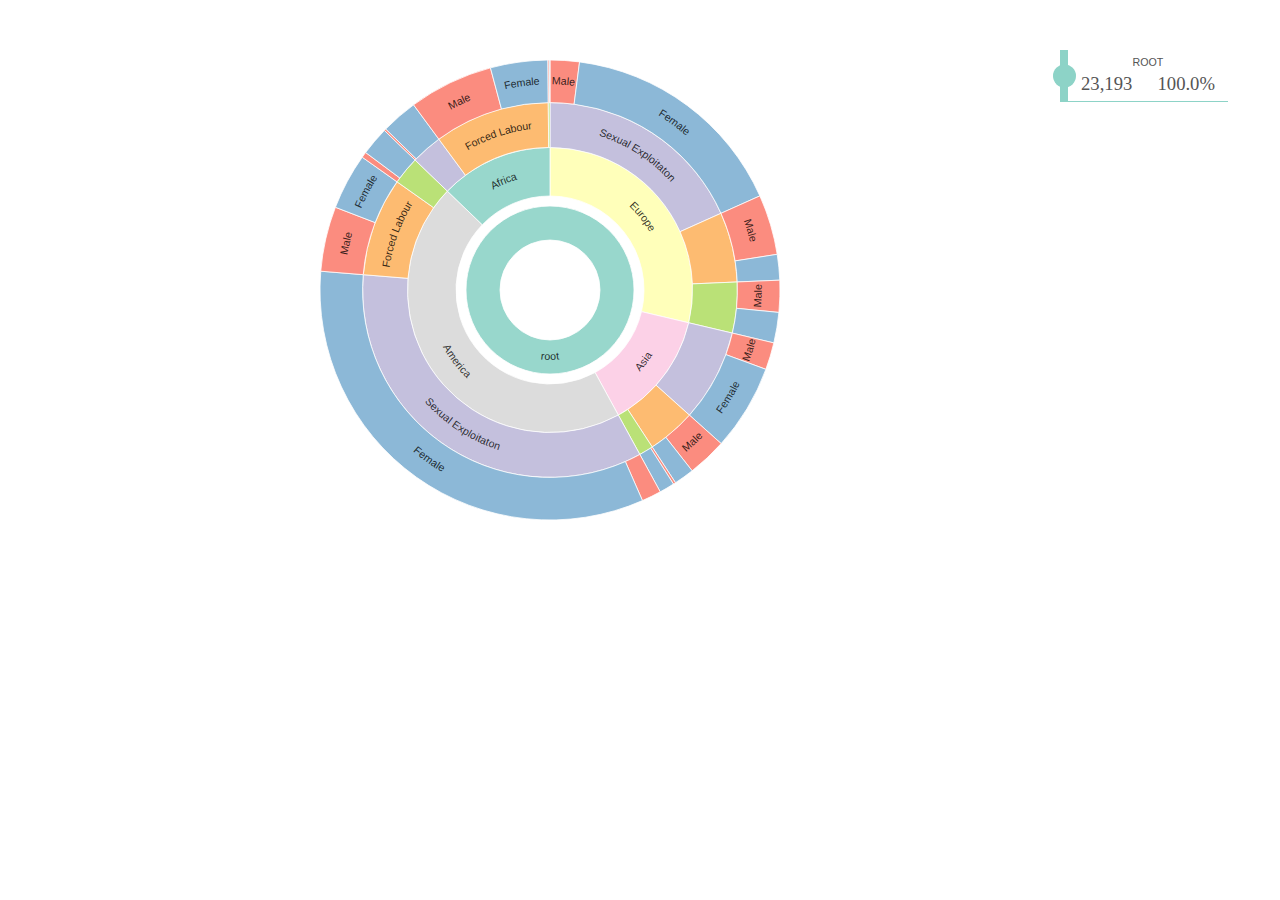
<file: images/sunburst.html>
<!DOCTYPE html>
<html lang="en">
<head>
<meta charset="utf-8" />
<style>body{background-color:white;}</style>
<script>(function() {
  // If window.HTMLWidgets is already defined, then use it; otherwise create a
  // new object. This allows preceding code to set options that affect the
  // initialization process (though none currently exist).
  window.HTMLWidgets = window.HTMLWidgets || {};

  // See if we're running in a viewer pane. If not, we're in a web browser.
  var viewerMode = window.HTMLWidgets.viewerMode =
      /\bviewer_pane=1\b/.test(window.location);

  // See if we're running in Shiny mode. If not, it's a static document.
  // Note that static widgets can appear in both Shiny and static modes, but
  // obviously, Shiny widgets can only appear in Shiny apps/documents.
  var shinyMode = window.HTMLWidgets.shinyMode =
      typeof(window.Shiny) !== "undefined" && !!window.Shiny.outputBindings;

  // We can't count on jQuery being available, so we implement our own
  // version if necessary.
  function querySelectorAll(scope, selector) {
    if (typeof(jQuery) !== "undefined" && scope instanceof jQuery) {
      return scope.find(selector);
    }
    if (scope.querySelectorAll) {
      return scope.querySelectorAll(selector);
    }
  }

  function asArray(value) {
    if (value === null)
      return [];
    if ($.isArray(value))
      return value;
    return [value];
  }

  // Implement jQuery's extend
  function extend(target /*, ... */) {
    if (arguments.length == 1) {
      return target;
    }
    for (var i = 1; i < arguments.length; i++) {
      var source = arguments[i];
      for (var prop in source) {
        if (source.hasOwnProperty(prop)) {
          target[prop] = source[prop];
        }
      }
    }
    return target;
  }

  // IE8 doesn't support Array.forEach.
  function forEach(values, callback, thisArg) {
    if (values.forEach) {
      values.forEach(callback, thisArg);
    } else {
      for (var i = 0; i < values.length; i++) {
        callback.call(thisArg, values[i], i, values);
      }
    }
  }

  // Replaces the specified method with the return value of funcSource.
  //
  // Note that funcSource should not BE the new method, it should be a function
  // that RETURNS the new method. funcSource receives a single argument that is
  // the overridden method, it can be called from the new method. The overridden
  // method can be called like a regular function, it has the target permanently
  // bound to it so "this" will work correctly.
  function overrideMethod(target, methodName, funcSource) {
    var superFunc = target[methodName] || function() {};
    var superFuncBound = function() {
      return superFunc.apply(target, arguments);
    };
    target[methodName] = funcSource(superFuncBound);
  }

  // Add a method to delegator that, when invoked, calls
  // delegatee.methodName. If there is no such method on
  // the delegatee, but there was one on delegator before
  // delegateMethod was called, then the original version
  // is invoked instead.
  // For example:
  //
  // var a = {
  //   method1: function() { console.log('a1'); }
  //   method2: function() { console.log('a2'); }
  // };
  // var b = {
  //   method1: function() { console.log('b1'); }
  // };
  // delegateMethod(a, b, "method1");
  // delegateMethod(a, b, "method2");
  // a.method1();
  // a.method2();
  //
  // The output would be "b1", "a2".
  function delegateMethod(delegator, delegatee, methodName) {
    var inherited = delegator[methodName];
    delegator[methodName] = function() {
      var target = delegatee;
      var method = delegatee[methodName];

      // The method doesn't exist on the delegatee. Instead,
      // call the method on the delegator, if it exists.
      if (!method) {
        target = delegator;
        method = inherited;
      }

      if (method) {
        return method.apply(target, arguments);
      }
    };
  }

  // Implement a vague facsimilie of jQuery's data method
  function elementData(el, name, value) {
    if (arguments.length == 2) {
      return el["htmlwidget_data_" + name];
    } else if (arguments.length == 3) {
      el["htmlwidget_data_" + name] = value;
      return el;
    } else {
      throw new Error("Wrong number of arguments for elementData: " +
        arguments.length);
    }
  }

  // http://stackoverflow.com/questions/3446170/escape-string-for-use-in-javascript-regex
  function escapeRegExp(str) {
    return str.replace(/[\-\[\]\/\{\}\(\)\*\+\?\.\\\^\$\|]/g, "\\$&");
  }

  function hasClass(el, className) {
    var re = new RegExp("\\b" + escapeRegExp(className) + "\\b");
    return re.test(el.className);
  }

  // elements - array (or array-like object) of HTML elements
  // className - class name to test for
  // include - if true, only return elements with given className;
  //   if false, only return elements *without* given className
  function filterByClass(elements, className, include) {
    var results = [];
    for (var i = 0; i < elements.length; i++) {
      if (hasClass(elements[i], className) == include)
        results.push(elements[i]);
    }
    return results;
  }

  function on(obj, eventName, func) {
    if (obj.addEventListener) {
      obj.addEventListener(eventName, func, false);
    } else if (obj.attachEvent) {
      obj.attachEvent(eventName, func);
    }
  }

  function off(obj, eventName, func) {
    if (obj.removeEventListener)
      obj.removeEventListener(eventName, func, false);
    else if (obj.detachEvent) {
      obj.detachEvent(eventName, func);
    }
  }

  // Translate array of values to top/right/bottom/left, as usual with
  // the "padding" CSS property
  // https://developer.mozilla.org/en-US/docs/Web/CSS/padding
  function unpackPadding(value) {
    if (typeof(value) === "number")
      value = [value];
    if (value.length === 1) {
      return {top: value[0], right: value[0], bottom: value[0], left: value[0]};
    }
    if (value.length === 2) {
      return {top: value[0], right: value[1], bottom: value[0], left: value[1]};
    }
    if (value.length === 3) {
      return {top: value[0], right: value[1], bottom: value[2], left: value[1]};
    }
    if (value.length === 4) {
      return {top: value[0], right: value[1], bottom: value[2], left: value[3]};
    }
  }

  // Convert an unpacked padding object to a CSS value
  function paddingToCss(paddingObj) {
    return paddingObj.top + "px " + paddingObj.right + "px " + paddingObj.bottom + "px " + paddingObj.left + "px";
  }

  // Makes a number suitable for CSS
  function px(x) {
    if (typeof(x) === "number")
      return x + "px";
    else
      return x;
  }

  // Retrieves runtime widget sizing information for an element.
  // The return value is either null, or an object with fill, padding,
  // defaultWidth, defaultHeight fields.
  function sizingPolicy(el) {
    var sizingEl = document.querySelector("script[data-for='" + el.id + "'][type='application/htmlwidget-sizing']");
    if (!sizingEl)
      return null;
    var sp = JSON.parse(sizingEl.textContent || sizingEl.text || "{}");
    if (viewerMode) {
      return sp.viewer;
    } else {
      return sp.browser;
    }
  }

  // @param tasks Array of strings (or falsy value, in which case no-op).
  //   Each element must be a valid JavaScript expression that yields a
  //   function. Or, can be an array of objects with "code" and "data"
  //   properties; in this case, the "code" property should be a string
  //   of JS that's an expr that yields a function, and "data" should be
  //   an object that will be added as an additional argument when that
  //   function is called.
  // @param target The object that will be "this" for each function
  //   execution.
  // @param args Array of arguments to be passed to the functions. (The
  //   same arguments will be passed to all functions.)
  function evalAndRun(tasks, target, args) {
    if (tasks) {
      forEach(tasks, function(task) {
        var theseArgs = args;
        if (typeof(task) === "object") {
          theseArgs = theseArgs.concat([task.data]);
          task = task.code;
        }
        var taskFunc = tryEval(task);
        if (typeof(taskFunc) !== "function") {
          throw new Error("Task must be a function! Source:\n" + task);
        }
        taskFunc.apply(target, theseArgs);
      });
    }
  }

  // Attempt eval() both with and without enclosing in parentheses.
  // Note that enclosing coerces a function declaration into
  // an expression that eval() can parse
  // (otherwise, a SyntaxError is thrown)
  function tryEval(code) {
    var result = null;
    try {
      result = eval("(" + code + ")");
    } catch(error) {
      if (!error instanceof SyntaxError) {
        throw error;
      }
      try {
        result = eval(code);
      } catch(e) {
        if (e instanceof SyntaxError) {
          throw error;
        } else {
          throw e;
        }
      }
    }
    return result;
  }

  function initSizing(el) {
    var sizing = sizingPolicy(el);
    if (!sizing)
      return;

    var cel = document.getElementById("htmlwidget_container");
    if (!cel)
      return;

    if (typeof(sizing.padding) !== "undefined") {
      document.body.style.margin = "0";
      document.body.style.padding = paddingToCss(unpackPadding(sizing.padding));
    }

    if (sizing.fill) {
      document.body.style.overflow = "hidden";
      document.body.style.width = "100%";
      document.body.style.height = "100%";
      document.documentElement.style.width = "100%";
      document.documentElement.style.height = "100%";
      if (cel) {
        cel.style.position = "absolute";
        var pad = unpackPadding(sizing.padding);
        cel.style.top = pad.top + "px";
        cel.style.right = pad.right + "px";
        cel.style.bottom = pad.bottom + "px";
        cel.style.left = pad.left + "px";
        el.style.width = "100%";
        el.style.height = "100%";
      }

      return {
        getWidth: function() { return cel.offsetWidth; },
        getHeight: function() { return cel.offsetHeight; }
      };

    } else {
      el.style.width = px(sizing.width);
      el.style.height = px(sizing.height);

      return {
        getWidth: function() { return el.offsetWidth; },
        getHeight: function() { return el.offsetHeight; }
      };
    }
  }

  // Default implementations for methods
  var defaults = {
    find: function(scope) {
      return querySelectorAll(scope, "." + this.name);
    },
    renderError: function(el, err) {
      var $el = $(el);

      this.clearError(el);

      // Add all these error classes, as Shiny does
      var errClass = "shiny-output-error";
      if (err.type !== null) {
        // use the classes of the error condition as CSS class names
        errClass = errClass + " " + $.map(asArray(err.type), function(type) {
          return errClass + "-" + type;
        }).join(" ");
      }
      errClass = errClass + " htmlwidgets-error";

      // Is el inline or block? If inline or inline-block, just display:none it
      // and add an inline error.
      var display = $el.css("display");
      $el.data("restore-display-mode", display);

      if (display === "inline" || display === "inline-block") {
        $el.hide();
        if (err.message !== "") {
          var errorSpan = $("<span>").addClass(errClass);
          errorSpan.text(err.message);
          $el.after(errorSpan);
        }
      } else if (display === "block") {
        // If block, add an error just after the el, set visibility:none on the
        // el, and position the error to be on top of the el.
        // Mark it with a unique ID and CSS class so we can remove it later.
        $el.css("visibility", "hidden");
        if (err.message !== "") {
          var errorDiv = $("<div>").addClass(errClass).css("position", "absolute")
            .css("top", el.offsetTop)
            .css("left", el.offsetLeft)
            // setting width can push out the page size, forcing otherwise
            // unnecessary scrollbars to appear and making it impossible for
            // the element to shrink; so use max-width instead
            .css("maxWidth", el.offsetWidth)
            .css("height", el.offsetHeight);
          errorDiv.text(err.message);
          $el.after(errorDiv);

          // Really dumb way to keep the size/position of the error in sync with
          // the parent element as the window is resized or whatever.
          var intId = setInterval(function() {
            if (!errorDiv[0].parentElement) {
              clearInterval(intId);
              return;
            }
            errorDiv
              .css("top", el.offsetTop)
              .css("left", el.offsetLeft)
              .css("maxWidth", el.offsetWidth)
              .css("height", el.offsetHeight);
          }, 500);
        }
      }
    },
    clearError: function(el) {
      var $el = $(el);
      var display = $el.data("restore-display-mode");
      $el.data("restore-display-mode", null);

      if (display === "inline" || display === "inline-block") {
        if (display)
          $el.css("display", display);
        $(el.nextSibling).filter(".htmlwidgets-error").remove();
      } else if (display === "block"){
        $el.css("visibility", "inherit");
        $(el.nextSibling).filter(".htmlwidgets-error").remove();
      }
    },
    sizing: {}
  };

  // Called by widget bindings to register a new type of widget. The definition
  // object can contain the following properties:
  // - name (required) - A string indicating the binding name, which will be
  //   used by default as the CSS classname to look for.
  // - initialize (optional) - A function(el) that will be called once per
  //   widget element; if a value is returned, it will be passed as the third
  //   value to renderValue.
  // - renderValue (required) - A function(el, data, initValue) that will be
  //   called with data. Static contexts will cause this to be called once per
  //   element; Shiny apps will cause this to be called multiple times per
  //   element, as the data changes.
  window.HTMLWidgets.widget = function(definition) {
    if (!definition.name) {
      throw new Error("Widget must have a name");
    }
    if (!definition.type) {
      throw new Error("Widget must have a type");
    }
    // Currently we only support output widgets
    if (definition.type !== "output") {
      throw new Error("Unrecognized widget type '" + definition.type + "'");
    }
    // TODO: Verify that .name is a valid CSS classname

    // Support new-style instance-bound definitions. Old-style class-bound
    // definitions have one widget "object" per widget per type/class of
    // widget; the renderValue and resize methods on such widget objects
    // take el and instance arguments, because the widget object can't
    // store them. New-style instance-bound definitions have one widget
    // object per widget instance; the definition that's passed in doesn't
    // provide renderValue or resize methods at all, just the single method
    //   factory(el, width, height)
    // which returns an object that has renderValue(x) and resize(w, h).
    // This enables a far more natural programming style for the widget
    // author, who can store per-instance state using either OO-style
    // instance fields or functional-style closure variables (I guess this
    // is in contrast to what can only be called C-style pseudo-OO which is
    // what we required before).
    if (definition.factory) {
      definition = createLegacyDefinitionAdapter(definition);
    }

    if (!definition.renderValue) {
      throw new Error("Widget must have a renderValue function");
    }

    // For static rendering (non-Shiny), use a simple widget registration
    // scheme. We also use this scheme for Shiny apps/documents that also
    // contain static widgets.
    window.HTMLWidgets.widgets = window.HTMLWidgets.widgets || [];
    // Merge defaults into the definition; don't mutate the original definition.
    var staticBinding = extend({}, defaults, definition);
    overrideMethod(staticBinding, "find", function(superfunc) {
      return function(scope) {
        var results = superfunc(scope);
        // Filter out Shiny outputs, we only want the static kind
        return filterByClass(results, "html-widget-output", false);
      };
    });
    window.HTMLWidgets.widgets.push(staticBinding);

    if (shinyMode) {
      // Shiny is running. Register the definition with an output binding.
      // The definition itself will not be the output binding, instead
      // we will make an output binding object that delegates to the
      // definition. This is because we foolishly used the same method
      // name (renderValue) for htmlwidgets definition and Shiny bindings
      // but they actually have quite different semantics (the Shiny
      // bindings receive data that includes lots of metadata that it
      // strips off before calling htmlwidgets renderValue). We can't
      // just ignore the difference because in some widgets it's helpful
      // to call this.renderValue() from inside of resize(), and if
      // we're not delegating, then that call will go to the Shiny
      // version instead of the htmlwidgets version.

      // Merge defaults with definition, without mutating either.
      var bindingDef = extend({}, defaults, definition);

      // This object will be our actual Shiny binding.
      var shinyBinding = new Shiny.OutputBinding();

      // With a few exceptions, we'll want to simply use the bindingDef's
      // version of methods if they are available, otherwise fall back to
      // Shiny's defaults. NOTE: If Shiny's output bindings gain additional
      // methods in the future, and we want them to be overrideable by
      // HTMLWidget binding definitions, then we'll need to add them to this
      // list.
      delegateMethod(shinyBinding, bindingDef, "getId");
      delegateMethod(shinyBinding, bindingDef, "onValueChange");
      delegateMethod(shinyBinding, bindingDef, "onValueError");
      delegateMethod(shinyBinding, bindingDef, "renderError");
      delegateMethod(shinyBinding, bindingDef, "clearError");
      delegateMethod(shinyBinding, bindingDef, "showProgress");

      // The find, renderValue, and resize are handled differently, because we
      // want to actually decorate the behavior of the bindingDef methods.

      shinyBinding.find = function(scope) {
        var results = bindingDef.find(scope);

        // Only return elements that are Shiny outputs, not static ones
        var dynamicResults = results.filter(".html-widget-output");

        // It's possible that whatever caused Shiny to think there might be
        // new dynamic outputs, also caused there to be new static outputs.
        // Since there might be lots of different htmlwidgets bindings, we
        // schedule execution for later--no need to staticRender multiple
        // times.
        if (results.length !== dynamicResults.length)
          scheduleStaticRender();

        return dynamicResults;
      };

      // Wrap renderValue to handle initialization, which unfortunately isn't
      // supported natively by Shiny at the time of this writing.

      shinyBinding.renderValue = function(el, data) {
        Shiny.renderDependencies(data.deps);
        // Resolve strings marked as javascript literals to objects
        if (!(data.evals instanceof Array)) data.evals = [data.evals];
        for (var i = 0; data.evals && i < data.evals.length; i++) {
          window.HTMLWidgets.evaluateStringMember(data.x, data.evals[i]);
        }
        if (!bindingDef.renderOnNullValue) {
          if (data.x === null) {
            el.style.visibility = "hidden";
            return;
          } else {
            el.style.visibility = "inherit";
          }
        }
        if (!elementData(el, "initialized")) {
          initSizing(el);

          elementData(el, "initialized", true);
          if (bindingDef.initialize) {
            var result = bindingDef.initialize(el, el.offsetWidth,
              el.offsetHeight);
            elementData(el, "init_result", result);
          }
        }
        bindingDef.renderValue(el, data.x, elementData(el, "init_result"));
        evalAndRun(data.jsHooks.render, elementData(el, "init_result"), [el, data.x]);
      };

      // Only override resize if bindingDef implements it
      if (bindingDef.resize) {
        shinyBinding.resize = function(el, width, height) {
          // Shiny can call resize before initialize/renderValue have been
          // called, which doesn't make sense for widgets.
          if (elementData(el, "initialized")) {
            bindingDef.resize(el, width, height, elementData(el, "init_result"));
          }
        };
      }

      Shiny.outputBindings.register(shinyBinding, bindingDef.name);
    }
  };

  var scheduleStaticRenderTimerId = null;
  function scheduleStaticRender() {
    if (!scheduleStaticRenderTimerId) {
      scheduleStaticRenderTimerId = setTimeout(function() {
        scheduleStaticRenderTimerId = null;
        window.HTMLWidgets.staticRender();
      }, 1);
    }
  }

  // Render static widgets after the document finishes loading
  // Statically render all elements that are of this widget's class
  window.HTMLWidgets.staticRender = function() {
    var bindings = window.HTMLWidgets.widgets || [];
    forEach(bindings, function(binding) {
      var matches = binding.find(document.documentElement);
      forEach(matches, function(el) {
        var sizeObj = initSizing(el, binding);

        if (hasClass(el, "html-widget-static-bound"))
          return;
        el.className = el.className + " html-widget-static-bound";

        var initResult;
        if (binding.initialize) {
          initResult = binding.initialize(el,
            sizeObj ? sizeObj.getWidth() : el.offsetWidth,
            sizeObj ? sizeObj.getHeight() : el.offsetHeight
          );
          elementData(el, "init_result", initResult);
        }

        if (binding.resize) {
          var lastSize = {
            w: sizeObj ? sizeObj.getWidth() : el.offsetWidth,
            h: sizeObj ? sizeObj.getHeight() : el.offsetHeight
          };
          var resizeHandler = function(e) {
            var size = {
              w: sizeObj ? sizeObj.getWidth() : el.offsetWidth,
              h: sizeObj ? sizeObj.getHeight() : el.offsetHeight
            };
            if (size.w === 0 && size.h === 0)
              return;
            if (size.w === lastSize.w && size.h === lastSize.h)
              return;
            lastSize = size;
            binding.resize(el, size.w, size.h, initResult);
          };

          on(window, "resize", resizeHandler);

          // This is needed for cases where we're running in a Shiny
          // app, but the widget itself is not a Shiny output, but
          // rather a simple static widget. One example of this is
          // an rmarkdown document that has runtime:shiny and widget
          // that isn't in a render function. Shiny only knows to
          // call resize handlers for Shiny outputs, not for static
          // widgets, so we do it ourselves.
          if (window.jQuery) {
            window.jQuery(document).on(
              "shown.htmlwidgets shown.bs.tab.htmlwidgets shown.bs.collapse.htmlwidgets",
              resizeHandler
            );
            window.jQuery(document).on(
              "hidden.htmlwidgets hidden.bs.tab.htmlwidgets hidden.bs.collapse.htmlwidgets",
              resizeHandler
            );
          }

          // This is needed for the specific case of ioslides, which
          // flips slides between display:none and display:block.
          // Ideally we would not have to have ioslide-specific code
          // here, but rather have ioslides raise a generic event,
          // but the rmarkdown package just went to CRAN so the
          // window to getting that fixed may be long.
          if (window.addEventListener) {
            // It's OK to limit this to window.addEventListener
            // browsers because ioslides itself only supports
            // such browsers.
            on(document, "slideenter", resizeHandler);
            on(document, "slideleave", resizeHandler);
          }
        }

        var scriptData = document.querySelector("script[data-for='" + el.id + "'][type='application/json']");
        if (scriptData) {
          var data = JSON.parse(scriptData.textContent || scriptData.text);
          // Resolve strings marked as javascript literals to objects
          if (!(data.evals instanceof Array)) data.evals = [data.evals];
          for (var k = 0; data.evals && k < data.evals.length; k++) {
            window.HTMLWidgets.evaluateStringMember(data.x, data.evals[k]);
          }
          binding.renderValue(el, data.x, initResult);
          evalAndRun(data.jsHooks.render, initResult, [el, data.x]);
        }
      });
    });

    invokePostRenderHandlers();
  }


  function has_jQuery3() {
    if (!window.jQuery) {
      return false;
    }
    var $version = window.jQuery.fn.jquery;
    var $major_version = parseInt($version.split(".")[0]);
    return $major_version >= 3;
  }

  /*
  / Shiny 1.4 bumped jQuery from 1.x to 3.x which means jQuery's
  / on-ready handler (i.e., $(fn)) is now asyncronous (i.e., it now
  / really means $(setTimeout(fn)).
  / https://jquery.com/upgrade-guide/3.0/#breaking-change-document-ready-handlers-are-now-asynchronous
  /
  / Since Shiny uses $() to schedule initShiny, shiny>=1.4 calls initShiny
  / one tick later than it did before, which means staticRender() is
  / called renderValue() earlier than (advanced) widget authors might be expecting.
  / https://github.com/rstudio/shiny/issues/2630
  /
  / For a concrete example, leaflet has some methods (e.g., updateBounds)
  / which reference Shiny methods registered in initShiny (e.g., setInputValue).
  / Since leaflet is privy to this life-cycle, it knows to use setTimeout() to
  / delay execution of those methods (until Shiny methods are ready)
  / https://github.com/rstudio/leaflet/blob/18ec981/javascript/src/index.js#L266-L268
  /
  / Ideally widget authors wouldn't need to use this setTimeout() hack that
  / leaflet uses to call Shiny methods on a staticRender(). In the long run,
  / the logic initShiny should be broken up so that method registration happens
  / right away, but binding happens later.
  */
  function maybeStaticRenderLater() {
    if (shinyMode && has_jQuery3()) {
      window.jQuery(window.HTMLWidgets.staticRender);
    } else {
      window.HTMLWidgets.staticRender();
    }
  }

  if (document.addEventListener) {
    document.addEventListener("DOMContentLoaded", function() {
      document.removeEventListener("DOMContentLoaded", arguments.callee, false);
      maybeStaticRenderLater();
    }, false);
  } else if (document.attachEvent) {
    document.attachEvent("onreadystatechange", function() {
      if (document.readyState === "complete") {
        document.detachEvent("onreadystatechange", arguments.callee);
        maybeStaticRenderLater();
      }
    });
  }


  window.HTMLWidgets.getAttachmentUrl = function(depname, key) {
    // If no key, default to the first item
    if (typeof(key) === "undefined")
      key = 1;

    var link = document.getElementById(depname + "-" + key + "-attachment");
    if (!link) {
      throw new Error("Attachment " + depname + "/" + key + " not found in document");
    }
    return link.getAttribute("href");
  };

  window.HTMLWidgets.dataframeToD3 = function(df) {
    var names = [];
    var length;
    for (var name in df) {
        if (df.hasOwnProperty(name))
            names.push(name);
        if (typeof(df[name]) !== "object" || typeof(df[name].length) === "undefined") {
            throw new Error("All fields must be arrays");
        } else if (typeof(length) !== "undefined" && length !== df[name].length) {
            throw new Error("All fields must be arrays of the same length");
        }
        length = df[name].length;
    }
    var results = [];
    var item;
    for (var row = 0; row < length; row++) {
        item = {};
        for (var col = 0; col < names.length; col++) {
            item[names[col]] = df[names[col]][row];
        }
        results.push(item);
    }
    return results;
  };

  window.HTMLWidgets.transposeArray2D = function(array) {
      if (array.length === 0) return array;
      var newArray = array[0].map(function(col, i) {
          return array.map(function(row) {
              return row[i]
          })
      });
      return newArray;
  };
  // Split value at splitChar, but allow splitChar to be escaped
  // using escapeChar. Any other characters escaped by escapeChar
  // will be included as usual (including escapeChar itself).
  function splitWithEscape(value, splitChar, escapeChar) {
    var results = [];
    var escapeMode = false;
    var currentResult = "";
    for (var pos = 0; pos < value.length; pos++) {
      if (!escapeMode) {
        if (value[pos] === splitChar) {
          results.push(currentResult);
          currentResult = "";
        } else if (value[pos] === escapeChar) {
          escapeMode = true;
        } else {
          currentResult += value[pos];
        }
      } else {
        currentResult += value[pos];
        escapeMode = false;
      }
    }
    if (currentResult !== "") {
      results.push(currentResult);
    }
    return results;
  }
  // Function authored by Yihui/JJ Allaire
  window.HTMLWidgets.evaluateStringMember = function(o, member) {
    var parts = splitWithEscape(member, '.', '\\');
    for (var i = 0, l = parts.length; i < l; i++) {
      var part = parts[i];
      // part may be a character or 'numeric' member name
      if (o !== null && typeof o === "object" && part in o) {
        if (i == (l - 1)) { // if we are at the end of the line then evalulate
          if (typeof o[part] === "string")
            o[part] = tryEval(o[part]);
        } else { // otherwise continue to next embedded object
          o = o[part];
        }
      }
    }
  };

  // Retrieve the HTMLWidget instance (i.e. the return value of an
  // HTMLWidget binding's initialize() or factory() function)
  // associated with an element, or null if none.
  window.HTMLWidgets.getInstance = function(el) {
    return elementData(el, "init_result");
  };

  // Finds the first element in the scope that matches the selector,
  // and returns the HTMLWidget instance (i.e. the return value of
  // an HTMLWidget binding's initialize() or factory() function)
  // associated with that element, if any. If no element matches the
  // selector, or the first matching element has no HTMLWidget
  // instance associated with it, then null is returned.
  //
  // The scope argument is optional, and defaults to window.document.
  window.HTMLWidgets.find = function(scope, selector) {
    if (arguments.length == 1) {
      selector = scope;
      scope = document;
    }

    var el = scope.querySelector(selector);
    if (el === null) {
      return null;
    } else {
      return window.HTMLWidgets.getInstance(el);
    }
  };

  // Finds all elements in the scope that match the selector, and
  // returns the HTMLWidget instances (i.e. the return values of
  // an HTMLWidget binding's initialize() or factory() function)
  // associated with the elements, in an array. If elements that
  // match the selector don't have an associated HTMLWidget
  // instance, the returned array will contain nulls.
  //
  // The scope argument is optional, and defaults to window.document.
  window.HTMLWidgets.findAll = function(scope, selector) {
    if (arguments.length == 1) {
      selector = scope;
      scope = document;
    }

    var nodes = scope.querySelectorAll(selector);
    var results = [];
    for (var i = 0; i < nodes.length; i++) {
      results.push(window.HTMLWidgets.getInstance(nodes[i]));
    }
    return results;
  };

  var postRenderHandlers = [];
  function invokePostRenderHandlers() {
    while (postRenderHandlers.length) {
      var handler = postRenderHandlers.shift();
      if (handler) {
        handler();
      }
    }
  }

  // Register the given callback function to be invoked after the
  // next time static widgets are rendered.
  window.HTMLWidgets.addPostRenderHandler = function(callback) {
    postRenderHandlers.push(callback);
  };

  // Takes a new-style instance-bound definition, and returns an
  // old-style class-bound definition. This saves us from having
  // to rewrite all the logic in this file to accomodate both
  // types of definitions.
  function createLegacyDefinitionAdapter(defn) {
    var result = {
      name: defn.name,
      type: defn.type,
      initialize: function(el, width, height) {
        return defn.factory(el, width, height);
      },
      renderValue: function(el, x, instance) {
        return instance.renderValue(x);
      },
      resize: function(el, width, height, instance) {
        return instance.resize(width, height);
      }
    };

    if (defn.find)
      result.find = defn.find;
    if (defn.renderError)
      result.renderError = defn.renderError;
    if (defn.clearError)
      result.clearError = defn.clearError;

    return result;
  }
})();

</script>
<script>HTMLWidgets.widget({

  name: 'sund2b',

  type: 'output',

  factory: function(el, width, height) {

    var sunburst = d2b.chartSunburst();
    // make this publicly available for later customization by user
    var instance = {
      chart: sunburst
    };

    return {

      renderValue: function(x) {

        var colors = d3.scaleOrdinal(d3.schemeCategory20);

        if(x.options.colors !== null){
          // if an array then we assume the colors
          //  represent an array of hexadecimal colors to be used
          if(Array.isArray(x.options.colors)) {
            try{
              colors.range(x.options.colors)
            } catch(e) {

            }
          }

          // if an object with range then we assume
          //  that this is an array of colors to be used as range
          if(x.options.colors.range){
            try{
              colors.range(x.options.colors.range)
            } catch(e) {

            }
          }

          // if an object with domain then we assume
          //  that this is an array of colors to be used as domain
          //  for more precise control of the colors assigned
          if(x.options.colors.domain){
            try{
              colors.domain(x.options.colors.domain);
            } catch(e) {

            }
          }

          // if a function then set to the function
          if(typeof(x.options.colors) === "function") {
            colors = x.options.colors;
          }
        }

        sunburst.chartFrame().size({height: height});
        sunburst.label(function(d) {
          return d.name;
        });
        sunburst.color(function(d) {
          return colors.call(this, d.name, d);
        });
        sunburst.sunburst().size(function(d) {
          return d[x.options.valueField || "size"];
        });
        if(
          x.options.hasOwnProperty("showLabels") &&
          (x.options.showLabels===true || x.options.showLabels===false )
        ) {
          sunburst.sunburst().showLabels(x.options.showLabels);
        }

        if(x.options.hasOwnProperty("rootLabel") && x.options.rootLabel !== null) {
          x.data.root.label = x.options.rootLabel;
        }

        d3.select(el).datum(x.data)
          .transition()
          .call(sunburst.advanced);


        // set up a container for tasks to perform after completion
        //  one example would be add callbacks for event handling
        //  styling
        if (!(typeof x.tasks === "undefined") ){
          if ( (typeof x.tasks.length === "undefined") ||
           (typeof x.tasks === "function" ) ) {
             // handle a function not enclosed in array
             // should be able to remove once using jsonlite
             x.tasks = [x.tasks];
          }
          x.tasks.map(function(t){
            // for each tasks call the task with el supplied as `this`
            t.call({el:el,x:x,instance:instance});
          });
        }

        // add x to instance for future reference
        instance.x = x;

      },

      resize: function(width, height) {

        var x = instance.x;
        sunburst.chartFrame().size({height: height});
        d3.select(el).call(sunburst);

        // set up a container for tasks to perform after completion
        //  one example would be add callbacks for event handling
        //  styling
        if (!(typeof x.tasks === "undefined") ){
          if ( (typeof x.tasks.length === "undefined") ||
           (typeof x.tasks === "function" ) ) {
             // handle a function not enclosed in array
             // should be able to remove once using jsonlite
             x.tasks = [x.tasks];
          }
          x.tasks.map(function(t){
            // for each tasks call the task with el supplied as `this`
            t.call({el:el,x:x,instance:instance});
          });
        }
      },

      instance: instance

    };
  }
});
</script>
<script>// https://d3js.org Version 4.13.0. Copyright 2018 Mike Bostock.
(function(t,n){"object"==typeof exports&&"undefined"!=typeof module?n(exports):"function"==typeof define&&define.amd?define(["exports"],n):n(t.d3=t.d3||{})})(this,function(t){"use strict";function n(t,n){return t<n?-1:t>n?1:t>=n?0:NaN}function e(t){return 1===t.length&&(t=function(t){return function(e,r){return n(t(e),r)}}(t)),{left:function(n,e,r,i){for(null==r&&(r=0),null==i&&(i=n.length);r<i;){var o=r+i>>>1;t(n[o],e)<0?r=o+1:i=o}return r},right:function(n,e,r,i){for(null==r&&(r=0),null==i&&(i=n.length);r<i;){var o=r+i>>>1;t(n[o],e)>0?i=o:r=o+1}return r}}}function r(t,n){return[t,n]}function i(t){return null===t?NaN:+t}function o(t,n){var e,r,o=t.length,u=0,a=-1,c=0,s=0;if(null==n)for(;++a<o;)isNaN(e=i(t[a]))||(s+=(r=e-c)*(e-(c+=r/++u)));else for(;++a<o;)isNaN(e=i(n(t[a],a,t)))||(s+=(r=e-c)*(e-(c+=r/++u)));if(u>1)return s/(u-1)}function u(t,n){var e=o(t,n);return e?Math.sqrt(e):e}function a(t,n){var e,r,i,o=t.length,u=-1;if(null==n){for(;++u<o;)if(null!=(e=t[u])&&e>=e)for(r=i=e;++u<o;)null!=(e=t[u])&&(r>e&&(r=e),i<e&&(i=e))}else for(;++u<o;)if(null!=(e=n(t[u],u,t))&&e>=e)for(r=i=e;++u<o;)null!=(e=n(t[u],u,t))&&(r>e&&(r=e),i<e&&(i=e));return[r,i]}function c(t){return function(){return t}}function s(t){return t}function f(t,n,e){t=+t,n=+n,e=(i=arguments.length)<2?(n=t,t=0,1):i<3?1:+e;for(var r=-1,i=0|Math.max(0,Math.ceil((n-t)/e)),o=new Array(i);++r<i;)o[r]=t+r*e;return o}function l(t,n,e){var r,i,o,u,a=-1;if(n=+n,t=+t,e=+e,t===n&&e>0)return[t];if((r=n<t)&&(i=t,t=n,n=i),0===(u=h(t,n,e))||!isFinite(u))return[];if(u>0)for(t=Math.ceil(t/u),n=Math.floor(n/u),o=new Array(i=Math.ceil(n-t+1));++a<i;)o[a]=(t+a)*u;else for(t=Math.floor(t*u),n=Math.ceil(n*u),o=new Array(i=Math.ceil(t-n+1));++a<i;)o[a]=(t-a)/u;return r&&o.reverse(),o}function h(t,n,e){var r=(n-t)/Math.max(0,e),i=Math.floor(Math.log(r)/Math.LN10),o=r/Math.pow(10,i);return i>=0?(o>=Hs?10:o>=js?5:o>=Xs?2:1)*Math.pow(10,i):-Math.pow(10,-i)/(o>=Hs?10:o>=js?5:o>=Xs?2:1)}function p(t,n,e){var r=Math.abs(n-t)/Math.max(0,e),i=Math.pow(10,Math.floor(Math.log(r)/Math.LN10)),o=r/i;return o>=Hs?i*=10:o>=js?i*=5:o>=Xs&&(i*=2),n<t?-i:i}function d(t){return Math.ceil(Math.log(t.length)/Math.LN2)+1}function v(t,n,e){if(null==e&&(e=i),r=t.length){if((n=+n)<=0||r<2)return+e(t[0],0,t);if(n>=1)return+e(t[r-1],r-1,t);var r,o=(r-1)*n,u=Math.floor(o),a=+e(t[u],u,t);return a+(+e(t[u+1],u+1,t)-a)*(o-u)}}function g(t){for(var n,e,r,i=t.length,o=-1,u=0;++o<i;)u+=t[o].length;for(e=new Array(u);--i>=0;)for(n=(r=t[i]).length;--n>=0;)e[--u]=r[n];return e}function _(t,n){var e,r,i=t.length,o=-1;if(null==n){for(;++o<i;)if(null!=(e=t[o])&&e>=e)for(r=e;++o<i;)null!=(e=t[o])&&r>e&&(r=e)}else for(;++o<i;)if(null!=(e=n(t[o],o,t))&&e>=e)for(r=e;++o<i;)null!=(e=n(t[o],o,t))&&r>e&&(r=e);return r}function y(t){if(!(i=t.length))return[];for(var n=-1,e=_(t,m),r=new Array(e);++n<e;)for(var i,o=-1,u=r[n]=new Array(i);++o<i;)u[o]=t[o][n];return r}function m(t){return t.length}function x(t){return t}function b(t){return"translate("+(t+.5)+",0)"}function w(t){return"translate(0,"+(t+.5)+")"}function M(){return!this.__axis}function T(t,n){function e(e){var h=null==i?n.ticks?n.ticks.apply(n,r):n.domain():i,p=null==o?n.tickFormat?n.tickFormat.apply(n,r):x:o,d=Math.max(u,0)+c,v=n.range(),g=+v[0]+.5,_=+v[v.length-1]+.5,y=(n.bandwidth?function(t){var n=Math.max(0,t.bandwidth()-1)/2;return t.round()&&(n=Math.round(n)),function(e){return+t(e)+n}}:function(t){return function(n){return+t(n)}})(n.copy()),m=e.selection?e.selection():e,b=m.selectAll(".domain").data([null]),w=m.selectAll(".tick").data(h,n).order(),T=w.exit(),N=w.enter().append("g").attr("class","tick"),k=w.select("line"),S=w.select("text");b=b.merge(b.enter().insert("path",".tick").attr("class","domain").attr("stroke","#000")),w=w.merge(N),k=k.merge(N.append("line").attr("stroke","#000").attr(f+"2",s*u)),S=S.merge(N.append("text").attr("fill","#000").attr(f,s*d).attr("dy",t===$s?"0em":t===Zs?"0.71em":"0.32em")),e!==m&&(b=b.transition(e),w=w.transition(e),k=k.transition(e),S=S.transition(e),T=T.transition(e).attr("opacity",Qs).attr("transform",function(t){return isFinite(t=y(t))?l(t):this.getAttribute("transform")}),N.attr("opacity",Qs).attr("transform",function(t){var n=this.parentNode.__axis;return l(n&&isFinite(n=n(t))?n:y(t))})),T.remove(),b.attr("d",t===Gs||t==Ws?"M"+s*a+","+g+"H0.5V"+_+"H"+s*a:"M"+g+","+s*a+"V0.5H"+_+"V"+s*a),w.attr("opacity",1).attr("transform",function(t){return l(y(t))}),k.attr(f+"2",s*u),S.attr(f,s*d).text(p),m.filter(M).attr("fill","none").attr("font-size",10).attr("font-family","sans-serif").attr("text-anchor",t===Ws?"start":t===Gs?"end":"middle"),m.each(function(){this.__axis=y})}var r=[],i=null,o=null,u=6,a=6,c=3,s=t===$s||t===Gs?-1:1,f=t===Gs||t===Ws?"x":"y",l=t===$s||t===Zs?b:w;return e.scale=function(t){return arguments.length?(n=t,e):n},e.ticks=function(){return r=Vs.call(arguments),e},e.tickArguments=function(t){return arguments.length?(r=null==t?[]:Vs.call(t),e):r.slice()},e.tickValues=function(t){return arguments.length?(i=null==t?null:Vs.call(t),e):i&&i.slice()},e.tickFormat=function(t){return arguments.length?(o=t,e):o},e.tickSize=function(t){return arguments.length?(u=a=+t,e):u},e.tickSizeInner=function(t){return arguments.length?(u=+t,e):u},e.tickSizeOuter=function(t){return arguments.length?(a=+t,e):a},e.tickPadding=function(t){return arguments.length?(c=+t,e):c},e}function N(){for(var t,n=0,e=arguments.length,r={};n<e;++n){if(!(t=arguments[n]+"")||t in r)throw new Error("illegal type: "+t);r[t]=[]}return new k(r)}function k(t){this._=t}function S(t,n,e){for(var r=0,i=t.length;r<i;++r)if(t[r].name===n){t[r]=Js,t=t.slice(0,r).concat(t.slice(r+1));break}return null!=e&&t.push({name:n,value:e}),t}function E(t){var n=t+="",e=n.indexOf(":");return e>=0&&"xmlns"!==(n=t.slice(0,e))&&(t=t.slice(e+1)),tf.hasOwnProperty(n)?{space:tf[n],local:t}:t}function A(t){var n=E(t);return(n.local?function(t){return function(){return this.ownerDocument.createElementNS(t.space,t.local)}}:function(t){return function(){var n=this.ownerDocument,e=this.namespaceURI;return e===Ks&&n.documentElement.namespaceURI===Ks?n.createElement(t):n.createElementNS(e,t)}})(n)}function C(){}function z(t){return null==t?C:function(){return this.querySelector(t)}}function P(){return[]}function R(t){return null==t?P:function(){return this.querySelectorAll(t)}}function L(t){return new Array(t.length)}function q(t,n){this.ownerDocument=t.ownerDocument,this.namespaceURI=t.namespaceURI,this._next=null,this._parent=t,this.__data__=n}function D(t,n,e,r,i,o){for(var u,a=0,c=n.length,s=o.length;a<s;++a)(u=n[a])?(u.__data__=o[a],r[a]=u):e[a]=new q(t,o[a]);for(;a<c;++a)(u=n[a])&&(i[a]=u)}function U(t,n,e,r,i,o,u){var a,c,s,f={},l=n.length,h=o.length,p=new Array(l);for(a=0;a<l;++a)(c=n[a])&&(p[a]=s=uf+u.call(c,c.__data__,a,n),s in f?i[a]=c:f[s]=c);for(a=0;a<h;++a)(c=f[s=uf+u.call(t,o[a],a,o)])?(r[a]=c,c.__data__=o[a],f[s]=null):e[a]=new q(t,o[a]);for(a=0;a<l;++a)(c=n[a])&&f[p[a]]===c&&(i[a]=c)}function O(t,n){return t<n?-1:t>n?1:t>=n?0:NaN}function F(t){return t.ownerDocument&&t.ownerDocument.defaultView||t.document&&t||t.defaultView}function I(t,n){return t.style.getPropertyValue(n)||F(t).getComputedStyle(t,null).getPropertyValue(n)}function Y(t){return t.trim().split(/^|\s+/)}function B(t){return t.classList||new H(t)}function H(t){this._node=t,this._names=Y(t.getAttribute("class")||"")}function j(t,n){for(var e=B(t),r=-1,i=n.length;++r<i;)e.add(n[r])}function X(t,n){for(var e=B(t),r=-1,i=n.length;++r<i;)e.remove(n[r])}function V(){this.textContent=""}function $(){this.innerHTML=""}function W(){this.nextSibling&&this.parentNode.appendChild(this)}function Z(){this.previousSibling&&this.parentNode.insertBefore(this,this.parentNode.firstChild)}function G(){return null}function Q(){var t=this.parentNode;t&&t.removeChild(this)}function J(){return this.parentNode.insertBefore(this.cloneNode(!1),this.nextSibling)}function K(){return this.parentNode.insertBefore(this.cloneNode(!0),this.nextSibling)}function tt(t,n,e){return t=nt(t,n,e),function(n){var e=n.relatedTarget;e&&(e===this||8&e.compareDocumentPosition(this))||t.call(this,n)}}function nt(n,e,r){return function(i){var o=t.event;t.event=i;try{n.call(this,this.__data__,e,r)}finally{t.event=o}}}function et(t){return function(){var n=this.__on;if(n){for(var e,r=0,i=-1,o=n.length;r<o;++r)e=n[r],t.type&&e.type!==t.type||e.name!==t.name?n[++i]=e:this.removeEventListener(e.type,e.listener,e.capture);++i?n.length=i:delete this.__on}}}function rt(t,n,e){var r=af.hasOwnProperty(t.type)?tt:nt;return function(i,o,u){var a,c=this.__on,s=r(n,o,u);if(c)for(var f=0,l=c.length;f<l;++f)if((a=c[f]).type===t.type&&a.name===t.name)return this.removeEventListener(a.type,a.listener,a.capture),this.addEventListener(a.type,a.listener=s,a.capture=e),void(a.value=n);this.addEventListener(t.type,s,e),a={type:t.type,name:t.name,value:n,listener:s,capture:e},c?c.push(a):this.__on=[a]}}function it(n,e,r,i){var o=t.event;n.sourceEvent=t.event,t.event=n;try{return e.apply(r,i)}finally{t.event=o}}function ot(t,n,e){var r=F(t),i=r.CustomEvent;"function"==typeof i?i=new i(n,e):(i=r.document.createEvent("Event"),e?(i.initEvent(n,e.bubbles,e.cancelable),i.detail=e.detail):i.initEvent(n,!1,!1)),t.dispatchEvent(i)}function ut(t,n){this._groups=t,this._parents=n}function at(){return new ut([[document.documentElement]],cf)}function ct(t){return"string"==typeof t?new ut([[document.querySelector(t)]],[document.documentElement]):new ut([[t]],cf)}function st(){return new ft}function ft(){this._="@"+(++sf).toString(36)}function lt(){for(var n,e=t.event;n=e.sourceEvent;)e=n;return e}function ht(t,n){var e=t.ownerSVGElement||t;if(e.createSVGPoint){var r=e.createSVGPoint();return r.x=n.clientX,r.y=n.clientY,r=r.matrixTransform(t.getScreenCTM().inverse()),[r.x,r.y]}var i=t.getBoundingClientRect();return[n.clientX-i.left-t.clientLeft,n.clientY-i.top-t.clientTop]}function pt(t){var n=lt();return n.changedTouches&&(n=n.changedTouches[0]),ht(t,n)}function dt(t,n,e){arguments.length<3&&(e=n,n=lt().changedTouches);for(var r,i=0,o=n?n.length:0;i<o;++i)if((r=n[i]).identifier===e)return ht(t,r);return null}function vt(){t.event.stopImmediatePropagation()}function gt(){t.event.preventDefault(),t.event.stopImmediatePropagation()}function _t(t){var n=t.document.documentElement,e=ct(t).on("dragstart.drag",gt,!0);"onselectstart"in n?e.on("selectstart.drag",gt,!0):(n.__noselect=n.style.MozUserSelect,n.style.MozUserSelect="none")}function yt(t,n){var e=t.document.documentElement,r=ct(t).on("dragstart.drag",null);n&&(r.on("click.drag",gt,!0),setTimeout(function(){r.on("click.drag",null)},0)),"onselectstart"in e?r.on("selectstart.drag",null):(e.style.MozUserSelect=e.__noselect,delete e.__noselect)}function mt(t){return function(){return t}}function xt(t,n,e,r,i,o,u,a,c,s){this.target=t,this.type=n,this.subject=e,this.identifier=r,this.active=i,this.x=o,this.y=u,this.dx=a,this.dy=c,this._=s}function bt(){return!t.event.button}function wt(){return this.parentNode}function Mt(n){return null==n?{x:t.event.x,y:t.event.y}:n}function Tt(){return"ontouchstart"in this}function Nt(t,n,e){t.prototype=n.prototype=e,e.constructor=t}function kt(t,n){var e=Object.create(t.prototype);for(var r in n)e[r]=n[r];return e}function St(){}function Et(t){var n;return t=(t+"").trim().toLowerCase(),(n=pf.exec(t))?(n=parseInt(n[1],16),new Rt(n>>8&15|n>>4&240,n>>4&15|240&n,(15&n)<<4|15&n,1)):(n=df.exec(t))?At(parseInt(n[1],16)):(n=vf.exec(t))?new Rt(n[1],n[2],n[3],1):(n=gf.exec(t))?new Rt(255*n[1]/100,255*n[2]/100,255*n[3]/100,1):(n=_f.exec(t))?Ct(n[1],n[2],n[3],n[4]):(n=yf.exec(t))?Ct(255*n[1]/100,255*n[2]/100,255*n[3]/100,n[4]):(n=mf.exec(t))?Lt(n[1],n[2]/100,n[3]/100,1):(n=xf.exec(t))?Lt(n[1],n[2]/100,n[3]/100,n[4]):bf.hasOwnProperty(t)?At(bf[t]):"transparent"===t?new Rt(NaN,NaN,NaN,0):null}function At(t){return new Rt(t>>16&255,t>>8&255,255&t,1)}function Ct(t,n,e,r){return r<=0&&(t=n=e=NaN),new Rt(t,n,e,r)}function zt(t){return t instanceof St||(t=Et(t)),t?(t=t.rgb(),new Rt(t.r,t.g,t.b,t.opacity)):new Rt}function Pt(t,n,e,r){return 1===arguments.length?zt(t):new Rt(t,n,e,null==r?1:r)}function Rt(t,n,e,r){this.r=+t,this.g=+n,this.b=+e,this.opacity=+r}function Lt(t,n,e,r){return r<=0?t=n=e=NaN:e<=0||e>=1?t=n=NaN:n<=0&&(t=NaN),new Dt(t,n,e,r)}function qt(t,n,e,r){return 1===arguments.length?function(t){if(t instanceof Dt)return new Dt(t.h,t.s,t.l,t.opacity);if(t instanceof St||(t=Et(t)),!t)return new Dt;if(t instanceof Dt)return t;var n=(t=t.rgb()).r/255,e=t.g/255,r=t.b/255,i=Math.min(n,e,r),o=Math.max(n,e,r),u=NaN,a=o-i,c=(o+i)/2;return a?(u=n===o?(e-r)/a+6*(e<r):e===o?(r-n)/a+2:(n-e)/a+4,a/=c<.5?o+i:2-o-i,u*=60):a=c>0&&c<1?0:u,new Dt(u,a,c,t.opacity)}(t):new Dt(t,n,e,null==r?1:r)}function Dt(t,n,e,r){this.h=+t,this.s=+n,this.l=+e,this.opacity=+r}function Ut(t,n,e){return 255*(t<60?n+(e-n)*t/60:t<180?e:t<240?n+(e-n)*(240-t)/60:n)}function Ot(t){if(t instanceof It)return new It(t.l,t.a,t.b,t.opacity);if(t instanceof Vt){var n=t.h*wf;return new It(t.l,Math.cos(n)*t.c,Math.sin(n)*t.c,t.opacity)}t instanceof Rt||(t=zt(t));var e=jt(t.r),r=jt(t.g),i=jt(t.b),o=Yt((.4124564*e+.3575761*r+.1804375*i)/Tf),u=Yt((.2126729*e+.7151522*r+.072175*i)/Nf);return new It(116*u-16,500*(o-u),200*(u-Yt((.0193339*e+.119192*r+.9503041*i)/kf)),t.opacity)}function Ft(t,n,e,r){return 1===arguments.length?Ot(t):new It(t,n,e,null==r?1:r)}function It(t,n,e,r){this.l=+t,this.a=+n,this.b=+e,this.opacity=+r}function Yt(t){return t>Cf?Math.pow(t,1/3):t/Af+Sf}function Bt(t){return t>Ef?t*t*t:Af*(t-Sf)}function Ht(t){return 255*(t<=.0031308?12.92*t:1.055*Math.pow(t,1/2.4)-.055)}function jt(t){return(t/=255)<=.04045?t/12.92:Math.pow((t+.055)/1.055,2.4)}function Xt(t,n,e,r){return 1===arguments.length?function(t){if(t instanceof Vt)return new Vt(t.h,t.c,t.l,t.opacity);t instanceof It||(t=Ot(t));var n=Math.atan2(t.b,t.a)*Mf;return new Vt(n<0?n+360:n,Math.sqrt(t.a*t.a+t.b*t.b),t.l,t.opacity)}(t):new Vt(t,n,e,null==r?1:r)}function Vt(t,n,e,r){this.h=+t,this.c=+n,this.l=+e,this.opacity=+r}function $t(t,n,e,r){return 1===arguments.length?function(t){if(t instanceof Wt)return new Wt(t.h,t.s,t.l,t.opacity);t instanceof Rt||(t=zt(t));var n=t.r/255,e=t.g/255,r=t.b/255,i=(Df*r+Lf*n-qf*e)/(Df+Lf-qf),o=r-i,u=(Rf*(e-i)-zf*o)/Pf,a=Math.sqrt(u*u+o*o)/(Rf*i*(1-i)),c=a?Math.atan2(u,o)*Mf-120:NaN;return new Wt(c<0?c+360:c,a,i,t.opacity)}(t):new Wt(t,n,e,null==r?1:r)}function Wt(t,n,e,r){this.h=+t,this.s=+n,this.l=+e,this.opacity=+r}function Zt(t,n,e,r,i){var o=t*t,u=o*t;return((1-3*t+3*o-u)*n+(4-6*o+3*u)*e+(1+3*t+3*o-3*u)*r+u*i)/6}function Gt(t){var n=t.length-1;return function(e){var r=e<=0?e=0:e>=1?(e=1,n-1):Math.floor(e*n),i=t[r],o=t[r+1],u=r>0?t[r-1]:2*i-o,a=r<n-1?t[r+2]:2*o-i;return Zt((e-r/n)*n,u,i,o,a)}}function Qt(t){var n=t.length;return function(e){var r=Math.floor(((e%=1)<0?++e:e)*n),i=t[(r+n-1)%n],o=t[r%n],u=t[(r+1)%n],a=t[(r+2)%n];return Zt((e-r/n)*n,i,o,u,a)}}function Jt(t){return function(){return t}}function Kt(t,n){return function(e){return t+e*n}}function tn(t,n){var e=n-t;return e?Kt(t,e>180||e<-180?e-360*Math.round(e/360):e):Jt(isNaN(t)?n:t)}function nn(t){return 1==(t=+t)?en:function(n,e){return e-n?function(t,n,e){return t=Math.pow(t,e),n=Math.pow(n,e)-t,e=1/e,function(r){return Math.pow(t+r*n,e)}}(n,e,t):Jt(isNaN(n)?e:n)}}function en(t,n){var e=n-t;return e?Kt(t,e):Jt(isNaN(t)?n:t)}function rn(t){return function(n){var e,r,i=n.length,o=new Array(i),u=new Array(i),a=new Array(i);for(e=0;e<i;++e)r=Pt(n[e]),o[e]=r.r||0,u[e]=r.g||0,a[e]=r.b||0;return o=t(o),u=t(u),a=t(a),r.opacity=1,function(t){return r.r=o(t),r.g=u(t),r.b=a(t),r+""}}}function on(t,n){var e,r=n?n.length:0,i=t?Math.min(r,t.length):0,o=new Array(i),u=new Array(r);for(e=0;e<i;++e)o[e]=fn(t[e],n[e]);for(;e<r;++e)u[e]=n[e];return function(t){for(e=0;e<i;++e)u[e]=o[e](t);return u}}function un(t,n){var e=new Date;return t=+t,n-=t,function(r){return e.setTime(t+n*r),e}}function an(t,n){return t=+t,n-=t,function(e){return t+n*e}}function cn(t,n){var e,r={},i={};null!==t&&"object"==typeof t||(t={}),null!==n&&"object"==typeof n||(n={});for(e in n)e in t?r[e]=fn(t[e],n[e]):i[e]=n[e];return function(t){for(e in r)i[e]=r[e](t);return i}}function sn(t,n){var e,r,i,o=Vf.lastIndex=$f.lastIndex=0,u=-1,a=[],c=[];for(t+="",n+="";(e=Vf.exec(t))&&(r=$f.exec(n));)(i=r.index)>o&&(i=n.slice(o,i),a[u]?a[u]+=i:a[++u]=i),(e=e[0])===(r=r[0])?a[u]?a[u]+=r:a[++u]=r:(a[++u]=null,c.push({i:u,x:an(e,r)})),o=$f.lastIndex;return o<n.length&&(i=n.slice(o),a[u]?a[u]+=i:a[++u]=i),a.length<2?c[0]?function(t){return function(n){return t(n)+""}}(c[0].x):function(t){return function(){return t}}(n):(n=c.length,function(t){for(var e,r=0;r<n;++r)a[(e=c[r]).i]=e.x(t);return a.join("")})}function fn(t,n){var e,r=typeof n;return null==n||"boolean"===r?Jt(n):("number"===r?an:"string"===r?(e=Et(n))?(n=e,Hf):sn:n instanceof Et?Hf:n instanceof Date?un:Array.isArray(n)?on:"function"!=typeof n.valueOf&&"function"!=typeof n.toString||isNaN(n)?cn:an)(t,n)}function ln(t,n){return t=+t,n-=t,function(e){return Math.round(t+n*e)}}function hn(t,n,e,r,i,o){var u,a,c;return(u=Math.sqrt(t*t+n*n))&&(t/=u,n/=u),(c=t*e+n*r)&&(e-=t*c,r-=n*c),(a=Math.sqrt(e*e+r*r))&&(e/=a,r/=a,c/=a),t*r<n*e&&(t=-t,n=-n,c=-c,u=-u),{translateX:i,translateY:o,rotate:Math.atan2(n,t)*Wf,skewX:Math.atan(c)*Wf,scaleX:u,scaleY:a}}function pn(t,n,e,r){function i(t){return t.length?t.pop()+" ":""}return function(o,u){var a=[],c=[];return o=t(o),u=t(u),function(t,r,i,o,u,a){if(t!==i||r!==o){var c=u.push("translate(",null,n,null,e);a.push({i:c-4,x:an(t,i)},{i:c-2,x:an(r,o)})}else(i||o)&&u.push("translate("+i+n+o+e)}(o.translateX,o.translateY,u.translateX,u.translateY,a,c),function(t,n,e,o){t!==n?(t-n>180?n+=360:n-t>180&&(t+=360),o.push({i:e.push(i(e)+"rotate(",null,r)-2,x:an(t,n)})):n&&e.push(i(e)+"rotate("+n+r)}(o.rotate,u.rotate,a,c),function(t,n,e,o){t!==n?o.push({i:e.push(i(e)+"skewX(",null,r)-2,x:an(t,n)}):n&&e.push(i(e)+"skewX("+n+r)}(o.skewX,u.skewX,a,c),function(t,n,e,r,o,u){if(t!==e||n!==r){var a=o.push(i(o)+"scale(",null,",",null,")");u.push({i:a-4,x:an(t,e)},{i:a-2,x:an(n,r)})}else 1===e&&1===r||o.push(i(o)+"scale("+e+","+r+")")}(o.scaleX,o.scaleY,u.scaleX,u.scaleY,a,c),o=u=null,function(t){for(var n,e=-1,r=c.length;++e<r;)a[(n=c[e]).i]=n.x(t);return a.join("")}}}function dn(t){return((t=Math.exp(t))+1/t)/2}function vn(t,n){var e,r,i=t[0],o=t[1],u=t[2],a=n[0],c=n[1],s=n[2],f=a-i,l=c-o,h=f*f+l*l;if(h<nl)r=Math.log(s/u)/Jf,e=function(t){return[i+t*f,o+t*l,u*Math.exp(Jf*t*r)]};else{var p=Math.sqrt(h),d=(s*s-u*u+tl*h)/(2*u*Kf*p),v=(s*s-u*u-tl*h)/(2*s*Kf*p),g=Math.log(Math.sqrt(d*d+1)-d),_=Math.log(Math.sqrt(v*v+1)-v);r=(_-g)/Jf,e=function(t){var n=t*r,e=dn(g),a=u/(Kf*p)*(e*function(t){return((t=Math.exp(2*t))-1)/(t+1)}(Jf*n+g)-function(t){return((t=Math.exp(t))-1/t)/2}(g));return[i+a*f,o+a*l,u*e/dn(Jf*n+g)]}}return e.duration=1e3*r,e}function gn(t){return function(n,e){var r=t((n=qt(n)).h,(e=qt(e)).h),i=en(n.s,e.s),o=en(n.l,e.l),u=en(n.opacity,e.opacity);return function(t){return n.h=r(t),n.s=i(t),n.l=o(t),n.opacity=u(t),n+""}}}function _n(t){return function(n,e){var r=t((n=Xt(n)).h,(e=Xt(e)).h),i=en(n.c,e.c),o=en(n.l,e.l),u=en(n.opacity,e.opacity);return function(t){return n.h=r(t),n.c=i(t),n.l=o(t),n.opacity=u(t),n+""}}}function yn(t){return function n(e){function r(n,r){var i=t((n=$t(n)).h,(r=$t(r)).h),o=en(n.s,r.s),u=en(n.l,r.l),a=en(n.opacity,r.opacity);return function(t){return n.h=i(t),n.s=o(t),n.l=u(Math.pow(t,e)),n.opacity=a(t),n+""}}return e=+e,r.gamma=n,r}(1)}function mn(){return pl||(gl(xn),pl=vl.now()+dl)}function xn(){pl=0}function bn(){this._call=this._time=this._next=null}function wn(t,n,e){var r=new bn;return r.restart(t,n,e),r}function Mn(){mn(),++cl;for(var t,n=Yf;n;)(t=pl-n._time)>=0&&n._call.call(null,t),n=n._next;--cl}function Tn(){pl=(hl=vl.now())+dl,cl=sl=0;try{Mn()}finally{cl=0,function(){var t,n,e=Yf,r=1/0;for(;e;)e._call?(r>e._time&&(r=e._time),t=e,e=e._next):(n=e._next,e._next=null,e=t?t._next=n:Yf=n);Bf=t,kn(r)}(),pl=0}}function Nn(){var t=vl.now(),n=t-hl;n>ll&&(dl-=n,hl=t)}function kn(t){if(!cl){sl&&(sl=clearTimeout(sl));t-pl>24?(t<1/0&&(sl=setTimeout(Tn,t-vl.now()-dl)),fl&&(fl=clearInterval(fl))):(fl||(hl=vl.now(),fl=setInterval(Nn,ll)),cl=1,gl(Tn))}}function Sn(t,n,e){var r=new bn;return n=null==n?0:+n,r.restart(function(e){r.stop(),t(e+n)},n,e),r}function En(t,n,e,r,i,o){var u=t.__transition;if(u){if(e in u)return}else t.__transition={};(function(t,n,e){function r(c){var s,f,l,h;if(e.state!==xl)return o();for(s in a)if((h=a[s]).name===e.name){if(h.state===wl)return Sn(r);h.state===Ml?(h.state=Nl,h.timer.stop(),h.on.call("interrupt",t,t.__data__,h.index,h.group),delete a[s]):+s<n&&(h.state=Nl,h.timer.stop(),delete a[s])}if(Sn(function(){e.state===wl&&(e.state=Ml,e.timer.restart(i,e.delay,e.time),i(c))}),e.state=bl,e.on.call("start",t,t.__data__,e.index,e.group),e.state===bl){for(e.state=wl,u=new Array(l=e.tween.length),s=0,f=-1;s<l;++s)(h=e.tween[s].value.call(t,t.__data__,e.index,e.group))&&(u[++f]=h);u.length=f+1}}function i(n){for(var r=n<e.duration?e.ease.call(null,n/e.duration):(e.timer.restart(o),e.state=Tl,1),i=-1,a=u.length;++i<a;)u[i].call(null,r);e.state===Tl&&(e.on.call("end",t,t.__data__,e.index,e.group),o())}function o(){e.state=Nl,e.timer.stop(),delete a[n];for(var r in a)return;delete t.__transition}var u,a=t.__transition;a[n]=e,e.timer=wn(function(t){e.state=xl,e.timer.restart(r,e.delay,e.time),e.delay<=t&&r(t-e.delay)},0,e.time)})(t,e,{name:n,index:r,group:i,on:_l,tween:yl,time:o.time,delay:o.delay,duration:o.duration,ease:o.ease,timer:null,state:ml})}function An(t,n){var e=zn(t,n);if(e.state>ml)throw new Error("too late; already scheduled");return e}function Cn(t,n){var e=zn(t,n);if(e.state>bl)throw new Error("too late; already started");return e}function zn(t,n){var e=t.__transition;if(!e||!(e=e[n]))throw new Error("transition not found");return e}function Pn(t,n){var e,r,i,o=t.__transition,u=!0;if(o){n=null==n?null:n+"";for(i in o)(e=o[i]).name===n?(r=e.state>bl&&e.state<Tl,e.state=Nl,e.timer.stop(),r&&e.on.call("interrupt",t,t.__data__,e.index,e.group),delete o[i]):u=!1;u&&delete t.__transition}}function Rn(t,n,e){var r=t._id;return t.each(function(){var t=Cn(this,r);(t.value||(t.value={}))[n]=e.apply(this,arguments)}),function(t){return zn(t,r).value[n]}}function Ln(t,n){var e;return("number"==typeof n?an:n instanceof Et?Hf:(e=Et(n))?(n=e,Hf):sn)(t,n)}function qn(t,n,e,r){this._groups=t,this._parents=n,this._name=e,this._id=r}function Dn(t){return at().transition(t)}function Un(){return++Sl}function On(t){return((t*=2)<=1?t*t:--t*(2-t)+1)/2}function Fn(t){return((t*=2)<=1?t*t*t:(t-=2)*t*t+2)/2}function In(t){return(1-Math.cos(Pl*t))/2}function Yn(t){return((t*=2)<=1?Math.pow(2,10*t-10):2-Math.pow(2,10-10*t))/2}function Bn(t){return((t*=2)<=1?1-Math.sqrt(1-t*t):Math.sqrt(1-(t-=2)*t)+1)/2}function Hn(t){return(t=+t)<Ll?Hl*t*t:t<Dl?Hl*(t-=ql)*t+Ul:t<Fl?Hl*(t-=Ol)*t+Il:Hl*(t-=Yl)*t+Bl}function jn(t,n){for(var e;!(e=t.__transition)||!(e=e[n]);)if(!(t=t.parentNode))return Ql.time=mn(),Ql;return e}function Xn(t){return function(){return t}}function Vn(){t.event.stopImmediatePropagation()}function $n(){t.event.preventDefault(),t.event.stopImmediatePropagation()}function Wn(t){return{type:t}}function Zn(){return!t.event.button}function Gn(){var t=this.ownerSVGElement||this;return[[0,0],[t.width.baseVal.value,t.height.baseVal.value]]}function Qn(t){for(;!t.__brush;)if(!(t=t.parentNode))return;return t.__brush}function Jn(t){return t[0][0]===t[1][0]||t[0][1]===t[1][1]}function Kn(n){function e(t){var e=t.property("__brush",a).selectAll(".overlay").data([Wn("overlay")]);e.enter().append("rect").attr("class","overlay").attr("pointer-events","all").attr("cursor",uh.overlay).merge(e).each(function(){var t=Qn(this).extent;ct(this).attr("x",t[0][0]).attr("y",t[0][1]).attr("width",t[1][0]-t[0][0]).attr("height",t[1][1]-t[0][1])}),t.selectAll(".selection").data([Wn("selection")]).enter().append("rect").attr("class","selection").attr("cursor",uh.selection).attr("fill","#777").attr("fill-opacity",.3).attr("stroke","#fff").attr("shape-rendering","crispEdges");var i=t.selectAll(".handle").data(n.handles,function(t){return t.type});i.exit().remove(),i.enter().append("rect").attr("class",function(t){return"handle handle--"+t.type}).attr("cursor",function(t){return uh[t.type]}),t.each(r).attr("fill","none").attr("pointer-events","all").style("-webkit-tap-highlight-color","rgba(0,0,0,0)").on("mousedown.brush touchstart.brush",u)}function r(){var t=ct(this),n=Qn(this).selection;n?(t.selectAll(".selection").style("display",null).attr("x",n[0][0]).attr("y",n[0][1]).attr("width",n[1][0]-n[0][0]).attr("height",n[1][1]-n[0][1]),t.selectAll(".handle").style("display",null).attr("x",function(t){return"e"===t.type[t.type.length-1]?n[1][0]-h/2:n[0][0]-h/2}).attr("y",function(t){return"s"===t.type[0]?n[1][1]-h/2:n[0][1]-h/2}).attr("width",function(t){return"n"===t.type||"s"===t.type?n[1][0]-n[0][0]+h:h}).attr("height",function(t){return"e"===t.type||"w"===t.type?n[1][1]-n[0][1]+h:h})):t.selectAll(".selection,.handle").style("display","none").attr("x",null).attr("y",null).attr("width",null).attr("height",null)}function i(t,n){return t.__brush.emitter||new o(t,n)}function o(t,n){this.that=t,this.args=n,this.state=t.__brush,this.active=0}function u(){function e(){var t=pt(w);!L||x||b||(Math.abs(t[0]-D[0])>Math.abs(t[1]-D[1])?b=!0:x=!0),D=t,m=!0,$n(),o()}function o(){var t;switch(_=D[0]-q[0],y=D[1]-q[1],T){case th:case Kl:N&&(_=Math.max(C-a,Math.min(P-p,_)),s=a+_,d=p+_),k&&(y=Math.max(z-l,Math.min(R-v,y)),h=l+y,g=v+y);break;case nh:N<0?(_=Math.max(C-a,Math.min(P-a,_)),s=a+_,d=p):N>0&&(_=Math.max(C-p,Math.min(P-p,_)),s=a,d=p+_),k<0?(y=Math.max(z-l,Math.min(R-l,y)),h=l+y,g=v):k>0&&(y=Math.max(z-v,Math.min(R-v,y)),h=l,g=v+y);break;case eh:N&&(s=Math.max(C,Math.min(P,a-_*N)),d=Math.max(C,Math.min(P,p+_*N))),k&&(h=Math.max(z,Math.min(R,l-y*k)),g=Math.max(z,Math.min(R,v+y*k)))}d<s&&(N*=-1,t=a,a=p,p=t,t=s,s=d,d=t,M in ah&&F.attr("cursor",uh[M=ah[M]])),g<h&&(k*=-1,t=l,l=v,v=t,t=h,h=g,g=t,M in ch&&F.attr("cursor",uh[M=ch[M]])),S.selection&&(A=S.selection),x&&(s=A[0][0],d=A[1][0]),b&&(h=A[0][1],g=A[1][1]),A[0][0]===s&&A[0][1]===h&&A[1][0]===d&&A[1][1]===g||(S.selection=[[s,h],[d,g]],r.call(w),U.brush())}function u(){if(Vn(),t.event.touches){if(t.event.touches.length)return;c&&clearTimeout(c),c=setTimeout(function(){c=null},500),O.on("touchmove.brush touchend.brush touchcancel.brush",null)}else yt(t.event.view,m),I.on("keydown.brush keyup.brush mousemove.brush mouseup.brush",null);O.attr("pointer-events","all"),F.attr("cursor",uh.overlay),S.selection&&(A=S.selection),Jn(A)&&(S.selection=null,r.call(w)),U.end()}if(t.event.touches){if(t.event.changedTouches.length<t.event.touches.length)return $n()}else if(c)return;if(f.apply(this,arguments)){var a,s,l,h,p,d,v,g,_,y,m,x,b,w=this,M=t.event.target.__data__.type,T="selection"===(t.event.metaKey?M="overlay":M)?Kl:t.event.altKey?eh:nh,N=n===ih?null:sh[M],k=n===rh?null:fh[M],S=Qn(w),E=S.extent,A=S.selection,C=E[0][0],z=E[0][1],P=E[1][0],R=E[1][1],L=N&&k&&t.event.shiftKey,q=pt(w),D=q,U=i(w,arguments).beforestart();"overlay"===M?S.selection=A=[[a=n===ih?C:q[0],l=n===rh?z:q[1]],[p=n===ih?P:a,v=n===rh?R:l]]:(a=A[0][0],l=A[0][1],p=A[1][0],v=A[1][1]),s=a,h=l,d=p,g=v;var O=ct(w).attr("pointer-events","none"),F=O.selectAll(".overlay").attr("cursor",uh[M]);if(t.event.touches)O.on("touchmove.brush",e,!0).on("touchend.brush touchcancel.brush",u,!0);else{var I=ct(t.event.view).on("keydown.brush",function(){switch(t.event.keyCode){case 16:L=N&&k;break;case 18:T===nh&&(N&&(p=d-_*N,a=s+_*N),k&&(v=g-y*k,l=h+y*k),T=eh,o());break;case 32:T!==nh&&T!==eh||(N<0?p=d-_:N>0&&(a=s-_),k<0?v=g-y:k>0&&(l=h-y),T=th,F.attr("cursor",uh.selection),o());break;default:return}$n()},!0).on("keyup.brush",function(){switch(t.event.keyCode){case 16:L&&(x=b=L=!1,o());break;case 18:T===eh&&(N<0?p=d:N>0&&(a=s),k<0?v=g:k>0&&(l=h),T=nh,o());break;case 32:T===th&&(t.event.altKey?(N&&(p=d-_*N,a=s+_*N),k&&(v=g-y*k,l=h+y*k),T=eh):(N<0?p=d:N>0&&(a=s),k<0?v=g:k>0&&(l=h),T=nh),F.attr("cursor",uh[M]),o());break;default:return}$n()},!0).on("mousemove.brush",e,!0).on("mouseup.brush",u,!0);_t(t.event.view)}Vn(),Pn(w),r.call(w),U.start()}}function a(){var t=this.__brush||{selection:null};return t.extent=s.apply(this,arguments),t.dim=n,t}var c,s=Gn,f=Zn,l=N(e,"start","brush","end"),h=6;return e.move=function(t,e){t.selection?t.on("start.brush",function(){i(this,arguments).beforestart().start()}).on("interrupt.brush end.brush",function(){i(this,arguments).end()}).tween("brush",function(){function t(t){u.selection=1===t&&Jn(s)?null:f(t),r.call(o),a.brush()}var o=this,u=o.__brush,a=i(o,arguments),c=u.selection,s=n.input("function"==typeof e?e.apply(this,arguments):e,u.extent),f=fn(c,s);return c&&s?t:t(1)}):t.each(function(){var t=arguments,o=this.__brush,u=n.input("function"==typeof e?e.apply(this,t):e,o.extent),a=i(this,t).beforestart();Pn(this),o.selection=null==u||Jn(u)?null:u,r.call(this),a.start().brush().end()})},o.prototype={beforestart:function(){return 1==++this.active&&(this.state.emitter=this,this.starting=!0),this},start:function(){return this.starting&&(this.starting=!1,this.emit("start")),this},brush:function(){return this.emit("brush"),this},end:function(){return 0==--this.active&&(delete this.state.emitter,this.emit("end")),this},emit:function(t){it(new function(t,n,e){this.target=t,this.type=n,this.selection=e}(e,t,n.output(this.state.selection)),l.apply,l,[t,this.that,this.args])}},e.extent=function(t){return arguments.length?(s="function"==typeof t?t:Xn([[+t[0][0],+t[0][1]],[+t[1][0],+t[1][1]]]),e):s},e.filter=function(t){return arguments.length?(f="function"==typeof t?t:Xn(!!t),e):f},e.handleSize=function(t){return arguments.length?(h=+t,e):h},e.on=function(){var t=l.on.apply(l,arguments);return t===l?e:t},e}function te(t){return function(){return t}}function ne(){this._x0=this._y0=this._x1=this._y1=null,this._=""}function ee(){return new ne}function re(t){return t.source}function ie(t){return t.target}function oe(t){return t.radius}function ue(t){return t.startAngle}function ae(t){return t.endAngle}function ce(){}function se(t,n){var e=new ce;if(t instanceof ce)t.each(function(t,n){e.set(n,t)});else if(Array.isArray(t)){var r,i=-1,o=t.length;if(null==n)for(;++i<o;)e.set(i,t[i]);else for(;++i<o;)e.set(n(r=t[i],i,t),r)}else if(t)for(var u in t)e.set(u,t[u]);return e}function fe(){return{}}function le(t,n,e){t[n]=e}function he(){return se()}function pe(t,n,e){t.set(n,e)}function de(){}function ve(t,n){var e=new de;if(t instanceof de)t.each(function(t){e.add(t)});else if(t){var r=-1,i=t.length;if(null==n)for(;++r<i;)e.add(t[r]);else for(;++r<i;)e.add(n(t[r],r,t))}return e}function ge(t){return new Function("d","return {"+t.map(function(t,n){return JSON.stringify(t)+": d["+n+"]"}).join(",")+"}")}function _e(t){function n(t,n){function e(){if(s)return Mh;if(f)return f=!1,wh;var n,e,r=a;if(t.charCodeAt(r)===Th){for(;a++<u&&t.charCodeAt(a)!==Th||t.charCodeAt(++a)===Th;);return(n=a)>=u?s=!0:(e=t.charCodeAt(a++))===Nh?f=!0:e===kh&&(f=!0,t.charCodeAt(a)===Nh&&++a),t.slice(r+1,n-1).replace(/""/g,'"')}for(;a<u;){if((e=t.charCodeAt(n=a++))===Nh)f=!0;else if(e===kh)f=!0,t.charCodeAt(a)===Nh&&++a;else if(e!==o)continue;return t.slice(r,n)}return s=!0,t.slice(r,u)}var r,i=[],u=t.length,a=0,c=0,s=u<=0,f=!1;for(t.charCodeAt(u-1)===Nh&&--u,t.charCodeAt(u-1)===kh&&--u;(r=e())!==Mh;){for(var l=[];r!==wh&&r!==Mh;)l.push(r),r=e();n&&null==(l=n(l,c++))||i.push(l)}return i}function e(n){return n.map(r).join(t)}function r(t){return null==t?"":i.test(t+="")?'"'+t.replace(/"/g,'""')+'"':t}var i=new RegExp('["'+t+"\n\r]"),o=t.charCodeAt(0);return{parse:function(t,e){var r,i,o=n(t,function(t,n){if(r)return r(t,n-1);i=t,r=e?function(t,n){var e=ge(t);return function(r,i){return n(e(r),i,t)}}(t,e):ge(t)});return o.columns=i||[],o},parseRows:n,format:function(n,e){return null==e&&(e=function(t){var n=Object.create(null),e=[];return t.forEach(function(t){for(var r in t)r in n||e.push(n[r]=r)}),e}(n)),[e.map(r).join(t)].concat(n.map(function(n){return e.map(function(t){return r(n[t])}).join(t)})).join("\n")},formatRows:function(t){return t.map(e).join("\n")}}}function ye(t){return function(){return t}}function me(){return 1e-6*(Math.random()-.5)}function xe(t,n,e,r){if(isNaN(n)||isNaN(e))return t;var i,o,u,a,c,s,f,l,h,p=t._root,d={data:r},v=t._x0,g=t._y0,_=t._x1,y=t._y1;if(!p)return t._root=d,t;for(;p.length;)if((s=n>=(o=(v+_)/2))?v=o:_=o,(f=e>=(u=(g+y)/2))?g=u:y=u,i=p,!(p=p[l=f<<1|s]))return i[l]=d,t;if(a=+t._x.call(null,p.data),c=+t._y.call(null,p.data),n===a&&e===c)return d.next=p,i?i[l]=d:t._root=d,t;do{i=i?i[l]=new Array(4):t._root=new Array(4),(s=n>=(o=(v+_)/2))?v=o:_=o,(f=e>=(u=(g+y)/2))?g=u:y=u}while((l=f<<1|s)==(h=(c>=u)<<1|a>=o));return i[h]=p,i[l]=d,t}function be(t,n,e,r,i){this.node=t,this.x0=n,this.y0=e,this.x1=r,this.y1=i}function we(t){return t[0]}function Me(t){return t[1]}function Te(t,n,e){var r=new Ne(null==n?we:n,null==e?Me:e,NaN,NaN,NaN,NaN);return null==t?r:r.addAll(t)}function Ne(t,n,e,r,i,o){this._x=t,this._y=n,this._x0=e,this._y0=r,this._x1=i,this._y1=o,this._root=void 0}function ke(t){for(var n={data:t.data},e=n;t=t.next;)e=e.next={data:t.data};return n}function Se(t){return t.x+t.vx}function Ee(t){return t.y+t.vy}function Ae(t){return t.index}function Ce(t,n){var e=t.get(n);if(!e)throw new Error("missing: "+n);return e}function ze(t){return t.x}function Pe(t){return t.y}function Re(t,n){if((e=(t=n?t.toExponential(n-1):t.toExponential()).indexOf("e"))<0)return null;var e,r=t.slice(0,e);return[r.length>1?r[0]+r.slice(2):r,+t.slice(e+1)]}function Le(t){return(t=Re(Math.abs(t)))?t[1]:NaN}function qe(t,n){var e=Re(t,n);if(!e)return t+"";var r=e[0],i=e[1];return i<0?"0."+new Array(-i).join("0")+r:r.length>i+1?r.slice(0,i+1)+"."+r.slice(i+1):r+new Array(i-r.length+2).join("0")}function De(t){return new Ue(t)}function Ue(t){if(!(n=Bh.exec(t)))throw new Error("invalid format: "+t);var n,e=n[1]||" ",r=n[2]||">",i=n[3]||"-",o=n[4]||"",u=!!n[5],a=n[6]&&+n[6],c=!!n[7],s=n[8]&&+n[8].slice(1),f=n[9]||"";"n"===f?(c=!0,f="g"):Yh[f]||(f=""),(u||"0"===e&&"="===r)&&(u=!0,e="0",r="="),this.fill=e,this.align=r,this.sign=i,this.symbol=o,this.zero=u,this.width=a,this.comma=c,this.precision=s,this.type=f}function Oe(t){return t}function Fe(t){function n(t){function n(t){var n,r,u,f=g,x=_;if("c"===v)x=y(t)+x,t="";else{var b=(t=+t)<0;if(t=y(Math.abs(t),d),b&&0==+t&&(b=!1),f=(b?"("===s?s:"-":"-"===s||"("===s?"":s)+f,x=("s"===v?jh[8+Oh/3]:"")+x+(b&&"("===s?")":""),m)for(n=-1,r=t.length;++n<r;)if(48>(u=t.charCodeAt(n))||u>57){x=(46===u?i+t.slice(n+1):t.slice(n))+x,t=t.slice(0,n);break}}p&&!l&&(t=e(t,1/0));var w=f.length+t.length+x.length,M=w<h?new Array(h-w+1).join(a):"";switch(p&&l&&(t=e(M+t,M.length?h-x.length:1/0),M=""),c){case"<":t=f+t+x+M;break;case"=":t=f+M+t+x;break;case"^":t=M.slice(0,w=M.length>>1)+f+t+x+M.slice(w);break;default:t=M+f+t+x}return o(t)}var a=(t=De(t)).fill,c=t.align,s=t.sign,f=t.symbol,l=t.zero,h=t.width,p=t.comma,d=t.precision,v=t.type,g="$"===f?r[0]:"#"===f&&/[boxX]/.test(v)?"0"+v.toLowerCase():"",_="$"===f?r[1]:/[%p]/.test(v)?u:"",y=Yh[v],m=!v||/[defgprs%]/.test(v);return d=null==d?v?6:12:/[gprs]/.test(v)?Math.max(1,Math.min(21,d)):Math.max(0,Math.min(20,d)),n.toString=function(){return t+""},n}var e=t.grouping&&t.thousands?function(t,n){return function(e,r){for(var i=e.length,o=[],u=0,a=t[0],c=0;i>0&&a>0&&(c+a+1>r&&(a=Math.max(1,r-c)),o.push(e.substring(i-=a,i+a)),!((c+=a+1)>r));)a=t[u=(u+1)%t.length];return o.reverse().join(n)}}(t.grouping,t.thousands):Oe,r=t.currency,i=t.decimal,o=t.numerals?function(t){return function(n){return n.replace(/[0-9]/g,function(n){return t[+n]})}}(t.numerals):Oe,u=t.percent||"%";return{format:n,formatPrefix:function(t,e){var r=n((t=De(t),t.type="f",t)),i=3*Math.max(-8,Math.min(8,Math.floor(Le(e)/3))),o=Math.pow(10,-i),u=jh[8+i/3];return function(t){return r(o*t)+u}}}}function Ie(n){return Hh=Fe(n),t.format=Hh.format,t.formatPrefix=Hh.formatPrefix,Hh}function Ye(t){return Math.max(0,-Le(Math.abs(t)))}function Be(t,n){return Math.max(0,3*Math.max(-8,Math.min(8,Math.floor(Le(n)/3)))-Le(Math.abs(t)))}function He(t,n){return t=Math.abs(t),n=Math.abs(n)-t,Math.max(0,Le(n)-Le(t))+1}function je(){return new Xe}function Xe(){this.reset()}function Ve(t,n,e){var r=t.s=n+e,i=r-n,o=r-i;t.t=n-o+(e-i)}function $e(t){return t>1?0:t<-1?Np:Math.acos(t)}function We(t){return t>1?kp:t<-1?-kp:Math.asin(t)}function Ze(t){return(t=Fp(t/2))*t}function Ge(){}function Qe(t,n){t&&jp.hasOwnProperty(t.type)&&jp[t.type](t,n)}function Je(t,n,e){var r,i=-1,o=t.length-e;for(n.lineStart();++i<o;)r=t[i],n.point(r[0],r[1],r[2]);n.lineEnd()}function Ke(t,n){var e=-1,r=t.length;for(n.polygonStart();++e<r;)Je(t[e],n,1);n.polygonEnd()}function tr(t,n){t&&Hp.hasOwnProperty(t.type)?Hp[t.type](t,n):Qe(t,n)}function nr(){$p.point=rr}function er(){ir(Xh,Vh)}function rr(t,n){$p.point=ir,Xh=t,Vh=n,$h=t*=Cp,Wh=Lp(n=(n*=Cp)/2+Sp),Zh=Fp(n)}function ir(t,n){n=(n*=Cp)/2+Sp;var e=(t*=Cp)-$h,r=e>=0?1:-1,i=r*e,o=Lp(n),u=Fp(n),a=Zh*u,c=Wh*o+a*Lp(i),s=a*r*Fp(i);Xp.add(Rp(s,c)),$h=t,Wh=o,Zh=u}function or(t){return[Rp(t[1],t[0]),We(t[2])]}function ur(t){var n=t[0],e=t[1],r=Lp(e);return[r*Lp(n),r*Fp(n),Fp(e)]}function ar(t,n){return t[0]*n[0]+t[1]*n[1]+t[2]*n[2]}function cr(t,n){return[t[1]*n[2]-t[2]*n[1],t[2]*n[0]-t[0]*n[2],t[0]*n[1]-t[1]*n[0]]}function sr(t,n){t[0]+=n[0],t[1]+=n[1],t[2]+=n[2]}function fr(t,n){return[t[0]*n,t[1]*n,t[2]*n]}function lr(t){var n=Yp(t[0]*t[0]+t[1]*t[1]+t[2]*t[2]);t[0]/=n,t[1]/=n,t[2]/=n}function hr(t,n){ip.push(op=[Gh=t,Jh=t]),n<Qh&&(Qh=n),n>Kh&&(Kh=n)}function pr(t,n){var e=ur([t*Cp,n*Cp]);if(rp){var r=cr(rp,e),i=cr([r[1],-r[0],0],r);lr(i),i=or(i);var o,u=t-tp,a=u>0?1:-1,c=i[0]*Ap*a,s=zp(u)>180;s^(a*tp<c&&c<a*t)?(o=i[1]*Ap)>Kh&&(Kh=o):(c=(c+360)%360-180,s^(a*tp<c&&c<a*t)?(o=-i[1]*Ap)<Qh&&(Qh=o):(n<Qh&&(Qh=n),n>Kh&&(Kh=n))),s?t<tp?mr(Gh,t)>mr(Gh,Jh)&&(Jh=t):mr(t,Jh)>mr(Gh,Jh)&&(Gh=t):Jh>=Gh?(t<Gh&&(Gh=t),t>Jh&&(Jh=t)):t>tp?mr(Gh,t)>mr(Gh,Jh)&&(Jh=t):mr(t,Jh)>mr(Gh,Jh)&&(Gh=t)}else ip.push(op=[Gh=t,Jh=t]);n<Qh&&(Qh=n),n>Kh&&(Kh=n),rp=e,tp=t}function dr(){Zp.point=pr}function vr(){op[0]=Gh,op[1]=Jh,Zp.point=hr,rp=null}function gr(t,n){if(rp){var e=t-tp;Wp.add(zp(e)>180?e+(e>0?360:-360):e)}else np=t,ep=n;$p.point(t,n),pr(t,n)}function _r(){$p.lineStart()}function yr(){gr(np,ep),$p.lineEnd(),zp(Wp)>Mp&&(Gh=-(Jh=180)),op[0]=Gh,op[1]=Jh,rp=null}function mr(t,n){return(n-=t)<0?n+360:n}function xr(t,n){return t[0]-n[0]}function br(t,n){return t[0]<=t[1]?t[0]<=n&&n<=t[1]:n<t[0]||t[1]<n}function wr(t,n){t*=Cp;var e=Lp(n*=Cp);Mr(e*Lp(t),e*Fp(t),Fp(n))}function Mr(t,n,e){cp+=(t-cp)/++up,sp+=(n-sp)/up,fp+=(e-fp)/up}function Tr(){Gp.point=Nr}function Nr(t,n){t*=Cp;var e=Lp(n*=Cp);mp=e*Lp(t),xp=e*Fp(t),bp=Fp(n),Gp.point=kr,Mr(mp,xp,bp)}function kr(t,n){t*=Cp;var e=Lp(n*=Cp),r=e*Lp(t),i=e*Fp(t),o=Fp(n),u=Rp(Yp((u=xp*o-bp*i)*u+(u=bp*r-mp*o)*u+(u=mp*i-xp*r)*u),mp*r+xp*i+bp*o);ap+=u,lp+=u*(mp+(mp=r)),hp+=u*(xp+(xp=i)),pp+=u*(bp+(bp=o)),Mr(mp,xp,bp)}function Sr(){Gp.point=wr}function Er(){Gp.point=Cr}function Ar(){zr(_p,yp),Gp.point=wr}function Cr(t,n){_p=t,yp=n,t*=Cp,n*=Cp,Gp.point=zr;var e=Lp(n);mp=e*Lp(t),xp=e*Fp(t),bp=Fp(n),Mr(mp,xp,bp)}function zr(t,n){t*=Cp;var e=Lp(n*=Cp),r=e*Lp(t),i=e*Fp(t),o=Fp(n),u=xp*o-bp*i,a=bp*r-mp*o,c=mp*i-xp*r,s=Yp(u*u+a*a+c*c),f=We(s),l=s&&-f/s;dp+=l*u,vp+=l*a,gp+=l*c,ap+=f,lp+=f*(mp+(mp=r)),hp+=f*(xp+(xp=i)),pp+=f*(bp+(bp=o)),Mr(mp,xp,bp)}function Pr(t){return function(){return t}}function Rr(t,n){function e(e,r){return e=t(e,r),n(e[0],e[1])}return t.invert&&n.invert&&(e.invert=function(e,r){return(e=n.invert(e,r))&&t.invert(e[0],e[1])}),e}function Lr(t,n){return[t>Np?t-Ep:t<-Np?t+Ep:t,n]}function qr(t,n,e){return(t%=Ep)?n||e?Rr(Ur(t),Or(n,e)):Ur(t):n||e?Or(n,e):Lr}function Dr(t){return function(n,e){return n+=t,[n>Np?n-Ep:n<-Np?n+Ep:n,e]}}function Ur(t){var n=Dr(t);return n.invert=Dr(-t),n}function Or(t,n){function e(t,n){var e=Lp(n),a=Lp(t)*e,c=Fp(t)*e,s=Fp(n),f=s*r+a*i;return[Rp(c*o-f*u,a*r-s*i),We(f*o+c*u)]}var r=Lp(t),i=Fp(t),o=Lp(n),u=Fp(n);return e.invert=function(t,n){var e=Lp(n),a=Lp(t)*e,c=Fp(t)*e,s=Fp(n),f=s*o-c*u;return[Rp(c*o+s*u,a*r+f*i),We(f*r-a*i)]},e}function Fr(t){function n(n){return n=t(n[0]*Cp,n[1]*Cp),n[0]*=Ap,n[1]*=Ap,n}return t=qr(t[0]*Cp,t[1]*Cp,t.length>2?t[2]*Cp:0),n.invert=function(n){return n=t.invert(n[0]*Cp,n[1]*Cp),n[0]*=Ap,n[1]*=Ap,n},n}function Ir(t,n,e,r,i,o){if(e){var u=Lp(n),a=Fp(n),c=r*e;null==i?(i=n+r*Ep,o=n-c/2):(i=Yr(u,i),o=Yr(u,o),(r>0?i<o:i>o)&&(i+=r*Ep));for(var s,f=i;r>0?f>o:f<o;f-=c)s=or([u,-a*Lp(f),-a*Fp(f)]),t.point(s[0],s[1])}}function Yr(t,n){(n=ur(n))[0]-=t,lr(n);var e=$e(-n[1]);return((-n[2]<0?-e:e)+Ep-Mp)%Ep}function Br(){var t,n=[];return{point:function(n,e){t.push([n,e])},lineStart:function(){n.push(t=[])},lineEnd:Ge,rejoin:function(){n.length>1&&n.push(n.pop().concat(n.shift()))},result:function(){var e=n;return n=[],t=null,e}}}function Hr(t,n){return zp(t[0]-n[0])<Mp&&zp(t[1]-n[1])<Mp}function jr(t,n,e,r){this.x=t,this.z=n,this.o=e,this.e=r,this.v=!1,this.n=this.p=null}function Xr(t,n,e,r,i){var o,u,a=[],c=[];if(t.forEach(function(t){if(!((n=t.length-1)<=0)){var n,e,r=t[0],u=t[n];if(Hr(r,u)){for(i.lineStart(),o=0;o<n;++o)i.point((r=t[o])[0],r[1]);i.lineEnd()}else a.push(e=new jr(r,t,null,!0)),c.push(e.o=new jr(r,null,e,!1)),a.push(e=new jr(u,t,null,!1)),c.push(e.o=new jr(u,null,e,!0))}}),a.length){for(c.sort(n),Vr(a),Vr(c),o=0,u=c.length;o<u;++o)c[o].e=e=!e;for(var s,f,l=a[0];;){for(var h=l,p=!0;h.v;)if((h=h.n)===l)return;s=h.z,i.lineStart();do{if(h.v=h.o.v=!0,h.e){if(p)for(o=0,u=s.length;o<u;++o)i.point((f=s[o])[0],f[1]);else r(h.x,h.n.x,1,i);h=h.n}else{if(p)for(s=h.p.z,o=s.length-1;o>=0;--o)i.point((f=s[o])[0],f[1]);else r(h.x,h.p.x,-1,i);h=h.p}s=(h=h.o).z,p=!p}while(!h.v);i.lineEnd()}}}function Vr(t){if(n=t.length){for(var n,e,r=0,i=t[0];++r<n;)i.n=e=t[r],e.p=i,i=e;i.n=e=t[0],e.p=i}}function $r(t,n){var e=n[0],r=n[1],i=[Fp(e),-Lp(e),0],o=0,u=0;cd.reset();for(var a=0,c=t.length;a<c;++a)if(f=(s=t[a]).length)for(var s,f,l=s[f-1],h=l[0],p=l[1]/2+Sp,d=Fp(p),v=Lp(p),g=0;g<f;++g,h=y,d=x,v=b,l=_){var _=s[g],y=_[0],m=_[1]/2+Sp,x=Fp(m),b=Lp(m),w=y-h,M=w>=0?1:-1,T=M*w,N=T>Np,k=d*x;if(cd.add(Rp(k*M*Fp(T),v*b+k*Lp(T))),o+=N?w+M*Ep:w,N^h>=e^y>=e){var S=cr(ur(l),ur(_));lr(S);var E=cr(i,S);lr(E);var A=(N^w>=0?-1:1)*We(E[2]);(r>A||r===A&&(S[0]||S[1]))&&(u+=N^w>=0?1:-1)}}return(o<-Mp||o<Mp&&cd<-Mp)^1&u}function Wr(t,n,e,r){return function(i){function o(n,e){t(n,e)&&i.point(n,e)}function u(t,n){v.point(t,n)}function a(){x.point=u,v.lineStart()}function c(){x.point=o,v.lineEnd()}function s(t,n){d.push([t,n]),y.point(t,n)}function f(){y.lineStart(),d=[]}function l(){s(d[0][0],d[0][1]),y.lineEnd();var t,n,e,r,o=y.clean(),u=_.result(),a=u.length;if(d.pop(),h.push(d),d=null,a)if(1&o){if(e=u[0],(n=e.length-1)>0){for(m||(i.polygonStart(),m=!0),i.lineStart(),t=0;t<n;++t)i.point((r=e[t])[0],r[1]);i.lineEnd()}}else a>1&&2&o&&u.push(u.pop().concat(u.shift())),p.push(u.filter(Zr))}var h,p,d,v=n(i),_=Br(),y=n(_),m=!1,x={point:o,lineStart:a,lineEnd:c,polygonStart:function(){x.point=s,x.lineStart=f,x.lineEnd=l,p=[],h=[]},polygonEnd:function(){x.point=o,x.lineStart=a,x.lineEnd=c,p=g(p);var t=$r(h,r);p.length?(m||(i.polygonStart(),m=!0),Xr(p,Gr,t,e,i)):t&&(m||(i.polygonStart(),m=!0),i.lineStart(),e(null,null,1,i),i.lineEnd()),m&&(i.polygonEnd(),m=!1),p=h=null},sphere:function(){i.polygonStart(),i.lineStart(),e(null,null,1,i),i.lineEnd(),i.polygonEnd()}};return x}}function Zr(t){return t.length>1}function Gr(t,n){return((t=t.x)[0]<0?t[1]-kp-Mp:kp-t[1])-((n=n.x)[0]<0?n[1]-kp-Mp:kp-n[1])}function Qr(t){function n(t,n){return Lp(t)*Lp(n)>i}function e(t,n,e){var r=[1,0,0],o=cr(ur(t),ur(n)),u=ar(o,o),a=o[0],c=u-a*a;if(!c)return!e&&t;var s=i*u/c,f=-i*a/c,l=cr(r,o),h=fr(r,s);sr(h,fr(o,f));var p=l,d=ar(h,p),v=ar(p,p),g=d*d-v*(ar(h,h)-1);if(!(g<0)){var _=Yp(g),y=fr(p,(-d-_)/v);if(sr(y,h),y=or(y),!e)return y;var m,x=t[0],b=n[0],w=t[1],M=n[1];b<x&&(m=x,x=b,b=m);var T=b-x,N=zp(T-Np)<Mp;if(!N&&M<w&&(m=w,w=M,M=m),N||T<Mp?N?w+M>0^y[1]<(zp(y[0]-x)<Mp?w:M):w<=y[1]&&y[1]<=M:T>Np^(x<=y[0]&&y[0]<=b)){var k=fr(p,(-d+_)/v);return sr(k,h),[y,or(k)]}}}function r(n,e){var r=u?t:Np-t,i=0;return n<-r?i|=1:n>r&&(i|=2),e<-r?i|=4:e>r&&(i|=8),i}var i=Lp(t),o=6*Cp,u=i>0,a=zp(i)>Mp;return Wr(n,function(t){var i,o,c,s,f;return{lineStart:function(){s=c=!1,f=1},point:function(l,h){var p,d=[l,h],v=n(l,h),g=u?v?0:r(l,h):v?r(l+(l<0?Np:-Np),h):0;if(!i&&(s=c=v)&&t.lineStart(),v!==c&&(!(p=e(i,d))||Hr(i,p)||Hr(d,p))&&(d[0]+=Mp,d[1]+=Mp,v=n(d[0],d[1])),v!==c)f=0,v?(t.lineStart(),p=e(d,i),t.point(p[0],p[1])):(p=e(i,d),t.point(p[0],p[1]),t.lineEnd()),i=p;else if(a&&i&&u^v){var _;g&o||!(_=e(d,i,!0))||(f=0,u?(t.lineStart(),t.point(_[0][0],_[0][1]),t.point(_[1][0],_[1][1]),t.lineEnd()):(t.point(_[1][0],_[1][1]),t.lineEnd(),t.lineStart(),t.point(_[0][0],_[0][1])))}!v||i&&Hr(i,d)||t.point(d[0],d[1]),i=d,c=v,o=g},lineEnd:function(){c&&t.lineEnd(),i=null},clean:function(){return f|(s&&c)<<1}}},function(n,e,r,i){Ir(i,t,o,r,n,e)},u?[0,-t]:[-Np,t-Np])}function Jr(t,n,e,r){function i(i,o){return t<=i&&i<=e&&n<=o&&o<=r}function o(i,o,a,s){var f=0,l=0;if(null==i||(f=u(i,a))!==(l=u(o,a))||c(i,o)<0^a>0)do{s.point(0===f||3===f?t:e,f>1?r:n)}while((f=(f+a+4)%4)!==l);else s.point(o[0],o[1])}function u(r,i){return zp(r[0]-t)<Mp?i>0?0:3:zp(r[0]-e)<Mp?i>0?2:1:zp(r[1]-n)<Mp?i>0?1:0:i>0?3:2}function a(t,n){return c(t.x,n.x)}function c(t,n){var e=u(t,1),r=u(n,1);return e!==r?e-r:0===e?n[1]-t[1]:1===e?t[0]-n[0]:2===e?t[1]-n[1]:n[0]-t[0]}return function(u){function c(t,n){i(t,n)&&w.point(t,n)}function s(o,u){var a=i(o,u);if(l&&h.push([o,u]),x)p=o,d=u,v=a,x=!1,a&&(w.lineStart(),w.point(o,u));else if(a&&m)w.point(o,u);else{var c=[_=Math.max(ld,Math.min(fd,_)),y=Math.max(ld,Math.min(fd,y))],s=[o=Math.max(ld,Math.min(fd,o)),u=Math.max(ld,Math.min(fd,u))];!function(t,n,e,r,i,o){var u,a=t[0],c=t[1],s=0,f=1,l=n[0]-a,h=n[1]-c;if(u=e-a,l||!(u>0)){if(u/=l,l<0){if(u<s)return;u<f&&(f=u)}else if(l>0){if(u>f)return;u>s&&(s=u)}if(u=i-a,l||!(u<0)){if(u/=l,l<0){if(u>f)return;u>s&&(s=u)}else if(l>0){if(u<s)return;u<f&&(f=u)}if(u=r-c,h||!(u>0)){if(u/=h,h<0){if(u<s)return;u<f&&(f=u)}else if(h>0){if(u>f)return;u>s&&(s=u)}if(u=o-c,h||!(u<0)){if(u/=h,h<0){if(u>f)return;u>s&&(s=u)}else if(h>0){if(u<s)return;u<f&&(f=u)}return s>0&&(t[0]=a+s*l,t[1]=c+s*h),f<1&&(n[0]=a+f*l,n[1]=c+f*h),!0}}}}}(c,s,t,n,e,r)?a&&(w.lineStart(),w.point(o,u),b=!1):(m||(w.lineStart(),w.point(c[0],c[1])),w.point(s[0],s[1]),a||w.lineEnd(),b=!1)}_=o,y=u,m=a}var f,l,h,p,d,v,_,y,m,x,b,w=u,M=Br(),T={point:c,lineStart:function(){T.point=s,l&&l.push(h=[]),x=!0,m=!1,_=y=NaN},lineEnd:function(){f&&(s(p,d),v&&m&&M.rejoin(),f.push(M.result())),T.point=c,m&&w.lineEnd()},polygonStart:function(){w=M,f=[],l=[],b=!0},polygonEnd:function(){var n=function(){for(var n=0,e=0,i=l.length;e<i;++e)for(var o,u,a=l[e],c=1,s=a.length,f=a[0],h=f[0],p=f[1];c<s;++c)o=h,u=p,h=(f=a[c])[0],p=f[1],u<=r?p>r&&(h-o)*(r-u)>(p-u)*(t-o)&&++n:p<=r&&(h-o)*(r-u)<(p-u)*(t-o)&&--n;return n}(),e=b&&n,i=(f=g(f)).length;(e||i)&&(u.polygonStart(),e&&(u.lineStart(),o(null,null,1,u),u.lineEnd()),i&&Xr(f,a,n,o,u),u.polygonEnd()),w=u,f=l=h=null}};return T}}function Kr(){pd.point=pd.lineEnd=Ge}function ti(t,n){Qp=t*=Cp,Jp=Fp(n*=Cp),Kp=Lp(n),pd.point=ni}function ni(t,n){t*=Cp;var e=Fp(n*=Cp),r=Lp(n),i=zp(t-Qp),o=Lp(i),u=r*Fp(i),a=Kp*e-Jp*r*o,c=Jp*e+Kp*r*o;hd.add(Rp(Yp(u*u+a*a),c)),Qp=t,Jp=e,Kp=r}function ei(t){return hd.reset(),tr(t,pd),+hd}function ri(t,n){return dd[0]=t,dd[1]=n,ei(vd)}function ii(t,n){return!(!t||!_d.hasOwnProperty(t.type))&&_d[t.type](t,n)}function oi(t,n){return 0===ri(t,n)}function ui(t,n){var e=ri(t[0],t[1]);return ri(t[0],n)+ri(n,t[1])<=e+Mp}function ai(t,n){return!!$r(t.map(ci),si(n))}function ci(t){return(t=t.map(si)).pop(),t}function si(t){return[t[0]*Cp,t[1]*Cp]}function fi(t,n,e){var r=f(t,n-Mp,e).concat(n);return function(t){return r.map(function(n){return[t,n]})}}function li(t,n,e){var r=f(t,n-Mp,e).concat(n);return function(t){return r.map(function(n){return[n,t]})}}function hi(){function t(){return{type:"MultiLineString",coordinates:n()}}function n(){return f(qp(o/_)*_,i,_).map(p).concat(f(qp(s/y)*y,c,y).map(d)).concat(f(qp(r/v)*v,e,v).filter(function(t){return zp(t%_)>Mp}).map(l)).concat(f(qp(a/g)*g,u,g).filter(function(t){return zp(t%y)>Mp}).map(h))}var e,r,i,o,u,a,c,s,l,h,p,d,v=10,g=v,_=90,y=360,m=2.5;return t.lines=function(){return n().map(function(t){return{type:"LineString",coordinates:t}})},t.outline=function(){return{type:"Polygon",coordinates:[p(o).concat(d(c).slice(1),p(i).reverse().slice(1),d(s).reverse().slice(1))]}},t.extent=function(n){return arguments.length?t.extentMajor(n).extentMinor(n):t.extentMinor()},t.extentMajor=function(n){return arguments.length?(o=+n[0][0],i=+n[1][0],s=+n[0][1],c=+n[1][1],o>i&&(n=o,o=i,i=n),s>c&&(n=s,s=c,c=n),t.precision(m)):[[o,s],[i,c]]},t.extentMinor=function(n){return arguments.length?(r=+n[0][0],e=+n[1][0],a=+n[0][1],u=+n[1][1],r>e&&(n=r,r=e,e=n),a>u&&(n=a,a=u,u=n),t.precision(m)):[[r,a],[e,u]]},t.step=function(n){return arguments.length?t.stepMajor(n).stepMinor(n):t.stepMinor()},t.stepMajor=function(n){return arguments.length?(_=+n[0],y=+n[1],t):[_,y]},t.stepMinor=function(n){return arguments.length?(v=+n[0],g=+n[1],t):[v,g]},t.precision=function(n){return arguments.length?(m=+n,l=fi(a,u,90),h=li(r,e,m),p=fi(s,c,90),d=li(o,i,m),t):m},t.extentMajor([[-180,-90+Mp],[180,90-Mp]]).extentMinor([[-180,-80-Mp],[180,80+Mp]])}function pi(t){return t}function di(){xd.point=vi}function vi(t,n){xd.point=gi,td=ed=t,nd=rd=n}function gi(t,n){md.add(rd*t-ed*n),ed=t,rd=n}function _i(){gi(td,nd)}function yi(t,n){kd+=t,Sd+=n,++Ed}function mi(){qd.point=xi}function xi(t,n){qd.point=bi,yi(ud=t,ad=n)}function bi(t,n){var e=t-ud,r=n-ad,i=Yp(e*e+r*r);Ad+=i*(ud+t)/2,Cd+=i*(ad+n)/2,zd+=i,yi(ud=t,ad=n)}function wi(){qd.point=yi}function Mi(){qd.point=Ni}function Ti(){ki(id,od)}function Ni(t,n){qd.point=ki,yi(id=ud=t,od=ad=n)}function ki(t,n){var e=t-ud,r=n-ad,i=Yp(e*e+r*r);Ad+=i*(ud+t)/2,Cd+=i*(ad+n)/2,zd+=i,Pd+=(i=ad*t-ud*n)*(ud+t),Rd+=i*(ad+n),Ld+=3*i,yi(ud=t,ad=n)}function Si(t){this._context=t}function Ei(t,n){Bd.point=Ai,Ud=Fd=t,Od=Id=n}function Ai(t,n){Fd-=t,Id-=n,Yd.add(Yp(Fd*Fd+Id*Id)),Fd=t,Id=n}function Ci(){this._string=[]}function zi(t){return"m0,"+t+"a"+t+","+t+" 0 1,1 0,"+-2*t+"a"+t+","+t+" 0 1,1 0,"+2*t+"z"}function Pi(t){return function(n){var e=new Ri;for(var r in t)e[r]=t[r];return e.stream=n,e}}function Ri(){}function Li(t,n,e){var r=t.clipExtent&&t.clipExtent();return t.scale(150).translate([0,0]),null!=r&&t.clipExtent(null),tr(e,t.stream(Nd)),n(Nd.result()),null!=r&&t.clipExtent(r),t}function qi(t,n,e){return Li(t,function(e){var r=n[1][0]-n[0][0],i=n[1][1]-n[0][1],o=Math.min(r/(e[1][0]-e[0][0]),i/(e[1][1]-e[0][1])),u=+n[0][0]+(r-o*(e[1][0]+e[0][0]))/2,a=+n[0][1]+(i-o*(e[1][1]+e[0][1]))/2;t.scale(150*o).translate([u,a])},e)}function Di(t,n,e){return qi(t,[[0,0],n],e)}function Ui(t,n,e){return Li(t,function(e){var r=+n,i=r/(e[1][0]-e[0][0]),o=(r-i*(e[1][0]+e[0][0]))/2,u=-i*e[0][1];t.scale(150*i).translate([o,u])},e)}function Oi(t,n,e){return Li(t,function(e){var r=+n,i=r/(e[1][1]-e[0][1]),o=-i*e[0][0],u=(r-i*(e[1][1]+e[0][1]))/2;t.scale(150*i).translate([o,u])},e)}function Fi(t,n){return+n?function(t,n){function e(r,i,o,u,a,c,s,f,l,h,p,d,v,g){var _=s-r,y=f-i,m=_*_+y*y;if(m>4*n&&v--){var x=u+h,b=a+p,w=c+d,M=Yp(x*x+b*b+w*w),T=We(w/=M),N=zp(zp(w)-1)<Mp||zp(o-l)<Mp?(o+l)/2:Rp(b,x),k=t(N,T),S=k[0],E=k[1],A=S-r,C=E-i,z=y*A-_*C;(z*z/m>n||zp((_*A+y*C)/m-.5)>.3||u*h+a*p+c*d<jd)&&(e(r,i,o,u,a,c,S,E,N,x/=M,b/=M,w,v,g),g.point(S,E),e(S,E,N,x,b,w,s,f,l,h,p,d,v,g))}}return function(n){function r(e,r){e=t(e,r),n.point(e[0],e[1])}function i(){_=NaN,w.point=o,n.lineStart()}function o(r,i){var o=ur([r,i]),u=t(r,i);e(_,y,g,m,x,b,_=u[0],y=u[1],g=r,m=o[0],x=o[1],b=o[2],Hd,n),n.point(_,y)}function u(){w.point=r,n.lineEnd()}function a(){i(),w.point=c,w.lineEnd=s}function c(t,n){o(f=t,n),l=_,h=y,p=m,d=x,v=b,w.point=o}function s(){e(_,y,g,m,x,b,l,h,f,p,d,v,Hd,n),w.lineEnd=u,u()}var f,l,h,p,d,v,g,_,y,m,x,b,w={point:r,lineStart:i,lineEnd:u,polygonStart:function(){n.polygonStart(),w.lineStart=a},polygonEnd:function(){n.polygonEnd(),w.lineStart=i}};return w}}(t,n):function(t){return Pi({point:function(n,e){n=t(n,e),this.stream.point(n[0],n[1])}})}(t)}function Ii(t){return Yi(function(){return t})()}function Yi(t){function n(t){return t=s(t[0]*Cp,t[1]*Cp),[t[0]*v+u,a-t[1]*v]}function e(t,n){return t=o(t,n),[t[0]*v+u,a-t[1]*v]}function r(){s=Rr(c=qr(x,b,w),o);var t=o(y,m);return u=g-t[0]*v,a=_+t[1]*v,i()}function i(){return p=d=null,n}var o,u,a,c,s,f,l,h,p,d,v=150,g=480,_=250,y=0,m=0,x=0,b=0,w=0,M=null,T=sd,N=null,k=pi,S=.5,E=Fi(e,S);return n.stream=function(t){return p&&d===t?p:p=Xd(function(t){return Pi({point:function(n,e){var r=t(n,e);return this.stream.point(r[0],r[1])}})}(c)(T(E(k(d=t)))))},n.preclip=function(t){return arguments.length?(T=t,M=void 0,i()):T},n.postclip=function(t){return arguments.length?(k=t,N=f=l=h=null,i()):k},n.clipAngle=function(t){return arguments.length?(T=+t?Qr(M=t*Cp):(M=null,sd),i()):M*Ap},n.clipExtent=function(t){return arguments.length?(k=null==t?(N=f=l=h=null,pi):Jr(N=+t[0][0],f=+t[0][1],l=+t[1][0],h=+t[1][1]),i()):null==N?null:[[N,f],[l,h]]},n.scale=function(t){return arguments.length?(v=+t,r()):v},n.translate=function(t){return arguments.length?(g=+t[0],_=+t[1],r()):[g,_]},n.center=function(t){return arguments.length?(y=t[0]%360*Cp,m=t[1]%360*Cp,r()):[y*Ap,m*Ap]},n.rotate=function(t){return arguments.length?(x=t[0]%360*Cp,b=t[1]%360*Cp,w=t.length>2?t[2]%360*Cp:0,r()):[x*Ap,b*Ap,w*Ap]},n.precision=function(t){return arguments.length?(E=Fi(e,S=t*t),i()):Yp(S)},n.fitExtent=function(t,e){return qi(n,t,e)},n.fitSize=function(t,e){return Di(n,t,e)},n.fitWidth=function(t,e){return Ui(n,t,e)},n.fitHeight=function(t,e){return Oi(n,t,e)},function(){return o=t.apply(this,arguments),n.invert=o.invert&&function(t){return(t=s.invert((t[0]-u)/v,(a-t[1])/v))&&[t[0]*Ap,t[1]*Ap]},r()}}function Bi(t){var n=0,e=Np/3,r=Yi(t),i=r(n,e);return i.parallels=function(t){return arguments.length?r(n=t[0]*Cp,e=t[1]*Cp):[n*Ap,e*Ap]},i}function Hi(t,n){function e(t,n){var e=Yp(o-2*i*Fp(n))/i;return[e*Fp(t*=i),u-e*Lp(t)]}var r=Fp(t),i=(r+Fp(n))/2;if(zp(i)<Mp)return function(t){function n(t,n){return[t*e,Fp(n)/e]}var e=Lp(t);return n.invert=function(t,n){return[t/e,We(n*e)]},n}(t);var o=1+r*(2*i-r),u=Yp(o)/i;return e.invert=function(t,n){var e=u-n;return[Rp(t,zp(e))/i*Ip(e),We((o-(t*t+e*e)*i*i)/(2*i))]},e}function ji(){return Bi(Hi).scale(155.424).center([0,33.6442])}function Xi(){return ji().parallels([29.5,45.5]).scale(1070).translate([480,250]).rotate([96,0]).center([-.6,38.7])}function Vi(t){return function(n,e){var r=Lp(n),i=Lp(e),o=t(r*i);return[o*i*Fp(n),o*Fp(e)]}}function $i(t){return function(n,e){var r=Yp(n*n+e*e),i=t(r),o=Fp(i),u=Lp(i);return[Rp(n*o,r*u),We(r&&e*o/r)]}}function Wi(t,n){return[t,Up(Bp((kp+n)/2))]}function Zi(t){function n(){var n=Np*a(),u=o(Fr(o.rotate()).invert([0,0]));return s(null==f?[[u[0]-n,u[1]-n],[u[0]+n,u[1]+n]]:t===Wi?[[Math.max(u[0]-n,f),e],[Math.min(u[0]+n,r),i]]:[[f,Math.max(u[1]-n,e)],[r,Math.min(u[1]+n,i)]])}var e,r,i,o=Ii(t),u=o.center,a=o.scale,c=o.translate,s=o.clipExtent,f=null;return o.scale=function(t){return arguments.length?(a(t),n()):a()},o.translate=function(t){return arguments.length?(c(t),n()):c()},o.center=function(t){return arguments.length?(u(t),n()):u()},o.clipExtent=function(t){return arguments.length?(null==t?f=e=r=i=null:(f=+t[0][0],e=+t[0][1],r=+t[1][0],i=+t[1][1]),n()):null==f?null:[[f,e],[r,i]]},n()}function Gi(t){return Bp((kp+t)/2)}function Qi(t,n){function e(t,n){o>0?n<-kp+Mp&&(n=-kp+Mp):n>kp-Mp&&(n=kp-Mp);var e=o/Op(Gi(n),i);return[e*Fp(i*t),o-e*Lp(i*t)]}var r=Lp(t),i=t===n?Fp(t):Up(r/Lp(n))/Up(Gi(n)/Gi(t)),o=r*Op(Gi(t),i)/i;return i?(e.invert=function(t,n){var e=o-n,r=Ip(i)*Yp(t*t+e*e);return[Rp(t,zp(e))/i*Ip(e),2*Pp(Op(o/r,1/i))-kp]},e):Wi}function Ji(t,n){return[t,n]}function Ki(t,n){function e(t,n){var e=o-n,r=i*t;return[e*Fp(r),o-e*Lp(r)]}var r=Lp(t),i=t===n?Fp(t):(r-Lp(n))/(n-t),o=r/i+t;return zp(i)<Mp?Ji:(e.invert=function(t,n){var e=o-n;return[Rp(t,zp(e))/i*Ip(e),o-Ip(i)*Yp(t*t+e*e)]},e)}function to(t,n){var e=Lp(n),r=Lp(t)*e;return[e*Fp(t)/r,Fp(n)/r]}function no(t,n,e,r){return 1===t&&1===n&&0===e&&0===r?pi:Pi({point:function(i,o){this.stream.point(i*t+e,o*n+r)}})}function eo(t,n){var e=n*n,r=e*e;return[t*(.8707-.131979*e+r*(r*(.003971*e-.001529*r)-.013791)),n*(1.007226+e*(.015085+r*(.028874*e-.044475-.005916*r)))]}function ro(t,n){return[Lp(n)*Fp(t),Fp(n)]}function io(t,n){var e=Lp(n),r=1+Lp(t)*e;return[e*Fp(t)/r,Fp(n)/r]}function oo(t,n){return[Up(Bp((kp+n)/2)),-t]}function uo(t,n){return t.parent===n.parent?1:2}function ao(t,n){return t+n.x}function co(t,n){return Math.max(t,n.y)}function so(t){var n=0,e=t.children,r=e&&e.length;if(r)for(;--r>=0;)n+=e[r].value;else n=1;t.value=n}function fo(t,n){var e,r,i,o,u,a=new vo(t),c=+t.value&&(a.value=t.value),s=[a];for(null==n&&(n=lo);e=s.pop();)if(c&&(e.value=+e.data.value),(i=n(e.data))&&(u=i.length))for(e.children=new Array(u),o=u-1;o>=0;--o)s.push(r=e.children[o]=new vo(i[o])),r.parent=e,r.depth=e.depth+1;return a.eachBefore(po)}function lo(t){return t.children}function ho(t){t.data=t.data.data}function po(t){var n=0;do{t.height=n}while((t=t.parent)&&t.height<++n)}function vo(t){this.data=t,this.depth=this.height=0,this.parent=null}function go(t){for(var n,e,r=0,i=(t=function(t){for(var n,e,r=t.length;r;)e=Math.random()*r--|0,n=t[r],t[r]=t[e],t[e]=n;return t}(Wd.call(t))).length,o=[];r<i;)n=t[r],e&&yo(e,n)?++r:(e=function(t){switch(t.length){case 1:return function(t){return{x:t.x,y:t.y,r:t.r}}(t[0]);case 2:return xo(t[0],t[1]);case 3:return bo(t[0],t[1],t[2])}}(o=function(t,n){var e,r;if(mo(n,t))return[n];for(e=0;e<t.length;++e)if(_o(n,t[e])&&mo(xo(t[e],n),t))return[t[e],n];for(e=0;e<t.length-1;++e)for(r=e+1;r<t.length;++r)if(_o(xo(t[e],t[r]),n)&&_o(xo(t[e],n),t[r])&&_o(xo(t[r],n),t[e])&&mo(bo(t[e],t[r],n),t))return[t[e],t[r],n];throw new Error}(o,n)),r=0);return e}function _o(t,n){var e=t.r-n.r,r=n.x-t.x,i=n.y-t.y;return e<0||e*e<r*r+i*i}function yo(t,n){var e=t.r-n.r+1e-6,r=n.x-t.x,i=n.y-t.y;return e>0&&e*e>r*r+i*i}function mo(t,n){for(var e=0;e<n.length;++e)if(!yo(t,n[e]))return!1;return!0}function xo(t,n){var e=t.x,r=t.y,i=t.r,o=n.x,u=n.y,a=n.r,c=o-e,s=u-r,f=a-i,l=Math.sqrt(c*c+s*s);return{x:(e+o+c/l*f)/2,y:(r+u+s/l*f)/2,r:(l+i+a)/2}}function bo(t,n,e){var r=t.x,i=t.y,o=t.r,u=n.x,a=n.y,c=n.r,s=e.x,f=e.y,l=e.r,h=r-u,p=r-s,d=i-a,v=i-f,g=c-o,_=l-o,y=r*r+i*i-o*o,m=y-u*u-a*a+c*c,x=y-s*s-f*f+l*l,b=p*d-h*v,w=(d*x-v*m)/(2*b)-r,M=(v*g-d*_)/b,T=(p*m-h*x)/(2*b)-i,N=(h*_-p*g)/b,k=M*M+N*N-1,S=2*(o+w*M+T*N),E=w*w+T*T-o*o,A=-(k?(S+Math.sqrt(S*S-4*k*E))/(2*k):E/S);return{x:r+w+M*A,y:i+T+N*A,r:A}}function wo(t,n,e){var r=t.x,i=t.y,o=n.r+e.r,u=t.r+e.r,a=n.x-r,c=n.y-i,s=a*a+c*c;if(s){var f=.5+((u*=u)-(o*=o))/(2*s),l=Math.sqrt(Math.max(0,2*o*(u+s)-(u-=s)*u-o*o))/(2*s);e.x=r+f*a+l*c,e.y=i+f*c-l*a}else e.x=r+u,e.y=i}function Mo(t,n){var e=n.x-t.x,r=n.y-t.y,i=t.r+n.r;return i*i-1e-6>e*e+r*r}function To(t){var n=t._,e=t.next._,r=n.r+e.r,i=(n.x*e.r+e.x*n.r)/r,o=(n.y*e.r+e.y*n.r)/r;return i*i+o*o}function No(t){this._=t,this.next=null,this.previous=null}function ko(t){if(!(i=t.length))return 0;var n,e,r,i,o,u,a,c,s,f,l;if(n=t[0],n.x=0,n.y=0,!(i>1))return n.r;if(e=t[1],n.x=-e.r,e.x=n.r,e.y=0,!(i>2))return n.r+e.r;wo(e,n,r=t[2]),n=new No(n),e=new No(e),r=new No(r),n.next=r.previous=e,e.next=n.previous=r,r.next=e.previous=n;t:for(a=3;a<i;++a){wo(n._,e._,r=t[a]),r=new No(r),c=e.next,s=n.previous,f=e._.r,l=n._.r;do{if(f<=l){if(Mo(c._,r._)){e=c,n.next=e,e.previous=n,--a;continue t}f+=c._.r,c=c.next}else{if(Mo(s._,r._)){(n=s).next=e,e.previous=n,--a;continue t}l+=s._.r,s=s.previous}}while(c!==s.next);for(r.previous=n,r.next=e,n.next=e.previous=e=r,o=To(n);(r=r.next)!==e;)(u=To(r))<o&&(n=r,o=u);e=n.next}for(n=[e._],r=e;(r=r.next)!==e;)n.push(r._);for(r=go(n),a=0;a<i;++a)n=t[a],n.x-=r.x,n.y-=r.y;return r.r}function So(t){if("function"!=typeof t)throw new Error;return t}function Eo(){return 0}function Ao(t){return function(){return t}}function Co(t){return Math.sqrt(t.value)}function zo(t){return function(n){n.children||(n.r=Math.max(0,+t(n)||0))}}function Po(t,n){return function(e){if(r=e.children){var r,i,o,u=r.length,a=t(e)*n||0;if(a)for(i=0;i<u;++i)r[i].r+=a;if(o=ko(r),a)for(i=0;i<u;++i)r[i].r-=a;e.r=o+a}}}function Ro(t){return function(n){var e=n.parent;n.r*=t,e&&(n.x=e.x+t*n.x,n.y=e.y+t*n.y)}}function Lo(t){t.x0=Math.round(t.x0),t.y0=Math.round(t.y0),t.x1=Math.round(t.x1),t.y1=Math.round(t.y1)}function qo(t,n,e,r,i){for(var o,u=t.children,a=-1,c=u.length,s=t.value&&(r-n)/t.value;++a<c;)(o=u[a]).y0=e,o.y1=i,o.x0=n,o.x1=n+=o.value*s}function Do(t){return t.id}function Uo(t){return t.parentId}function Oo(t,n){return t.parent===n.parent?1:2}function Fo(t){var n=t.children;return n?n[0]:t.t}function Io(t){var n=t.children;return n?n[n.length-1]:t.t}function Yo(t,n,e){var r=e/(n.i-t.i);n.c-=r,n.s+=e,t.c+=r,n.z+=e,n.m+=e}function Bo(t,n,e){return t.a.parent===n.parent?t.a:e}function Ho(t,n){this._=t,this.parent=null,this.children=null,this.A=null,this.a=this,this.z=0,this.m=0,this.c=0,this.s=0,this.t=null,this.i=n}function jo(t,n,e,r,i){for(var o,u=t.children,a=-1,c=u.length,s=t.value&&(i-e)/t.value;++a<c;)(o=u[a]).x0=n,o.x1=r,o.y0=e,o.y1=e+=o.value*s}function Xo(t,n,e,r,i,o){for(var u,a,c,s,f,l,h,p,d,v,g,_=[],y=n.children,m=0,x=0,b=y.length,w=n.value;m<b;){c=i-e,s=o-r;do{f=y[x++].value}while(!f&&x<b);for(l=h=f,g=f*f*(v=Math.max(s/c,c/s)/(w*t)),d=Math.max(h/g,g/l);x<b;++x){if(f+=a=y[x].value,a<l&&(l=a),a>h&&(h=a),g=f*f*v,(p=Math.max(h/g,g/l))>d){f-=a;break}d=p}_.push(u={value:f,dice:c<s,children:y.slice(m,x)}),u.dice?qo(u,e,r,i,w?r+=s*f/w:o):jo(u,e,r,w?e+=c*f/w:i,o),w-=f,m=x}return _}function Vo(t,n,e){return(n[0]-t[0])*(e[1]-t[1])-(n[1]-t[1])*(e[0]-t[0])}function $o(t,n){return t[0]-n[0]||t[1]-n[1]}function Wo(t){for(var n=t.length,e=[0,1],r=2,i=2;i<n;++i){for(;r>1&&Vo(t[e[r-2]],t[e[r-1]],t[i])<=0;)--r;e[r++]=i}return e.slice(0,r)}function Zo(t){this._size=t,this._call=this._error=null,this._tasks=[],this._data=[],this._waiting=this._active=this._ended=this._start=0}function Go(t){if(!t._start)try{(function(t){for(;t._start=t._waiting&&t._active<t._size;){var n=t._ended+t._active,e=t._tasks[n],r=e.length-1,i=e[r];e[r]=function(t,n){return function(e,r){t._tasks[n]&&(--t._active,++t._ended,t._tasks[n]=null,null==t._error&&(null!=e?Qo(t,e):(t._data[n]=r,t._waiting?Go(t):Jo(t))))}}(t,n),--t._waiting,++t._active,e=i.apply(null,e),t._tasks[n]&&(t._tasks[n]=e||ev)}})(t)}catch(n){if(t._tasks[t._ended+t._active-1])Qo(t,n);else if(!t._data)throw n}}function Qo(t,n){var e,r=t._tasks.length;for(t._error=n,t._data=void 0,t._waiting=NaN;--r>=0;)if((e=t._tasks[r])&&(t._tasks[r]=null,e.abort))try{e.abort()}catch(n){}t._active=NaN,Jo(t)}function Jo(t){if(!t._active&&t._call){var n=t._data;t._data=void 0,t._call(t._error,n)}}function Ko(t){if(null==t)t=1/0;else if(!((t=+t)>=1))throw new Error("invalid concurrency");return new Zo(t)}function tu(){return Math.random()}function nu(t,n){function e(t){var n,e=s.status;if(!e&&function(t){var n=t.responseType;return n&&"text"!==n?t.response:t.responseText}(s)||e>=200&&e<300||304===e){if(o)try{n=o.call(r,s)}catch(t){return void a.call("error",r,t)}else n=s;a.call("load",r,n)}else a.call("error",r,t)}var r,i,o,u,a=N("beforesend","progress","load","error"),c=se(),s=new XMLHttpRequest,f=null,l=null,h=0;if("undefined"==typeof XDomainRequest||"withCredentials"in s||!/^(http(s)?:)?\/\//.test(t)||(s=new XDomainRequest),"onload"in s?s.onload=s.onerror=s.ontimeout=e:s.onreadystatechange=function(t){s.readyState>3&&e(t)},s.onprogress=function(t){a.call("progress",r,t)},r={header:function(t,n){return t=(t+"").toLowerCase(),arguments.length<2?c.get(t):(null==n?c.remove(t):c.set(t,n+""),r)},mimeType:function(t){return arguments.length?(i=null==t?null:t+"",r):i},responseType:function(t){return arguments.length?(u=t,r):u},timeout:function(t){return arguments.length?(h=+t,r):h},user:function(t){return arguments.length<1?f:(f=null==t?null:t+"",r)},password:function(t){return arguments.length<1?l:(l=null==t?null:t+"",r)},response:function(t){return o=t,r},get:function(t,n){return r.send("GET",t,n)},post:function(t,n){return r.send("POST",t,n)},send:function(n,e,o){return s.open(n,t,!0,f,l),null==i||c.has("accept")||c.set("accept",i+",*/*"),s.setRequestHeader&&c.each(function(t,n){s.setRequestHeader(n,t)}),null!=i&&s.overrideMimeType&&s.overrideMimeType(i),null!=u&&(s.responseType=u),h>0&&(s.timeout=h),null==o&&"function"==typeof e&&(o=e,e=null),null!=o&&1===o.length&&(o=function(t){return function(n,e){t(null==n?e:null)}}(o)),null!=o&&r.on("error",o).on("load",function(t){o(null,t)}),a.call("beforesend",r,s),s.send(null==e?null:e),r},abort:function(){return s.abort(),r},on:function(){var t=a.on.apply(a,arguments);return t===a?r:t}},null!=n){if("function"!=typeof n)throw new Error("invalid callback: "+n);return r.get(n)}return r}function eu(t,n){return function(e,r){var i=nu(e).mimeType(t).response(n);if(null!=r){if("function"!=typeof r)throw new Error("invalid callback: "+r);return i.get(r)}return i}}function ru(t,n){return function(e,r,i){arguments.length<3&&(i=r,r=null);var o=nu(e).mimeType(t);return o.row=function(t){return arguments.length?o.response(function(t,n){return function(e){return t(e.responseText,n)}}(n,r=t)):r},o.row(r),i?o.get(i):o}}function iu(t){function n(n){var o=n+"",u=e.get(o);if(!u){if(i!==yv)return i;e.set(o,u=r.push(n))}return t[(u-1)%t.length]}var e=se(),r=[],i=yv;return t=null==t?[]:_v.call(t),n.domain=function(t){if(!arguments.length)return r.slice();r=[],e=se();for(var i,o,u=-1,a=t.length;++u<a;)e.has(o=(i=t[u])+"")||e.set(o,r.push(i));return n},n.range=function(e){return arguments.length?(t=_v.call(e),n):t.slice()},n.unknown=function(t){return arguments.length?(i=t,n):i},n.copy=function(){return iu().domain(r).range(t).unknown(i)},n}function ou(){function t(){var t=i().length,r=u[1]<u[0],h=u[r-0],p=u[1-r];n=(p-h)/Math.max(1,t-c+2*s),a&&(n=Math.floor(n)),h+=(p-h-n*(t-c))*l,e=n*(1-c),a&&(h=Math.round(h),e=Math.round(e));var d=f(t).map(function(t){return h+n*t});return o(r?d.reverse():d)}var n,e,r=iu().unknown(void 0),i=r.domain,o=r.range,u=[0,1],a=!1,c=0,s=0,l=.5;return delete r.unknown,r.domain=function(n){return arguments.length?(i(n),t()):i()},r.range=function(n){return arguments.length?(u=[+n[0],+n[1]],t()):u.slice()},r.rangeRound=function(n){return u=[+n[0],+n[1]],a=!0,t()},r.bandwidth=function(){return e},r.step=function(){return n},r.round=function(n){return arguments.length?(a=!!n,t()):a},r.padding=function(n){return arguments.length?(c=s=Math.max(0,Math.min(1,n)),t()):c},r.paddingInner=function(n){return arguments.length?(c=Math.max(0,Math.min(1,n)),t()):c},r.paddingOuter=function(n){return arguments.length?(s=Math.max(0,Math.min(1,n)),t()):s},r.align=function(n){return arguments.length?(l=Math.max(0,Math.min(1,n)),t()):l},r.copy=function(){return ou().domain(i()).range(u).round(a).paddingInner(c).paddingOuter(s).align(l)},t()}function uu(t){var n=t.copy;return t.padding=t.paddingOuter,delete t.paddingInner,delete t.paddingOuter,t.copy=function(){return uu(n())},t}function au(t){return function(){return t}}function cu(t){return+t}function su(t,n){return(n-=t=+t)?function(e){return(e-t)/n}:au(n)}function fu(t,n,e,r){var i=t[0],o=t[1],u=n[0],a=n[1];return o<i?(i=e(o,i),u=r(a,u)):(i=e(i,o),u=r(u,a)),function(t){return u(i(t))}}function lu(t,n,e,r){var i=Math.min(t.length,n.length)-1,o=new Array(i),u=new Array(i),a=-1;for(t[i]<t[0]&&(t=t.slice().reverse(),n=n.slice().reverse());++a<i;)o[a]=e(t[a],t[a+1]),u[a]=r(n[a],n[a+1]);return function(n){var e=Os(t,n,1,i)-1;return u[e](o[e](n))}}function hu(t,n){return n.domain(t.domain()).range(t.range()).interpolate(t.interpolate()).clamp(t.clamp())}function pu(t,n){function e(){return i=Math.min(a.length,c.length)>2?lu:fu,o=u=null,r}function r(n){return(o||(o=i(a,c,f?function(t){return function(n,e){var r=t(n=+n,e=+e);return function(t){return t<=n?0:t>=e?1:r(t)}}}(t):t,s)))(+n)}var i,o,u,a=mv,c=mv,s=fn,f=!1;return r.invert=function(t){return(u||(u=i(c,a,su,f?function(t){return function(n,e){var r=t(n=+n,e=+e);return function(t){return t<=0?n:t>=1?e:r(t)}}}(n):n)))(+t)},r.domain=function(t){return arguments.length?(a=gv.call(t,cu),e()):a.slice()},r.range=function(t){return arguments.length?(c=_v.call(t),e()):c.slice()},r.rangeRound=function(t){return c=_v.call(t),s=ln,e()},r.clamp=function(t){return arguments.length?(f=!!t,e()):f},r.interpolate=function(t){return arguments.length?(s=t,e()):s},e()}function du(n){var e=n.domain;return n.ticks=function(t){var n=e();return l(n[0],n[n.length-1],null==t?10:t)},n.tickFormat=function(n,r){return function(n,e,r){var i,o=n[0],u=n[n.length-1],a=p(o,u,null==e?10:e);switch((r=De(null==r?",f":r)).type){case"s":var c=Math.max(Math.abs(o),Math.abs(u));return null!=r.precision||isNaN(i=Be(a,c))||(r.precision=i),t.formatPrefix(r,c);case"":case"e":case"g":case"p":case"r":null!=r.precision||isNaN(i=He(a,Math.max(Math.abs(o),Math.abs(u))))||(r.precision=i-("e"===r.type));break;case"f":case"%":null!=r.precision||isNaN(i=Ye(a))||(r.precision=i-2*("%"===r.type))}return t.format(r)}(e(),n,r)},n.nice=function(t){null==t&&(t=10);var r,i=e(),o=0,u=i.length-1,a=i[o],c=i[u];return c<a&&(r=a,a=c,c=r,r=o,o=u,u=r),(r=h(a,c,t))>0?r=h(a=Math.floor(a/r)*r,c=Math.ceil(c/r)*r,t):r<0&&(r=h(a=Math.ceil(a*r)/r,c=Math.floor(c*r)/r,t)),r>0?(i[o]=Math.floor(a/r)*r,i[u]=Math.ceil(c/r)*r,e(i)):r<0&&(i[o]=Math.ceil(a*r)/r,i[u]=Math.floor(c*r)/r,e(i)),n},n}function vu(){var t=pu(su,an);return t.copy=function(){return hu(t,vu())},du(t)}function gu(){function t(t){return+t}var n=[0,1];return t.invert=t,t.domain=t.range=function(e){return arguments.length?(n=gv.call(e,cu),t):n.slice()},t.copy=function(){return gu().domain(n)},du(t)}function _u(t,n){var e,r=0,i=(t=t.slice()).length-1,o=t[r],u=t[i];return u<o&&(e=r,r=i,i=e,e=o,o=u,u=e),t[r]=n.floor(o),t[i]=n.ceil(u),t}function yu(t,n){return(n=Math.log(n/t))?function(e){return Math.log(e/t)/n}:au(n)}function mu(t,n){return t<0?function(e){return-Math.pow(-n,e)*Math.pow(-t,1-e)}:function(e){return Math.pow(n,e)*Math.pow(t,1-e)}}function xu(t){return isFinite(t)?+("1e"+t):t<0?0:t}function bu(t){return 10===t?xu:t===Math.E?Math.exp:function(n){return Math.pow(t,n)}}function wu(t){return t===Math.E?Math.log:10===t&&Math.log10||2===t&&Math.log2||(t=Math.log(t),function(n){return Math.log(n)/t})}function Mu(t){return function(n){return-t(-n)}}function Tu(){function n(){return o=wu(i),u=bu(i),r()[0]<0&&(o=Mu(o),u=Mu(u)),e}var e=pu(yu,mu).domain([1,10]),r=e.domain,i=10,o=wu(10),u=bu(10);return e.base=function(t){return arguments.length?(i=+t,n()):i},e.domain=function(t){return arguments.length?(r(t),n()):r()},e.ticks=function(t){var n,e=r(),a=e[0],c=e[e.length-1];(n=c<a)&&(p=a,a=c,c=p);var s,f,h,p=o(a),d=o(c),v=null==t?10:+t,g=[];if(!(i%1)&&d-p<v){if(p=Math.round(p)-1,d=Math.round(d)+1,a>0){for(;p<d;++p)for(f=1,s=u(p);f<i;++f)if(!((h=s*f)<a)){if(h>c)break;g.push(h)}}else for(;p<d;++p)for(f=i-1,s=u(p);f>=1;--f)if(!((h=s*f)<a)){if(h>c)break;g.push(h)}}else g=l(p,d,Math.min(d-p,v)).map(u);return n?g.reverse():g},e.tickFormat=function(n,r){if(null==r&&(r=10===i?".0e":","),"function"!=typeof r&&(r=t.format(r)),n===1/0)return r;null==n&&(n=10);var a=Math.max(1,i*n/e.ticks().length);return function(t){var n=t/u(Math.round(o(t)));return n*i<i-.5&&(n*=i),n<=a?r(t):""}},e.nice=function(){return r(_u(r(),{floor:function(t){return u(Math.floor(o(t)))},ceil:function(t){return u(Math.ceil(o(t)))}}))},e.copy=function(){return hu(e,Tu().base(i))},e}function Nu(t,n){return t<0?-Math.pow(-t,n):Math.pow(t,n)}function ku(){var t=1,n=pu(function(n,e){return(e=Nu(e,t)-(n=Nu(n,t)))?function(r){return(Nu(r,t)-n)/e}:au(e)},function(n,e){return e=Nu(e,t)-(n=Nu(n,t)),function(r){return Nu(n+e*r,1/t)}}),e=n.domain;return n.exponent=function(n){return arguments.length?(t=+n,e(e())):t},n.copy=function(){return hu(n,ku().exponent(t))},du(n)}function Su(){function t(){var t=0,n=Math.max(1,i.length);for(o=new Array(n-1);++t<n;)o[t-1]=v(r,t/n);return e}function e(t){if(!isNaN(t=+t))return i[Os(o,t)]}var r=[],i=[],o=[];return e.invertExtent=function(t){var n=i.indexOf(t);return n<0?[NaN,NaN]:[n>0?o[n-1]:r[0],n<o.length?o[n]:r[r.length-1]]},e.domain=function(e){if(!arguments.length)return r.slice();r=[];for(var i,o=0,u=e.length;o<u;++o)null==(i=e[o])||isNaN(i=+i)||r.push(i);return r.sort(n),t()},e.range=function(n){return arguments.length?(i=_v.call(n),t()):i.slice()},e.quantiles=function(){return o.slice()},e.copy=function(){return Su().domain(r).range(i)},e}function Eu(){function t(t){if(t<=t)return u[Os(o,t,0,i)]}function n(){var n=-1;for(o=new Array(i);++n<i;)o[n]=((n+1)*r-(n-i)*e)/(i+1);return t}var e=0,r=1,i=1,o=[.5],u=[0,1];return t.domain=function(t){return arguments.length?(e=+t[0],r=+t[1],n()):[e,r]},t.range=function(t){return arguments.length?(i=(u=_v.call(t)).length-1,n()):u.slice()},t.invertExtent=function(t){var n=u.indexOf(t);return n<0?[NaN,NaN]:n<1?[e,o[0]]:n>=i?[o[i-1],r]:[o[n-1],o[n]]},t.copy=function(){return Eu().domain([e,r]).range(u)},du(t)}function Au(){function t(t){if(t<=t)return e[Os(n,t,0,r)]}var n=[.5],e=[0,1],r=1;return t.domain=function(i){return arguments.length?(n=_v.call(i),r=Math.min(n.length,e.length-1),t):n.slice()},t.range=function(i){return arguments.length?(e=_v.call(i),r=Math.min(n.length,e.length-1),t):e.slice()},t.invertExtent=function(t){var r=e.indexOf(t);return[n[r-1],n[r]]},t.copy=function(){return Au().domain(n).range(e)},t}function Cu(t,n,e,r){function i(n){return t(n=new Date(+n)),n}return i.floor=i,i.ceil=function(e){return t(e=new Date(e-1)),n(e,1),t(e),e},i.round=function(t){var n=i(t),e=i.ceil(t);return t-n<e-t?n:e},i.offset=function(t,e){return n(t=new Date(+t),null==e?1:Math.floor(e)),t},i.range=function(e,r,o){var u,a=[];if(e=i.ceil(e),o=null==o?1:Math.floor(o),!(e<r&&o>0))return a;do{a.push(u=new Date(+e)),n(e,o),t(e)}while(u<e&&e<r);return a},i.filter=function(e){return Cu(function(n){if(n>=n)for(;t(n),!e(n);)n.setTime(n-1)},function(t,r){if(t>=t)if(r<0)for(;++r<=0;)for(;n(t,-1),!e(t););else for(;--r>=0;)for(;n(t,1),!e(t););})},e&&(i.count=function(n,r){return xv.setTime(+n),bv.setTime(+r),t(xv),t(bv),Math.floor(e(xv,bv))},i.every=function(t){return t=Math.floor(t),isFinite(t)&&t>0?t>1?i.filter(r?function(n){return r(n)%t==0}:function(n){return i.count(0,n)%t==0}):i:null}),i}function zu(t){return Cu(function(n){n.setDate(n.getDate()-(n.getDay()+7-t)%7),n.setHours(0,0,0,0)},function(t,n){t.setDate(t.getDate()+7*n)},function(t,n){return(n-t-(n.getTimezoneOffset()-t.getTimezoneOffset())*Tv)/Nv})}function Pu(t){return Cu(function(n){n.setUTCDate(n.getUTCDate()-(n.getUTCDay()+7-t)%7),n.setUTCHours(0,0,0,0)},function(t,n){t.setUTCDate(t.getUTCDate()+7*n)},function(t,n){return(n-t)/Nv})}function Ru(t){if(0<=t.y&&t.y<100){var n=new Date(-1,t.m,t.d,t.H,t.M,t.S,t.L);return n.setFullYear(t.y),n}return new Date(t.y,t.m,t.d,t.H,t.M,t.S,t.L)}function Lu(t){if(0<=t.y&&t.y<100){var n=new Date(Date.UTC(-1,t.m,t.d,t.H,t.M,t.S,t.L));return n.setUTCFullYear(t.y),n}return new Date(Date.UTC(t.y,t.m,t.d,t.H,t.M,t.S,t.L))}function qu(t){return{y:t,m:0,d:1,H:0,M:0,S:0,L:0}}function Du(t){function n(t,n){return function(e){var r,i,o,u=[],a=-1,c=0,s=t.length;for(e instanceof Date||(e=new Date(+e));++a<s;)37===t.charCodeAt(a)&&(u.push(t.slice(c,a)),null!=(i=Mg[r=t.charAt(++a)])?r=t.charAt(++a):i="e"===r?" ":"0",(o=n[r])&&(r=o(e,i)),u.push(r),c=a+1);return u.push(t.slice(c,a)),u.join("")}}function e(t,n){return function(e){var i,o,u=qu(1900);if(r(u,t,e+="",0)!=e.length)return null;if("Q"in u)return new Date(u.Q);if("p"in u&&(u.H=u.H%12+12*u.p),"V"in u){if(u.V<1||u.V>53)return null;"w"in u||(u.w=1),"Z"in u?(i=(o=(i=Lu(qu(u.y))).getUTCDay())>4||0===o?og.ceil(i):og(i),i=eg.offset(i,7*(u.V-1)),u.y=i.getUTCFullYear(),u.m=i.getUTCMonth(),u.d=i.getUTCDate()+(u.w+6)%7):(i=(o=(i=n(qu(u.y))).getDay())>4||0===o?qv.ceil(i):qv(i),i=Pv.offset(i,7*(u.V-1)),u.y=i.getFullYear(),u.m=i.getMonth(),u.d=i.getDate()+(u.w+6)%7)}else("W"in u||"U"in u)&&("w"in u||(u.w="u"in u?u.u%7:"W"in u?1:0),o="Z"in u?Lu(qu(u.y)).getUTCDay():n(qu(u.y)).getDay(),u.m=0,u.d="W"in u?(u.w+6)%7+7*u.W-(o+5)%7:u.w+7*u.U-(o+6)%7);return"Z"in u?(u.H+=u.Z/100|0,u.M+=u.Z%100,Lu(u)):n(u)}}function r(t,n,e,r){for(var i,o,u=0,a=n.length,c=e.length;u<a;){if(r>=c)return-1;if(37===(i=n.charCodeAt(u++))){if(i=n.charAt(u++),!(o=T[i in Mg?n.charAt(u++):i])||(r=o(t,e,r))<0)return-1}else if(i!=e.charCodeAt(r++))return-1}return r}var i=t.dateTime,o=t.date,u=t.time,a=t.periods,c=t.days,s=t.shortDays,f=t.months,l=t.shortMonths,h=Fu(a),p=Iu(a),d=Fu(c),v=Iu(c),g=Fu(s),_=Iu(s),y=Fu(f),m=Iu(f),x=Fu(l),b=Iu(l),w={a:function(t){return s[t.getDay()]},A:function(t){return c[t.getDay()]},b:function(t){return l[t.getMonth()]},B:function(t){return f[t.getMonth()]},c:null,d:ua,e:ua,f:la,H:aa,I:ca,j:sa,L:fa,m:ha,M:pa,p:function(t){return a[+(t.getHours()>=12)]},Q:Ya,s:Ba,S:da,u:va,U:ga,V:_a,w:ya,W:ma,x:null,X:null,y:xa,Y:ba,Z:wa,"%":Ia},M={a:function(t){return s[t.getUTCDay()]},A:function(t){return c[t.getUTCDay()]},b:function(t){return l[t.getUTCMonth()]},B:function(t){return f[t.getUTCMonth()]},c:null,d:Ma,e:Ma,f:Ea,H:Ta,I:Na,j:ka,L:Sa,m:Aa,M:Ca,p:function(t){return a[+(t.getUTCHours()>=12)]},Q:Ya,s:Ba,S:za,u:Pa,U:Ra,V:La,w:qa,W:Da,x:null,X:null,y:Ua,Y:Oa,Z:Fa,"%":Ia},T={a:function(t,n,e){var r=g.exec(n.slice(e));return r?(t.w=_[r[0].toLowerCase()],e+r[0].length):-1},A:function(t,n,e){var r=d.exec(n.slice(e));return r?(t.w=v[r[0].toLowerCase()],e+r[0].length):-1},b:function(t,n,e){var r=x.exec(n.slice(e));return r?(t.m=b[r[0].toLowerCase()],e+r[0].length):-1},B:function(t,n,e){var r=y.exec(n.slice(e));return r?(t.m=m[r[0].toLowerCase()],e+r[0].length):-1},c:function(t,n,e){return r(t,i,n,e)},d:Gu,e:Gu,f:ea,H:Ju,I:Ju,j:Qu,L:na,m:Zu,M:Ku,p:function(t,n,e){var r=h.exec(n.slice(e));return r?(t.p=p[r[0].toLowerCase()],e+r[0].length):-1},Q:ia,s:oa,S:ta,u:Bu,U:Hu,V:ju,w:Yu,W:Xu,x:function(t,n,e){return r(t,o,n,e)},X:function(t,n,e){return r(t,u,n,e)},y:$u,Y:Vu,Z:Wu,"%":ra};return w.x=n(o,w),w.X=n(u,w),w.c=n(i,w),M.x=n(o,M),M.X=n(u,M),M.c=n(i,M),{format:function(t){var e=n(t+="",w);return e.toString=function(){return t},e},parse:function(t){var n=e(t+="",Ru);return n.toString=function(){return t},n},utcFormat:function(t){var e=n(t+="",M);return e.toString=function(){return t},e},utcParse:function(t){var n=e(t,Lu);return n.toString=function(){return t},n}}}function Uu(t,n,e){var r=t<0?"-":"",i=(r?-t:t)+"",o=i.length;return r+(o<e?new Array(e-o+1).join(n)+i:i)}function Ou(t){return t.replace(kg,"\\$&")}function Fu(t){return new RegExp("^(?:"+t.map(Ou).join("|")+")","i")}function Iu(t){for(var n={},e=-1,r=t.length;++e<r;)n[t[e].toLowerCase()]=e;return n}function Yu(t,n,e){var r=Tg.exec(n.slice(e,e+1));return r?(t.w=+r[0],e+r[0].length):-1}function Bu(t,n,e){var r=Tg.exec(n.slice(e,e+1));return r?(t.u=+r[0],e+r[0].length):-1}function Hu(t,n,e){var r=Tg.exec(n.slice(e,e+2));return r?(t.U=+r[0],e+r[0].length):-1}function ju(t,n,e){var r=Tg.exec(n.slice(e,e+2));return r?(t.V=+r[0],e+r[0].length):-1}function Xu(t,n,e){var r=Tg.exec(n.slice(e,e+2));return r?(t.W=+r[0],e+r[0].length):-1}function Vu(t,n,e){var r=Tg.exec(n.slice(e,e+4));return r?(t.y=+r[0],e+r[0].length):-1}function $u(t,n,e){var r=Tg.exec(n.slice(e,e+2));return r?(t.y=+r[0]+(+r[0]>68?1900:2e3),e+r[0].length):-1}function Wu(t,n,e){var r=/^(Z)|([+-]\d\d)(?::?(\d\d))?/.exec(n.slice(e,e+6));return r?(t.Z=r[1]?0:-(r[2]+(r[3]||"00")),e+r[0].length):-1}function Zu(t,n,e){var r=Tg.exec(n.slice(e,e+2));return r?(t.m=r[0]-1,e+r[0].length):-1}function Gu(t,n,e){var r=Tg.exec(n.slice(e,e+2));return r?(t.d=+r[0],e+r[0].length):-1}function Qu(t,n,e){var r=Tg.exec(n.slice(e,e+3));return r?(t.m=0,t.d=+r[0],e+r[0].length):-1}function Ju(t,n,e){var r=Tg.exec(n.slice(e,e+2));return r?(t.H=+r[0],e+r[0].length):-1}function Ku(t,n,e){var r=Tg.exec(n.slice(e,e+2));return r?(t.M=+r[0],e+r[0].length):-1}function ta(t,n,e){var r=Tg.exec(n.slice(e,e+2));return r?(t.S=+r[0],e+r[0].length):-1}function na(t,n,e){var r=Tg.exec(n.slice(e,e+3));return r?(t.L=+r[0],e+r[0].length):-1}function ea(t,n,e){var r=Tg.exec(n.slice(e,e+6));return r?(t.L=Math.floor(r[0]/1e3),e+r[0].length):-1}function ra(t,n,e){var r=Ng.exec(n.slice(e,e+1));return r?e+r[0].length:-1}function ia(t,n,e){var r=Tg.exec(n.slice(e));return r?(t.Q=+r[0],e+r[0].length):-1}function oa(t,n,e){var r=Tg.exec(n.slice(e));return r?(t.Q=1e3*+r[0],e+r[0].length):-1}function ua(t,n){return Uu(t.getDate(),n,2)}function aa(t,n){return Uu(t.getHours(),n,2)}function ca(t,n){return Uu(t.getHours()%12||12,n,2)}function sa(t,n){return Uu(1+Pv.count(Gv(t),t),n,3)}function fa(t,n){return Uu(t.getMilliseconds(),n,3)}function la(t,n){return fa(t,n)+"000"}function ha(t,n){return Uu(t.getMonth()+1,n,2)}function pa(t,n){return Uu(t.getMinutes(),n,2)}function da(t,n){return Uu(t.getSeconds(),n,2)}function va(t){var n=t.getDay();return 0===n?7:n}function ga(t,n){return Uu(Lv.count(Gv(t),t),n,2)}function _a(t,n){var e=t.getDay();return t=e>=4||0===e?Ov(t):Ov.ceil(t),Uu(Ov.count(Gv(t),t)+(4===Gv(t).getDay()),n,2)}function ya(t){return t.getDay()}function ma(t,n){return Uu(qv.count(Gv(t),t),n,2)}function xa(t,n){return Uu(t.getFullYear()%100,n,2)}function ba(t,n){return Uu(t.getFullYear()%1e4,n,4)}function wa(t){var n=t.getTimezoneOffset();return(n>0?"-":(n*=-1,"+"))+Uu(n/60|0,"0",2)+Uu(n%60,"0",2)}function Ma(t,n){return Uu(t.getUTCDate(),n,2)}function Ta(t,n){return Uu(t.getUTCHours(),n,2)}function Na(t,n){return Uu(t.getUTCHours()%12||12,n,2)}function ka(t,n){return Uu(1+eg.count(xg(t),t),n,3)}function Sa(t,n){return Uu(t.getUTCMilliseconds(),n,3)}function Ea(t,n){return Sa(t,n)+"000"}function Aa(t,n){return Uu(t.getUTCMonth()+1,n,2)}function Ca(t,n){return Uu(t.getUTCMinutes(),n,2)}function za(t,n){return Uu(t.getUTCSeconds(),n,2)}function Pa(t){var n=t.getUTCDay();return 0===n?7:n}function Ra(t,n){return Uu(ig.count(xg(t),t),n,2)}function La(t,n){var e=t.getUTCDay();return t=e>=4||0===e?cg(t):cg.ceil(t),Uu(cg.count(xg(t),t)+(4===xg(t).getUTCDay()),n,2)}function qa(t){return t.getUTCDay()}function Da(t,n){return Uu(og.count(xg(t),t),n,2)}function Ua(t,n){return Uu(t.getUTCFullYear()%100,n,2)}function Oa(t,n){return Uu(t.getUTCFullYear()%1e4,n,4)}function Fa(){return"+0000"}function Ia(){return"%"}function Ya(t){return+t}function Ba(t){return Math.floor(+t/1e3)}function Ha(n){return bg=Du(n),t.timeFormat=bg.format,t.timeParse=bg.parse,t.utcFormat=bg.utcFormat,t.utcParse=bg.utcParse,bg}function ja(t){return new Date(t)}function Xa(t){return t instanceof Date?+t:+new Date(+t)}function Va(t,n,r,i,o,u,a,c,s){function f(e){return(a(e)<e?g:u(e)<e?_:o(e)<e?y:i(e)<e?m:n(e)<e?r(e)<e?x:b:t(e)<e?w:M)(e)}function l(n,r,i,o){if(null==n&&(n=10),"number"==typeof n){var u=Math.abs(i-r)/n,a=e(function(t){return t[2]}).right(T,u);a===T.length?(o=p(r/Dg,i/Dg,n),n=t):a?(o=(a=T[u/T[a-1][2]<T[a][2]/u?a-1:a])[1],n=a[0]):(o=Math.max(p(r,i,n),1),n=c)}return null==o?n:n.every(o)}var h=pu(su,an),d=h.invert,v=h.domain,g=s(".%L"),_=s(":%S"),y=s("%I:%M"),m=s("%I %p"),x=s("%a %d"),b=s("%b %d"),w=s("%B"),M=s("%Y"),T=[[a,1,Cg],[a,5,5*Cg],[a,15,15*Cg],[a,30,30*Cg],[u,1,zg],[u,5,5*zg],[u,15,15*zg],[u,30,30*zg],[o,1,Pg],[o,3,3*Pg],[o,6,6*Pg],[o,12,12*Pg],[i,1,Rg],[i,2,2*Rg],[r,1,Lg],[n,1,qg],[n,3,3*qg],[t,1,Dg]];return h.invert=function(t){return new Date(d(t))},h.domain=function(t){return arguments.length?v(gv.call(t,Xa)):v().map(ja)},h.ticks=function(t,n){var e,r=v(),i=r[0],o=r[r.length-1],u=o<i;return u&&(e=i,i=o,o=e),e=l(t,i,o,n),e=e?e.range(i,o+1):[],u?e.reverse():e},h.tickFormat=function(t,n){return null==n?f:s(n)},h.nice=function(t,n){var e=v();return(t=l(t,e[0],e[e.length-1],n))?v(_u(e,t)):h},h.copy=function(){return hu(h,Va(t,n,r,i,o,u,a,c,s))},h}function $a(t){return t.match(/.{6}/g).map(function(t){return"#"+t})}function Wa(t){var n=t.length;return function(e){return t[Math.max(0,Math.min(n-1,Math.floor(e*n)))]}}function Za(t){function n(n){var o=(n-e)/(r-e);return t(i?Math.max(0,Math.min(1,o)):o)}var e=0,r=1,i=!1;return n.domain=function(t){return arguments.length?(e=+t[0],r=+t[1],n):[e,r]},n.clamp=function(t){return arguments.length?(i=!!t,n):i},n.interpolator=function(e){return arguments.length?(t=e,n):t},n.copy=function(){return Za(t).domain([e,r]).clamp(i)},du(n)}function Ga(t){return function(){return t}}function Qa(t){return t>=1?i_:t<=-1?-i_:Math.asin(t)}function Ja(t){return t.innerRadius}function Ka(t){return t.outerRadius}function tc(t){return t.startAngle}function nc(t){return t.endAngle}function ec(t){return t&&t.padAngle}function rc(t,n,e,r,i,o,u){var a=t-e,c=n-r,s=(u?o:-o)/n_(a*a+c*c),f=s*c,l=-s*a,h=t+f,p=n+l,d=e+f,v=r+l,g=(h+d)/2,_=(p+v)/2,y=d-h,m=v-p,x=y*y+m*m,b=i-o,w=h*v-d*p,M=(m<0?-1:1)*n_(Jg(0,b*b*x-w*w)),T=(w*m-y*M)/x,N=(-w*y-m*M)/x,k=(w*m+y*M)/x,S=(-w*y+m*M)/x,E=T-g,A=N-_,C=k-g,z=S-_;return E*E+A*A>C*C+z*z&&(T=k,N=S),{cx:T,cy:N,x01:-f,y01:-l,x11:T*(i/b-1),y11:N*(i/b-1)}}function ic(t){this._context=t}function oc(t){return new ic(t)}function uc(t){return t[0]}function ac(t){return t[1]}function cc(){function t(t){var a,c,s,f=t.length,l=!1;for(null==i&&(u=o(s=ee())),a=0;a<=f;++a)!(a<f&&r(c=t[a],a,t))===l&&((l=!l)?u.lineStart():u.lineEnd()),l&&u.point(+n(c,a,t),+e(c,a,t));if(s)return u=null,s+""||null}var n=uc,e=ac,r=Ga(!0),i=null,o=oc,u=null;return t.x=function(e){return arguments.length?(n="function"==typeof e?e:Ga(+e),t):n},t.y=function(n){return arguments.length?(e="function"==typeof n?n:Ga(+n),t):e},t.defined=function(n){return arguments.length?(r="function"==typeof n?n:Ga(!!n),t):r},t.curve=function(n){return arguments.length?(o=n,null!=i&&(u=o(i)),t):o},t.context=function(n){return arguments.length?(null==n?i=u=null:u=o(i=n),t):i},t}function sc(){function t(t){var n,f,l,h,p,d=t.length,v=!1,g=new Array(d),_=new Array(d);for(null==a&&(s=c(p=ee())),n=0;n<=d;++n){if(!(n<d&&u(h=t[n],n,t))===v)if(v=!v)f=n,s.areaStart(),s.lineStart();else{for(s.lineEnd(),s.lineStart(),l=n-1;l>=f;--l)s.point(g[l],_[l]);s.lineEnd(),s.areaEnd()}v&&(g[n]=+e(h,n,t),_[n]=+i(h,n,t),s.point(r?+r(h,n,t):g[n],o?+o(h,n,t):_[n]))}if(p)return s=null,p+""||null}function n(){return cc().defined(u).curve(c).context(a)}var e=uc,r=null,i=Ga(0),o=ac,u=Ga(!0),a=null,c=oc,s=null;return t.x=function(n){return arguments.length?(e="function"==typeof n?n:Ga(+n),r=null,t):e},t.x0=function(n){return arguments.length?(e="function"==typeof n?n:Ga(+n),t):e},t.x1=function(n){return arguments.length?(r=null==n?null:"function"==typeof n?n:Ga(+n),t):r},t.y=function(n){return arguments.length?(i="function"==typeof n?n:Ga(+n),o=null,t):i},t.y0=function(n){return arguments.length?(i="function"==typeof n?n:Ga(+n),t):i},t.y1=function(n){return arguments.length?(o=null==n?null:"function"==typeof n?n:Ga(+n),t):o},t.lineX0=t.lineY0=function(){return n().x(e).y(i)},t.lineY1=function(){return n().x(e).y(o)},t.lineX1=function(){return n().x(r).y(i)},t.defined=function(n){return arguments.length?(u="function"==typeof n?n:Ga(!!n),t):u},t.curve=function(n){return arguments.length?(c=n,null!=a&&(s=c(a)),t):c},t.context=function(n){return arguments.length?(null==n?a=s=null:s=c(a=n),t):a},t}function fc(t,n){return n<t?-1:n>t?1:n>=t?0:NaN}function lc(t){return t}function hc(t){this._curve=t}function pc(t){function n(n){return new hc(t(n))}return n._curve=t,n}function dc(t){var n=t.curve;return t.angle=t.x,delete t.x,t.radius=t.y,delete t.y,t.curve=function(t){return arguments.length?n(pc(t)):n()._curve},t}function vc(){return dc(cc().curve(u_))}function gc(){var t=sc().curve(u_),n=t.curve,e=t.lineX0,r=t.lineX1,i=t.lineY0,o=t.lineY1;return t.angle=t.x,delete t.x,t.startAngle=t.x0,delete t.x0,t.endAngle=t.x1,delete t.x1,t.radius=t.y,delete t.y,t.innerRadius=t.y0,delete t.y0,t.outerRadius=t.y1,delete t.y1,t.lineStartAngle=function(){return dc(e())},delete t.lineX0,t.lineEndAngle=function(){return dc(r())},delete t.lineX1,t.lineInnerRadius=function(){return dc(i())},delete t.lineY0,t.lineOuterRadius=function(){return dc(o())},delete t.lineY1,t.curve=function(t){return arguments.length?n(pc(t)):n()._curve},t}function _c(t,n){return[(n=+n)*Math.cos(t-=Math.PI/2),n*Math.sin(t)]}function yc(t){return t.source}function mc(t){return t.target}function xc(t){function n(){var n,a=a_.call(arguments),c=e.apply(this,a),s=r.apply(this,a);if(u||(u=n=ee()),t(u,+i.apply(this,(a[0]=c,a)),+o.apply(this,a),+i.apply(this,(a[0]=s,a)),+o.apply(this,a)),n)return u=null,n+""||null}var e=yc,r=mc,i=uc,o=ac,u=null;return n.source=function(t){return arguments.length?(e=t,n):e},n.target=function(t){return arguments.length?(r=t,n):r},n.x=function(t){return arguments.length?(i="function"==typeof t?t:Ga(+t),n):i},n.y=function(t){return arguments.length?(o="function"==typeof t?t:Ga(+t),n):o},n.context=function(t){return arguments.length?(u=null==t?null:t,n):u},n}function bc(t,n,e,r,i){t.moveTo(n,e),t.bezierCurveTo(n=(n+r)/2,e,n,i,r,i)}function wc(t,n,e,r,i){t.moveTo(n,e),t.bezierCurveTo(n,e=(e+i)/2,r,e,r,i)}function Mc(t,n,e,r,i){var o=_c(n,e),u=_c(n,e=(e+i)/2),a=_c(r,e),c=_c(r,i);t.moveTo(o[0],o[1]),t.bezierCurveTo(u[0],u[1],a[0],a[1],c[0],c[1])}function Tc(){}function Nc(t,n,e){t._context.bezierCurveTo((2*t._x0+t._x1)/3,(2*t._y0+t._y1)/3,(t._x0+2*t._x1)/3,(t._y0+2*t._y1)/3,(t._x0+4*t._x1+n)/6,(t._y0+4*t._y1+e)/6)}function kc(t){this._context=t}function Sc(t){this._context=t}function Ec(t){this._context=t}function Ac(t,n){this._basis=new kc(t),this._beta=n}function Cc(t,n,e){t._context.bezierCurveTo(t._x1+t._k*(t._x2-t._x0),t._y1+t._k*(t._y2-t._y0),t._x2+t._k*(t._x1-n),t._y2+t._k*(t._y1-e),t._x2,t._y2)}function zc(t,n){this._context=t,this._k=(1-n)/6}function Pc(t,n){this._context=t,this._k=(1-n)/6}function Rc(t,n){this._context=t,this._k=(1-n)/6}function Lc(t,n,e){var r=t._x1,i=t._y1,o=t._x2,u=t._y2;if(t._l01_a>e_){var a=2*t._l01_2a+3*t._l01_a*t._l12_a+t._l12_2a,c=3*t._l01_a*(t._l01_a+t._l12_a);r=(r*a-t._x0*t._l12_2a+t._x2*t._l01_2a)/c,i=(i*a-t._y0*t._l12_2a+t._y2*t._l01_2a)/c}if(t._l23_a>e_){var s=2*t._l23_2a+3*t._l23_a*t._l12_a+t._l12_2a,f=3*t._l23_a*(t._l23_a+t._l12_a);o=(o*s+t._x1*t._l23_2a-n*t._l12_2a)/f,u=(u*s+t._y1*t._l23_2a-e*t._l12_2a)/f}t._context.bezierCurveTo(r,i,o,u,t._x2,t._y2)}function qc(t,n){this._context=t,this._alpha=n}function Dc(t,n){this._context=t,this._alpha=n}function Uc(t,n){this._context=t,this._alpha=n}function Oc(t){this._context=t}function Fc(t){return t<0?-1:1}function Ic(t,n,e){var r=t._x1-t._x0,i=n-t._x1,o=(t._y1-t._y0)/(r||i<0&&-0),u=(e-t._y1)/(i||r<0&&-0),a=(o*i+u*r)/(r+i);return(Fc(o)+Fc(u))*Math.min(Math.abs(o),Math.abs(u),.5*Math.abs(a))||0}function Yc(t,n){var e=t._x1-t._x0;return e?(3*(t._y1-t._y0)/e-n)/2:n}function Bc(t,n,e){var r=t._x0,i=t._y0,o=t._x1,u=t._y1,a=(o-r)/3;t._context.bezierCurveTo(r+a,i+a*n,o-a,u-a*e,o,u)}function Hc(t){this._context=t}function jc(t){this._context=new Xc(t)}function Xc(t){this._context=t}function Vc(t){this._context=t}function $c(t){var n,e,r=t.length-1,i=new Array(r),o=new Array(r),u=new Array(r);for(i[0]=0,o[0]=2,u[0]=t[0]+2*t[1],n=1;n<r-1;++n)i[n]=1,o[n]=4,u[n]=4*t[n]+2*t[n+1];for(i[r-1]=2,o[r-1]=7,u[r-1]=8*t[r-1]+t[r],n=1;n<r;++n)e=i[n]/o[n-1],o[n]-=e,u[n]-=e*u[n-1];for(i[r-1]=u[r-1]/o[r-1],n=r-2;n>=0;--n)i[n]=(u[n]-i[n+1])/o[n];for(o[r-1]=(t[r]+i[r-1])/2,n=0;n<r-1;++n)o[n]=2*t[n+1]-i[n+1];return[i,o]}function Wc(t,n){this._context=t,this._t=n}function Zc(t,n){if((i=t.length)>1)for(var e,r,i,o=1,u=t[n[0]],a=u.length;o<i;++o)for(r=u,u=t[n[o]],e=0;e<a;++e)u[e][1]+=u[e][0]=isNaN(r[e][1])?r[e][0]:r[e][1]}function Gc(t){for(var n=t.length,e=new Array(n);--n>=0;)e[n]=n;return e}function Qc(t,n){return t[n]}function Jc(t){var n=t.map(Kc);return Gc(t).sort(function(t,e){return n[t]-n[e]})}function Kc(t){for(var n,e=0,r=-1,i=t.length;++r<i;)(n=+t[r][1])&&(e+=n);return e}function ts(t){return function(){return t}}function ns(t){return t[0]}function es(t){return t[1]}function rs(){this._=null}function is(t){t.U=t.C=t.L=t.R=t.P=t.N=null}function os(t,n){var e=n,r=n.R,i=e.U;i?i.L===e?i.L=r:i.R=r:t._=r,r.U=i,e.U=r,e.R=r.L,e.R&&(e.R.U=e),r.L=e}function us(t,n){var e=n,r=n.L,i=e.U;i?i.L===e?i.L=r:i.R=r:t._=r,r.U=i,e.U=r,e.L=r.R,e.L&&(e.L.U=e),r.R=e}function as(t){for(;t.L;)t=t.L;return t}function cs(t,n,e,r){var i=[null,null],o=D_.push(i)-1;return i.left=t,i.right=n,e&&fs(i,t,n,e),r&&fs(i,n,t,r),L_[t.index].halfedges.push(o),L_[n.index].halfedges.push(o),i}function ss(t,n,e){var r=[n,e];return r.left=t,r}function fs(t,n,e,r){t[0]||t[1]?t.left===e?t[1]=r:t[0]=r:(t[0]=r,t.left=n,t.right=e)}function ls(t,n,e,r,i){var o,u=t[0],a=t[1],c=u[0],s=u[1],f=0,l=1,h=a[0]-c,p=a[1]-s;if(o=n-c,h||!(o>0)){if(o/=h,h<0){if(o<f)return;o<l&&(l=o)}else if(h>0){if(o>l)return;o>f&&(f=o)}if(o=r-c,h||!(o<0)){if(o/=h,h<0){if(o>l)return;o>f&&(f=o)}else if(h>0){if(o<f)return;o<l&&(l=o)}if(o=e-s,p||!(o>0)){if(o/=p,p<0){if(o<f)return;o<l&&(l=o)}else if(p>0){if(o>l)return;o>f&&(f=o)}if(o=i-s,p||!(o<0)){if(o/=p,p<0){if(o>l)return;o>f&&(f=o)}else if(p>0){if(o<f)return;o<l&&(l=o)}return!(f>0||l<1)||(f>0&&(t[0]=[c+f*h,s+f*p]),l<1&&(t[1]=[c+l*h,s+l*p]),!0)}}}}}function hs(t,n,e,r,i){var o=t[1];if(o)return!0;var u,a,c=t[0],s=t.left,f=t.right,l=s[0],h=s[1],p=f[0],d=f[1],v=(l+p)/2,g=(h+d)/2;if(d===h){if(v<n||v>=r)return;if(l>p){if(c){if(c[1]>=i)return}else c=[v,e];o=[v,i]}else{if(c){if(c[1]<e)return}else c=[v,i];o=[v,e]}}else if(u=(l-p)/(d-h),a=g-u*v,u<-1||u>1)if(l>p){if(c){if(c[1]>=i)return}else c=[(e-a)/u,e];o=[(i-a)/u,i]}else{if(c){if(c[1]<e)return}else c=[(i-a)/u,i];o=[(e-a)/u,e]}else if(h<d){if(c){if(c[0]>=r)return}else c=[n,u*n+a];o=[r,u*r+a]}else{if(c){if(c[0]<n)return}else c=[r,u*r+a];o=[n,u*n+a]}return t[0]=c,t[1]=o,!0}function ps(t,n){var e=t.site,r=n.left,i=n.right;return e===i&&(i=r,r=e),i?Math.atan2(i[1]-r[1],i[0]-r[0]):(e===r?(r=n[1],i=n[0]):(r=n[0],i=n[1]),Math.atan2(r[0]-i[0],i[1]-r[1]))}function ds(t,n){return n[+(n.left!==t.site)]}function vs(t,n){return n[+(n.left===t.site)]}function gs(t){var n=t.P,e=t.N;if(n&&e){var r=n.site,i=t.site,o=e.site;if(r!==o){var u=i[0],a=i[1],c=r[0]-u,s=r[1]-a,f=o[0]-u,l=o[1]-a,h=2*(c*l-s*f);if(!(h>=-I_)){var p=c*c+s*s,d=f*f+l*l,v=(l*p-s*d)/h,g=(c*d-f*p)/h,_=U_.pop()||new function(){is(this),this.x=this.y=this.arc=this.site=this.cy=null};_.arc=t,_.site=i,_.x=v+u,_.y=(_.cy=g+a)+Math.sqrt(v*v+g*g),t.circle=_;for(var y=null,m=q_._;m;)if(_.y<m.y||_.y===m.y&&_.x<=m.x){if(!m.L){y=m.P;break}m=m.L}else{if(!m.R){y=m;break}m=m.R}q_.insert(y,_),y||(P_=_)}}}}function _s(t){var n=t.circle;n&&(n.P||(P_=n.N),q_.remove(n),U_.push(n),is(n),t.circle=null)}function ys(t){var n=O_.pop()||new function(){is(this),this.edge=this.site=this.circle=null};return n.site=t,n}function ms(t){_s(t),R_.remove(t),O_.push(t),is(t)}function xs(t){var n=t.circle,e=n.x,r=n.cy,i=[e,r],o=t.P,u=t.N,a=[t];ms(t);for(var c=o;c.circle&&Math.abs(e-c.circle.x)<F_&&Math.abs(r-c.circle.cy)<F_;)o=c.P,a.unshift(c),ms(c),c=o;a.unshift(c),_s(c);for(var s=u;s.circle&&Math.abs(e-s.circle.x)<F_&&Math.abs(r-s.circle.cy)<F_;)u=s.N,a.push(s),ms(s),s=u;a.push(s),_s(s);var f,l=a.length;for(f=1;f<l;++f)s=a[f],c=a[f-1],fs(s.edge,c.site,s.site,i);c=a[0],(s=a[l-1]).edge=cs(c.site,s.site,null,i),gs(c),gs(s)}function bs(t){for(var n,e,r,i,o=t[0],u=t[1],a=R_._;a;)if((r=ws(a,u)-o)>F_)a=a.L;else{if(!((i=o-function(t,n){var e=t.N;if(e)return ws(e,n);var r=t.site;return r[1]===n?r[0]:1/0}(a,u))>F_)){r>-F_?(n=a.P,e=a):i>-F_?(n=a,e=a.N):n=e=a;break}if(!a.R){n=a;break}a=a.R}(function(t){L_[t.index]={site:t,halfedges:[]}})(t);var c=ys(t);if(R_.insert(n,c),n||e){if(n===e)return _s(n),e=ys(n.site),R_.insert(c,e),c.edge=e.edge=cs(n.site,c.site),gs(n),void gs(e);if(e){_s(n),_s(e);var s=n.site,f=s[0],l=s[1],h=t[0]-f,p=t[1]-l,d=e.site,v=d[0]-f,g=d[1]-l,_=2*(h*g-p*v),y=h*h+p*p,m=v*v+g*g,x=[(g*y-p*m)/_+f,(h*m-v*y)/_+l];fs(e.edge,s,d,x),c.edge=cs(s,t,null,x),e.edge=cs(t,d,null,x),gs(n),gs(e)}else c.edge=cs(n.site,c.site)}}function ws(t,n){var e=t.site,r=e[0],i=e[1],o=i-n;if(!o)return r;var u=t.P;if(!u)return-1/0;var a=(e=u.site)[0],c=e[1],s=c-n;if(!s)return a;var f=a-r,l=1/o-1/s,h=f/s;return l?(-h+Math.sqrt(h*h-2*l*(f*f/(-2*s)-c+s/2+i-o/2)))/l+r:(r+a)/2}function Ms(t,n,e){return(t[0]-e[0])*(n[1]-t[1])-(t[0]-n[0])*(e[1]-t[1])}function Ts(t,n){return n[1]-t[1]||n[0]-t[0]}function Ns(t,n){var e,r,i,o=t.sort(Ts).pop();for(D_=[],L_=new Array(t.length),R_=new rs,q_=new rs;;)if(i=P_,o&&(!i||o[1]<i.y||o[1]===i.y&&o[0]<i.x))o[0]===e&&o[1]===r||(bs(o),e=o[0],r=o[1]),o=t.pop();else{if(!i)break;xs(i.arc)}if(function(){for(var t,n,e,r,i=0,o=L_.length;i<o;++i)if((t=L_[i])&&(r=(n=t.halfedges).length)){var u=new Array(r),a=new Array(r);for(e=0;e<r;++e)u[e]=e,a[e]=ps(t,D_[n[e]]);for(u.sort(function(t,n){return a[n]-a[t]}),e=0;e<r;++e)a[e]=n[u[e]];for(e=0;e<r;++e)n[e]=a[e]}}(),n){var u=+n[0][0],a=+n[0][1],c=+n[1][0],s=+n[1][1];(function(t,n,e,r){for(var i,o=D_.length;o--;)hs(i=D_[o],t,n,e,r)&&ls(i,t,n,e,r)&&(Math.abs(i[0][0]-i[1][0])>F_||Math.abs(i[0][1]-i[1][1])>F_)||delete D_[o]})(u,a,c,s),function(t,n,e,r){var i,o,u,a,c,s,f,l,h,p,d,v,g=L_.length,_=!0;for(i=0;i<g;++i)if(o=L_[i]){for(u=o.site,a=(c=o.halfedges).length;a--;)D_[c[a]]||c.splice(a,1);for(a=0,s=c.length;a<s;)d=(p=vs(o,D_[c[a]]))[0],v=p[1],l=(f=ds(o,D_[c[++a%s]]))[0],h=f[1],(Math.abs(d-l)>F_||Math.abs(v-h)>F_)&&(c.splice(a,0,D_.push(ss(u,p,Math.abs(d-t)<F_&&r-v>F_?[t,Math.abs(l-t)<F_?h:r]:Math.abs(v-r)<F_&&e-d>F_?[Math.abs(h-r)<F_?l:e,r]:Math.abs(d-e)<F_&&v-n>F_?[e,Math.abs(l-e)<F_?h:n]:Math.abs(v-n)<F_&&d-t>F_?[Math.abs(h-n)<F_?l:t,n]:null))-1),++s);s&&(_=!1)}if(_){var y,m,x,b=1/0;for(i=0,_=null;i<g;++i)(o=L_[i])&&(x=(y=(u=o.site)[0]-t)*y+(m=u[1]-n)*m)<b&&(b=x,_=o);if(_){var w=[t,n],M=[t,r],T=[e,r],N=[e,n];_.halfedges.push(D_.push(ss(u=_.site,w,M))-1,D_.push(ss(u,M,T))-1,D_.push(ss(u,T,N))-1,D_.push(ss(u,N,w))-1)}}for(i=0;i<g;++i)(o=L_[i])&&(o.halfedges.length||delete L_[i])}(u,a,c,s)}this.edges=D_,this.cells=L_,R_=q_=D_=L_=null}function ks(t){return function(){return t}}function Ss(t,n,e){this.k=t,this.x=n,this.y=e}function Es(t){return t.__zoom||Y_}function As(){t.event.stopImmediatePropagation()}function Cs(){t.event.preventDefault(),t.event.stopImmediatePropagation()}function zs(){return!t.event.button}function Ps(){var t,n,e=this;return e instanceof SVGElement?(t=(e=e.ownerSVGElement||e).width.baseVal.value,n=e.height.baseVal.value):(t=e.clientWidth,n=e.clientHeight),[[0,0],[t,n]]}function Rs(){return this.__zoom||Y_}function Ls(){return-t.event.deltaY*(t.event.deltaMode?120:1)/500}function qs(){return"ontouchstart"in this}function Ds(t,n,e){var r=t.invertX(n[0][0])-e[0][0],i=t.invertX(n[1][0])-e[1][0],o=t.invertY(n[0][1])-e[0][1],u=t.invertY(n[1][1])-e[1][1];return t.translate(i>r?(r+i)/2:Math.min(0,r)||Math.max(0,i),u>o?(o+u)/2:Math.min(0,o)||Math.max(0,u))}var Us=e(n),Os=Us.right,Fs=Us.left,Is=Array.prototype,Ys=Is.slice,Bs=Is.map,Hs=Math.sqrt(50),js=Math.sqrt(10),Xs=Math.sqrt(2),Vs=Array.prototype.slice,$s=1,Ws=2,Zs=3,Gs=4,Qs=1e-6,Js={value:function(){}};k.prototype=N.prototype={constructor:k,on:function(t,n){var e,r=this._,i=function(t,n){return t.trim().split(/^|\s+/).map(function(t){var e="",r=t.indexOf(".");if(r>=0&&(e=t.slice(r+1),t=t.slice(0,r)),t&&!n.hasOwnProperty(t))throw new Error("unknown type: "+t);return{type:t,name:e}})}(t+"",r),o=-1,u=i.length;{if(!(arguments.length<2)){if(null!=n&&"function"!=typeof n)throw new Error("invalid callback: "+n);for(;++o<u;)if(e=(t=i[o]).type)r[e]=S(r[e],t.name,n);else if(null==n)for(e in r)r[e]=S(r[e],t.name,null);return this}for(;++o<u;)if((e=(t=i[o]).type)&&(e=function(t,n){for(var e,r=0,i=t.length;r<i;++r)if((e=t[r]).name===n)return e.value}(r[e],t.name)))return e}},copy:function(){var t={},n=this._;for(var e in n)t[e]=n[e].slice();return new k(t)},call:function(t,n){if((e=arguments.length-2)>0)for(var e,r,i=new Array(e),o=0;o<e;++o)i[o]=arguments[o+2];if(!this._.hasOwnProperty(t))throw new Error("unknown type: "+t);for(o=0,e=(r=this._[t]).length;o<e;++o)r[o].value.apply(n,i)},apply:function(t,n,e){if(!this._.hasOwnProperty(t))throw new Error("unknown type: "+t);for(var r=this._[t],i=0,o=r.length;i<o;++i)r[i].value.apply(n,e)}};var Ks="http://www.w3.org/1999/xhtml",tf={svg:"http://www.w3.org/2000/svg",xhtml:Ks,xlink:"http://www.w3.org/1999/xlink",xml:"http://www.w3.org/XML/1998/namespace",xmlns:"http://www.w3.org/2000/xmlns/"},nf=function(t){return function(){return this.matches(t)}};if("undefined"!=typeof document){var ef=document.documentElement;if(!ef.matches){var rf=ef.webkitMatchesSelector||ef.msMatchesSelector||ef.mozMatchesSelector||ef.oMatchesSelector;nf=function(t){return function(){return rf.call(this,t)}}}}var of=nf;q.prototype={constructor:q,appendChild:function(t){return this._parent.insertBefore(t,this._next)},insertBefore:function(t,n){return this._parent.insertBefore(t,n)},querySelector:function(t){return this._parent.querySelector(t)},querySelectorAll:function(t){return this._parent.querySelectorAll(t)}};var uf="$";H.prototype={add:function(t){this._names.indexOf(t)<0&&(this._names.push(t),this._node.setAttribute("class",this._names.join(" ")))},remove:function(t){var n=this._names.indexOf(t);n>=0&&(this._names.splice(n,1),this._node.setAttribute("class",this._names.join(" ")))},contains:function(t){return this._names.indexOf(t)>=0}};var af={};if(t.event=null,"undefined"!=typeof document){"onmouseenter"in document.documentElement||(af={mouseenter:"mouseover",mouseleave:"mouseout"})}var cf=[null];ut.prototype=at.prototype={constructor:ut,select:function(t){"function"!=typeof t&&(t=z(t));for(var n=this._groups,e=n.length,r=new Array(e),i=0;i<e;++i)for(var o,u,a=n[i],c=a.length,s=r[i]=new Array(c),f=0;f<c;++f)(o=a[f])&&(u=t.call(o,o.__data__,f,a))&&("__data__"in o&&(u.__data__=o.__data__),s[f]=u);return new ut(r,this._parents)},selectAll:function(t){"function"!=typeof t&&(t=R(t));for(var n=this._groups,e=n.length,r=[],i=[],o=0;o<e;++o)for(var u,a=n[o],c=a.length,s=0;s<c;++s)(u=a[s])&&(r.push(t.call(u,u.__data__,s,a)),i.push(u));return new ut(r,i)},filter:function(t){"function"!=typeof t&&(t=of(t));for(var n=this._groups,e=n.length,r=new Array(e),i=0;i<e;++i)for(var o,u=n[i],a=u.length,c=r[i]=[],s=0;s<a;++s)(o=u[s])&&t.call(o,o.__data__,s,u)&&c.push(o);return new ut(r,this._parents)},data:function(t,n){if(!t)return p=new Array(this.size()),s=-1,this.each(function(t){p[++s]=t}),p;var e=n?U:D,r=this._parents,i=this._groups;"function"!=typeof t&&(t=function(t){return function(){return t}}(t));for(var o=i.length,u=new Array(o),a=new Array(o),c=new Array(o),s=0;s<o;++s){var f=r[s],l=i[s],h=l.length,p=t.call(f,f&&f.__data__,s,r),d=p.length,v=a[s]=new Array(d),g=u[s]=new Array(d);e(f,l,v,g,c[s]=new Array(h),p,n);for(var _,y,m=0,x=0;m<d;++m)if(_=v[m]){for(m>=x&&(x=m+1);!(y=g[x])&&++x<d;);_._next=y||null}}return u=new ut(u,r),u._enter=a,u._exit=c,u},enter:function(){return new ut(this._enter||this._groups.map(L),this._parents)},exit:function(){return new ut(this._exit||this._groups.map(L),this._parents)},merge:function(t){for(var n=this._groups,e=t._groups,r=n.length,i=e.length,o=Math.min(r,i),u=new Array(r),a=0;a<o;++a)for(var c,s=n[a],f=e[a],l=s.length,h=u[a]=new Array(l),p=0;p<l;++p)(c=s[p]||f[p])&&(h[p]=c);for(;a<r;++a)u[a]=n[a];return new ut(u,this._parents)},order:function(){for(var t=this._groups,n=-1,e=t.length;++n<e;)for(var r,i=t[n],o=i.length-1,u=i[o];--o>=0;)(r=i[o])&&(u&&u!==r.nextSibling&&u.parentNode.insertBefore(r,u),u=r);return this},sort:function(t){function n(n,e){return n&&e?t(n.__data__,e.__data__):!n-!e}t||(t=O);for(var e=this._groups,r=e.length,i=new Array(r),o=0;o<r;++o){for(var u,a=e[o],c=a.length,s=i[o]=new Array(c),f=0;f<c;++f)(u=a[f])&&(s[f]=u);s.sort(n)}return new ut(i,this._parents).order()},call:function(){var t=arguments[0];return arguments[0]=this,t.apply(null,arguments),this},nodes:function(){var t=new Array(this.size()),n=-1;return this.each(function(){t[++n]=this}),t},node:function(){for(var t=this._groups,n=0,e=t.length;n<e;++n)for(var r=t[n],i=0,o=r.length;i<o;++i){var u=r[i];if(u)return u}return null},size:function(){var t=0;return this.each(function(){++t}),t},empty:function(){return!this.node()},each:function(t){for(var n=this._groups,e=0,r=n.length;e<r;++e)for(var i,o=n[e],u=0,a=o.length;u<a;++u)(i=o[u])&&t.call(i,i.__data__,u,o);return this},attr:function(t,n){var e=E(t);if(arguments.length<2){var r=this.node();return e.local?r.getAttributeNS(e.space,e.local):r.getAttribute(e)}return this.each((null==n?e.local?function(t){return function(){this.removeAttributeNS(t.space,t.local)}}:function(t){return function(){this.removeAttribute(t)}}:"function"==typeof n?e.local?function(t,n){return function(){var e=n.apply(this,arguments);null==e?this.removeAttributeNS(t.space,t.local):this.setAttributeNS(t.space,t.local,e)}}:function(t,n){return function(){var e=n.apply(this,arguments);null==e?this.removeAttribute(t):this.setAttribute(t,e)}}:e.local?function(t,n){return function(){this.setAttributeNS(t.space,t.local,n)}}:function(t,n){return function(){this.setAttribute(t,n)}})(e,n))},style:function(t,n,e){return arguments.length>1?this.each((null==n?function(t){return function(){this.style.removeProperty(t)}}:"function"==typeof n?function(t,n,e){return function(){var r=n.apply(this,arguments);null==r?this.style.removeProperty(t):this.style.setProperty(t,r,e)}}:function(t,n,e){return function(){this.style.setProperty(t,n,e)}})(t,n,null==e?"":e)):I(this.node(),t)},property:function(t,n){return arguments.length>1?this.each((null==n?function(t){return function(){delete this[t]}}:"function"==typeof n?function(t,n){return function(){var e=n.apply(this,arguments);null==e?delete this[t]:this[t]=e}}:function(t,n){return function(){this[t]=n}})(t,n)):this.node()[t]},classed:function(t,n){var e=Y(t+"");if(arguments.length<2){for(var r=B(this.node()),i=-1,o=e.length;++i<o;)if(!r.contains(e[i]))return!1;return!0}return this.each(("function"==typeof n?function(t,n){return function(){(n.apply(this,arguments)?j:X)(this,t)}}:n?function(t){return function(){j(this,t)}}:function(t){return function(){X(this,t)}})(e,n))},text:function(t){return arguments.length?this.each(null==t?V:("function"==typeof t?function(t){return function(){var n=t.apply(this,arguments);this.textContent=null==n?"":n}}:function(t){return function(){this.textContent=t}})(t)):this.node().textContent},html:function(t){return arguments.length?this.each(null==t?$:("function"==typeof t?function(t){return function(){var n=t.apply(this,arguments);this.innerHTML=null==n?"":n}}:function(t){return function(){this.innerHTML=t}})(t)):this.node().innerHTML},raise:function(){return this.each(W)},lower:function(){return this.each(Z)},append:function(t){var n="function"==typeof t?t:A(t);return this.select(function(){return this.appendChild(n.apply(this,arguments))})},insert:function(t,n){var e="function"==typeof t?t:A(t),r=null==n?G:"function"==typeof n?n:z(n);return this.select(function(){return this.insertBefore(e.apply(this,arguments),r.apply(this,arguments)||null)})},remove:function(){return this.each(Q)},clone:function(t){return this.select(t?K:J)},datum:function(t){return arguments.length?this.property("__data__",t):this.node().__data__},on:function(t,n,e){var r,i,o=function(t){return t.trim().split(/^|\s+/).map(function(t){var n="",e=t.indexOf(".");return e>=0&&(n=t.slice(e+1),t=t.slice(0,e)),{type:t,name:n}})}(t+""),u=o.length;if(!(arguments.length<2)){for(a=n?rt:et,null==e&&(e=!1),r=0;r<u;++r)this.each(a(o[r],n,e));return this}var a=this.node().__on;if(a)for(var c,s=0,f=a.length;s<f;++s)for(r=0,c=a[s];r<u;++r)if((i=o[r]).type===c.type&&i.name===c.name)return c.value},dispatch:function(t,n){return this.each(("function"==typeof n?function(t,n){return function(){return ot(this,t,n.apply(this,arguments))}}:function(t,n){return function(){return ot(this,t,n)}})(t,n))}};var sf=0;ft.prototype=st.prototype={constructor:ft,get:function(t){for(var n=this._;!(n in t);)if(!(t=t.parentNode))return;return t[n]},set:function(t,n){return t[this._]=n},remove:function(t){return this._ in t&&delete t[this._]},toString:function(){return this._}},xt.prototype.on=function(){var t=this._.on.apply(this._,arguments);return t===this._?this:t};var ff="\\s*([+-]?\\d+)\\s*",lf="\\s*([+-]?\\d*\\.?\\d+(?:[eE][+-]?\\d+)?)\\s*",hf="\\s*([+-]?\\d*\\.?\\d+(?:[eE][+-]?\\d+)?)%\\s*",pf=/^#([0-9a-f]{3})$/,df=/^#([0-9a-f]{6})$/,vf=new RegExp("^rgb\\("+[ff,ff,ff]+"\\)$"),gf=new RegExp("^rgb\\("+[hf,hf,hf]+"\\)$"),_f=new RegExp("^rgba\\("+[ff,ff,ff,lf]+"\\)$"),yf=new RegExp("^rgba\\("+[hf,hf,hf,lf]+"\\)$"),mf=new RegExp("^hsl\\("+[lf,hf,hf]+"\\)$"),xf=new RegExp("^hsla\\("+[lf,hf,hf,lf]+"\\)$"),bf={aliceblue:15792383,antiquewhite:16444375,aqua:65535,aquamarine:8388564,azure:15794175,beige:16119260,bisque:16770244,black:0,blanchedalmond:16772045,blue:255,blueviolet:9055202,brown:10824234,burlywood:14596231,cadetblue:6266528,chartreuse:8388352,chocolate:13789470,coral:16744272,cornflowerblue:6591981,cornsilk:16775388,crimson:14423100,cyan:65535,darkblue:139,darkcyan:35723,darkgoldenrod:12092939,darkgray:11119017,darkgreen:25600,darkgrey:11119017,darkkhaki:12433259,darkmagenta:9109643,darkolivegreen:5597999,darkorange:16747520,darkorchid:10040012,darkred:9109504,darksalmon:15308410,darkseagreen:9419919,darkslateblue:4734347,darkslategray:3100495,darkslategrey:3100495,darkturquoise:52945,darkviolet:9699539,deeppink:16716947,deepskyblue:49151,dimgray:6908265,dimgrey:6908265,dodgerblue:2003199,firebrick:11674146,floralwhite:16775920,forestgreen:2263842,fuchsia:16711935,gainsboro:14474460,ghostwhite:16316671,gold:16766720,goldenrod:14329120,gray:8421504,green:32768,greenyellow:11403055,grey:8421504,honeydew:15794160,hotpink:16738740,indianred:13458524,indigo:4915330,ivory:16777200,khaki:15787660,lavender:15132410,lavenderblush:16773365,lawngreen:8190976,lemonchiffon:16775885,lightblue:11393254,lightcoral:15761536,lightcyan:14745599,lightgoldenrodyellow:16448210,lightgray:13882323,lightgreen:9498256,lightgrey:13882323,lightpink:16758465,lightsalmon:16752762,lightseagreen:2142890,lightskyblue:8900346,lightslategray:7833753,lightslategrey:7833753,lightsteelblue:11584734,lightyellow:16777184,lime:65280,limegreen:3329330,linen:16445670,magenta:16711935,maroon:8388608,mediumaquamarine:6737322,mediumblue:205,mediumorchid:12211667,mediumpurple:9662683,mediumseagreen:3978097,mediumslateblue:8087790,mediumspringgreen:64154,mediumturquoise:4772300,mediumvioletred:13047173,midnightblue:1644912,mintcream:16121850,mistyrose:16770273,moccasin:16770229,navajowhite:16768685,navy:128,oldlace:16643558,olive:8421376,olivedrab:7048739,orange:16753920,orangered:16729344,orchid:14315734,palegoldenrod:15657130,palegreen:10025880,paleturquoise:11529966,palevioletred:14381203,papayawhip:16773077,peachpuff:16767673,peru:13468991,pink:16761035,plum:14524637,powderblue:11591910,purple:8388736,rebeccapurple:6697881,red:16711680,rosybrown:12357519,royalblue:4286945,saddlebrown:9127187,salmon:16416882,sandybrown:16032864,seagreen:3050327,seashell:16774638,sienna:10506797,silver:12632256,skyblue:8900331,slateblue:6970061,slategray:7372944,slategrey:7372944,snow:16775930,springgreen:65407,steelblue:4620980,tan:13808780,teal:32896,thistle:14204888,tomato:16737095,turquoise:4251856,violet:15631086,wheat:16113331,white:16777215,whitesmoke:16119285,yellow:16776960,yellowgreen:10145074};Nt(St,Et,{displayable:function(){return this.rgb().displayable()},toString:function(){return this.rgb()+""}}),Nt(Rt,Pt,kt(St,{brighter:function(t){return t=null==t?1/.7:Math.pow(1/.7,t),new Rt(this.r*t,this.g*t,this.b*t,this.opacity)},darker:function(t){return t=null==t?.7:Math.pow(.7,t),new Rt(this.r*t,this.g*t,this.b*t,this.opacity)},rgb:function(){return this},displayable:function(){return 0<=this.r&&this.r<=255&&0<=this.g&&this.g<=255&&0<=this.b&&this.b<=255&&0<=this.opacity&&this.opacity<=1},toString:function(){var t=this.opacity;return(1===(t=isNaN(t)?1:Math.max(0,Math.min(1,t)))?"rgb(":"rgba(")+Math.max(0,Math.min(255,Math.round(this.r)||0))+", "+Math.max(0,Math.min(255,Math.round(this.g)||0))+", "+Math.max(0,Math.min(255,Math.round(this.b)||0))+(1===t?")":", "+t+")")}})),Nt(Dt,qt,kt(St,{brighter:function(t){return t=null==t?1/.7:Math.pow(1/.7,t),new Dt(this.h,this.s,this.l*t,this.opacity)},darker:function(t){return t=null==t?.7:Math.pow(.7,t),new Dt(this.h,this.s,this.l*t,this.opacity)},rgb:function(){var t=this.h%360+360*(this.h<0),n=isNaN(t)||isNaN(this.s)?0:this.s,e=this.l,r=e+(e<.5?e:1-e)*n,i=2*e-r;return new Rt(Ut(t>=240?t-240:t+120,i,r),Ut(t,i,r),Ut(t<120?t+240:t-120,i,r),this.opacity)},displayable:function(){return(0<=this.s&&this.s<=1||isNaN(this.s))&&0<=this.l&&this.l<=1&&0<=this.opacity&&this.opacity<=1}}));var wf=Math.PI/180,Mf=180/Math.PI,Tf=.95047,Nf=1,kf=1.08883,Sf=4/29,Ef=6/29,Af=3*Ef*Ef,Cf=Ef*Ef*Ef;Nt(It,Ft,kt(St,{brighter:function(t){return new It(this.l+18*(null==t?1:t),this.a,this.b,this.opacity)},darker:function(t){return new It(this.l-18*(null==t?1:t),this.a,this.b,this.opacity)},rgb:function(){var t=(this.l+16)/116,n=isNaN(this.a)?t:t+this.a/500,e=isNaN(this.b)?t:t-this.b/200;return t=Nf*Bt(t),n=Tf*Bt(n),e=kf*Bt(e),new Rt(Ht(3.2404542*n-1.5371385*t-.4985314*e),Ht(-.969266*n+1.8760108*t+.041556*e),Ht(.0556434*n-.2040259*t+1.0572252*e),this.opacity)}})),Nt(Vt,Xt,kt(St,{brighter:function(t){return new Vt(this.h,this.c,this.l+18*(null==t?1:t),this.opacity)},darker:function(t){return new Vt(this.h,this.c,this.l-18*(null==t?1:t),this.opacity)},rgb:function(){return Ot(this).rgb()}}));var zf=-.29227,Pf=-.90649,Rf=1.97294,Lf=Rf*Pf,qf=1.78277*Rf,Df=1.78277*zf- -.14861*Pf;Nt(Wt,$t,kt(St,{brighter:function(t){return t=null==t?1/.7:Math.pow(1/.7,t),new Wt(this.h,this.s,this.l*t,this.opacity)},darker:function(t){return t=null==t?.7:Math.pow(.7,t),new Wt(this.h,this.s,this.l*t,this.opacity)},rgb:function(){var t=isNaN(this.h)?0:(this.h+120)*wf,n=+this.l,e=isNaN(this.s)?0:this.s*n*(1-n),r=Math.cos(t),i=Math.sin(t);return new Rt(255*(n+e*(-.14861*r+1.78277*i)),255*(n+e*(zf*r+Pf*i)),255*(n+e*(Rf*r)),this.opacity)}}));var Uf,Of,Ff,If,Yf,Bf,Hf=function t(n){function e(t,n){var e=r((t=Pt(t)).r,(n=Pt(n)).r),i=r(t.g,n.g),o=r(t.b,n.b),u=en(t.opacity,n.opacity);return function(n){return t.r=e(n),t.g=i(n),t.b=o(n),t.opacity=u(n),t+""}}var r=nn(n);return e.gamma=t,e}(1),jf=rn(Gt),Xf=rn(Qt),Vf=/[-+]?(?:\d+\.?\d*|\.?\d+)(?:[eE][-+]?\d+)?/g,$f=new RegExp(Vf.source,"g"),Wf=180/Math.PI,Zf={translateX:0,translateY:0,rotate:0,skewX:0,scaleX:1,scaleY:1},Gf=pn(function(t){return"none"===t?Zf:(Uf||(Uf=document.createElement("DIV"),Of=document.documentElement,Ff=document.defaultView),Uf.style.transform=t,t=Ff.getComputedStyle(Of.appendChild(Uf),null).getPropertyValue("transform"),Of.removeChild(Uf),t=t.slice(7,-1).split(","),hn(+t[0],+t[1],+t[2],+t[3],+t[4],+t[5]))},"px, ","px)","deg)"),Qf=pn(function(t){return null==t?Zf:(If||(If=document.createElementNS("http://www.w3.org/2000/svg","g")),If.setAttribute("transform",t),(t=If.transform.baseVal.consolidate())?(t=t.matrix,hn(t.a,t.b,t.c,t.d,t.e,t.f)):Zf)},", ",")",")"),Jf=Math.SQRT2,Kf=2,tl=4,nl=1e-12,el=gn(tn),rl=gn(en),il=_n(tn),ol=_n(en),ul=yn(tn),al=yn(en),cl=0,sl=0,fl=0,ll=1e3,hl=0,pl=0,dl=0,vl="object"==typeof performance&&performance.now?performance:Date,gl="object"==typeof window&&window.requestAnimationFrame?window.requestAnimationFrame.bind(window):function(t){setTimeout(t,17)};bn.prototype=wn.prototype={constructor:bn,restart:function(t,n,e){if("function"!=typeof t)throw new TypeError("callback is not a function");e=(null==e?mn():+e)+(null==n?0:+n),this._next||Bf===this||(Bf?Bf._next=this:Yf=this,Bf=this),this._call=t,this._time=e,kn()},stop:function(){this._call&&(this._call=null,this._time=1/0,kn())}};var _l=N("start","end","interrupt"),yl=[],ml=0,xl=1,bl=2,wl=3,Ml=4,Tl=5,Nl=6,kl=at.prototype.constructor,Sl=0,El=at.prototype;qn.prototype=Dn.prototype={constructor:qn,select:function(t){var n=this._name,e=this._id;"function"!=typeof t&&(t=z(t));for(var r=this._groups,i=r.length,o=new Array(i),u=0;u<i;++u)for(var a,c,s=r[u],f=s.length,l=o[u]=new Array(f),h=0;h<f;++h)(a=s[h])&&(c=t.call(a,a.__data__,h,s))&&("__data__"in a&&(c.__data__=a.__data__),l[h]=c,En(l[h],n,e,h,l,zn(a,e)));return new qn(o,this._parents,n,e)},selectAll:function(t){var n=this._name,e=this._id;"function"!=typeof t&&(t=R(t));for(var r=this._groups,i=r.length,o=[],u=[],a=0;a<i;++a)for(var c,s=r[a],f=s.length,l=0;l<f;++l)if(c=s[l]){for(var h,p=t.call(c,c.__data__,l,s),d=zn(c,e),v=0,g=p.length;v<g;++v)(h=p[v])&&En(h,n,e,v,p,d);o.push(p),u.push(c)}return new qn(o,u,n,e)},filter:function(t){"function"!=typeof t&&(t=of(t));for(var n=this._groups,e=n.length,r=new Array(e),i=0;i<e;++i)for(var o,u=n[i],a=u.length,c=r[i]=[],s=0;s<a;++s)(o=u[s])&&t.call(o,o.__data__,s,u)&&c.push(o);return new qn(r,this._parents,this._name,this._id)},merge:function(t){if(t._id!==this._id)throw new Error;for(var n=this._groups,e=t._groups,r=n.length,i=e.length,o=Math.min(r,i),u=new Array(r),a=0;a<o;++a)for(var c,s=n[a],f=e[a],l=s.length,h=u[a]=new Array(l),p=0;p<l;++p)(c=s[p]||f[p])&&(h[p]=c);for(;a<r;++a)u[a]=n[a];return new qn(u,this._parents,this._name,this._id)},selection:function(){return new kl(this._groups,this._parents)},transition:function(){for(var t=this._name,n=this._id,e=Un(),r=this._groups,i=r.length,o=0;o<i;++o)for(var u,a=r[o],c=a.length,s=0;s<c;++s)if(u=a[s]){var f=zn(u,n);En(u,t,e,s,a,{time:f.time+f.delay+f.duration,delay:0,duration:f.duration,ease:f.ease})}return new qn(r,this._parents,t,e)},call:El.call,nodes:El.nodes,node:El.node,size:El.size,empty:El.empty,each:El.each,on:function(t,n){var e=this._id;return arguments.length<2?zn(this.node(),e).on.on(t):this.each(function(t,n,e){var r,i,o=function(t){return(t+"").trim().split(/^|\s+/).every(function(t){var n=t.indexOf(".");return n>=0&&(t=t.slice(0,n)),!t||"start"===t})}(n)?An:Cn;return function(){var u=o(this,t),a=u.on;a!==r&&(i=(r=a).copy()).on(n,e),u.on=i}}(e,t,n))},attr:function(t,n){var e=E(t),r="transform"===e?Qf:Ln;return this.attrTween(t,"function"==typeof n?(e.local?function(t,n,e){var r,i,o;return function(){var u,a=e(this);if(null!=a)return(u=this.getAttributeNS(t.space,t.local))===a?null:u===r&&a===i?o:o=n(r=u,i=a);this.removeAttributeNS(t.space,t.local)}}:function(t,n,e){var r,i,o;return function(){var u,a=e(this);if(null!=a)return(u=this.getAttribute(t))===a?null:u===r&&a===i?o:o=n(r=u,i=a);this.removeAttribute(t)}})(e,r,Rn(this,"attr."+t,n)):null==n?(e.local?function(t){return function(){this.removeAttributeNS(t.space,t.local)}}:function(t){return function(){this.removeAttribute(t)}})(e):(e.local?function(t,n,e){var r,i;return function(){var o=this.getAttributeNS(t.space,t.local);return o===e?null:o===r?i:i=n(r=o,e)}}:function(t,n,e){var r,i;return function(){var o=this.getAttribute(t);return o===e?null:o===r?i:i=n(r=o,e)}})(e,r,n+""))},attrTween:function(t,n){var e="attr."+t;if(arguments.length<2)return(e=this.tween(e))&&e._value;if(null==n)return this.tween(e,null);if("function"!=typeof n)throw new Error;var r=E(t);return this.tween(e,(r.local?function(t,n){function e(){var e=this,r=n.apply(e,arguments);return r&&function(n){e.setAttributeNS(t.space,t.local,r(n))}}return e._value=n,e}:function(t,n){function e(){var e=this,r=n.apply(e,arguments);return r&&function(n){e.setAttribute(t,r(n))}}return e._value=n,e})(r,n))},style:function(t,n,e){var r="transform"==(t+="")?Gf:Ln;return null==n?this.styleTween(t,function(t,n){var e,r,i;return function(){var o=I(this,t),u=(this.style.removeProperty(t),I(this,t));return o===u?null:o===e&&u===r?i:i=n(e=o,r=u)}}(t,r)).on("end.style."+t,function(t){return function(){this.style.removeProperty(t)}}(t)):this.styleTween(t,"function"==typeof n?function(t,n,e){var r,i,o;return function(){var u=I(this,t),a=e(this);return null==a&&(this.style.removeProperty(t),a=I(this,t)),u===a?null:u===r&&a===i?o:o=n(r=u,i=a)}}(t,r,Rn(this,"style."+t,n)):function(t,n,e){var r,i;return function(){var o=I(this,t);return o===e?null:o===r?i:i=n(r=o,e)}}(t,r,n+""),e)},styleTween:function(t,n,e){var r="style."+(t+="");if(arguments.length<2)return(r=this.tween(r))&&r._value;if(null==n)return this.tween(r,null);if("function"!=typeof n)throw new Error;return this.tween(r,function(t,n,e){function r(){var r=this,i=n.apply(r,arguments);return i&&function(n){r.style.setProperty(t,i(n),e)}}return r._value=n,r}(t,n,null==e?"":e))},text:function(t){return this.tween("text","function"==typeof t?function(t){return function(){var n=t(this);this.textContent=null==n?"":n}}(Rn(this,"text",t)):function(t){return function(){this.textContent=t}}(null==t?"":t+""))},remove:function(){return this.on("end.remove",function(t){return function(){var n=this.parentNode;for(var e in this.__transition)if(+e!==t)return;n&&n.removeChild(this)}}(this._id))},tween:function(t,n){var e=this._id;if(t+="",arguments.length<2){for(var r,i=zn(this.node(),e).tween,o=0,u=i.length;o<u;++o)if((r=i[o]).name===t)return r.value;return null}return this.each((null==n?function(t,n){var e,r;return function(){var i=Cn(this,t),o=i.tween;if(o!==e)for(var u=0,a=(r=e=o).length;u<a;++u)if(r[u].name===n){(r=r.slice()).splice(u,1);break}i.tween=r}}:function(t,n,e){var r,i;if("function"!=typeof e)throw new Error;return function(){var o=Cn(this,t),u=o.tween;if(u!==r){i=(r=u).slice();for(var a={name:n,value:e},c=0,s=i.length;c<s;++c)if(i[c].name===n){i[c]=a;break}c===s&&i.push(a)}o.tween=i}})(e,t,n))},delay:function(t){var n=this._id;return arguments.length?this.each(("function"==typeof t?function(t,n){return function(){An(this,t).delay=+n.apply(this,arguments)}}:function(t,n){return n=+n,function(){An(this,t).delay=n}})(n,t)):zn(this.node(),n).delay},duration:function(t){var n=this._id;return arguments.length?this.each(("function"==typeof t?function(t,n){return function(){Cn(this,t).duration=+n.apply(this,arguments)}}:function(t,n){return n=+n,function(){Cn(this,t).duration=n}})(n,t)):zn(this.node(),n).duration},ease:function(t){var n=this._id;return arguments.length?this.each(function(t,n){if("function"!=typeof n)throw new Error;return function(){Cn(this,t).ease=n}}(n,t)):zn(this.node(),n).ease}};var Al=function t(n){function e(t){return Math.pow(t,n)}return n=+n,e.exponent=t,e}(3),Cl=function t(n){function e(t){return 1-Math.pow(1-t,n)}return n=+n,e.exponent=t,e}(3),zl=function t(n){function e(t){return((t*=2)<=1?Math.pow(t,n):2-Math.pow(2-t,n))/2}return n=+n,e.exponent=t,e}(3),Pl=Math.PI,Rl=Pl/2,Ll=4/11,ql=6/11,Dl=8/11,Ul=.75,Ol=9/11,Fl=10/11,Il=.9375,Yl=21/22,Bl=63/64,Hl=1/Ll/Ll,jl=function t(n){function e(t){return t*t*((n+1)*t-n)}return n=+n,e.overshoot=t,e}(1.70158),Xl=function t(n){function e(t){return--t*t*((n+1)*t+n)+1}return n=+n,e.overshoot=t,e}(1.70158),Vl=function t(n){function e(t){return((t*=2)<1?t*t*((n+1)*t-n):(t-=2)*t*((n+1)*t+n)+2)/2}return n=+n,e.overshoot=t,e}(1.70158),$l=2*Math.PI,Wl=function t(n,e){function r(t){return n*Math.pow(2,10*--t)*Math.sin((i-t)/e)}var i=Math.asin(1/(n=Math.max(1,n)))*(e/=$l);return r.amplitude=function(n){return t(n,e*$l)},r.period=function(e){return t(n,e)},r}(1,.3),Zl=function t(n,e){function r(t){return 1-n*Math.pow(2,-10*(t=+t))*Math.sin((t+i)/e)}var i=Math.asin(1/(n=Math.max(1,n)))*(e/=$l);return r.amplitude=function(n){return t(n,e*$l)},r.period=function(e){return t(n,e)},r}(1,.3),Gl=function t(n,e){function r(t){return((t=2*t-1)<0?n*Math.pow(2,10*t)*Math.sin((i-t)/e):2-n*Math.pow(2,-10*t)*Math.sin((i+t)/e))/2}var i=Math.asin(1/(n=Math.max(1,n)))*(e/=$l);return r.amplitude=function(n){return t(n,e*$l)},r.period=function(e){return t(n,e)},r}(1,.3),Ql={time:null,delay:0,duration:250,ease:Fn};at.prototype.interrupt=function(t){return this.each(function(){Pn(this,t)})},at.prototype.transition=function(t){var n,e;t instanceof qn?(n=t._id,t=t._name):(n=Un(),(e=Ql).time=mn(),t=null==t?null:t+"");for(var r=this._groups,i=r.length,o=0;o<i;++o)for(var u,a=r[o],c=a.length,s=0;s<c;++s)(u=a[s])&&En(u,t,n,s,a,e||jn(u,n));return new qn(r,this._parents,t,n)};var Jl=[null],Kl={name:"drag"},th={name:"space"},nh={name:"handle"},eh={name:"center"},rh={name:"x",handles:["e","w"].map(Wn),input:function(t,n){return t&&[[t[0],n[0][1]],[t[1],n[1][1]]]},output:function(t){return t&&[t[0][0],t[1][0]]}},ih={name:"y",handles:["n","s"].map(Wn),input:function(t,n){return t&&[[n[0][0],t[0]],[n[1][0],t[1]]]},output:function(t){return t&&[t[0][1],t[1][1]]}},oh={name:"xy",handles:["n","e","s","w","nw","ne","se","sw"].map(Wn),input:function(t){return t},output:function(t){return t}},uh={overlay:"crosshair",selection:"move",n:"ns-resize",e:"ew-resize",s:"ns-resize",w:"ew-resize",nw:"nwse-resize",ne:"nesw-resize",se:"nwse-resize",sw:"nesw-resize"},ah={e:"w",w:"e",nw:"ne",ne:"nw",se:"sw",sw:"se"},ch={n:"s",s:"n",nw:"sw",ne:"se",se:"ne",sw:"nw"},sh={overlay:1,selection:1,n:null,e:1,s:null,w:-1,nw:-1,ne:1,se:1,sw:-1},fh={overlay:1,selection:1,n:-1,e:null,s:1,w:null,nw:-1,ne:-1,se:1,sw:1},lh=Math.cos,hh=Math.sin,ph=Math.PI,dh=ph/2,vh=2*ph,gh=Math.max,_h=Array.prototype.slice,yh=Math.PI,mh=2*yh,xh=mh-1e-6;ne.prototype=ee.prototype={constructor:ne,moveTo:function(t,n){this._+="M"+(this._x0=this._x1=+t)+","+(this._y0=this._y1=+n)},closePath:function(){null!==this._x1&&(this._x1=this._x0,this._y1=this._y0,this._+="Z")},lineTo:function(t,n){this._+="L"+(this._x1=+t)+","+(this._y1=+n)},quadraticCurveTo:function(t,n,e,r){this._+="Q"+ +t+","+ +n+","+(this._x1=+e)+","+(this._y1=+r)},bezierCurveTo:function(t,n,e,r,i,o){this._+="C"+ +t+","+ +n+","+ +e+","+ +r+","+(this._x1=+i)+","+(this._y1=+o)},arcTo:function(t,n,e,r,i){t=+t,n=+n,e=+e,r=+r,i=+i;var o=this._x1,u=this._y1,a=e-t,c=r-n,s=o-t,f=u-n,l=s*s+f*f;if(i<0)throw new Error("negative radius: "+i);if(null===this._x1)this._+="M"+(this._x1=t)+","+(this._y1=n);else if(l>1e-6)if(Math.abs(f*a-c*s)>1e-6&&i){var h=e-o,p=r-u,d=a*a+c*c,v=h*h+p*p,g=Math.sqrt(d),_=Math.sqrt(l),y=i*Math.tan((yh-Math.acos((d+l-v)/(2*g*_)))/2),m=y/_,x=y/g;Math.abs(m-1)>1e-6&&(this._+="L"+(t+m*s)+","+(n+m*f)),this._+="A"+i+","+i+",0,0,"+ +(f*h>s*p)+","+(this._x1=t+x*a)+","+(this._y1=n+x*c)}else this._+="L"+(this._x1=t)+","+(this._y1=n);else;},arc:function(t,n,e,r,i,o){t=+t,n=+n;var u=(e=+e)*Math.cos(r),a=e*Math.sin(r),c=t+u,s=n+a,f=1^o,l=o?r-i:i-r;if(e<0)throw new Error("negative radius: "+e);null===this._x1?this._+="M"+c+","+s:(Math.abs(this._x1-c)>1e-6||Math.abs(this._y1-s)>1e-6)&&(this._+="L"+c+","+s),e&&(l<0&&(l=l%mh+mh),l>xh?this._+="A"+e+","+e+",0,1,"+f+","+(t-u)+","+(n-a)+"A"+e+","+e+",0,1,"+f+","+(this._x1=c)+","+(this._y1=s):l>1e-6&&(this._+="A"+e+","+e+",0,"+ +(l>=yh)+","+f+","+(this._x1=t+e*Math.cos(i))+","+(this._y1=n+e*Math.sin(i))))},rect:function(t,n,e,r){this._+="M"+(this._x0=this._x1=+t)+","+(this._y0=this._y1=+n)+"h"+ +e+"v"+ +r+"h"+-e+"Z"},toString:function(){return this._}};ce.prototype=se.prototype={constructor:ce,has:function(t){return"$"+t in this},get:function(t){return this["$"+t]},set:function(t,n){return this["$"+t]=n,this},remove:function(t){var n="$"+t;return n in this&&delete this[n]},clear:function(){for(var t in this)"$"===t[0]&&delete this[t]},keys:function(){var t=[];for(var n in this)"$"===n[0]&&t.push(n.slice(1));return t},values:function(){var t=[];for(var n in this)"$"===n[0]&&t.push(this[n]);return t},entries:function(){var t=[];for(var n in this)"$"===n[0]&&t.push({key:n.slice(1),value:this[n]});return t},size:function(){var t=0;for(var n in this)"$"===n[0]&&++t;return t},empty:function(){for(var t in this)if("$"===t[0])return!1;return!0},each:function(t){for(var n in this)"$"===n[0]&&t(this[n],n.slice(1),this)}};var bh=se.prototype;de.prototype=ve.prototype={constructor:de,has:bh.has,add:function(t){return t+="",this["$"+t]=t,this},remove:bh.remove,clear:bh.clear,values:bh.keys,size:bh.size,empty:bh.empty,each:bh.each};var wh={},Mh={},Th=34,Nh=10,kh=13,Sh=_e(","),Eh=Sh.parse,Ah=Sh.parseRows,Ch=Sh.format,zh=Sh.formatRows,Ph=_e("\t"),Rh=Ph.parse,Lh=Ph.parseRows,qh=Ph.format,Dh=Ph.formatRows,Uh=Te.prototype=Ne.prototype;Uh.copy=function(){var t,n,e=new Ne(this._x,this._y,this._x0,this._y0,this._x1,this._y1),r=this._root;if(!r)return e;if(!r.length)return e._root=ke(r),e;for(t=[{source:r,target:e._root=new Array(4)}];r=t.pop();)for(var i=0;i<4;++i)(n=r.source[i])&&(n.length?t.push({source:n,target:r.target[i]=new Array(4)}):r.target[i]=ke(n));return e},Uh.add=function(t){var n=+this._x.call(null,t),e=+this._y.call(null,t);return xe(this.cover(n,e),n,e,t)},Uh.addAll=function(t){var n,e,r,i,o=t.length,u=new Array(o),a=new Array(o),c=1/0,s=1/0,f=-1/0,l=-1/0;for(e=0;e<o;++e)isNaN(r=+this._x.call(null,n=t[e]))||isNaN(i=+this._y.call(null,n))||(u[e]=r,a[e]=i,r<c&&(c=r),r>f&&(f=r),i<s&&(s=i),i>l&&(l=i));for(f<c&&(c=this._x0,f=this._x1),l<s&&(s=this._y0,l=this._y1),this.cover(c,s).cover(f,l),e=0;e<o;++e)xe(this,u[e],a[e],t[e]);return this},Uh.cover=function(t,n){if(isNaN(t=+t)||isNaN(n=+n))return this;var e=this._x0,r=this._y0,i=this._x1,o=this._y1;if(isNaN(e))i=(e=Math.floor(t))+1,o=(r=Math.floor(n))+1;else{if(!(e>t||t>i||r>n||n>o))return this;var u,a,c=i-e,s=this._root;switch(a=(n<(r+o)/2)<<1|t<(e+i)/2){case 0:do{u=new Array(4),u[a]=s,s=u}while(c*=2,i=e+c,o=r+c,t>i||n>o);break;case 1:do{u=new Array(4),u[a]=s,s=u}while(c*=2,e=i-c,o=r+c,e>t||n>o);break;case 2:do{u=new Array(4),u[a]=s,s=u}while(c*=2,i=e+c,r=o-c,t>i||r>n);break;case 3:do{u=new Array(4),u[a]=s,s=u}while(c*=2,e=i-c,r=o-c,e>t||r>n)}this._root&&this._root.length&&(this._root=s)}return this._x0=e,this._y0=r,this._x1=i,this._y1=o,this},Uh.data=function(){var t=[];return this.visit(function(n){if(!n.length)do{t.push(n.data)}while(n=n.next)}),t},Uh.extent=function(t){return arguments.length?this.cover(+t[0][0],+t[0][1]).cover(+t[1][0],+t[1][1]):isNaN(this._x0)?void 0:[[this._x0,this._y0],[this._x1,this._y1]]},Uh.find=function(t,n,e){var r,i,o,u,a,c,s,f=this._x0,l=this._y0,h=this._x1,p=this._y1,d=[],v=this._root;for(v&&d.push(new be(v,f,l,h,p)),null==e?e=1/0:(f=t-e,l=n-e,h=t+e,p=n+e,e*=e);c=d.pop();)if(!(!(v=c.node)||(i=c.x0)>h||(o=c.y0)>p||(u=c.x1)<f||(a=c.y1)<l))if(v.length){var g=(i+u)/2,_=(o+a)/2;d.push(new be(v[3],g,_,u,a),new be(v[2],i,_,g,a),new be(v[1],g,o,u,_),new be(v[0],i,o,g,_)),(s=(n>=_)<<1|t>=g)&&(c=d[d.length-1],d[d.length-1]=d[d.length-1-s],d[d.length-1-s]=c)}else{var y=t-+this._x.call(null,v.data),m=n-+this._y.call(null,v.data),x=y*y+m*m;if(x<e){var b=Math.sqrt(e=x);f=t-b,l=n-b,h=t+b,p=n+b,r=v.data}}return r},Uh.remove=function(t){if(isNaN(o=+this._x.call(null,t))||isNaN(u=+this._y.call(null,t)))return this;var n,e,r,i,o,u,a,c,s,f,l,h,p=this._root,d=this._x0,v=this._y0,g=this._x1,_=this._y1;if(!p)return this;if(p.length)for(;;){if((s=o>=(a=(d+g)/2))?d=a:g=a,(f=u>=(c=(v+_)/2))?v=c:_=c,n=p,!(p=p[l=f<<1|s]))return this;if(!p.length)break;(n[l+1&3]||n[l+2&3]||n[l+3&3])&&(e=n,h=l)}for(;p.data!==t;)if(r=p,!(p=p.next))return this;return(i=p.next)&&delete p.next,r?(i?r.next=i:delete r.next,this):n?(i?n[l]=i:delete n[l],(p=n[0]||n[1]||n[2]||n[3])&&p===(n[3]||n[2]||n[1]||n[0])&&!p.length&&(e?e[h]=p:this._root=p),this):(this._root=i,this)},Uh.removeAll=function(t){for(var n=0,e=t.length;n<e;++n)this.remove(t[n]);return this},Uh.root=function(){return this._root},Uh.size=function(){var t=0;return this.visit(function(n){if(!n.length)do{++t}while(n=n.next)}),t},Uh.visit=function(t){var n,e,r,i,o,u,a=[],c=this._root;for(c&&a.push(new be(c,this._x0,this._y0,this._x1,this._y1));n=a.pop();)if(!t(c=n.node,r=n.x0,i=n.y0,o=n.x1,u=n.y1)&&c.length){var s=(r+o)/2,f=(i+u)/2;(e=c[3])&&a.push(new be(e,s,f,o,u)),(e=c[2])&&a.push(new be(e,r,f,s,u)),(e=c[1])&&a.push(new be(e,s,i,o,f)),(e=c[0])&&a.push(new be(e,r,i,s,f))}return this},Uh.visitAfter=function(t){var n,e=[],r=[];for(this._root&&e.push(new be(this._root,this._x0,this._y0,this._x1,this._y1));n=e.pop();){var i=n.node;if(i.length){var o,u=n.x0,a=n.y0,c=n.x1,s=n.y1,f=(u+c)/2,l=(a+s)/2;(o=i[0])&&e.push(new be(o,u,a,f,l)),(o=i[1])&&e.push(new be(o,f,a,c,l)),(o=i[2])&&e.push(new be(o,u,l,f,s)),(o=i[3])&&e.push(new be(o,f,l,c,s))}r.push(n)}for(;n=r.pop();)t(n.node,n.x0,n.y0,n.x1,n.y1);return this},Uh.x=function(t){return arguments.length?(this._x=t,this):this._x},Uh.y=function(t){return arguments.length?(this._y=t,this):this._y};var Oh,Fh=10,Ih=Math.PI*(3-Math.sqrt(5)),Yh={"":function(t,n){t:for(var e,r=(t=t.toPrecision(n)).length,i=1,o=-1;i<r;++i)switch(t[i]){case".":o=e=i;break;case"0":0===o&&(o=i),e=i;break;case"e":break t;default:o>0&&(o=0)}return o>0?t.slice(0,o)+t.slice(e+1):t},"%":function(t,n){return(100*t).toFixed(n)},b:function(t){return Math.round(t).toString(2)},c:function(t){return t+""},d:function(t){return Math.round(t).toString(10)},e:function(t,n){return t.toExponential(n)},f:function(t,n){return t.toFixed(n)},g:function(t,n){return t.toPrecision(n)},o:function(t){return Math.round(t).toString(8)},p:function(t,n){return qe(100*t,n)},r:qe,s:function(t,n){var e=Re(t,n);if(!e)return t+"";var r=e[0],i=e[1],o=i-(Oh=3*Math.max(-8,Math.min(8,Math.floor(i/3))))+1,u=r.length;return o===u?r:o>u?r+new Array(o-u+1).join("0"):o>0?r.slice(0,o)+"."+r.slice(o):"0."+new Array(1-o).join("0")+Re(t,Math.max(0,n+o-1))[0]},X:function(t){return Math.round(t).toString(16).toUpperCase()},x:function(t){return Math.round(t).toString(16)}},Bh=/^(?:(.)?([<>=^]))?([+\-\( ])?([$#])?(0)?(\d+)?(,)?(\.\d+)?([a-z%])?$/i;De.prototype=Ue.prototype,Ue.prototype.toString=function(){return this.fill+this.align+this.sign+this.symbol+(this.zero?"0":"")+(null==this.width?"":Math.max(1,0|this.width))+(this.comma?",":"")+(null==this.precision?"":"."+Math.max(0,0|this.precision))+this.type};var Hh,jh=["y","z","a","f","p","n","µ","m","","k","M","G","T","P","E","Z","Y"];Ie({decimal:".",thousands:",",grouping:[3],currency:["$",""]}),Xe.prototype={constructor:Xe,reset:function(){this.s=this.t=0},add:function(t){Ve(wp,t,this.t),Ve(this,wp.s,this.s),this.s?this.t+=wp.t:this.s=wp.t},valueOf:function(){return this.s}};var Xh,Vh,$h,Wh,Zh,Gh,Qh,Jh,Kh,tp,np,ep,rp,ip,op,up,ap,cp,sp,fp,lp,hp,pp,dp,vp,gp,_p,yp,mp,xp,bp,wp=new Xe,Mp=1e-6,Tp=1e-12,Np=Math.PI,kp=Np/2,Sp=Np/4,Ep=2*Np,Ap=180/Np,Cp=Np/180,zp=Math.abs,Pp=Math.atan,Rp=Math.atan2,Lp=Math.cos,qp=Math.ceil,Dp=Math.exp,Up=Math.log,Op=Math.pow,Fp=Math.sin,Ip=Math.sign||function(t){return t>0?1:t<0?-1:0},Yp=Math.sqrt,Bp=Math.tan,Hp={Feature:function(t,n){Qe(t.geometry,n)},FeatureCollection:function(t,n){for(var e=t.features,r=-1,i=e.length;++r<i;)Qe(e[r].geometry,n)}},jp={Sphere:function(t,n){n.sphere()},Point:function(t,n){t=t.coordinates,n.point(t[0],t[1],t[2])},MultiPoint:function(t,n){for(var e=t.coordinates,r=-1,i=e.length;++r<i;)t=e[r],n.point(t[0],t[1],t[2])},LineString:function(t,n){Je(t.coordinates,n,0)},MultiLineString:function(t,n){for(var e=t.coordinates,r=-1,i=e.length;++r<i;)Je(e[r],n,0)},Polygon:function(t,n){Ke(t.coordinates,n)},MultiPolygon:function(t,n){for(var e=t.coordinates,r=-1,i=e.length;++r<i;)Ke(e[r],n)},GeometryCollection:function(t,n){for(var e=t.geometries,r=-1,i=e.length;++r<i;)Qe(e[r],n)}},Xp=je(),Vp=je(),$p={point:Ge,lineStart:Ge,lineEnd:Ge,polygonStart:function(){Xp.reset(),$p.lineStart=nr,$p.lineEnd=er},polygonEnd:function(){var t=+Xp;Vp.add(t<0?Ep+t:t),this.lineStart=this.lineEnd=this.point=Ge},sphere:function(){Vp.add(Ep)}},Wp=je(),Zp={point:hr,lineStart:dr,lineEnd:vr,polygonStart:function(){Zp.point=gr,Zp.lineStart=_r,Zp.lineEnd=yr,Wp.reset(),$p.polygonStart()},polygonEnd:function(){$p.polygonEnd(),Zp.point=hr,Zp.lineStart=dr,Zp.lineEnd=vr,Xp<0?(Gh=-(Jh=180),Qh=-(Kh=90)):Wp>Mp?Kh=90:Wp<-Mp&&(Qh=-90),op[0]=Gh,op[1]=Jh}},Gp={sphere:Ge,point:wr,lineStart:Tr,lineEnd:Sr,polygonStart:function(){Gp.lineStart=Er,Gp.lineEnd=Ar},polygonEnd:function(){Gp.lineStart=Tr,Gp.lineEnd=Sr}};Lr.invert=Lr;var Qp,Jp,Kp,td,nd,ed,rd,id,od,ud,ad,cd=je(),sd=Wr(function(){return!0},function(t){var n,e=NaN,r=NaN,i=NaN;return{lineStart:function(){t.lineStart(),n=1},point:function(o,u){var a=o>0?Np:-Np,c=zp(o-e);zp(c-Np)<Mp?(t.point(e,r=(r+u)/2>0?kp:-kp),t.point(i,r),t.lineEnd(),t.lineStart(),t.point(a,r),t.point(o,r),n=0):i!==a&&c>=Np&&(zp(e-i)<Mp&&(e-=i*Mp),zp(o-a)<Mp&&(o-=a*Mp),r=function(t,n,e,r){var i,o,u=Fp(t-e);return zp(u)>Mp?Pp((Fp(n)*(o=Lp(r))*Fp(e)-Fp(r)*(i=Lp(n))*Fp(t))/(i*o*u)):(n+r)/2}(e,r,o,u),t.point(i,r),t.lineEnd(),t.lineStart(),t.point(a,r),n=0),t.point(e=o,r=u),i=a},lineEnd:function(){t.lineEnd(),e=r=NaN},clean:function(){return 2-n}}},function(t,n,e,r){var i;if(null==t)i=e*kp,r.point(-Np,i),r.point(0,i),r.point(Np,i),r.point(Np,0),r.point(Np,-i),r.point(0,-i),r.point(-Np,-i),r.point(-Np,0),r.point(-Np,i);else if(zp(t[0]-n[0])>Mp){var o=t[0]<n[0]?Np:-Np;i=e*o/2,r.point(-o,i),r.point(0,i),r.point(o,i)}else r.point(n[0],n[1])},[-Np,-kp]),fd=1e9,ld=-fd,hd=je(),pd={sphere:Ge,point:Ge,lineStart:function(){pd.point=ti,pd.lineEnd=Kr},lineEnd:Ge,polygonStart:Ge,polygonEnd:Ge},dd=[null,null],vd={type:"LineString",coordinates:dd},gd={Feature:function(t,n){return ii(t.geometry,n)},FeatureCollection:function(t,n){for(var e=t.features,r=-1,i=e.length;++r<i;)if(ii(e[r].geometry,n))return!0;return!1}},_d={Sphere:function(){return!0},Point:function(t,n){return oi(t.coordinates,n)},MultiPoint:function(t,n){for(var e=t.coordinates,r=-1,i=e.length;++r<i;)if(oi(e[r],n))return!0;return!1},LineString:function(t,n){return ui(t.coordinates,n)},MultiLineString:function(t,n){for(var e=t.coordinates,r=-1,i=e.length;++r<i;)if(ui(e[r],n))return!0;return!1},Polygon:function(t,n){return ai(t.coordinates,n)},MultiPolygon:function(t,n){for(var e=t.coordinates,r=-1,i=e.length;++r<i;)if(ai(e[r],n))return!0;return!1},GeometryCollection:function(t,n){for(var e=t.geometries,r=-1,i=e.length;++r<i;)if(ii(e[r],n))return!0;return!1}},yd=je(),md=je(),xd={point:Ge,lineStart:Ge,lineEnd:Ge,polygonStart:function(){xd.lineStart=di,xd.lineEnd=_i},polygonEnd:function(){xd.lineStart=xd.lineEnd=xd.point=Ge,yd.add(zp(md)),md.reset()},result:function(){var t=yd/2;return yd.reset(),t}},bd=1/0,wd=bd,Md=-bd,Td=Md,Nd={point:function(t,n){t<bd&&(bd=t),t>Md&&(Md=t),n<wd&&(wd=n),n>Td&&(Td=n)},lineStart:Ge,lineEnd:Ge,polygonStart:Ge,polygonEnd:Ge,result:function(){var t=[[bd,wd],[Md,Td]];return Md=Td=-(wd=bd=1/0),t}},kd=0,Sd=0,Ed=0,Ad=0,Cd=0,zd=0,Pd=0,Rd=0,Ld=0,qd={point:yi,lineStart:mi,lineEnd:wi,polygonStart:function(){qd.lineStart=Mi,qd.lineEnd=Ti},polygonEnd:function(){qd.point=yi,qd.lineStart=mi,qd.lineEnd=wi},result:function(){var t=Ld?[Pd/Ld,Rd/Ld]:zd?[Ad/zd,Cd/zd]:Ed?[kd/Ed,Sd/Ed]:[NaN,NaN];return kd=Sd=Ed=Ad=Cd=zd=Pd=Rd=Ld=0,t}};Si.prototype={_radius:4.5,pointRadius:function(t){return this._radius=t,this},polygonStart:function(){this._line=0},polygonEnd:function(){this._line=NaN},lineStart:function(){this._point=0},lineEnd:function(){0===this._line&&this._context.closePath(),this._point=NaN},point:function(t,n){switch(this._point){case 0:this._context.moveTo(t,n),this._point=1;break;case 1:this._context.lineTo(t,n);break;default:this._context.moveTo(t+this._radius,n),this._context.arc(t,n,this._radius,0,Ep)}},result:Ge};var Dd,Ud,Od,Fd,Id,Yd=je(),Bd={point:Ge,lineStart:function(){Bd.point=Ei},lineEnd:function(){Dd&&Ai(Ud,Od),Bd.point=Ge},polygonStart:function(){Dd=!0},polygonEnd:function(){Dd=null},result:function(){var t=+Yd;return Yd.reset(),t}};Ci.prototype={_radius:4.5,_circle:zi(4.5),pointRadius:function(t){return(t=+t)!==this._radius&&(this._radius=t,this._circle=null),this},polygonStart:function(){this._line=0},polygonEnd:function(){this._line=NaN},lineStart:function(){this._point=0},lineEnd:function(){0===this._line&&this._string.push("Z"),this._point=NaN},point:function(t,n){switch(this._point){case 0:this._string.push("M",t,",",n),this._point=1;break;case 1:this._string.push("L",t,",",n);break;default:null==this._circle&&(this._circle=zi(this._radius)),this._string.push("M",t,",",n,this._circle)}},result:function(){if(this._string.length){var t=this._string.join("");return this._string=[],t}return null}},Ri.prototype={constructor:Ri,point:function(t,n){this.stream.point(t,n)},sphere:function(){this.stream.sphere()},lineStart:function(){this.stream.lineStart()},lineEnd:function(){this.stream.lineEnd()},polygonStart:function(){this.stream.polygonStart()},polygonEnd:function(){this.stream.polygonEnd()}};var Hd=16,jd=Lp(30*Cp),Xd=Pi({point:function(t,n){this.stream.point(t*Cp,n*Cp)}}),Vd=Vi(function(t){return Yp(2/(1+t))});Vd.invert=$i(function(t){return 2*We(t/2)});var $d=Vi(function(t){return(t=$e(t))&&t/Fp(t)});$d.invert=$i(function(t){return t}),Wi.invert=function(t,n){return[t,2*Pp(Dp(n))-kp]},Ji.invert=Ji,to.invert=$i(Pp),eo.invert=function(t,n){var e,r=n,i=25;do{var o=r*r,u=o*o;r-=e=(r*(1.007226+o*(.015085+u*(.028874*o-.044475-.005916*u)))-n)/(1.007226+o*(.045255+u*(.259866*o-.311325-.005916*11*u)))}while(zp(e)>Mp&&--i>0);return[t/(.8707+(o=r*r)*(o*(o*o*o*(.003971-.001529*o)-.013791)-.131979)),r]},ro.invert=$i(We),io.invert=$i(function(t){return 2*Pp(t)}),oo.invert=function(t,n){return[-n,2*Pp(Dp(t))-kp]},vo.prototype=fo.prototype={constructor:vo,count:function(){return this.eachAfter(so)},each:function(t){var n,e,r,i,o=this,u=[o];do{for(n=u.reverse(),u=[];o=n.pop();)if(t(o),e=o.children)for(r=0,i=e.length;r<i;++r)u.push(e[r])}while(u.length);return this},eachAfter:function(t){for(var n,e,r,i=this,o=[i],u=[];i=o.pop();)if(u.push(i),n=i.children)for(e=0,r=n.length;e<r;++e)o.push(n[e]);for(;i=u.pop();)t(i);return this},eachBefore:function(t){for(var n,e,r=this,i=[r];r=i.pop();)if(t(r),n=r.children)for(e=n.length-1;e>=0;--e)i.push(n[e]);return this},sum:function(t){return this.eachAfter(function(n){for(var e=+t(n.data)||0,r=n.children,i=r&&r.length;--i>=0;)e+=r[i].value;n.value=e})},sort:function(t){return this.eachBefore(function(n){n.children&&n.children.sort(t)})},path:function(t){for(var n=this,e=function(t,n){if(t===n)return t;var e=t.ancestors(),r=n.ancestors(),i=null;for(t=e.pop(),n=r.pop();t===n;)i=t,t=e.pop(),n=r.pop();return i}(n,t),r=[n];n!==e;)n=n.parent,r.push(n);for(var i=r.length;t!==e;)r.splice(i,0,t),t=t.parent;return r},ancestors:function(){for(var t=this,n=[t];t=t.parent;)n.push(t);return n},descendants:function(){var t=[];return this.each(function(n){t.push(n)}),t},leaves:function(){var t=[];return this.eachBefore(function(n){n.children||t.push(n)}),t},links:function(){var t=this,n=[];return t.each(function(e){e!==t&&n.push({source:e.parent,target:e})}),n},copy:function(){return fo(this).eachBefore(ho)}};var Wd=Array.prototype.slice,Zd="$",Gd={depth:-1},Qd={};Ho.prototype=Object.create(vo.prototype);var Jd=(1+Math.sqrt(5))/2,Kd=function t(n){function e(t,e,r,i,o){Xo(n,t,e,r,i,o)}return e.ratio=function(n){return t((n=+n)>1?n:1)},e}(Jd),tv=function t(n){function e(t,e,r,i,o){if((u=t._squarify)&&u.ratio===n)for(var u,a,c,s,f,l=-1,h=u.length,p=t.value;++l<h;){for(c=(a=u[l]).children,s=a.value=0,f=c.length;s<f;++s)a.value+=c[s].value;a.dice?qo(a,e,r,i,r+=(o-r)*a.value/p):jo(a,e,r,e+=(i-e)*a.value/p,o),p-=a.value}else t._squarify=u=Xo(n,t,e,r,i,o),u.ratio=n}return e.ratio=function(n){return t((n=+n)>1?n:1)},e}(Jd),nv=[].slice,ev={};Zo.prototype=Ko.prototype={constructor:Zo,defer:function(t){if("function"!=typeof t)throw new Error("invalid callback");if(this._call)throw new Error("defer after await");if(null!=this._error)return this;var n=nv.call(arguments,1);return n.push(t),++this._waiting,this._tasks.push(n),Go(this),this},abort:function(){return null==this._error&&Qo(this,new Error("abort")),this},await:function(t){if("function"!=typeof t)throw new Error("invalid callback");if(this._call)throw new Error("multiple await");return this._call=function(n,e){t.apply(null,[n].concat(e))},Jo(this),this},awaitAll:function(t){if("function"!=typeof t)throw new Error("invalid callback");if(this._call)throw new Error("multiple await");return this._call=t,Jo(this),this}};var rv=function t(n){function e(t,e){return t=null==t?0:+t,e=null==e?1:+e,1===arguments.length?(e=t,t=0):e-=t,function(){return n()*e+t}}return e.source=t,e}(tu),iv=function t(n){function e(t,e){var r,i;return t=null==t?0:+t,e=null==e?1:+e,function(){var o;if(null!=r)o=r,r=null;else do{r=2*n()-1,o=2*n()-1,i=r*r+o*o}while(!i||i>1);return t+e*o*Math.sqrt(-2*Math.log(i)/i)}}return e.source=t,e}(tu),ov=function t(n){function e(){var t=iv.source(n).apply(this,arguments);return function(){return Math.exp(t())}}return e.source=t,e}(tu),uv=function t(n){function e(t){return function(){for(var e=0,r=0;r<t;++r)e+=n();return e}}return e.source=t,e}(tu),av=function t(n){function e(t){var e=uv.source(n)(t);return function(){return e()/t}}return e.source=t,e}(tu),cv=function t(n){function e(t){return function(){return-Math.log(1-n())/t}}return e.source=t,e}(tu),sv=eu("text/html",function(t){return document.createRange().createContextualFragment(t.responseText)}),fv=eu("application/json",function(t){return JSON.parse(t.responseText)}),lv=eu("text/plain",function(t){return t.responseText}),hv=eu("application/xml",function(t){var n=t.responseXML;if(!n)throw new Error("parse error");return n}),pv=ru("text/csv",Eh),dv=ru("text/tab-separated-values",Rh),vv=Array.prototype,gv=vv.map,_v=vv.slice,yv={name:"implicit"},mv=[0,1],xv=new Date,bv=new Date,wv=Cu(function(){},function(t,n){t.setTime(+t+n)},function(t,n){return n-t});wv.every=function(t){return t=Math.floor(t),isFinite(t)&&t>0?t>1?Cu(function(n){n.setTime(Math.floor(n/t)*t)},function(n,e){n.setTime(+n+e*t)},function(n,e){return(e-n)/t}):wv:null};var Mv=wv.range,Tv=6e4,Nv=6048e5,kv=Cu(function(t){t.setTime(1e3*Math.floor(t/1e3))},function(t,n){t.setTime(+t+1e3*n)},function(t,n){return(n-t)/1e3},function(t){return t.getUTCSeconds()}),Sv=kv.range,Ev=Cu(function(t){t.setTime(Math.floor(t/Tv)*Tv)},function(t,n){t.setTime(+t+n*Tv)},function(t,n){return(n-t)/Tv},function(t){return t.getMinutes()}),Av=Ev.range,Cv=Cu(function(t){var n=t.getTimezoneOffset()*Tv%36e5;n<0&&(n+=36e5),t.setTime(36e5*Math.floor((+t-n)/36e5)+n)},function(t,n){t.setTime(+t+36e5*n)},function(t,n){return(n-t)/36e5},function(t){return t.getHours()}),zv=Cv.range,Pv=Cu(function(t){t.setHours(0,0,0,0)},function(t,n){t.setDate(t.getDate()+n)},function(t,n){return(n-t-(n.getTimezoneOffset()-t.getTimezoneOffset())*Tv)/864e5},function(t){return t.getDate()-1}),Rv=Pv.range,Lv=zu(0),qv=zu(1),Dv=zu(2),Uv=zu(3),Ov=zu(4),Fv=zu(5),Iv=zu(6),Yv=Lv.range,Bv=qv.range,Hv=Dv.range,jv=Uv.range,Xv=Ov.range,Vv=Fv.range,$v=Iv.range,Wv=Cu(function(t){t.setDate(1),t.setHours(0,0,0,0)},function(t,n){t.setMonth(t.getMonth()+n)},function(t,n){return n.getMonth()-t.getMonth()+12*(n.getFullYear()-t.getFullYear())},function(t){return t.getMonth()}),Zv=Wv.range,Gv=Cu(function(t){t.setMonth(0,1),t.setHours(0,0,0,0)},function(t,n){t.setFullYear(t.getFullYear()+n)},function(t,n){return n.getFullYear()-t.getFullYear()},function(t){return t.getFullYear()});Gv.every=function(t){return isFinite(t=Math.floor(t))&&t>0?Cu(function(n){n.setFullYear(Math.floor(n.getFullYear()/t)*t),n.setMonth(0,1),n.setHours(0,0,0,0)},function(n,e){n.setFullYear(n.getFullYear()+e*t)}):null};var Qv=Gv.range,Jv=Cu(function(t){t.setUTCSeconds(0,0)},function(t,n){t.setTime(+t+n*Tv)},function(t,n){return(n-t)/Tv},function(t){return t.getUTCMinutes()}),Kv=Jv.range,tg=Cu(function(t){t.setUTCMinutes(0,0,0)},function(t,n){t.setTime(+t+36e5*n)},function(t,n){return(n-t)/36e5},function(t){return t.getUTCHours()}),ng=tg.range,eg=Cu(function(t){t.setUTCHours(0,0,0,0)},function(t,n){t.setUTCDate(t.getUTCDate()+n)},function(t,n){return(n-t)/864e5},function(t){return t.getUTCDate()-1}),rg=eg.range,ig=Pu(0),og=Pu(1),ug=Pu(2),ag=Pu(3),cg=Pu(4),sg=Pu(5),fg=Pu(6),lg=ig.range,hg=og.range,pg=ug.range,dg=ag.range,vg=cg.range,gg=sg.range,_g=fg.range,yg=Cu(function(t){t.setUTCDate(1),t.setUTCHours(0,0,0,0)},function(t,n){t.setUTCMonth(t.getUTCMonth()+n)},function(t,n){return n.getUTCMonth()-t.getUTCMonth()+12*(n.getUTCFullYear()-t.getUTCFullYear())},function(t){return t.getUTCMonth()}),mg=yg.range,xg=Cu(function(t){t.setUTCMonth(0,1),t.setUTCHours(0,0,0,0)},function(t,n){t.setUTCFullYear(t.getUTCFullYear()+n)},function(t,n){return n.getUTCFullYear()-t.getUTCFullYear()},function(t){return t.getUTCFullYear()});xg.every=function(t){return isFinite(t=Math.floor(t))&&t>0?Cu(function(n){n.setUTCFullYear(Math.floor(n.getUTCFullYear()/t)*t),n.setUTCMonth(0,1),n.setUTCHours(0,0,0,0)},function(n,e){n.setUTCFullYear(n.getUTCFullYear()+e*t)}):null};var bg,wg=xg.range,Mg={"-":"",_:" ",0:"0"},Tg=/^\s*\d+/,Ng=/^%/,kg=/[\\^$*+?|[\]().{}]/g;Ha({dateTime:"%x, %X",date:"%-m/%-d/%Y",time:"%-I:%M:%S %p",periods:["AM","PM"],days:["Sunday","Monday","Tuesday","Wednesday","Thursday","Friday","Saturday"],shortDays:["Sun","Mon","Tue","Wed","Thu","Fri","Sat"],months:["January","February","March","April","May","June","July","August","September","October","November","December"],shortMonths:["Jan","Feb","Mar","Apr","May","Jun","Jul","Aug","Sep","Oct","Nov","Dec"]});var Sg="%Y-%m-%dT%H:%M:%S.%LZ",Eg=Date.prototype.toISOString?function(t){return t.toISOString()}:t.utcFormat(Sg),Ag=+new Date("2000-01-01T00:00:00.000Z")?function(t){var n=new Date(t);return isNaN(n)?null:n}:t.utcParse(Sg),Cg=1e3,zg=60*Cg,Pg=60*zg,Rg=24*Pg,Lg=7*Rg,qg=30*Rg,Dg=365*Rg,Ug=$a("1f77b4ff7f0e2ca02cd627289467bd8c564be377c27f7f7fbcbd2217becf"),Og=$a("393b795254a36b6ecf9c9ede6379398ca252b5cf6bcedb9c8c6d31bd9e39e7ba52e7cb94843c39ad494ad6616be7969c7b4173a55194ce6dbdde9ed6"),Fg=$a("3182bd6baed69ecae1c6dbefe6550dfd8d3cfdae6bfdd0a231a35474c476a1d99bc7e9c0756bb19e9ac8bcbddcdadaeb636363969696bdbdbdd9d9d9"),Ig=$a("1f77b4aec7e8ff7f0effbb782ca02c98df8ad62728ff98969467bdc5b0d58c564bc49c94e377c2f7b6d27f7f7fc7c7c7bcbd22dbdb8d17becf9edae5"),Yg=al($t(300,.5,0),$t(-240,.5,1)),Bg=al($t(-100,.75,.35),$t(80,1.5,.8)),Hg=al($t(260,.75,.35),$t(80,1.5,.8)),jg=$t(),Xg=Wa($a("[base64]")),Vg=Wa($a("[base64]")),$g=Wa($a("[base64]")),Wg=Wa($a("[base64]")),Zg=Math.abs,Gg=Math.atan2,Qg=Math.cos,Jg=Math.max,Kg=Math.min,t_=Math.sin,n_=Math.sqrt,e_=1e-12,r_=Math.PI,i_=r_/2,o_=2*r_;ic.prototype={areaStart:function(){this._line=0},areaEnd:function(){this._line=NaN},lineStart:function(){this._point=0},lineEnd:function(){(this._line||0!==this._line&&1===this._point)&&this._context.closePath(),this._line=1-this._line},point:function(t,n){switch(t=+t,n=+n,this._point){case 0:this._point=1,this._line?this._context.lineTo(t,n):this._context.moveTo(t,n);break;case 1:this._point=2;default:this._context.lineTo(t,n)}}};var u_=pc(oc);hc.prototype={areaStart:function(){this._curve.areaStart()},areaEnd:function(){this._curve.areaEnd()},lineStart:function(){this._curve.lineStart()},lineEnd:function(){this._curve.lineEnd()},point:function(t,n){this._curve.point(n*Math.sin(t),n*-Math.cos(t))}};var a_=Array.prototype.slice,c_={draw:function(t,n){var e=Math.sqrt(n/r_);t.moveTo(e,0),t.arc(0,0,e,0,o_)}},s_={draw:function(t,n){var e=Math.sqrt(n/5)/2;t.moveTo(-3*e,-e),t.lineTo(-e,-e),t.lineTo(-e,-3*e),t.lineTo(e,-3*e),t.lineTo(e,-e),t.lineTo(3*e,-e),t.lineTo(3*e,e),t.lineTo(e,e),t.lineTo(e,3*e),t.lineTo(-e,3*e),t.lineTo(-e,e),t.lineTo(-3*e,e),t.closePath()}},f_=Math.sqrt(1/3),l_=2*f_,h_={draw:function(t,n){var e=Math.sqrt(n/l_),r=e*f_;t.moveTo(0,-e),t.lineTo(r,0),t.lineTo(0,e),t.lineTo(-r,0),t.closePath()}},p_=Math.sin(r_/10)/Math.sin(7*r_/10),d_=Math.sin(o_/10)*p_,v_=-Math.cos(o_/10)*p_,g_={draw:function(t,n){var e=Math.sqrt(.8908130915292852*n),r=d_*e,i=v_*e;t.moveTo(0,-e),t.lineTo(r,i);for(var o=1;o<5;++o){var u=o_*o/5,a=Math.cos(u),c=Math.sin(u);t.lineTo(c*e,-a*e),t.lineTo(a*r-c*i,c*r+a*i)}t.closePath()}},__={draw:function(t,n){var e=Math.sqrt(n),r=-e/2;t.rect(r,r,e,e)}},y_=Math.sqrt(3),m_={draw:function(t,n){var e=-Math.sqrt(n/(3*y_));t.moveTo(0,2*e),t.lineTo(-y_*e,-e),t.lineTo(y_*e,-e),t.closePath()}},x_=Math.sqrt(3)/2,b_=1/Math.sqrt(12),w_=3*(b_/2+1),M_={draw:function(t,n){var e=Math.sqrt(n/w_),r=e/2,i=e*b_,o=r,u=e*b_+e,a=-o,c=u;t.moveTo(r,i),t.lineTo(o,u),t.lineTo(a,c),t.lineTo(-.5*r-x_*i,x_*r+-.5*i),t.lineTo(-.5*o-x_*u,x_*o+-.5*u),t.lineTo(-.5*a-x_*c,x_*a+-.5*c),t.lineTo(-.5*r+x_*i,-.5*i-x_*r),t.lineTo(-.5*o+x_*u,-.5*u-x_*o),t.lineTo(-.5*a+x_*c,-.5*c-x_*a),t.closePath()}},T_=[c_,s_,h_,__,g_,m_,M_];kc.prototype={areaStart:function(){this._line=0},areaEnd:function(){this._line=NaN},lineStart:function(){this._x0=this._x1=this._y0=this._y1=NaN,this._point=0},lineEnd:function(){switch(this._point){case 3:Nc(this,this._x1,this._y1);case 2:this._context.lineTo(this._x1,this._y1)}(this._line||0!==this._line&&1===this._point)&&this._context.closePath(),this._line=1-this._line},point:function(t,n){switch(t=+t,n=+n,this._point){case 0:this._point=1,this._line?this._context.lineTo(t,n):this._context.moveTo(t,n);break;case 1:this._point=2;break;case 2:this._point=3,this._context.lineTo((5*this._x0+this._x1)/6,(5*this._y0+this._y1)/6);default:Nc(this,t,n)}this._x0=this._x1,this._x1=t,this._y0=this._y1,this._y1=n}},Sc.prototype={areaStart:Tc,areaEnd:Tc,lineStart:function(){this._x0=this._x1=this._x2=this._x3=this._x4=this._y0=this._y1=this._y2=this._y3=this._y4=NaN,this._point=0},lineEnd:function(){switch(this._point){case 1:this._context.moveTo(this._x2,this._y2),this._context.closePath();break;case 2:this._context.moveTo((this._x2+2*this._x3)/3,(this._y2+2*this._y3)/3),this._context.lineTo((this._x3+2*this._x2)/3,(this._y3+2*this._y2)/3),this._context.closePath();break;case 3:this.point(this._x2,this._y2),this.point(this._x3,this._y3),this.point(this._x4,this._y4)}},point:function(t,n){switch(t=+t,n=+n,this._point){case 0:this._point=1,this._x2=t,this._y2=n;break;case 1:this._point=2,this._x3=t,this._y3=n;break;case 2:this._point=3,this._x4=t,this._y4=n,this._context.moveTo((this._x0+4*this._x1+t)/6,(this._y0+4*this._y1+n)/6);break;default:Nc(this,t,n)}this._x0=this._x1,this._x1=t,this._y0=this._y1,this._y1=n}},Ec.prototype={areaStart:function(){this._line=0},areaEnd:function(){this._line=NaN},lineStart:function(){this._x0=this._x1=this._y0=this._y1=NaN,this._point=0},lineEnd:function(){(this._line||0!==this._line&&3===this._point)&&this._context.closePath(),this._line=1-this._line},point:function(t,n){switch(t=+t,n=+n,this._point){case 0:this._point=1;break;case 1:this._point=2;break;case 2:this._point=3;var e=(this._x0+4*this._x1+t)/6,r=(this._y0+4*this._y1+n)/6;this._line?this._context.lineTo(e,r):this._context.moveTo(e,r);break;case 3:this._point=4;default:Nc(this,t,n)}this._x0=this._x1,this._x1=t,this._y0=this._y1,this._y1=n}},Ac.prototype={lineStart:function(){this._x=[],this._y=[],this._basis.lineStart()},lineEnd:function(){var t=this._x,n=this._y,e=t.length-1;if(e>0)for(var r,i=t[0],o=n[0],u=t[e]-i,a=n[e]-o,c=-1;++c<=e;)r=c/e,this._basis.point(this._beta*t[c]+(1-this._beta)*(i+r*u),this._beta*n[c]+(1-this._beta)*(o+r*a));this._x=this._y=null,this._basis.lineEnd()},point:function(t,n){this._x.push(+t),this._y.push(+n)}};var N_=function t(n){function e(t){return 1===n?new kc(t):new Ac(t,n)}return e.beta=function(n){return t(+n)},e}(.85);zc.prototype={areaStart:function(){this._line=0},areaEnd:function(){this._line=NaN},lineStart:function(){this._x0=this._x1=this._x2=this._y0=this._y1=this._y2=NaN,this._point=0},lineEnd:function(){switch(this._point){case 2:this._context.lineTo(this._x2,this._y2);break;case 3:Cc(this,this._x1,this._y1)}(this._line||0!==this._line&&1===this._point)&&this._context.closePath(),this._line=1-this._line},point:function(t,n){switch(t=+t,n=+n,this._point){case 0:this._point=1,this._line?this._context.lineTo(t,n):this._context.moveTo(t,n);break;case 1:this._point=2,this._x1=t,this._y1=n;break;case 2:this._point=3;default:Cc(this,t,n)}this._x0=this._x1,this._x1=this._x2,this._x2=t,this._y0=this._y1,this._y1=this._y2,this._y2=n}};var k_=function t(n){function e(t){return new zc(t,n)}return e.tension=function(n){return t(+n)},e}(0);Pc.prototype={areaStart:Tc,areaEnd:Tc,lineStart:function(){this._x0=this._x1=this._x2=this._x3=this._x4=this._x5=this._y0=this._y1=this._y2=this._y3=this._y4=this._y5=NaN,this._point=0},lineEnd:function(){switch(this._point){case 1:this._context.moveTo(this._x3,this._y3),this._context.closePath();break;case 2:this._context.lineTo(this._x3,this._y3),this._context.closePath();break;case 3:this.point(this._x3,this._y3),this.point(this._x4,this._y4),this.point(this._x5,this._y5)}},point:function(t,n){switch(t=+t,n=+n,this._point){case 0:this._point=1,this._x3=t,this._y3=n;break;case 1:this._point=2,this._context.moveTo(this._x4=t,this._y4=n);break;case 2:this._point=3,this._x5=t,this._y5=n;break;default:Cc(this,t,n)}this._x0=this._x1,this._x1=this._x2,this._x2=t,this._y0=this._y1,this._y1=this._y2,this._y2=n}};var S_=function t(n){function e(t){return new Pc(t,n)}return e.tension=function(n){return t(+n)},e}(0);Rc.prototype={areaStart:function(){this._line=0},areaEnd:function(){this._line=NaN},lineStart:function(){this._x0=this._x1=this._x2=this._y0=this._y1=this._y2=NaN,this._point=0},lineEnd:function(){(this._line||0!==this._line&&3===this._point)&&this._context.closePath(),this._line=1-this._line},point:function(t,n){switch(t=+t,n=+n,this._point){case 0:this._point=1;break;case 1:this._point=2;break;case 2:this._point=3,this._line?this._context.lineTo(this._x2,this._y2):this._context.moveTo(this._x2,this._y2);break;case 3:this._point=4;default:Cc(this,t,n)}this._x0=this._x1,this._x1=this._x2,this._x2=t,this._y0=this._y1,this._y1=this._y2,this._y2=n}};var E_=function t(n){function e(t){return new Rc(t,n)}return e.tension=function(n){return t(+n)},e}(0);qc.prototype={areaStart:function(){this._line=0},areaEnd:function(){this._line=NaN},lineStart:function(){this._x0=this._x1=this._x2=this._y0=this._y1=this._y2=NaN,this._l01_a=this._l12_a=this._l23_a=this._l01_2a=this._l12_2a=this._l23_2a=this._point=0},lineEnd:function(){switch(this._point){case 2:this._context.lineTo(this._x2,this._y2);break;case 3:this.point(this._x2,this._y2)}(this._line||0!==this._line&&1===this._point)&&this._context.closePath(),this._line=1-this._line},point:function(t,n){if(t=+t,n=+n,this._point){var e=this._x2-t,r=this._y2-n;this._l23_a=Math.sqrt(this._l23_2a=Math.pow(e*e+r*r,this._alpha))}switch(this._point){case 0:this._point=1,this._line?this._context.lineTo(t,n):this._context.moveTo(t,n);break;case 1:this._point=2;break;case 2:this._point=3;default:Lc(this,t,n)}this._l01_a=this._l12_a,this._l12_a=this._l23_a,this._l01_2a=this._l12_2a,this._l12_2a=this._l23_2a,this._x0=this._x1,this._x1=this._x2,this._x2=t,this._y0=this._y1,this._y1=this._y2,this._y2=n}};var A_=function t(n){function e(t){return n?new qc(t,n):new zc(t,0)}return e.alpha=function(n){return t(+n)},e}(.5);Dc.prototype={areaStart:Tc,areaEnd:Tc,lineStart:function(){this._x0=this._x1=this._x2=this._x3=this._x4=this._x5=this._y0=this._y1=this._y2=this._y3=this._y4=this._y5=NaN,this._l01_a=this._l12_a=this._l23_a=this._l01_2a=this._l12_2a=this._l23_2a=this._point=0},lineEnd:function(){switch(this._point){case 1:this._context.moveTo(this._x3,this._y3),this._context.closePath();break;case 2:this._context.lineTo(this._x3,this._y3),this._context.closePath();break;case 3:this.point(this._x3,this._y3),this.point(this._x4,this._y4),this.point(this._x5,this._y5)}},point:function(t,n){if(t=+t,n=+n,this._point){var e=this._x2-t,r=this._y2-n;this._l23_a=Math.sqrt(this._l23_2a=Math.pow(e*e+r*r,this._alpha))}switch(this._point){case 0:this._point=1,this._x3=t,this._y3=n;break;case 1:this._point=2,this._context.moveTo(this._x4=t,this._y4=n);break;case 2:this._point=3,this._x5=t,this._y5=n;break;default:Lc(this,t,n)}this._l01_a=this._l12_a,this._l12_a=this._l23_a,this._l01_2a=this._l12_2a,this._l12_2a=this._l23_2a,this._x0=this._x1,this._x1=this._x2,this._x2=t,this._y0=this._y1,this._y1=this._y2,this._y2=n}};var C_=function t(n){function e(t){return n?new Dc(t,n):new Pc(t,0)}return e.alpha=function(n){return t(+n)},e}(.5);Uc.prototype={areaStart:function(){this._line=0},areaEnd:function(){this._line=NaN},lineStart:function(){this._x0=this._x1=this._x2=this._y0=this._y1=this._y2=NaN,this._l01_a=this._l12_a=this._l23_a=this._l01_2a=this._l12_2a=this._l23_2a=this._point=0},lineEnd:function(){(this._line||0!==this._line&&3===this._point)&&this._context.closePath(),this._line=1-this._line},point:function(t,n){if(t=+t,n=+n,this._point){var e=this._x2-t,r=this._y2-n;this._l23_a=Math.sqrt(this._l23_2a=Math.pow(e*e+r*r,this._alpha))}switch(this._point){case 0:this._point=1;break;case 1:this._point=2;break;case 2:this._point=3,this._line?this._context.lineTo(this._x2,this._y2):this._context.moveTo(this._x2,this._y2);break;case 3:this._point=4;default:Lc(this,t,n)}this._l01_a=this._l12_a,this._l12_a=this._l23_a,this._l01_2a=this._l12_2a,this._l12_2a=this._l23_2a,this._x0=this._x1,this._x1=this._x2,this._x2=t,this._y0=this._y1,this._y1=this._y2,this._y2=n}};var z_=function t(n){function e(t){return n?new Uc(t,n):new Rc(t,0)}return e.alpha=function(n){return t(+n)},e}(.5);Oc.prototype={areaStart:Tc,areaEnd:Tc,lineStart:function(){this._point=0},lineEnd:function(){this._point&&this._context.closePath()},point:function(t,n){t=+t,n=+n,this._point?this._context.lineTo(t,n):(this._point=1,this._context.moveTo(t,n))}},Hc.prototype={areaStart:function(){this._line=0},areaEnd:function(){this._line=NaN},lineStart:function(){this._x0=this._x1=this._y0=this._y1=this._t0=NaN,this._point=0},lineEnd:function(){switch(this._point){case 2:this._context.lineTo(this._x1,this._y1);break;case 3:Bc(this,this._t0,Yc(this,this._t0))}(this._line||0!==this._line&&1===this._point)&&this._context.closePath(),this._line=1-this._line},point:function(t,n){var e=NaN;if(t=+t,n=+n,t!==this._x1||n!==this._y1){switch(this._point){case 0:this._point=1,this._line?this._context.lineTo(t,n):this._context.moveTo(t,n);break;case 1:this._point=2;break;case 2:this._point=3,Bc(this,Yc(this,e=Ic(this,t,n)),e);break;default:Bc(this,this._t0,e=Ic(this,t,n))}this._x0=this._x1,this._x1=t,this._y0=this._y1,this._y1=n,this._t0=e}}},(jc.prototype=Object.create(Hc.prototype)).point=function(t,n){Hc.prototype.point.call(this,n,t)},Xc.prototype={moveTo:function(t,n){this._context.moveTo(n,t)},closePath:function(){this._context.closePath()},lineTo:function(t,n){this._context.lineTo(n,t)},bezierCurveTo:function(t,n,e,r,i,o){this._context.bezierCurveTo(n,t,r,e,o,i)}},Vc.prototype={areaStart:function(){this._line=0},areaEnd:function(){this._line=NaN},lineStart:function(){this._x=[],this._y=[]},lineEnd:function(){var t=this._x,n=this._y,e=t.length;if(e)if(this._line?this._context.lineTo(t[0],n[0]):this._context.moveTo(t[0],n[0]),2===e)this._context.lineTo(t[1],n[1]);else for(var r=$c(t),i=$c(n),o=0,u=1;u<e;++o,++u)this._context.bezierCurveTo(r[0][o],i[0][o],r[1][o],i[1][o],t[u],n[u]);(this._line||0!==this._line&&1===e)&&this._context.closePath(),this._line=1-this._line,this._x=this._y=null},point:function(t,n){this._x.push(+t),this._y.push(+n)}},Wc.prototype={areaStart:function(){this._line=0},areaEnd:function(){this._line=NaN},lineStart:function(){this._x=this._y=NaN,this._point=0},lineEnd:function(){0<this._t&&this._t<1&&2===this._point&&this._context.lineTo(this._x,this._y),(this._line||0!==this._line&&1===this._point)&&this._context.closePath(),this._line>=0&&(this._t=1-this._t,this._line=1-this._line)},point:function(t,n){switch(t=+t,n=+n,this._point){case 0:this._point=1,this._line?this._context.lineTo(t,n):this._context.moveTo(t,n);break;case 1:this._point=2;default:if(this._t<=0)this._context.lineTo(this._x,n),this._context.lineTo(t,n);else{var e=this._x*(1-this._t)+t*this._t;this._context.lineTo(e,this._y),this._context.lineTo(e,n)}}this._x=t,this._y=n}},rs.prototype={constructor:rs,insert:function(t,n){var e,r,i;if(t){if(n.P=t,n.N=t.N,t.N&&(t.N.P=n),t.N=n,t.R){for(t=t.R;t.L;)t=t.L;t.L=n}else t.R=n;e=t}else this._?(t=as(this._),n.P=null,n.N=t,t.P=t.L=n,e=t):(n.P=n.N=null,this._=n,e=null);for(n.L=n.R=null,n.U=e,n.C=!0,t=n;e&&e.C;)e===(r=e.U).L?(i=r.R)&&i.C?(e.C=i.C=!1,r.C=!0,t=r):(t===e.R&&(os(this,e),e=(t=e).U),e.C=!1,r.C=!0,us(this,r)):(i=r.L)&&i.C?(e.C=i.C=!1,r.C=!0,t=r):(t===e.L&&(us(this,e),e=(t=e).U),e.C=!1,r.C=!0,os(this,r)),e=t.U;this._.C=!1},remove:function(t){t.N&&(t.N.P=t.P),t.P&&(t.P.N=t.N),t.N=t.P=null;var n,e,r,i=t.U,o=t.L,u=t.R;if(e=o?u?as(u):o:u,i?i.L===t?i.L=e:i.R=e:this._=e,o&&u?(r=e.C,e.C=t.C,e.L=o,o.U=e,e!==u?(i=e.U,e.U=t.U,t=e.R,i.L=t,e.R=u,u.U=e):(e.U=i,i=e,t=e.R)):(r=t.C,t=e),t&&(t.U=i),!r)if(t&&t.C)t.C=!1;else{do{if(t===this._)break;if(t===i.L){if((n=i.R).C&&(n.C=!1,i.C=!0,os(this,i),n=i.R),n.L&&n.L.C||n.R&&n.R.C){n.R&&n.R.C||(n.L.C=!1,n.C=!0,us(this,n),n=i.R),n.C=i.C,i.C=n.R.C=!1,os(this,i),t=this._;break}}else if((n=i.L).C&&(n.C=!1,i.C=!0,us(this,i),n=i.L),n.L&&n.L.C||n.R&&n.R.C){n.L&&n.L.C||(n.R.C=!1,n.C=!0,os(this,n),n=i.L),n.C=i.C,i.C=n.L.C=!1,us(this,i),t=this._;break}n.C=!0,t=i,i=i.U}while(!t.C);t&&(t.C=!1)}}};var P_,R_,L_,q_,D_,U_=[],O_=[],F_=1e-6,I_=1e-12;Ns.prototype={constructor:Ns,polygons:function(){var t=this.edges;return this.cells.map(function(n){var e=n.halfedges.map(function(e){return ds(n,t[e])});return e.data=n.site.data,e})},triangles:function(){var t=[],n=this.edges;return this.cells.forEach(function(e,r){if(o=(i=e.halfedges).length)for(var i,o,u,a=e.site,c=-1,s=n[i[o-1]],f=s.left===a?s.right:s.left;++c<o;)u=f,f=(s=n[i[c]]).left===a?s.right:s.left,u&&f&&r<u.index&&r<f.index&&Ms(a,u,f)<0&&t.push([a.data,u.data,f.data])}),t},links:function(){return this.edges.filter(function(t){return t.right}).map(function(t){return{source:t.left.data,target:t.right.data}})},find:function(t,n,e){for(var r,i,o=this,u=o._found||0,a=o.cells.length;!(i=o.cells[u]);)if(++u>=a)return null;var c=t-i.site[0],s=n-i.site[1],f=c*c+s*s;do{i=o.cells[r=u],u=null,i.halfedges.forEach(function(e){var r=o.edges[e],a=r.left;if(a!==i.site&&a||(a=r.right)){var c=t-a[0],s=n-a[1],l=c*c+s*s;l<f&&(f=l,u=a.index)}})}while(null!==u);return o._found=r,null==e||f<=e*e?i.site:null}},Ss.prototype={constructor:Ss,scale:function(t){return 1===t?this:new Ss(this.k*t,this.x,this.y)},translate:function(t,n){return 0===t&0===n?this:new Ss(this.k,this.x+this.k*t,this.y+this.k*n)},apply:function(t){return[t[0]*this.k+this.x,t[1]*this.k+this.y]},applyX:function(t){return t*this.k+this.x},applyY:function(t){return t*this.k+this.y},invert:function(t){return[(t[0]-this.x)/this.k,(t[1]-this.y)/this.k]},invertX:function(t){return(t-this.x)/this.k},invertY:function(t){return(t-this.y)/this.k},rescaleX:function(t){return t.copy().domain(t.range().map(this.invertX,this).map(t.invert,t))},rescaleY:function(t){return t.copy().domain(t.range().map(this.invertY,this).map(t.invert,t))},toString:function(){return"translate("+this.x+","+this.y+") scale("+this.k+")"}};var Y_=new Ss(1,0,0);Es.prototype=Ss.prototype,t.version="4.13.0",t.bisect=Os,t.bisectRight=Os,t.bisectLeft=Fs,t.ascending=n,t.bisector=e,t.cross=function(t,n,e){var i,o,u,a,c=t.length,s=n.length,f=new Array(c*s);for(null==e&&(e=r),i=u=0;i<c;++i)for(a=t[i],o=0;o<s;++o,++u)f[u]=e(a,n[o]);return f},t.descending=function(t,n){return n<t?-1:n>t?1:n>=t?0:NaN},t.deviation=u,t.extent=a,t.histogram=function(){function t(t){var i,o,u=t.length,a=new Array(u);for(i=0;i<u;++i)a[i]=n(t[i],i,t);var c=e(a),s=c[0],l=c[1],h=r(a,s,l);Array.isArray(h)||(h=p(s,l,h),h=f(Math.ceil(s/h)*h,Math.floor(l/h)*h,h));for(var d=h.length;h[0]<=s;)h.shift(),--d;for(;h[d-1]>l;)h.pop(),--d;var v,g=new Array(d+1);for(i=0;i<=d;++i)(v=g[i]=[]).x0=i>0?h[i-1]:s,v.x1=i<d?h[i]:l;for(i=0;i<u;++i)s<=(o=a[i])&&o<=l&&g[Os(h,o,0,d)].push(t[i]);return g}var n=s,e=a,r=d;return t.value=function(e){return arguments.length?(n="function"==typeof e?e:c(e),t):n},t.domain=function(n){return arguments.length?(e="function"==typeof n?n:c([n[0],n[1]]),t):e},t.thresholds=function(n){return arguments.length?(r="function"==typeof n?n:Array.isArray(n)?c(Ys.call(n)):c(n),t):r},t},t.thresholdFreedmanDiaconis=function(t,e,r){return t=Bs.call(t,i).sort(n),Math.ceil((r-e)/(2*(v(t,.75)-v(t,.25))*Math.pow(t.length,-1/3)))},t.thresholdScott=function(t,n,e){return Math.ceil((e-n)/(3.5*u(t)*Math.pow(t.length,-1/3)))},t.thresholdSturges=d,t.max=function(t,n){var e,r,i=t.length,o=-1;if(null==n){for(;++o<i;)if(null!=(e=t[o])&&e>=e)for(r=e;++o<i;)null!=(e=t[o])&&e>r&&(r=e)}else for(;++o<i;)if(null!=(e=n(t[o],o,t))&&e>=e)for(r=e;++o<i;)null!=(e=n(t[o],o,t))&&e>r&&(r=e);return r},t.mean=function(t,n){var e,r=t.length,o=r,u=-1,a=0;if(null==n)for(;++u<r;)isNaN(e=i(t[u]))?--o:a+=e;else for(;++u<r;)isNaN(e=i(n(t[u],u,t)))?--o:a+=e;if(o)return a/o},t.median=function(t,e){var r,o=t.length,u=-1,a=[];if(null==e)for(;++u<o;)isNaN(r=i(t[u]))||a.push(r);else for(;++u<o;)isNaN(r=i(e(t[u],u,t)))||a.push(r);return v(a.sort(n),.5)},t.merge=g,t.min=_,t.pairs=function(t,n){null==n&&(n=r);for(var e=0,i=t.length-1,o=t[0],u=new Array(i<0?0:i);e<i;)u[e]=n(o,o=t[++e]);return u},t.permute=function(t,n){for(var e=n.length,r=new Array(e);e--;)r[e]=t[n[e]];return r},t.quantile=v,t.range=f,t.scan=function(t,e){if(r=t.length){var r,i,o=0,u=0,a=t[u];for(null==e&&(e=n);++o<r;)(e(i=t[o],a)<0||0!==e(a,a))&&(a=i,u=o);return 0===e(a,a)?u:void 0}},t.shuffle=function(t,n,e){for(var r,i,o=(null==e?t.length:e)-(n=null==n?0:+n);o;)i=Math.random()*o--|0,r=t[o+n],t[o+n]=t[i+n],t[i+n]=r;return t},t.sum=function(t,n){var e,r=t.length,i=-1,o=0;if(null==n)for(;++i<r;)(e=+t[i])&&(o+=e);else for(;++i<r;)(e=+n(t[i],i,t))&&(o+=e);return o},t.ticks=l,t.tickIncrement=h,t.tickStep=p,t.transpose=y,t.variance=o,t.zip=function(){return y(arguments)},t.axisTop=function(t){return T($s,t)},t.axisRight=function(t){return T(Ws,t)},t.axisBottom=function(t){return T(Zs,t)},t.axisLeft=function(t){return T(Gs,t)},t.brush=function(){return Kn(oh)},t.brushX=function(){return Kn(rh)},t.brushY=function(){return Kn(ih)},t.brushSelection=function(t){var n=t.__brush;return n?n.dim.output(n.selection):null},t.chord=function(){function t(t){var o,u,a,c,s,l,h=t.length,p=[],d=f(h),v=[],g=[],_=g.groups=new Array(h),y=new Array(h*h);for(o=0,s=-1;++s<h;){for(u=0,l=-1;++l<h;)u+=t[s][l];p.push(u),v.push(f(h)),o+=u}for(e&&d.sort(function(t,n){return e(p[t],p[n])}),r&&v.forEach(function(n,e){n.sort(function(n,i){return r(t[e][n],t[e][i])})}),c=(o=gh(0,vh-n*h)/o)?n:vh/h,u=0,s=-1;++s<h;){for(a=u,l=-1;++l<h;){var m=d[s],x=v[m][l],b=t[m][x],w=u,M=u+=b*o;y[x*h+m]={index:m,subindex:x,startAngle:w,endAngle:M,value:b}}_[m]={index:m,startAngle:a,endAngle:u,value:p[m]},u+=c}for(s=-1;++s<h;)for(l=s-1;++l<h;){var T=y[l*h+s],N=y[s*h+l];(T.value||N.value)&&g.push(T.value<N.value?{source:N,target:T}:{source:T,target:N})}return i?g.sort(i):g}var n=0,e=null,r=null,i=null;return t.padAngle=function(e){return arguments.length?(n=gh(0,e),t):n},t.sortGroups=function(n){return arguments.length?(e=n,t):e},t.sortSubgroups=function(n){return arguments.length?(r=n,t):r},t.sortChords=function(n){return arguments.length?(null==n?i=null:(i=function(t){return function(n,e){return t(n.source.value+n.target.value,e.source.value+e.target.value)}}(n))._=n,t):i&&i._},t},t.ribbon=function(){function t(){var t,a=_h.call(arguments),c=n.apply(this,a),s=e.apply(this,a),f=+r.apply(this,(a[0]=c,a)),l=i.apply(this,a)-dh,h=o.apply(this,a)-dh,p=f*lh(l),d=f*hh(l),v=+r.apply(this,(a[0]=s,a)),g=i.apply(this,a)-dh,_=o.apply(this,a)-dh;if(u||(u=t=ee()),u.moveTo(p,d),u.arc(0,0,f,l,h),l===g&&h===_||(u.quadraticCurveTo(0,0,v*lh(g),v*hh(g)),u.arc(0,0,v,g,_)),u.quadraticCurveTo(0,0,p,d),u.closePath(),t)return u=null,t+""||null}var n=re,e=ie,r=oe,i=ue,o=ae,u=null;return t.radius=function(n){return arguments.length?(r="function"==typeof n?n:te(+n),t):r},t.startAngle=function(n){return arguments.length?(i="function"==typeof n?n:te(+n),t):i},t.endAngle=function(n){return arguments.length?(o="function"==typeof n?n:te(+n),t):o},t.source=function(e){return arguments.length?(n=e,t):n},t.target=function(n){return arguments.length?(e=n,t):e},t.context=function(n){return arguments.length?(u=null==n?null:n,t):u},t},t.nest=function(){function t(n,i,u,a){if(i>=o.length)return null!=e&&n.sort(e),null!=r?r(n):n;for(var c,s,f,l=-1,h=n.length,p=o[i++],d=se(),v=u();++l<h;)(f=d.get(c=p(s=n[l])+""))?f.push(s):d.set(c,[s]);return d.each(function(n,e){a(v,e,t(n,i,u,a))}),v}function n(t,e){if(++e>o.length)return t;var i,a=u[e-1];return null!=r&&e>=o.length?i=t.entries():(i=[],t.each(function(t,r){i.push({key:r,values:n(t,e)})})),null!=a?i.sort(function(t,n){return a(t.key,n.key)}):i}var e,r,i,o=[],u=[];return i={object:function(n){return t(n,0,fe,le)},map:function(n){return t(n,0,he,pe)},entries:function(e){return n(t(e,0,he,pe),0)},key:function(t){return o.push(t),i},sortKeys:function(t){return u[o.length-1]=t,i},sortValues:function(t){return e=t,i},rollup:function(t){return r=t,i}}},t.set=ve,t.map=se,t.keys=function(t){var n=[];for(var e in t)n.push(e);return n},t.values=function(t){var n=[];for(var e in t)n.push(t[e]);return n},t.entries=function(t){var n=[];for(var e in t)n.push({key:e,value:t[e]});return n},t.color=Et,t.rgb=Pt,t.hsl=qt,t.lab=Ft,t.hcl=Xt,t.cubehelix=$t,t.dispatch=N,t.drag=function(){function n(t){t.on("mousedown.drag",e).filter(g).on("touchstart.drag",o).on("touchmove.drag",u).on("touchend.drag touchcancel.drag",a).style("touch-action","none").style("-webkit-tap-highlight-color","rgba(0,0,0,0)")}function e(){if(!h&&p.apply(this,arguments)){var n=c("mouse",d.apply(this,arguments),pt,this,arguments);n&&(ct(t.event.view).on("mousemove.drag",r,!0).on("mouseup.drag",i,!0),_t(t.event.view),vt(),l=!1,s=t.event.clientX,f=t.event.clientY,n("start"))}}function r(){if(gt(),!l){var n=t.event.clientX-s,e=t.event.clientY-f;l=n*n+e*e>x}_.mouse("drag")}function i(){ct(t.event.view).on("mousemove.drag mouseup.drag",null),yt(t.event.view,l),gt(),_.mouse("end")}function o(){if(p.apply(this,arguments)){var n,e,r=t.event.changedTouches,i=d.apply(this,arguments),o=r.length;for(n=0;n<o;++n)(e=c(r[n].identifier,i,dt,this,arguments))&&(vt(),e("start"))}}function u(){var n,e,r=t.event.changedTouches,i=r.length;for(n=0;n<i;++n)(e=_[r[n].identifier])&&(gt(),e("drag"))}function a(){var n,e,r=t.event.changedTouches,i=r.length;for(h&&clearTimeout(h),h=setTimeout(function(){h=null},500),n=0;n<i;++n)(e=_[r[n].identifier])&&(vt(),e("end"))}function c(e,r,i,o,u){var a,c,s,f=i(r,e),l=y.copy();if(it(new xt(n,"beforestart",a,e,m,f[0],f[1],0,0,l),function(){return null!=(t.event.subject=a=v.apply(o,u))&&(c=a.x-f[0]||0,s=a.y-f[1]||0,!0)}))return function t(h){var p,d=f;switch(h){case"start":_[e]=t,p=m++;break;case"end":delete _[e],--m;case"drag":f=i(r,e),p=m}it(new xt(n,h,a,e,p,f[0]+c,f[1]+s,f[0]-d[0],f[1]-d[1],l),l.apply,l,[h,o,u])}}var s,f,l,h,p=bt,d=wt,v=Mt,g=Tt,_={},y=N("start","drag","end"),m=0,x=0;return n.filter=function(t){return arguments.length?(p="function"==typeof t?t:mt(!!t),n):p},n.container=function(t){return arguments.length?(d="function"==typeof t?t:mt(t),n):d},n.subject=function(t){return arguments.length?(v="function"==typeof t?t:mt(t),n):v},n.touchable=function(t){return arguments.length?(g="function"==typeof t?t:mt(!!t),n):g},n.on=function(){var t=y.on.apply(y,arguments);return t===y?n:t},n.clickDistance=function(t){return arguments.length?(x=(t=+t)*t,n):Math.sqrt(x)},n},t.dragDisable=_t,t.dragEnable=yt,t.dsvFormat=_e,t.csvParse=Eh,t.csvParseRows=Ah,t.csvFormat=Ch,t.csvFormatRows=zh,t.tsvParse=Rh,t.tsvParseRows=Lh,t.tsvFormat=qh,t.tsvFormatRows=Dh,t.easeLinear=function(t){return+t},t.easeQuad=On,t.easeQuadIn=function(t){return t*t},t.easeQuadOut=function(t){return t*(2-t)},t.easeQuadInOut=On,t.easeCubic=Fn,t.easeCubicIn=function(t){return t*t*t},t.easeCubicOut=function(t){return--t*t*t+1},t.easeCubicInOut=Fn,t.easePoly=zl,t.easePolyIn=Al,t.easePolyOut=Cl,t.easePolyInOut=zl,t.easeSin=In,t.easeSinIn=function(t){return 1-Math.cos(t*Rl)},t.easeSinOut=function(t){return Math.sin(t*Rl)},t.easeSinInOut=In,t.easeExp=Yn,t.easeExpIn=function(t){return Math.pow(2,10*t-10)},t.easeExpOut=function(t){return 1-Math.pow(2,-10*t)},t.easeExpInOut=Yn,t.easeCircle=Bn,t.easeCircleIn=function(t){return 1-Math.sqrt(1-t*t)},t.easeCircleOut=function(t){return Math.sqrt(1- --t*t)},t.easeCircleInOut=Bn,t.easeBounce=Hn,t.easeBounceIn=function(t){return 1-Hn(1-t)},t.easeBounceOut=Hn,t.easeBounceInOut=function(t){return((t*=2)<=1?1-Hn(1-t):Hn(t-1)+1)/2},t.easeBack=Vl,t.easeBackIn=jl,t.easeBackOut=Xl,t.easeBackInOut=Vl,t.easeElastic=Zl,t.easeElasticIn=Wl,t.easeElasticOut=Zl,t.easeElasticInOut=Gl,t.forceCenter=function(t,n){function e(){var e,i,o=r.length,u=0,a=0;for(e=0;e<o;++e)u+=(i=r[e]).x,a+=i.y;for(u=u/o-t,a=a/o-n,e=0;e<o;++e)(i=r[e]).x-=u,i.y-=a}var r;return null==t&&(t=0),null==n&&(n=0),e.initialize=function(t){r=t},e.x=function(n){return arguments.length?(t=+n,e):t},e.y=function(t){return arguments.length?(n=+t,e):n},e},t.forceCollide=function(t){function n(){for(var t,n,r,c,s,f,l,h=i.length,p=0;p<a;++p)for(n=Te(i,Se,Ee).visitAfter(e),t=0;t<h;++t)r=i[t],f=o[r.index],l=f*f,c=r.x+r.vx,s=r.y+r.vy,n.visit(function(t,n,e,i,o){var a=t.data,h=t.r,p=f+h;if(!a)return n>c+p||i<c-p||e>s+p||o<s-p;if(a.index>r.index){var d=c-a.x-a.vx,v=s-a.y-a.vy,g=d*d+v*v;g<p*p&&(0===d&&(d=me(),g+=d*d),0===v&&(v=me(),g+=v*v),g=(p-(g=Math.sqrt(g)))/g*u,r.vx+=(d*=g)*(p=(h*=h)/(l+h)),r.vy+=(v*=g)*p,a.vx-=d*(p=1-p),a.vy-=v*p)}})}function e(t){if(t.data)return t.r=o[t.data.index];for(var n=t.r=0;n<4;++n)t[n]&&t[n].r>t.r&&(t.r=t[n].r)}function r(){if(i){var n,e,r=i.length;for(o=new Array(r),n=0;n<r;++n)e=i[n],o[e.index]=+t(e,n,i)}}var i,o,u=1,a=1;return"function"!=typeof t&&(t=ye(null==t?1:+t)),n.initialize=function(t){i=t,r()},n.iterations=function(t){return arguments.length?(a=+t,n):a},n.strength=function(t){return arguments.length?(u=+t,n):u},n.radius=function(e){return arguments.length?(t="function"==typeof e?e:ye(+e),r(),n):t},n},t.forceLink=function(t){function n(n){for(var e=0,r=t.length;e<p;++e)for(var i,a,c,f,l,h,d,v=0;v<r;++v)a=(i=t[v]).source,f=(c=i.target).x+c.vx-a.x-a.vx||me(),l=c.y+c.vy-a.y-a.vy||me(),f*=h=((h=Math.sqrt(f*f+l*l))-u[v])/h*n*o[v],l*=h,c.vx-=f*(d=s[v]),c.vy-=l*d,a.vx+=f*(d=1-d),a.vy+=l*d}function e(){if(a){var n,e,l=a.length,h=t.length,p=se(a,f);for(n=0,c=new Array(l);n<h;++n)(e=t[n]).index=n,"object"!=typeof e.source&&(e.source=Ce(p,e.source)),"object"!=typeof e.target&&(e.target=Ce(p,e.target)),c[e.source.index]=(c[e.source.index]||0)+1,c[e.target.index]=(c[e.target.index]||0)+1;for(n=0,s=new Array(h);n<h;++n)e=t[n],s[n]=c[e.source.index]/(c[e.source.index]+c[e.target.index]);o=new Array(h),r(),u=new Array(h),i()}}function r(){if(a)for(var n=0,e=t.length;n<e;++n)o[n]=+l(t[n],n,t)}function i(){if(a)for(var n=0,e=t.length;n<e;++n)u[n]=+h(t[n],n,t)}var o,u,a,c,s,f=Ae,l=function(t){return 1/Math.min(c[t.source.index],c[t.target.index])},h=ye(30),p=1;return null==t&&(t=[]),n.initialize=function(t){a=t,e()},n.links=function(r){return arguments.length?(t=r,e(),n):t},n.id=function(t){return arguments.length?(f=t,n):f},n.iterations=function(t){return arguments.length?(p=+t,n):p},n.strength=function(t){return arguments.length?(l="function"==typeof t?t:ye(+t),r(),n):l},n.distance=function(t){return arguments.length?(h="function"==typeof t?t:ye(+t),i(),n):h},n},t.forceManyBody=function(){function t(t){var n,a=i.length,c=Te(i,ze,Pe).visitAfter(e);for(u=t,n=0;n<a;++n)o=i[n],c.visit(r)}function n(){if(i){var t,n,e=i.length;for(a=new Array(e),t=0;t<e;++t)n=i[t],a[n.index]=+c(n,t,i)}}function e(t){var n,e,r,i,o,u=0,c=0;if(t.length){for(r=i=o=0;o<4;++o)(n=t[o])&&(e=Math.abs(n.value))&&(u+=n.value,c+=e,r+=e*n.x,i+=e*n.y);t.x=r/c,t.y=i/c}else{(n=t).x=n.data.x,n.y=n.data.y;do{u+=a[n.data.index]}while(n=n.next)}t.value=u}function r(t,n,e,r){if(!t.value)return!0;var i=t.x-o.x,c=t.y-o.y,h=r-n,p=i*i+c*c;if(h*h/l<p)return p<f&&(0===i&&(i=me(),p+=i*i),0===c&&(c=me(),p+=c*c),p<s&&(p=Math.sqrt(s*p)),o.vx+=i*t.value*u/p,o.vy+=c*t.value*u/p),!0;if(!(t.length||p>=f)){(t.data!==o||t.next)&&(0===i&&(i=me(),p+=i*i),0===c&&(c=me(),p+=c*c),p<s&&(p=Math.sqrt(s*p)));do{t.data!==o&&(h=a[t.data.index]*u/p,o.vx+=i*h,o.vy+=c*h)}while(t=t.next)}}var i,o,u,a,c=ye(-30),s=1,f=1/0,l=.81;return t.initialize=function(t){i=t,n()},t.strength=function(e){return arguments.length?(c="function"==typeof e?e:ye(+e),n(),t):c},t.distanceMin=function(n){return arguments.length?(s=n*n,t):Math.sqrt(s)},t.distanceMax=function(n){return arguments.length?(f=n*n,t):Math.sqrt(f)},t.theta=function(n){return arguments.length?(l=n*n,t):Math.sqrt(l)},t},t.forceRadial=function(t,n,e){function r(t){for(var r=0,i=o.length;r<i;++r){var c=o[r],s=c.x-n||1e-6,f=c.y-e||1e-6,l=Math.sqrt(s*s+f*f),h=(a[r]-l)*u[r]*t/l;c.vx+=s*h,c.vy+=f*h}}function i(){if(o){var n,e=o.length;for(u=new Array(e),a=new Array(e),n=0;n<e;++n)a[n]=+t(o[n],n,o),u[n]=isNaN(a[n])?0:+c(o[n],n,o)}}var o,u,a,c=ye(.1);return"function"!=typeof t&&(t=ye(+t)),null==n&&(n=0),null==e&&(e=0),r.initialize=function(t){o=t,i()},r.strength=function(t){return arguments.length?(c="function"==typeof t?t:ye(+t),i(),r):c},r.radius=function(n){return arguments.length?(t="function"==typeof n?n:ye(+n),i(),r):t},r.x=function(t){return arguments.length?(n=+t,r):n},r.y=function(t){return arguments.length?(e=+t,r):e},r},t.forceSimulation=function(t){function n(){e(),p.call("tick",o),u<a&&(h.stop(),p.call("end",o))}function e(){var n,e,r=t.length;for(u+=(s-u)*c,l.each(function(t){t(u)}),n=0;n<r;++n)null==(e=t[n]).fx?e.x+=e.vx*=f:(e.x=e.fx,e.vx=0),null==e.fy?e.y+=e.vy*=f:(e.y=e.fy,e.vy=0)}function r(){for(var n,e=0,r=t.length;e<r;++e){if(n=t[e],n.index=e,isNaN(n.x)||isNaN(n.y)){var i=Fh*Math.sqrt(e),o=e*Ih;n.x=i*Math.cos(o),n.y=i*Math.sin(o)}(isNaN(n.vx)||isNaN(n.vy))&&(n.vx=n.vy=0)}}function i(n){return n.initialize&&n.initialize(t),n}var o,u=1,a=.001,c=1-Math.pow(a,1/300),s=0,f=.6,l=se(),h=wn(n),p=N("tick","end");return null==t&&(t=[]),r(),o={tick:e,restart:function(){return h.restart(n),o},stop:function(){return h.stop(),o},nodes:function(n){return arguments.length?(t=n,r(),l.each(i),o):t},alpha:function(t){return arguments.length?(u=+t,o):u},alphaMin:function(t){return arguments.length?(a=+t,o):a},alphaDecay:function(t){return arguments.length?(c=+t,o):+c},alphaTarget:function(t){return arguments.length?(s=+t,o):s},velocityDecay:function(t){return arguments.length?(f=1-t,o):1-f},force:function(t,n){return arguments.length>1?(null==n?l.remove(t):l.set(t,i(n)),o):l.get(t)},find:function(n,e,r){var i,o,u,a,c,s=0,f=t.length;for(null==r?r=1/0:r*=r,s=0;s<f;++s)(u=(i=n-(a=t[s]).x)*i+(o=e-a.y)*o)<r&&(c=a,r=u);return c},on:function(t,n){return arguments.length>1?(p.on(t,n),o):p.on(t)}}},t.forceX=function(t){function n(t){for(var n,e=0,u=r.length;e<u;++e)(n=r[e]).vx+=(o[e]-n.x)*i[e]*t}function e(){if(r){var n,e=r.length;for(i=new Array(e),o=new Array(e),n=0;n<e;++n)i[n]=isNaN(o[n]=+t(r[n],n,r))?0:+u(r[n],n,r)}}var r,i,o,u=ye(.1);return"function"!=typeof t&&(t=ye(null==t?0:+t)),n.initialize=function(t){r=t,e()},n.strength=function(t){return arguments.length?(u="function"==typeof t?t:ye(+t),e(),n):u},n.x=function(r){return arguments.length?(t="function"==typeof r?r:ye(+r),e(),n):t},n},t.forceY=function(t){function n(t){for(var n,e=0,u=r.length;e<u;++e)(n=r[e]).vy+=(o[e]-n.y)*i[e]*t}function e(){if(r){var n,e=r.length;for(i=new Array(e),o=new Array(e),n=0;n<e;++n)i[n]=isNaN(o[n]=+t(r[n],n,r))?0:+u(r[n],n,r)}}var r,i,o,u=ye(.1);return"function"!=typeof t&&(t=ye(null==t?0:+t)),n.initialize=function(t){r=t,e()},n.strength=function(t){return arguments.length?(u="function"==typeof t?t:ye(+t),e(),n):u},n.y=function(r){return arguments.length?(t="function"==typeof r?r:ye(+r),e(),n):t},n},t.formatDefaultLocale=Ie,t.formatLocale=Fe,t.formatSpecifier=De,t.precisionFixed=Ye,t.precisionPrefix=Be,t.precisionRound=He,t.geoArea=function(t){return Vp.reset(),tr(t,$p),2*Vp},t.geoBounds=function(t){var n,e,r,i,o,u,a;if(Kh=Jh=-(Gh=Qh=1/0),ip=[],tr(t,Zp),e=ip.length){for(ip.sort(xr),n=1,o=[r=ip[0]];n<e;++n)br(r,(i=ip[n])[0])||br(r,i[1])?(mr(r[0],i[1])>mr(r[0],r[1])&&(r[1]=i[1]),mr(i[0],r[1])>mr(r[0],r[1])&&(r[0]=i[0])):o.push(r=i);for(u=-1/0,n=0,r=o[e=o.length-1];n<=e;r=i,++n)i=o[n],(a=mr(r[1],i[0]))>u&&(u=a,Gh=i[0],Jh=r[1])}return ip=op=null,Gh===1/0||Qh===1/0?[[NaN,NaN],[NaN,NaN]]:[[Gh,Qh],[Jh,Kh]]},t.geoCentroid=function(t){up=ap=cp=sp=fp=lp=hp=pp=dp=vp=gp=0,tr(t,Gp);var n=dp,e=vp,r=gp,i=n*n+e*e+r*r;return i<Tp&&(n=lp,e=hp,r=pp,ap<Mp&&(n=cp,e=sp,r=fp),(i=n*n+e*e+r*r)<Tp)?[NaN,NaN]:[Rp(e,n)*Ap,We(r/Yp(i))*Ap]},t.geoCircle=function(){function t(){var t=r.apply(this,arguments),a=i.apply(this,arguments)*Cp,c=o.apply(this,arguments)*Cp;return n=[],e=qr(-t[0]*Cp,-t[1]*Cp,0).invert,Ir(u,a,c,1),t={type:"Polygon",coordinates:[n]},n=e=null,t}var n,e,r=Pr([0,0]),i=Pr(90),o=Pr(6),u={point:function(t,r){n.push(t=e(t,r)),t[0]*=Ap,t[1]*=Ap}};return t.center=function(n){return arguments.length?(r="function"==typeof n?n:Pr([+n[0],+n[1]]),t):r},t.radius=function(n){return arguments.length?(i="function"==typeof n?n:Pr(+n),t):i},t.precision=function(n){return arguments.length?(o="function"==typeof n?n:Pr(+n),t):o},t},t.geoClipAntimeridian=sd,t.geoClipCircle=Qr,t.geoClipExtent=function(){var t,n,e,r=0,i=0,o=960,u=500;return e={stream:function(e){return t&&n===e?t:t=Jr(r,i,o,u)(n=e)},extent:function(a){return arguments.length?(r=+a[0][0],i=+a[0][1],o=+a[1][0],u=+a[1][1],t=n=null,e):[[r,i],[o,u]]}}},t.geoClipRectangle=Jr,t.geoContains=function(t,n){return(t&&gd.hasOwnProperty(t.type)?gd[t.type]:ii)(t,n)},t.geoDistance=ri,t.geoGraticule=hi,t.geoGraticule10=function(){return hi()()},t.geoInterpolate=function(t,n){var e=t[0]*Cp,r=t[1]*Cp,i=n[0]*Cp,o=n[1]*Cp,u=Lp(r),a=Fp(r),c=Lp(o),s=Fp(o),f=u*Lp(e),l=u*Fp(e),h=c*Lp(i),p=c*Fp(i),d=2*We(Yp(Ze(o-r)+u*c*Ze(i-e))),v=Fp(d),g=d?function(t){var n=Fp(t*=d)/v,e=Fp(d-t)/v,r=e*f+n*h,i=e*l+n*p,o=e*a+n*s;return[Rp(i,r)*Ap,Rp(o,Yp(r*r+i*i))*Ap]}:function(){return[e*Ap,r*Ap]};return g.distance=d,g},t.geoLength=ei,t.geoPath=function(t,n){function e(t){return t&&("function"==typeof o&&i.pointRadius(+o.apply(this,arguments)),tr(t,r(i))),i.result()}var r,i,o=4.5;return e.area=function(t){return tr(t,r(xd)),xd.result()},e.measure=function(t){return tr(t,r(Bd)),Bd.result()},e.bounds=function(t){return tr(t,r(Nd)),Nd.result()},e.centroid=function(t){return tr(t,r(qd)),qd.result()},e.projection=function(n){return arguments.length?(r=null==n?(t=null,pi):(t=n).stream,e):t},e.context=function(t){return arguments.length?(i=null==t?(n=null,new Ci):new Si(n=t),"function"!=typeof o&&i.pointRadius(o),e):n},e.pointRadius=function(t){return arguments.length?(o="function"==typeof t?t:(i.pointRadius(+t),+t),e):o},e.projection(t).context(n)},t.geoAlbers=Xi,t.geoAlbersUsa=function(){function t(t){var n=t[0],e=t[1];return a=null,i.point(n,e),a||(o.point(n,e),a)||(u.point(n,e),a)}function n(){return e=r=null,t}var e,r,i,o,u,a,c=Xi(),s=ji().rotate([154,0]).center([-2,58.5]).parallels([55,65]),f=ji().rotate([157,0]).center([-3,19.9]).parallels([8,18]),l={point:function(t,n){a=[t,n]}};return t.invert=function(t){var n=c.scale(),e=c.translate(),r=(t[0]-e[0])/n,i=(t[1]-e[1])/n;return(i>=.12&&i<.234&&r>=-.425&&r<-.214?s:i>=.166&&i<.234&&r>=-.214&&r<-.115?f:c).invert(t)},t.stream=function(t){return e&&r===t?e:e=function(t){var n=t.length;return{point:function(e,r){for(var i=-1;++i<n;)t[i].point(e,r)},sphere:function(){for(var e=-1;++e<n;)t[e].sphere()},lineStart:function(){for(var e=-1;++e<n;)t[e].lineStart()},lineEnd:function(){for(var e=-1;++e<n;)t[e].lineEnd()},polygonStart:function(){for(var e=-1;++e<n;)t[e].polygonStart()},polygonEnd:function(){for(var e=-1;++e<n;)t[e].polygonEnd()}}}([c.stream(r=t),s.stream(t),f.stream(t)])},t.precision=function(t){return arguments.length?(c.precision(t),s.precision(t),f.precision(t),n()):c.precision()},t.scale=function(n){return arguments.length?(c.scale(n),s.scale(.35*n),f.scale(n),t.translate(c.translate())):c.scale()},t.translate=function(t){if(!arguments.length)return c.translate();var e=c.scale(),r=+t[0],a=+t[1];return i=c.translate(t).clipExtent([[r-.455*e,a-.238*e],[r+.455*e,a+.238*e]]).stream(l),o=s.translate([r-.307*e,a+.201*e]).clipExtent([[r-.425*e+Mp,a+.12*e+Mp],[r-.214*e-Mp,a+.234*e-Mp]]).stream(l),u=f.translate([r-.205*e,a+.212*e]).clipExtent([[r-.214*e+Mp,a+.166*e+Mp],[r-.115*e-Mp,a+.234*e-Mp]]).stream(l),n()},t.fitExtent=function(n,e){return qi(t,n,e)},t.fitSize=function(n,e){return Di(t,n,e)},t.fitWidth=function(n,e){return Ui(t,n,e)},t.fitHeight=function(n,e){return Oi(t,n,e)},t.scale(1070)},t.geoAzimuthalEqualArea=function(){return Ii(Vd).scale(124.75).clipAngle(179.999)},t.geoAzimuthalEqualAreaRaw=Vd,t.geoAzimuthalEquidistant=function(){return Ii($d).scale(79.4188).clipAngle(179.999)},t.geoAzimuthalEquidistantRaw=$d,t.geoConicConformal=function(){return Bi(Qi).scale(109.5).parallels([30,30])},t.geoConicConformalRaw=Qi,t.geoConicEqualArea=ji,t.geoConicEqualAreaRaw=Hi,t.geoConicEquidistant=function(){return Bi(Ki).scale(131.154).center([0,13.9389])},t.geoConicEquidistantRaw=Ki,t.geoEquirectangular=function(){return Ii(Ji).scale(152.63)},t.geoEquirectangularRaw=Ji,t.geoGnomonic=function(){return Ii(to).scale(144.049).clipAngle(60)},t.geoGnomonicRaw=to,t.geoIdentity=function(){function t(){return i=o=null,u}var n,e,r,i,o,u,a=1,c=0,s=0,f=1,l=1,h=pi,p=null,d=pi;return u={stream:function(t){return i&&o===t?i:i=h(d(o=t))},postclip:function(i){return arguments.length?(d=i,p=n=e=r=null,t()):d},clipExtent:function(i){return arguments.length?(d=null==i?(p=n=e=r=null,pi):Jr(p=+i[0][0],n=+i[0][1],e=+i[1][0],r=+i[1][1]),t()):null==p?null:[[p,n],[e,r]]},scale:function(n){return arguments.length?(h=no((a=+n)*f,a*l,c,s),t()):a},translate:function(n){return arguments.length?(h=no(a*f,a*l,c=+n[0],s=+n[1]),t()):[c,s]},reflectX:function(n){return arguments.length?(h=no(a*(f=n?-1:1),a*l,c,s),t()):f<0},reflectY:function(n){return arguments.length?(h=no(a*f,a*(l=n?-1:1),c,s),t()):l<0},fitExtent:function(t,n){return qi(u,t,n)},fitSize:function(t,n){return Di(u,t,n)},fitWidth:function(t,n){return Ui(u,t,n)},fitHeight:function(t,n){return Oi(u,t,n)}}},t.geoProjection=Ii,t.geoProjectionMutator=Yi,t.geoMercator=function(){return Zi(Wi).scale(961/Ep)},t.geoMercatorRaw=Wi,t.geoNaturalEarth1=function(){return Ii(eo).scale(175.295)},t.geoNaturalEarth1Raw=eo,t.geoOrthographic=function(){return Ii(ro).scale(249.5).clipAngle(90+Mp)},t.geoOrthographicRaw=ro,t.geoStereographic=function(){return Ii(io).scale(250).clipAngle(142)},t.geoStereographicRaw=io,t.geoTransverseMercator=function(){var t=Zi(oo),n=t.center,e=t.rotate;return t.center=function(t){return arguments.length?n([-t[1],t[0]]):(t=n(),[t[1],-t[0]])},t.rotate=function(t){return arguments.length?e([t[0],t[1],t.length>2?t[2]+90:90]):(t=e(),[t[0],t[1],t[2]-90])},e([0,0,90]).scale(159.155)},t.geoTransverseMercatorRaw=oo,t.geoRotation=Fr,t.geoStream=tr,t.geoTransform=function(t){return{stream:Pi(t)}},t.cluster=function(){function t(t){var o,u=0;t.eachAfter(function(t){var e=t.children;e?(t.x=function(t){return t.reduce(ao,0)/t.length}(e),t.y=function(t){return 1+t.reduce(co,0)}(e)):(t.x=o?u+=n(t,o):0,t.y=0,o=t)});var a=function(t){for(var n;n=t.children;)t=n[0];return t}(t),c=function(t){for(var n;n=t.children;)t=n[n.length-1];return t}(t),s=a.x-n(a,c)/2,f=c.x+n(c,a)/2;return t.eachAfter(i?function(n){n.x=(n.x-t.x)*e,n.y=(t.y-n.y)*r}:function(n){n.x=(n.x-s)/(f-s)*e,n.y=(1-(t.y?n.y/t.y:1))*r})}var n=uo,e=1,r=1,i=!1;return t.separation=function(e){return arguments.length?(n=e,t):n},t.size=function(n){return arguments.length?(i=!1,e=+n[0],r=+n[1],t):i?null:[e,r]},t.nodeSize=function(n){return arguments.length?(i=!0,e=+n[0],r=+n[1],t):i?[e,r]:null},t},t.hierarchy=fo,t.pack=function(){function t(t){return t.x=e/2,t.y=r/2,n?t.eachBefore(zo(n)).eachAfter(Po(i,.5)).eachBefore(Ro(1)):t.eachBefore(zo(Co)).eachAfter(Po(Eo,1)).eachAfter(Po(i,t.r/Math.min(e,r))).eachBefore(Ro(Math.min(e,r)/(2*t.r))),t}var n=null,e=1,r=1,i=Eo;return t.radius=function(e){return arguments.length?(n=function(t){return null==t?null:So(t)}(e),t):n},t.size=function(n){return arguments.length?(e=+n[0],r=+n[1],t):[e,r]},t.padding=function(n){return arguments.length?(i="function"==typeof n?n:Ao(+n),t):i},t},t.packSiblings=function(t){return ko(t),t},t.packEnclose=go,t.partition=function(){function t(t){var o=t.height+1;return t.x0=t.y0=r,t.x1=n,t.y1=e/o,t.eachBefore(function(t,n){return function(e){e.children&&qo(e,e.x0,t*(e.depth+1)/n,e.x1,t*(e.depth+2)/n);var i=e.x0,o=e.y0,u=e.x1-r,a=e.y1-r;u<i&&(i=u=(i+u)/2),a<o&&(o=a=(o+a)/2),e.x0=i,e.y0=o,e.x1=u,e.y1=a}}(e,o)),i&&t.eachBefore(Lo),t}var n=1,e=1,r=0,i=!1;return t.round=function(n){return arguments.length?(i=!!n,t):i},t.size=function(r){return arguments.length?(n=+r[0],e=+r[1],t):[n,e]},t.padding=function(n){return arguments.length?(r=+n,t):r},t},t.stratify=function(){function t(t){var r,i,o,u,a,c,s,f=t.length,l=new Array(f),h={};for(i=0;i<f;++i)r=t[i],a=l[i]=new vo(r),null!=(c=n(r,i,t))&&(c+="")&&(h[s=Zd+(a.id=c)]=s in h?Qd:a);for(i=0;i<f;++i)if(a=l[i],null!=(c=e(t[i],i,t))&&(c+="")){if(!(u=h[Zd+c]))throw new Error("missing: "+c);if(u===Qd)throw new Error("ambiguous: "+c);u.children?u.children.push(a):u.children=[a],a.parent=u}else{if(o)throw new Error("multiple roots");o=a}if(!o)throw new Error("no root");if(o.parent=Gd,o.eachBefore(function(t){t.depth=t.parent.depth+1,--f}).eachBefore(po),o.parent=null,f>0)throw new Error("cycle");return o}var n=Do,e=Uo;return t.id=function(e){return arguments.length?(n=So(e),t):n},t.parentId=function(n){return arguments.length?(e=So(n),t):e},t},t.tree=function(){function t(t){var c=function(t){for(var n,e,r,i,o,u=new Ho(t,0),a=[u];n=a.pop();)if(r=n._.children)for(n.children=new Array(o=r.length),i=o-1;i>=0;--i)a.push(e=n.children[i]=new Ho(r[i],i)),e.parent=n;return(u.parent=new Ho(null,0)).children=[u],u}(t);if(c.eachAfter(n),c.parent.m=-c.z,c.eachBefore(e),a)t.eachBefore(r);else{var s=t,f=t,l=t;t.eachBefore(function(t){t.x<s.x&&(s=t),t.x>f.x&&(f=t),t.depth>l.depth&&(l=t)});var h=s===f?1:i(s,f)/2,p=h-s.x,d=o/(f.x+h+p),v=u/(l.depth||1);t.eachBefore(function(t){t.x=(t.x+p)*d,t.y=t.depth*v})}return t}function n(t){var n=t.children,e=t.parent.children,r=t.i?e[t.i-1]:null;if(n){(function(t){for(var n,e=0,r=0,i=t.children,o=i.length;--o>=0;)(n=i[o]).z+=e,n.m+=e,e+=n.s+(r+=n.c)})(t);var o=(n[0].z+n[n.length-1].z)/2;r?(t.z=r.z+i(t._,r._),t.m=t.z-o):t.z=o}else r&&(t.z=r.z+i(t._,r._));t.parent.A=function(t,n,e){if(n){for(var r,o=t,u=t,a=n,c=o.parent.children[0],s=o.m,f=u.m,l=a.m,h=c.m;a=Io(a),o=Fo(o),a&&o;)c=Fo(c),(u=Io(u)).a=t,(r=a.z+l-o.z-s+i(a._,o._))>0&&(Yo(Bo(a,t,e),t,r),s+=r,f+=r),l+=a.m,s+=o.m,h+=c.m,f+=u.m;a&&!Io(u)&&(u.t=a,u.m+=l-f),o&&!Fo(c)&&(c.t=o,c.m+=s-h,e=t)}return e}(t,r,t.parent.A||e[0])}function e(t){t._.x=t.z+t.parent.m,t.m+=t.parent.m}function r(t){t.x*=o,t.y=t.depth*u}var i=Oo,o=1,u=1,a=null;return t.separation=function(n){return arguments.length?(i=n,t):i},t.size=function(n){return arguments.length?(a=!1,o=+n[0],u=+n[1],t):a?null:[o,u]},t.nodeSize=function(n){return arguments.length?(a=!0,o=+n[0],u=+n[1],t):a?[o,u]:null},t},t.treemap=function(){function t(t){return t.x0=t.y0=0,t.x1=i,t.y1=o,t.eachBefore(n),u=[0],r&&t.eachBefore(Lo),t}function n(t){var n=u[t.depth],r=t.x0+n,i=t.y0+n,o=t.x1-n,h=t.y1-n;o<r&&(r=o=(r+o)/2),h<i&&(i=h=(i+h)/2),t.x0=r,t.y0=i,t.x1=o,t.y1=h,t.children&&(n=u[t.depth+1]=a(t)/2,r+=l(t)-n,i+=c(t)-n,o-=s(t)-n,h-=f(t)-n,o<r&&(r=o=(r+o)/2),h<i&&(i=h=(i+h)/2),e(t,r,i,o,h))}var e=Kd,r=!1,i=1,o=1,u=[0],a=Eo,c=Eo,s=Eo,f=Eo,l=Eo;return t.round=function(n){return arguments.length?(r=!!n,t):r},t.size=function(n){return arguments.length?(i=+n[0],o=+n[1],t):[i,o]},t.tile=function(n){return arguments.length?(e=So(n),t):e},t.padding=function(n){return arguments.length?t.paddingInner(n).paddingOuter(n):t.paddingInner()},t.paddingInner=function(n){return arguments.length?(a="function"==typeof n?n:Ao(+n),t):a},t.paddingOuter=function(n){return arguments.length?t.paddingTop(n).paddingRight(n).paddingBottom(n).paddingLeft(n):t.paddingTop()},t.paddingTop=function(n){return arguments.length?(c="function"==typeof n?n:Ao(+n),t):c},t.paddingRight=function(n){return arguments.length?(s="function"==typeof n?n:Ao(+n),t):s},t.paddingBottom=function(n){return arguments.length?(f="function"==typeof n?n:Ao(+n),t):f},t.paddingLeft=function(n){return arguments.length?(l="function"==typeof n?n:Ao(+n),t):l},t},t.treemapBinary=function(t,n,e,r,i){function o(t,n,e,r,i,u,a){if(t>=n-1){var s=c[t];return s.x0=r,s.y0=i,s.x1=u,void(s.y1=a)}for(var l=f[t],h=e/2+l,p=t+1,d=n-1;p<d;){var v=p+d>>>1;f[v]<h?p=v+1:d=v}h-f[p-1]<f[p]-h&&t+1<p&&--p;var g=f[p]-l,_=e-g;if(u-r>a-i){var y=(r*_+u*g)/e;o(t,p,g,r,i,y,a),o(p,n,_,y,i,u,a)}else{var m=(i*_+a*g)/e;o(t,p,g,r,i,u,m),o(p,n,_,r,m,u,a)}}var u,a,c=t.children,s=c.length,f=new Array(s+1);for(f[0]=a=u=0;u<s;++u)f[u+1]=a+=c[u].value;o(0,s,t.value,n,e,r,i)},t.treemapDice=qo,t.treemapSlice=jo,t.treemapSliceDice=function(t,n,e,r,i){(1&t.depth?jo:qo)(t,n,e,r,i)},t.treemapSquarify=Kd,t.treemapResquarify=tv,t.interpolate=fn,t.interpolateArray=on,t.interpolateBasis=Gt,t.interpolateBasisClosed=Qt,t.interpolateDate=un,t.interpolateNumber=an,t.interpolateObject=cn,t.interpolateRound=ln,t.interpolateString=sn,t.interpolateTransformCss=Gf,t.interpolateTransformSvg=Qf,t.interpolateZoom=vn,t.interpolateRgb=Hf,t.interpolateRgbBasis=jf,t.interpolateRgbBasisClosed=Xf,t.interpolateHsl=el,t.interpolateHslLong=rl,t.interpolateLab=function(t,n){var e=en((t=Ft(t)).l,(n=Ft(n)).l),r=en(t.a,n.a),i=en(t.b,n.b),o=en(t.opacity,n.opacity);return function(n){return t.l=e(n),t.a=r(n),t.b=i(n),t.opacity=o(n),t+""}},t.interpolateHcl=il,t.interpolateHclLong=ol,t.interpolateCubehelix=ul,t.interpolateCubehelixLong=al,t.quantize=function(t,n){for(var e=new Array(n),r=0;r<n;++r)e[r]=t(r/(n-1));return e},t.path=ee,t.polygonArea=function(t){for(var n,e=-1,r=t.length,i=t[r-1],o=0;++e<r;)n=i,i=t[e],o+=n[1]*i[0]-n[0]*i[1];return o/2},t.polygonCentroid=function(t){for(var n,e,r=-1,i=t.length,o=0,u=0,a=t[i-1],c=0;++r<i;)n=a,a=t[r],c+=e=n[0]*a[1]-a[0]*n[1],o+=(n[0]+a[0])*e,u+=(n[1]+a[1])*e;return c*=3,[o/c,u/c]},t.polygonHull=function(t){if((e=t.length)<3)return null;var n,e,r=new Array(e),i=new Array(e);for(n=0;n<e;++n)r[n]=[+t[n][0],+t[n][1],n];for(r.sort($o),n=0;n<e;++n)i[n]=[r[n][0],-r[n][1]];var o=Wo(r),u=Wo(i),a=u[0]===o[0],c=u[u.length-1]===o[o.length-1],s=[];for(n=o.length-1;n>=0;--n)s.push(t[r[o[n]][2]]);for(n=+a;n<u.length-c;++n)s.push(t[r[u[n]][2]]);return s},t.polygonContains=function(t,n){for(var e,r,i=t.length,o=t[i-1],u=n[0],a=n[1],c=o[0],s=o[1],f=!1,l=0;l<i;++l)e=(o=t[l])[0],(r=o[1])>a!=s>a&&u<(c-e)*(a-r)/(s-r)+e&&(f=!f),c=e,s=r;return f},t.polygonLength=function(t){for(var n,e,r=-1,i=t.length,o=t[i-1],u=o[0],a=o[1],c=0;++r<i;)n=u,e=a,n-=u=(o=t[r])[0],e-=a=o[1],c+=Math.sqrt(n*n+e*e);return c},t.quadtree=Te,t.queue=Ko,t.randomUniform=rv,t.randomNormal=iv,t.randomLogNormal=ov,t.randomBates=av,t.randomIrwinHall=uv,t.randomExponential=cv,t.request=nu,t.html=sv,t.json=fv,t.text=lv,t.xml=hv,t.csv=pv,t.tsv=dv,t.scaleBand=ou,t.scalePoint=function(){return uu(ou().paddingInner(1))},t.scaleIdentity=gu,t.scaleLinear=vu,t.scaleLog=Tu,t.scaleOrdinal=iu,t.scaleImplicit=yv,t.scalePow=ku,t.scaleSqrt=function(){return ku().exponent(.5)},t.scaleQuantile=Su,t.scaleQuantize=Eu,t.scaleThreshold=Au,t.scaleTime=function(){return Va(Gv,Wv,Lv,Pv,Cv,Ev,kv,wv,t.timeFormat).domain([new Date(2e3,0,1),new Date(2e3,0,2)])},t.scaleUtc=function(){return Va(xg,yg,ig,eg,tg,Jv,kv,wv,t.utcFormat).domain([Date.UTC(2e3,0,1),Date.UTC(2e3,0,2)])},t.schemeCategory10=Ug,t.schemeCategory20b=Og,t.schemeCategory20c=Fg,t.schemeCategory20=Ig,t.interpolateCubehelixDefault=Yg,t.interpolateRainbow=function(t){(t<0||t>1)&&(t-=Math.floor(t));var n=Math.abs(t-.5);return jg.h=360*t-100,jg.s=1.5-1.5*n,jg.l=.8-.9*n,jg+""},t.interpolateWarm=Bg,t.interpolateCool=Hg,t.interpolateViridis=Xg,t.interpolateMagma=Vg,t.interpolateInferno=$g,t.interpolatePlasma=Wg,t.scaleSequential=Za,t.create=function(t){return ct(A(t).call(document.documentElement))},t.creator=A,t.local=st,t.matcher=of,t.mouse=pt,t.namespace=E,t.namespaces=tf,t.clientPoint=ht,t.select=ct,t.selectAll=function(t){return"string"==typeof t?new ut([document.querySelectorAll(t)],[document.documentElement]):new ut([null==t?[]:t],cf)},t.selection=at,t.selector=z,t.selectorAll=R,t.style=I,t.touch=dt,t.touches=function(t,n){null==n&&(n=lt().touches);for(var e=0,r=n?n.length:0,i=new Array(r);e<r;++e)i[e]=ht(t,n[e]);return i},t.window=F,t.customEvent=it,t.arc=function(){function t(){var t,s,f=+n.apply(this,arguments),l=+e.apply(this,arguments),h=o.apply(this,arguments)-i_,p=u.apply(this,arguments)-i_,d=Zg(p-h),v=p>h;if(c||(c=t=ee()),l<f&&(s=l,l=f,f=s),l>e_)if(d>o_-e_)c.moveTo(l*Qg(h),l*t_(h)),c.arc(0,0,l,h,p,!v),f>e_&&(c.moveTo(f*Qg(p),f*t_(p)),c.arc(0,0,f,p,h,v));else{var g,_,y=h,m=p,x=h,b=p,w=d,M=d,T=a.apply(this,arguments)/2,N=T>e_&&(i?+i.apply(this,arguments):n_(f*f+l*l)),k=Kg(Zg(l-f)/2,+r.apply(this,arguments)),S=k,E=k;if(N>e_){var A=Qa(N/f*t_(T)),C=Qa(N/l*t_(T));(w-=2*A)>e_?(A*=v?1:-1,x+=A,b-=A):(w=0,x=b=(h+p)/2),(M-=2*C)>e_?(C*=v?1:-1,y+=C,m-=C):(M=0,y=m=(h+p)/2)}var z=l*Qg(y),P=l*t_(y),R=f*Qg(b),L=f*t_(b);if(k>e_){var q=l*Qg(m),D=l*t_(m),U=f*Qg(x),O=f*t_(x);if(d<r_){var F=w>e_?function(t,n,e,r,i,o,u,a){var c=e-t,s=r-n,f=u-i,l=a-o,h=(f*(n-o)-l*(t-i))/(l*c-f*s);return[t+h*c,n+h*s]}(z,P,U,O,q,D,R,L):[R,L],I=z-F[0],Y=P-F[1],B=q-F[0],H=D-F[1],j=1/t_(function(t){return t>1?0:t<-1?r_:Math.acos(t)}((I*B+Y*H)/(n_(I*I+Y*Y)*n_(B*B+H*H)))/2),X=n_(F[0]*F[0]+F[1]*F[1]);S=Kg(k,(f-X)/(j-1)),E=Kg(k,(l-X)/(j+1))}}M>e_?E>e_?(g=rc(U,O,z,P,l,E,v),_=rc(q,D,R,L,l,E,v),c.moveTo(g.cx+g.x01,g.cy+g.y01),E<k?c.arc(g.cx,g.cy,E,Gg(g.y01,g.x01),Gg(_.y01,_.x01),!v):(c.arc(g.cx,g.cy,E,Gg(g.y01,g.x01),Gg(g.y11,g.x11),!v),c.arc(0,0,l,Gg(g.cy+g.y11,g.cx+g.x11),Gg(_.cy+_.y11,_.cx+_.x11),!v),c.arc(_.cx,_.cy,E,Gg(_.y11,_.x11),Gg(_.y01,_.x01),!v))):(c.moveTo(z,P),c.arc(0,0,l,y,m,!v)):c.moveTo(z,P),f>e_&&w>e_?S>e_?(g=rc(R,L,q,D,f,-S,v),_=rc(z,P,U,O,f,-S,v),c.lineTo(g.cx+g.x01,g.cy+g.y01),S<k?c.arc(g.cx,g.cy,S,Gg(g.y01,g.x01),Gg(_.y01,_.x01),!v):(c.arc(g.cx,g.cy,S,Gg(g.y01,g.x01),Gg(g.y11,g.x11),!v),c.arc(0,0,f,Gg(g.cy+g.y11,g.cx+g.x11),Gg(_.cy+_.y11,_.cx+_.x11),v),c.arc(_.cx,_.cy,S,Gg(_.y11,_.x11),Gg(_.y01,_.x01),!v))):c.arc(0,0,f,b,x,v):c.lineTo(R,L)}else c.moveTo(0,0);if(c.closePath(),t)return c=null,t+""||null}var n=Ja,e=Ka,r=Ga(0),i=null,o=tc,u=nc,a=ec,c=null;return t.centroid=function(){var t=(+n.apply(this,arguments)+ +e.apply(this,arguments))/2,r=(+o.apply(this,arguments)+ +u.apply(this,arguments))/2-r_/2;return[Qg(r)*t,t_(r)*t]},t.innerRadius=function(e){return arguments.length?(n="function"==typeof e?e:Ga(+e),t):n},t.outerRadius=function(n){return arguments.length?(e="function"==typeof n?n:Ga(+n),t):e},t.cornerRadius=function(n){return arguments.length?(r="function"==typeof n?n:Ga(+n),t):r},t.padRadius=function(n){return arguments.length?(i=null==n?null:"function"==typeof n?n:Ga(+n),t):i},t.startAngle=function(n){return arguments.length?(o="function"==typeof n?n:Ga(+n),t):o},t.endAngle=function(n){return arguments.length?(u="function"==typeof n?n:Ga(+n),t):u},t.padAngle=function(n){return arguments.length?(a="function"==typeof n?n:Ga(+n),t):a},t.context=function(n){return arguments.length?(c=null==n?null:n,t):c},t},t.area=sc,t.line=cc,t.pie=function(){function t(t){var a,c,s,f,l,h=t.length,p=0,d=new Array(h),v=new Array(h),g=+i.apply(this,arguments),_=Math.min(o_,Math.max(-o_,o.apply(this,arguments)-g)),y=Math.min(Math.abs(_)/h,u.apply(this,arguments)),m=y*(_<0?-1:1);for(a=0;a<h;++a)(l=v[d[a]=a]=+n(t[a],a,t))>0&&(p+=l);for(null!=e?d.sort(function(t,n){return e(v[t],v[n])}):null!=r&&d.sort(function(n,e){return r(t[n],t[e])}),a=0,s=p?(_-h*m)/p:0;a<h;++a,g=f)c=d[a],f=g+((l=v[c])>0?l*s:0)+m,v[c]={data:t[c],index:a,value:l,startAngle:g,endAngle:f,padAngle:y};return v}var n=lc,e=fc,r=null,i=Ga(0),o=Ga(o_),u=Ga(0);return t.value=function(e){return arguments.length?(n="function"==typeof e?e:Ga(+e),t):n},t.sortValues=function(n){return arguments.length?(e=n,r=null,t):e},t.sort=function(n){return arguments.length?(r=n,e=null,t):r},t.startAngle=function(n){return arguments.length?(i="function"==typeof n?n:Ga(+n),t):i},t.endAngle=function(n){return arguments.length?(o="function"==typeof n?n:Ga(+n),t):o},t.padAngle=function(n){return arguments.length?(u="function"==typeof n?n:Ga(+n),t):u},t},t.areaRadial=gc,t.radialArea=gc,t.lineRadial=vc,t.radialLine=vc,t.pointRadial=_c,t.linkHorizontal=function(){return xc(bc)},t.linkVertical=function(){return xc(wc)},t.linkRadial=function(){var t=xc(Mc);return t.angle=t.x,delete t.x,t.radius=t.y,delete t.y,t},t.symbol=function(){function t(){var t;if(r||(r=t=ee()),n.apply(this,arguments).draw(r,+e.apply(this,arguments)),t)return r=null,t+""||null}var n=Ga(c_),e=Ga(64),r=null;return t.type=function(e){return arguments.length?(n="function"==typeof e?e:Ga(e),t):n},t.size=function(n){return arguments.length?(e="function"==typeof n?n:Ga(+n),t):e},t.context=function(n){return arguments.length?(r=null==n?null:n,t):r},t},t.symbols=T_,t.symbolCircle=c_,t.symbolCross=s_,t.symbolDiamond=h_,t.symbolSquare=__,t.symbolStar=g_,t.symbolTriangle=m_,t.symbolWye=M_,t.curveBasisClosed=function(t){return new Sc(t)},t.curveBasisOpen=function(t){return new Ec(t)},t.curveBasis=function(t){return new kc(t)},t.curveBundle=N_,t.curveCardinalClosed=S_,t.curveCardinalOpen=E_,t.curveCardinal=k_,t.curveCatmullRomClosed=C_,t.curveCatmullRomOpen=z_,t.curveCatmullRom=A_,t.curveLinearClosed=function(t){return new Oc(t)},t.curveLinear=oc,t.curveMonotoneX=function(t){return new Hc(t)},t.curveMonotoneY=function(t){return new jc(t)},t.curveNatural=function(t){return new Vc(t)},t.curveStep=function(t){return new Wc(t,.5)},t.curveStepAfter=function(t){return new Wc(t,1)},t.curveStepBefore=function(t){return new Wc(t,0)},t.stack=function(){function t(t){var o,u,a=n.apply(this,arguments),c=t.length,s=a.length,f=new Array(s);for(o=0;o<s;++o){for(var l,h=a[o],p=f[o]=new Array(c),d=0;d<c;++d)p[d]=l=[0,+i(t[d],h,d,t)],l.data=t[d];p.key=h}for(o=0,u=e(f);o<s;++o)f[u[o]].index=o;return r(f,u),f}var n=Ga([]),e=Gc,r=Zc,i=Qc;return t.keys=function(e){return arguments.length?(n="function"==typeof e?e:Ga(a_.call(e)),t):n},t.value=function(n){return arguments.length?(i="function"==typeof n?n:Ga(+n),t):i},t.order=function(n){return arguments.length?(e=null==n?Gc:"function"==typeof n?n:Ga(a_.call(n)),t):e},t.offset=function(n){return arguments.length?(r=null==n?Zc:n,t):r},t},t.stackOffsetExpand=function(t,n){if((r=t.length)>0){for(var e,r,i,o=0,u=t[0].length;o<u;++o){for(i=e=0;e<r;++e)i+=t[e][o][1]||0;if(i)for(e=0;e<r;++e)t[e][o][1]/=i}Zc(t,n)}},t.stackOffsetDiverging=function(t,n){if((a=t.length)>1)for(var e,r,i,o,u,a,c=0,s=t[n[0]].length;c<s;++c)for(o=u=0,e=0;e<a;++e)(i=(r=t[n[e]][c])[1]-r[0])>=0?(r[0]=o,r[1]=o+=i):i<0?(r[1]=u,r[0]=u+=i):r[0]=o},t.stackOffsetNone=Zc,t.stackOffsetSilhouette=function(t,n){if((e=t.length)>0){for(var e,r=0,i=t[n[0]],o=i.length;r<o;++r){for(var u=0,a=0;u<e;++u)a+=t[u][r][1]||0;i[r][1]+=i[r][0]=-a/2}Zc(t,n)}},t.stackOffsetWiggle=function(t,n){if((i=t.length)>0&&(r=(e=t[n[0]]).length)>0){for(var e,r,i,o=0,u=1;u<r;++u){for(var a=0,c=0,s=0;a<i;++a){for(var f=t[n[a]],l=f[u][1]||0,h=(l-(f[u-1][1]||0))/2,p=0;p<a;++p){var d=t[n[p]];h+=(d[u][1]||0)-(d[u-1][1]||0)}c+=l,s+=h*l}e[u-1][1]+=e[u-1][0]=o,c&&(o-=s/c)}e[u-1][1]+=e[u-1][0]=o,Zc(t,n)}},t.stackOrderAscending=Jc,t.stackOrderDescending=function(t){return Jc(t).reverse()},t.stackOrderInsideOut=function(t){var n,e,r=t.length,i=t.map(Kc),o=Gc(t).sort(function(t,n){return i[n]-i[t]}),u=0,a=0,c=[],s=[];for(n=0;n<r;++n)e=o[n],u<a?(u+=i[e],c.push(e)):(a+=i[e],s.push(e));return s.reverse().concat(c)},t.stackOrderNone=Gc,t.stackOrderReverse=function(t){return Gc(t).reverse()},t.timeInterval=Cu,t.timeMillisecond=wv,t.timeMilliseconds=Mv,t.utcMillisecond=wv,t.utcMilliseconds=Mv,t.timeSecond=kv,t.timeSeconds=Sv,t.utcSecond=kv,t.utcSeconds=Sv,t.timeMinute=Ev,t.timeMinutes=Av,t.timeHour=Cv,t.timeHours=zv,t.timeDay=Pv,t.timeDays=Rv,t.timeWeek=Lv,t.timeWeeks=Yv,t.timeSunday=Lv,t.timeSundays=Yv,t.timeMonday=qv,t.timeMondays=Bv,t.timeTuesday=Dv,t.timeTuesdays=Hv,t.timeWednesday=Uv,t.timeWednesdays=jv,t.timeThursday=Ov,t.timeThursdays=Xv,t.timeFriday=Fv,t.timeFridays=Vv,t.timeSaturday=Iv,t.timeSaturdays=$v,t.timeMonth=Wv,t.timeMonths=Zv,t.timeYear=Gv,t.timeYears=Qv,t.utcMinute=Jv,t.utcMinutes=Kv,t.utcHour=tg,t.utcHours=ng,t.utcDay=eg,t.utcDays=rg,t.utcWeek=ig,t.utcWeeks=lg,t.utcSunday=ig,t.utcSundays=lg,t.utcMonday=og,t.utcMondays=hg,t.utcTuesday=ug,t.utcTuesdays=pg,t.utcWednesday=ag,t.utcWednesdays=dg,t.utcThursday=cg,t.utcThursdays=vg,t.utcFriday=sg,t.utcFridays=gg,t.utcSaturday=fg,t.utcSaturdays=_g,t.utcMonth=yg,t.utcMonths=mg,t.utcYear=xg,t.utcYears=wg,t.timeFormatDefaultLocale=Ha,t.timeFormatLocale=Du,t.isoFormat=Eg,t.isoParse=Ag,t.now=mn,t.timer=wn,t.timerFlush=Mn,t.timeout=Sn,t.interval=function(t,n,e){var r=new bn,i=n;return null==n?(r.restart(t,n,e),r):(n=+n,e=null==e?mn():+e,r.restart(function o(u){u+=i,r.restart(o,i+=n,e),t(u)},n,e),r)},t.transition=Dn,t.active=function(t,n){var e,r,i=t.__transition;if(i){n=null==n?null:n+"";for(r in i)if((e=i[r]).state>xl&&e.name===n)return new qn([[t]],Jl,n,+r)}return null},t.interrupt=Pn,t.voronoi=function(){function t(t){return new Ns(t.map(function(r,i){var o=[Math.round(n(r,i,t)/F_)*F_,Math.round(e(r,i,t)/F_)*F_];return o.index=i,o.data=r,o}),r)}var n=ns,e=es,r=null;return t.polygons=function(n){return t(n).polygons()},t.links=function(n){return t(n).links()},t.triangles=function(n){return t(n).triangles()},t.x=function(e){return arguments.length?(n="function"==typeof e?e:ts(+e),t):n},t.y=function(n){return arguments.length?(e="function"==typeof n?n:ts(+n),t):e},t.extent=function(n){return arguments.length?(r=null==n?null:[[+n[0][0],+n[0][1]],[+n[1][0],+n[1][1]]],t):r&&[[r[0][0],r[0][1]],[r[1][0],r[1][1]]]},t.size=function(n){return arguments.length?(r=null==n?null:[[0,0],[+n[0],+n[1]]],t):r&&[r[1][0]-r[0][0],r[1][1]-r[0][1]]},t},t.zoom=function(){function n(t){t.property("__zoom",Rs).on("wheel.zoom",c).on("mousedown.zoom",s).on("dblclick.zoom",f).filter(x).on("touchstart.zoom",l).on("touchmove.zoom",h).on("touchend.zoom touchcancel.zoom",p).style("touch-action","none").style("-webkit-tap-highlight-color","rgba(0,0,0,0)")}function e(t,n){return(n=Math.max(b[0],Math.min(b[1],n)))===t.k?t:new Ss(n,t.x,t.y)}function r(t,n,e){var r=n[0]-e[0]*t.k,i=n[1]-e[1]*t.k;return r===t.x&&i===t.y?t:new Ss(t.k,r,i)}function i(t){return[(+t[0][0]+ +t[1][0])/2,(+t[0][1]+ +t[1][1])/2]}function o(t,n,e){t.on("start.zoom",function(){u(this,arguments).start()}).on("interrupt.zoom end.zoom",function(){u(this,arguments).end()}).tween("zoom",function(){var t=arguments,r=u(this,t),o=_.apply(this,t),a=e||i(o),c=Math.max(o[1][0]-o[0][0],o[1][1]-o[0][1]),s=this.__zoom,f="function"==typeof n?n.apply(this,t):n,l=T(s.invert(a).concat(c/s.k),f.invert(a).concat(c/f.k));return function(t){if(1===t)t=f;else{var n=l(t),e=c/n[2];t=new Ss(e,a[0]-n[0]*e,a[1]-n[1]*e)}r.zoom(null,t)}})}function u(t,n){for(var e,r=0,i=k.length;r<i;++r)if((e=k[r]).that===t)return e;return new a(t,n)}function a(t,n){this.that=t,this.args=n,this.index=-1,this.active=0,this.extent=_.apply(t,n)}function c(){if(g.apply(this,arguments)){var t=u(this,arguments),n=this.__zoom,i=Math.max(b[0],Math.min(b[1],n.k*Math.pow(2,m.apply(this,arguments)))),o=pt(this);if(t.wheel)t.mouse[0][0]===o[0]&&t.mouse[0][1]===o[1]||(t.mouse[1]=n.invert(t.mouse[0]=o)),clearTimeout(t.wheel);else{if(n.k===i)return;t.mouse=[o,n.invert(o)],Pn(this),t.start()}Cs(),t.wheel=setTimeout(function(){t.wheel=null,t.end()},A),t.zoom("mouse",y(r(e(n,i),t.mouse[0],t.mouse[1]),t.extent,w))}}function s(){if(!v&&g.apply(this,arguments)){var n=u(this,arguments),e=ct(t.event.view).on("mousemove.zoom",function(){if(Cs(),!n.moved){var e=t.event.clientX-o,i=t.event.clientY-a;n.moved=e*e+i*i>C}n.zoom("mouse",y(r(n.that.__zoom,n.mouse[0]=pt(n.that),n.mouse[1]),n.extent,w))},!0).on("mouseup.zoom",function(){e.on("mousemove.zoom mouseup.zoom",null),yt(t.event.view,n.moved),Cs(),n.end()},!0),i=pt(this),o=t.event.clientX,a=t.event.clientY;_t(t.event.view),As(),n.mouse=[i,this.__zoom.invert(i)],Pn(this),n.start()}}function f(){if(g.apply(this,arguments)){var i=this.__zoom,u=pt(this),a=i.invert(u),c=i.k*(t.event.shiftKey?.5:2),s=y(r(e(i,c),u,a),_.apply(this,arguments),w);Cs(),M>0?ct(this).transition().duration(M).call(o,s,u):ct(this).call(n.transform,s)}}function l(){if(g.apply(this,arguments)){var n,e,r,i,o=u(this,arguments),a=t.event.changedTouches,c=a.length;for(As(),e=0;e<c;++e)i=[i=dt(this,a,(r=a[e]).identifier),this.__zoom.invert(i),r.identifier],o.touch0?o.touch1||(o.touch1=i):(o.touch0=i,n=!0);if(d&&(d=clearTimeout(d),!o.touch1))return o.end(),void((i=ct(this).on("dblclick.zoom"))&&i.apply(this,arguments));n&&(d=setTimeout(function(){d=null},E),Pn(this),o.start())}}function h(){var n,i,o,a,c=u(this,arguments),s=t.event.changedTouches,f=s.length;for(Cs(),d&&(d=clearTimeout(d)),n=0;n<f;++n)o=dt(this,s,(i=s[n]).identifier),c.touch0&&c.touch0[2]===i.identifier?c.touch0[0]=o:c.touch1&&c.touch1[2]===i.identifier&&(c.touch1[0]=o);if(i=c.that.__zoom,c.touch1){var l=c.touch0[0],h=c.touch0[1],p=c.touch1[0],v=c.touch1[1],g=(g=p[0]-l[0])*g+(g=p[1]-l[1])*g,_=(_=v[0]-h[0])*_+(_=v[1]-h[1])*_;i=e(i,Math.sqrt(g/_)),o=[(l[0]+p[0])/2,(l[1]+p[1])/2],a=[(h[0]+v[0])/2,(h[1]+v[1])/2]}else{if(!c.touch0)return;o=c.touch0[0],a=c.touch0[1]}c.zoom("touch",y(r(i,o,a),c.extent,w))}function p(){var n,e,r=u(this,arguments),i=t.event.changedTouches,o=i.length;for(As(),v&&clearTimeout(v),v=setTimeout(function(){v=null},E),n=0;n<o;++n)e=i[n],r.touch0&&r.touch0[2]===e.identifier?delete r.touch0:r.touch1&&r.touch1[2]===e.identifier&&delete r.touch1;r.touch1&&!r.touch0&&(r.touch0=r.touch1,delete r.touch1),r.touch0?r.touch0[1]=this.__zoom.invert(r.touch0[0]):r.end()}var d,v,g=zs,_=Ps,y=Ds,m=Ls,x=qs,b=[0,1/0],w=[[-1/0,-1/0],[1/0,1/0]],M=250,T=vn,k=[],S=N("start","zoom","end"),E=500,A=150,C=0;return n.transform=function(t,n){var e=t.selection?t.selection():t;e.property("__zoom",Rs),t!==e?o(t,n):e.interrupt().each(function(){u(this,arguments).start().zoom(null,"function"==typeof n?n.apply(this,arguments):n).end()})},n.scaleBy=function(t,e){n.scaleTo(t,function(){return this.__zoom.k*("function"==typeof e?e.apply(this,arguments):e)})},n.scaleTo=function(t,o){n.transform(t,function(){var t=_.apply(this,arguments),n=this.__zoom,u=i(t),a=n.invert(u),c="function"==typeof o?o.apply(this,arguments):o;return y(r(e(n,c),u,a),t,w)})},n.translateBy=function(t,e,r){n.transform(t,function(){return y(this.__zoom.translate("function"==typeof e?e.apply(this,arguments):e,"function"==typeof r?r.apply(this,arguments):r),_.apply(this,arguments),w)})},n.translateTo=function(t,e,r){n.transform(t,function(){var t=_.apply(this,arguments),n=this.__zoom,o=i(t);return y(Y_.translate(o[0],o[1]).scale(n.k).translate("function"==typeof e?-e.apply(this,arguments):-e,"function"==typeof r?-r.apply(this,arguments):-r),t,w)})},a.prototype={start:function(){return 1==++this.active&&(this.index=k.push(this)-1,this.emit("start")),this},zoom:function(t,n){return this.mouse&&"mouse"!==t&&(this.mouse[1]=n.invert(this.mouse[0])),this.touch0&&"touch"!==t&&(this.touch0[1]=n.invert(this.touch0[0])),this.touch1&&"touch"!==t&&(this.touch1[1]=n.invert(this.touch1[0])),this.that.__zoom=n,this.emit("zoom"),this},end:function(){return 0==--this.active&&(k.splice(this.index,1),this.index=-1,this.emit("end")),this},emit:function(t){it(new function(t,n,e){this.target=t,this.type=n,this.transform=e}(n,t,this.that.__zoom),S.apply,S,[t,this.that,this.args])}},n.wheelDelta=function(t){return arguments.length?(m="function"==typeof t?t:ks(+t),n):m},n.filter=function(t){return arguments.length?(g="function"==typeof t?t:ks(!!t),n):g},n.touchable=function(t){return arguments.length?(x="function"==typeof t?t:ks(!!t),n):x},n.extent=function(t){return arguments.length?(_="function"==typeof t?t:ks([[+t[0][0],+t[0][1]],[+t[1][0],+t[1][1]]]),n):_},n.scaleExtent=function(t){return arguments.length?(b[0]=+t[0],b[1]=+t[1],n):[b[0],b[1]]},n.translateExtent=function(t){return arguments.length?(w[0][0]=+t[0][0],w[1][0]=+t[1][0],w[0][1]=+t[0][1],w[1][1]=+t[1][1],n):[[w[0][0],w[0][1]],[w[1][0],w[1][1]]]},n.constrain=function(t){return arguments.length?(y=t,n):y},n.duration=function(t){return arguments.length?(M=+t,n):M},n.interpolate=function(t){return arguments.length?(T=t,n):T},n.on=function(){var t=S.on.apply(S,arguments);return t===S?n:t},n.clickDistance=function(t){return arguments.length?(C=(t=+t)*t,n):Math.sqrt(C)},n},t.zoomTransform=Es,t.zoomIdentity=Y_,Object.defineProperty(t,"__esModule",{value:!0})});</script>
<style type="text/css">.d2b-breadcrumb-icon:after {box-sizing: initial;}</style>
<script>var d2b=function(t,N,p,n,i,R,u,s,P,e,k,o,y,a,w,F,G,L,f){"use strict";!function(t,n){void 0===n&&(n={});var e=n.insertAt;if(t&&"undefined"!=typeof document){var r=document.head||document.getElementsByTagName("head")[0],a=document.createElement("style");a.type="text/css","top"===e&&r.firstChild?r.insertBefore(a,r.firstChild):r.appendChild(a),a.styleSheet?a.styleSheet.cssText=t:a.appendChild(document.createTextNode(t))}}('@charset "UTF-8";.d2b-draggable{cursor:move}.d2b-chart-advanced{width:100%;height:100%}.d2b-pie-chart .d2b-pie-arc path{stroke-width:1px;stroke:#fff}.d2b-pie-chart .d2b-pie-arc text{fill:#fff;font-weight:700;pointer-events:none;text-anchor:middle}.d2b-axis-wrapper .d2b-axis-background{opacity:0}.d2b-chart-breadcrumbs{width:200px;padding-left:10px}.d2b-sunburst-breadcrumb .d2b-sunburst-label,.d2b-sunburst-tooltip .d2b-sunburst-label{text-align:center}.d2b-sunburst-breadcrumb .d2b-sunburst-value,.d2b-sunburst-tooltip .d2b-sunburst-value{font-size:14pt;margin-top:5px}.d2b-sunburst-breadcrumb .d2b-sunburst-percent{float:right}.d2b-breadcrumbs:not(.d2b-vertical) .d2b-sunburst-percent{margin-left:30px}.d2b-sunburst-tooltip{text-align:center}.d2b-sunburst-tooltip .d2b-sunburst-percent{display:inline}.d2b-sunburst-tooltip .d2b-sunburst-percent:before{content:"("}.d2b-sunburst-tooltip .d2b-sunburst-percent:after{content:")"}.d2b-sankey-link-arrow{font-size:10px;position:relative;top:-2px}.d2b-line-graph .d2b-line{stroke-width:1.5px;fill:none}.d2b-area-graph .d2b-area{stroke:none;fill-opacity:.3}.d2b-box .d2b-box-center,.d2b-box .d2b-box-dash,.d2b-box .d2b-box-outlier,.d2b-box .d2b-box-rect{stroke-width:1.5px}.d2b-box .d2b-box-rect{fill:#fff;fill-opacity:.3}.d2b-box .d2b-box-center{stroke-dasharray:3 3}.d2b-box .d2b-box-label{fill:#555;font-size:10pt}.d2b-box .d2b-box-outlier{fill:none;stroke-opacity:.4}.d2b-bar-graph .d2b-bar-group rect{opacity:.8}.d2b-bubble-pack-graph .d2b-bubble-point{opacity:.75}.d2b-bubble-pack-graph .d2b-bubble-indicator rect{fill-opacity:.25;stroke-opacity:.9;cursor:pointer;stroke-width:1px}.d2b-bubble-pack-graph .d2b-bubble-indicator rect:hover{stroke-width:2px}.d2b-bubble-pack-graph .d2b-bubble-indicator path,.d2b-bubble-pack-graph .d2b-bubble-indicator text{pointer-events:none}.d2b-plane text{font-size:10pt}.d2b-plane .d2b-y2-axis .d2b-axis-label,.d2b-plane .d2b-y-axis .d2b-axis-label{-webkit-transform:rotate(-90deg);transform:rotate(-90deg)}.d2b-plane .d2b-y2-axis .tick line,.d2b-plane .d2b-y-axis .tick line{stroke-width:.6px}.d2b-plane .d2b-grid .tick line{shape-rendering:crispEdges;stroke-width:.5px;stroke-opacity:.15}.d2b-plane .d2b-grid .tick text{display:none}.d2b-plane .d2b-axis-label{fill:#000;font-weight:700}.d2b-plane path.domain{stroke-width:.4px;stroke-opacity:.4}.d2b-sunburst-arc{transition:opacity .2s,stroke-width .2s;cursor:pointer;opacity:.9;stroke-width:.8px;stroke:#fff}.d2b-sunburst-arc.d2b-transparent{fill-opacity:.2}.d2b-hidden-arc{fill:none}.d2b-sunburst-label{font-size:8pt;fill-opacity:.8;pointer-events:none;font-family:arial;text-anchor:middle;dominant-baseline:middle}.d2b-sunburst-label.d2b-transparent{fill-opacity:.2}.d2b-sunburst-center{fill-opacity:0;stroke:none;cursor:pointer}.d2b-sunburst-ancestor{opacity:.4}.d2b-sankey-links path{fill:none}.d2b-sankey-links path,.d2b-sankey-links rect{opacity:.4}.d2b-sankey-links path:hover,.d2b-sankey-links rect:hover{opacity:.6}.d2b-sankey-nodes rect{stroke-width:.3px;stroke:#000;opacity:.6}.d2b-sankey-nodes rect:hover{opacity:.8}.d2b-text-anchor-end{text-anchor:end}.d2b-tooltip{pointer-events:none;background:#fff;border:1px solid #bbb;border-radius:2px;position:fixed;box-shadow:0 0 2px #ccc;margin:0}.d2b-tooltip:before{left:0;top:0;position:absolute;z-index:2;content:""}.d2b-tooltip-content{white-space:nowrap;padding:6px 10px}.d2b-tooltip-top{-webkit-transform:translate(-50%,-100%);transform:translate(-50%,-100%);margin-left:0;margin-top:-15px}.d2b-tooltip-top:before{-webkit-transform:translateX(-50%);transform:translateX(-50%);left:50%;top:100%;border-color:transparent;border-style:solid;border-width:6px 7px 0;border-top-color:inherit}.d2b-tooltip-bottom{-webkit-transform:translate(-50%);transform:translate(-50%);margin-left:0;margin-top:15px}.d2b-tooltip-bottom:before{-webkit-transform:translateX(-50%);transform:translateX(-50%);left:50%;top:-6px;border-color:transparent;border-style:solid;border-width:0 7px 6px;border-bottom-color:inherit}.d2b-tooltip-right{margin-left:15px;margin-top:0}.d2b-tooltip-right,.d2b-tooltip-right:before{-webkit-transform:translateY(-50%);transform:translateY(-50%)}.d2b-tooltip-right:before{left:-6px;top:50%;border-color:transparent;border-style:solid;border-width:7px 6px 7px 0;border-right-color:inherit}.d2b-tooltip-left{-webkit-transform:translate(-100%,-50%);transform:translate(-100%,-50%);margin-left:-15px;margin-top:0}.d2b-tooltip-left:before{-webkit-transform:translateY(-50%);transform:translateY(-50%);left:100%;top:50%;border-color:transparent;border-style:solid;border-width:7px 0 7px 6px;border-left-color:inherit}.d2b-tooltip-marker{stroke-width:2px;stroke:#bbb;stroke-dasharray:5,5}.d2b-tooltip-axis{pointer-events:none;font-family:Arial;opacity:.9;white-space:nowrap;border:1px solid #ddd;background:hsla(0,0%,100%,.8);position:absolute;box-shadow:0 0 2px #ccc}.d2b-tooltip-axis .d2b-tooltip-title{text-align:center;background:rgba(150,165,175,.8);padding:5px 10px;font-weight:700;color:#fff}.d2b-tooltip-axis .d2b-tooltip-content{padding:5px 10px}.d2b-tooltip-axis .d2b-tooltip-content .d2b-tooltip-row{padding-left:5px;border-left-width:3px;border-left-style:solid;margin-bottom:5px}.d2b-tooltip-axis .d2b-tooltip-content .d2b-tooltip-row:last-child{margin-bottom:0}.d2b-breadcrumbs{color:#555;font-size:9pt;box-sizing:content-box}.d2b-breadcrumbs .d2b-breadcrumb{border-color:transparent;border-style:solid;border-width:0 0 1px 8px;padding:6px 13px;margin-bottom:10px;text-transform:uppercase;position:relative}.d2b-breadcrumbs .d2b-breadcrumb:first-child .d2b-breadcrumb-icon:after,.d2b-breadcrumbs .d2b-breadcrumb:last-child .d2b-breadcrumb-icon:after{position:absolute;top:50%;-webkit-transform:translateY(-50%);transform:translateY(-50%);left:-15.5px;width:13px;height:13px;text-align:center;font-family:FontAwesome,Font Awesome\\ 5 Free;font-weight:700;color:#fff;background-color:inherit;padding:5px;border-radius:15px}.d2b-breadcrumbs .d2b-breadcrumb:first-child .d2b-breadcrumb-icon:after{content:""}.d2b-breadcrumbs .d2b-breadcrumb:not(:first-child):last-child .d2b-breadcrumb-icon:after{content:""}.d2b-breadcrumbs:not(.d2b-vertical){white-space:nowrap}.d2b-breadcrumbs:not(.d2b-vertical) .d2b-breadcrumb{border-right-width:1px;border-top-width:1px;white-space:nowrap;display:inline-block}.d2b-breadcrumbs:not(.d2b-vertical) .d2b-breadcrumb:not(:last-child){margin-right:20px}.d2b-breadcrumbs:not(.d2b-vertical) .d2b-breadcrumb:not(:last-child):after{border-color:transparent;border-style:solid;border-width:7px 0 7px 6px;border-left-color:inherit;position:absolute;z-index:2;content:"";top:50%;left:100%;-webkit-transform:translateY(-50%);transform:translateY(-50%)}.d2b-breadcrumbs.d2b-vertical .d2b-breadcrumb:not(:last-child):after{border-color:transparent;border-style:solid;border-width:6px 7px 0;border-top-color:inherit;height:6px;background-color:inherit;position:absolute;z-index:2;content:"";top:100%;left:50%;-webkit-transform:translateX(-50%);transform:translateX(-50%)}.d2b-legend{color:#555;font-size:9pt}.d2b-legend .d2b-legend-item{border:0 solid transparent;padding:2px 2px 2px 18px;position:relative;cursor:pointer}.d2b-legend .d2b-legend-item .d2b-legend-icon{position:absolute;top:50%;-webkit-transform:translateY(-50%);transform:translateY(-50%);left:7px;width:12px;height:12px}.d2b-legend .d2b-legend-item .d2b-legend-svg-icon{margin-left:-5px;margin-top:-5px;pointer-events:none}.d2b-legend .d2b-legend-item .d2b-legend-svg-icon path,.d2b-legend .d2b-legend-item .d2b-legend-svg-icon text{font-family:FontAwesome,Font Awesome\\ 5 Free;font-weight:700;text-anchor:middle;stroke-width:1px;fill-opacity:.8}.d2b-legend:not(.d2b-vertical) .d2b-legend-item{display:inline-block}.d2b-legend:not(.d2b-vertical) .d2b-legend-item:not(:last-child){margin-right:10px}.d2b-legend:not(.d2b-vertical) .d2b-legend-icon{margin-top:1.5px}.d2b-chart-frame{height:100%;width:100%;position:relative}.d2b-chart-frame .d2b-breadcrumbs-frame,.d2b-chart-frame .d2b-chart,.d2b-chart-frame .d2b-legend-frame{position:absolute;overflow:auto}.d2b-chart-frame .d2b-breadcrumbs-frame .d2b-breadcrumbs,.d2b-chart-frame .d2b-legend-frame .d2b-breadcrumbs{padding-left:10px;padding-right:2px}.d2b-chart-frame .d2b-breadcrumbs-frame:not(.d2b-vertical),.d2b-chart-frame .d2b-legend-frame:not(.d2b-vertical){overflow-y:hidden}.d2b-chart-frame .d2b-breadcrumbs-frame:not(.d2b-vertical).d2b-legend-frame,.d2b-chart-frame .d2b-legend-frame:not(.d2b-vertical).d2b-legend-frame{height:20px;text-align:center}.d2b-chart-frame .d2b-breadcrumbs-frame:not(.d2b-vertical).d2b-breadcrumbs-frame,.d2b-chart-frame .d2b-legend-frame:not(.d2b-vertical).d2b-breadcrumbs-frame{height:55px}.d2b-chart-frame .d2b-breadcrumbs-frame:not(.d2b-vertical) .d2b-breadcrumbs,.d2b-chart-frame .d2b-breadcrumbs-frame:not(.d2b-vertical) .d2b-legend,.d2b-chart-frame .d2b-breadcrumbs-frame:not(.d2b-vertical) .d2b-legend-item,.d2b-chart-frame .d2b-legend-frame:not(.d2b-vertical) .d2b-breadcrumbs,.d2b-chart-frame .d2b-legend-frame:not(.d2b-vertical) .d2b-legend,.d2b-chart-frame .d2b-legend-frame:not(.d2b-vertical) .d2b-legend-item{white-space:nowrap;overflow-y:hidden}.d2b-chart-frame .d2b-breadcrumbs-frame.d2b-vertical.d2b-breadcrumbs-frame,.d2b-chart-frame .d2b-legend-frame.d2b-vertical.d2b-breadcrumbs-frame{width:180px}.d2b-chart-frame .d2b-breadcrumbs-frame.d2b-vertical.d2b-legend-frame,.d2b-chart-frame .d2b-legend-frame.d2b-vertical.d2b-legend-frame{width:110px}.d2b-chart-frame .d2b-breadcrumbs-frame.d2b-vertical .d2b-breadcrumbs-container,.d2b-chart-frame .d2b-breadcrumbs-frame.d2b-vertical .d2b-legend-container,.d2b-chart-frame .d2b-legend-frame.d2b-vertical .d2b-breadcrumbs-container,.d2b-chart-frame .d2b-legend-frame.d2b-vertical .d2b-legend-container{display:table;height:100%;width:100%}.d2b-chart-frame .d2b-breadcrumbs-frame.d2b-vertical .d2b-breadcrumbs-container .d2b-legend,.d2b-chart-frame .d2b-breadcrumbs-frame.d2b-vertical .d2b-legend-container .d2b-legend,.d2b-chart-frame .d2b-legend-frame.d2b-vertical .d2b-breadcrumbs-container .d2b-legend,.d2b-chart-frame .d2b-legend-frame.d2b-vertical .d2b-legend-container .d2b-legend{display:table-cell;vertical-align:middle}.d2b-chart-frame .d2b-breadcrumbs-frame.d2b-vertical .d2b-breadcrumbs-container .d2b-breadcrumbs,.d2b-chart-frame .d2b-breadcrumbs-frame.d2b-vertical .d2b-legend-container .d2b-breadcrumbs,.d2b-chart-frame .d2b-legend-frame.d2b-vertical .d2b-breadcrumbs-container .d2b-breadcrumbs,.d2b-chart-frame .d2b-legend-frame.d2b-vertical .d2b-legend-container .d2b-breadcrumbs{display:table-cell;vertical-align:top}');function x(t){return"function"==typeof t?t:function(){return t}}function I(){for(var t=function(t){return null!=t&&!1!==t},n=arguments.length,e=new Array(n),r=0;r<n;r++)e[r]=arguments[r];var a=e.filter(t)[0];return t(a)?a:void 0}function O(t){var h=1<arguments.length&&void 0!==arguments[1]?arguments[1]:function(t){return t.label},y=2<arguments.length&&void 0!==arguments[2]?arguments[2]:1/0,g=3<arguments.length&&void 0!==arguments[3]?arguments[3]:"start";h=x(h),y=x(y),g=x(g),t.each(function(t,n){var e,r=N.select(this),a="".concat(h.call(this,t,n)).split(/\s+/).reverse(),o=[],i=[a.pop()],c=y.call(this,t,n),l=g.call(this,t,n),d=+r.attr("x"),u=+r.attr("y"),s=parseFloat(r.attr("dy"))||0;for(-1===I(r.html(),"").indexOf("tspan")&&r.text(""),e=a.pop();e;)i.join(" ").length+e.length>c&&(o.push(i),i=[]),i.push(e),e=a.pop();o.push(i);var p=r.selectAll("tspan").data(o),f=1.1*(o.length-1),b="end"===l?f:"middle"===l?f/2:0;p.merge(p.enter().append("tspan")).text(function(t){return t.join(" ")}).attr("x",d).attr("y",u).attr("dy",function(t,n){return"".concat(s+1.1*n-b,"em")})})}function A(t,r){function a(t){return{innerRadius:r.innerRadius()(t),outerRadius:r.outerRadius()(t),startAngle:r.startAngle()(t),endAngle:r.endAngle()(t),cornerRadius:r.cornerRadius()(t),padAngle:r.padAngle()(t)}}if((!(2<arguments.length&&void 0!==arguments[2])||arguments[2])&&["cornerRadius","innerRadius","outerRadius","startAngle","endAngle","cornerRadius","padAngle"].forEach(function(n){var e=r[n]();if(e&&!e.reformed){var t=function(t){return t[n]||e(t)};t.reformed=!0,r[n](t)}}),!t.selection)return t.attr("d",function(t){return this.current=a(t),r(t)});t.attrTween("d",function(t){var n=this;t=a(t),this.current=this.current||t;var e=p.interpolate(this.current,t);return function(t){return n.current=e(t),r(n.current)}})}function c(t){var n=1<arguments.length&&void 0!==arguments[1]?arguments[1]:0;return isNaN(t)||null===t?n:t}function m(t){var o=1<arguments.length&&void 0!==arguments[1]?arguments[1]:function(t){return t},i=2<arguments.length&&void 0!==arguments[2]?arguments[2]:function(t){return t};if(o=x(o),!t.selection)return t.text(function(t,n){return this.current=c(o.call(this,t,n)),i(this.current)});t.tween("text",function(t,n){var e=this,r=c(o.call(this,t,n));this.current=c(this.current,r);var a=p.interpolate(this.current,r);return function(t){e.textContent=i(e.current=a(t))}})}function _(t,r){var n=2<arguments.length&&void 0!==arguments[2]?arguments[2]:function(t){return t.rotate};function a(t){return{innerRadius:r.innerRadius()(t),outerRadius:r.outerRadius()(t),startAngle:r.startAngle()(t),endAngle:r.endAngle()(t),rotate:n(t)||0}}if(n=x(n),!t.selection)return t.attr("transform",function(t){return this.current=a(t),"translate(".concat(r.centroid(this.current),")")+"rotate(".concat(this.current.rotate,")")});t.attrTween("transform",function(t){var n=this;t=a(t),this.current=this.current||t;var e=p.interpolate(this.current,t);return function(t){return n.current=e(t),"translate(".concat(r.centroid(n.current),") ")+"rotate(".concat(n.current.rotate||0,")")}})}function T(){var r=this,c=0<arguments.length&&void 0!==arguments[0]?arguments[0]:{},a=1<arguments.length&&void 0!==arguments[1]?arguments[1]:{},o=function(e,r){return function(t){if(!arguments.length)return a[e];var n=a[e];return a[e]=t,r&&r(t,n),c}},l=function(e,r){return function(t){if(!arguments.length)return a[e];var n=a[e];return a[e]=x(t),r&&r(a[e],n),c}};c.conditionally=function(t,n){for(var e=arguments.length,r=new Array(2<e?e-2:0),a=2;a<e;a++)r[a-2]=arguments[a];return r.length?(n||0===n)&&c[t].apply(null,r):void 0!==n&&c[t](n),c};var d=function(a){a.conditionally=function(t){for(var n=arguments.length,e=new Array(1<n?n-1:0),r=1;r<n;r++)e[r-1]=arguments[r];return e.length?(t||0===t)&&a.apply(null,e):void 0!==t&&a(t),c}},u={base:function(){return c},values:function(){return a},removeProp:function(t){return a[t]=null,c[t]=null,u},addProp:function(t){var n=1<arguments.length&&void 0!==arguments[1]?arguments[1]:null,e=2<arguments.length&&void 0!==arguments[2]?arguments[2]:o(t),r=3<arguments.length?arguments[3]:void 0;return a[t]||c[t]||((e=e||o(t,r))(n),c[t]=e,d(c[t])),u},addPropGet:function(t){var n=1<arguments.length&&void 0!==arguments[1]?arguments[1]:null,e=2<arguments.length&&void 0!==arguments[2]?arguments[2]:function(t){return function(){return a[t]}}(t);return a[t]||c[t]||(a[t]=n,c[t]=e,d(c[t])),u},addMethod:function(t,n){return c[t]||(c[t]=n,d(c[t])),u},addPropFunctor:function(t){var n=1<arguments.length&&void 0!==arguments[1]?arguments[1]:null,e=2<arguments.length&&void 0!==arguments[2]?arguments[2]:l(t),r=3<arguments.length?arguments[3]:void 0;if(a[t]||c[t])return u;(e=e||l(t,r))(n);var i=c[t]=e;return d(c[t]),i.proxy=function(a){var t=i(),o=t.original||t,n=function(){for(var t=arguments.length,n=new Array(t),e=0;e<t;e++)n[e]=arguments[e];var r=a.apply(this,n);return void 0===r?o.apply(this,n):r};return n.original=o,i(n),c},u},addScaleFunctor:function(t){var n=1<arguments.length&&void 0!==arguments[1]?arguments[1]:null,e=2<arguments.length&&void 0!==arguments[2]?arguments[2]:function(e,r){return function(t){if(!arguments.length)return a[e];var n=a[e];return t&&t.domain?a[e]=function(){return t}:a[e]=x(t),r&&r(a[e],n),c}}(t),r=3<arguments.length?arguments[3]:void 0;return u.addProp(t,n,e,r)},addDispatcher:function(t){var n=1<arguments.length&&void 0!==arguments[1]?arguments[1]:"on",e=2<arguments.length&&void 0!==arguments[2]?arguments[2]:"dispatch";return c[n]||a[e]||(c[n]=function(t,n){return 0===arguments.length?a[e]:1===arguments.length?a[e].on(t):(a[e].on(t,n),c)},d(c[n]),a[e]=i.dispatch.apply(r,t)),u},addAdvancedConfig:function(a){return c.advanced=function(e){var t=e.selection?e.selection():e,r=t!==e;return t.each(function(t){void 0!==t.updated&&N.select(this).on("chart-updated.advanced",t.updated);var n=N.select(this).selectAll(".d2b-chart-advanced").data([a(c,t)]);n=n.enter().append("div").attr("class","d2b-chart-advanced").merge(n),(r?n.transition(e):n).call(c)}),c},u}};return u}var l=function(){return"ontouchstart"in window||window.navigator.msPointerEnabled};function b(){var d={},n=function t(n){var e=n.selection?n.selection():n;return e.on(i("mouseover"),r).on(i("mouseout"),o),l()?e.on(i("click"),o):e.on(i("mousemove"),a),t},r=function(t,n){if(d.html.call(this,t,n)){var e=d.container.selectAll(".d2b-tooltip").data(function(t){return[t]}),r=e.enter().append("div").style("opacity",0).attr("class","d2b-tooltip");r.append("div").attr("class","d2b-tooltip-content"),(e=e.merge(r)).transition().duration(100).style("opacity",1),d.dispatch.call("insert",e,this,t,n),a.call(this,t,n)}},a=function(t,n){var e=d.html.call(this,t,n),r=d.target.call(this,t,n),a=d.color.call(this,t,n),o=r?r.node():this,i=d.followMouse.call(this,t,n)?{x:N.event.clientX,y:N.event.clientY}:function(t,n){var e=this.getBoundingClientRect(),r={},a=(d.at.call(this,t,n)||(N.event.clientX>window.innerWidth/2?"center left":"center right")).split(" ");switch((a={x:a[1],y:a[0]}).x){case"left":r.x=e.left;break;case"center":r.x=e.left+e.width/2;break;default:r.x=e.left+e.width}switch(a.y){case"bottom":r.y=e.top+e.height;break;case"center":r.y=e.top+e.height/2;break;default:r.y=e.top}return r}.call(o,t,n);if(e){var c=d.container.selectAll(".d2b-tooltip").data(function(t){return[t]}),l=d.my.call(this,t,n)||(N.event.clientX>window.innerWidth/2?"left":"right");c.attr("class","d2b-tooltip d2b-tooltip-".concat(l)).style("top",i.y+"px").style("left",i.x+"px").style("border-color",a).select(".d2b-tooltip-content").html(e),d.dispatch.call("move",c,this,t,n)}},o=function(t,n){var e=d.container.selectAll(".d2b-tooltip").data(function(t){return[t]});e.transition().duration(100).style("opacity",0).remove(),d.dispatch.call("remove",e,this,t,n)},i=function(t){return"".concat(t,".d2b-tooltip")};return T(n,d).addProp("container",N.select("body")).addMethod("clear",function(t){return(t.selection?t.selection():t).on(i("mouseover"),null).on(i("mouseout"),null).on(i("mousemove"),null),n}).addPropFunctor("followMouse",!1).addPropFunctor("color",null).addPropFunctor("my",null).addPropFunctor("at",null).addPropFunctor("target",null).addPropFunctor("html",null).addDispatcher(["insert","move","remove"]),n}function v(){for(var t=function(t){return void 0!==t},n=arguments.length,e=new Array(n),r=0;r<n;r++)e[r]=arguments[r];var a=e.filter(t)[0];return t(a)?a:void 0}function Q(){var y={},l={},a=function(t,n,e){if("y"===e){if(n.y===1/0)return t.style("opacity",0);t.style("opacity",1).attr("transform","translate(0, ".concat(n.y,")")).attr("y1",0).attr("y2",0).attr("x1",0).attr("x2",y.size.width)}else{if(n.x===1/0)return t.style("opacity",0);t.style("opacity",1).attr("transform","translate(".concat(n.x,", 0)")).attr("x1",0).attr("x2",0).attr("y1",0).attr("y2",y.size.height)}},o=function(t,n,e){if(t.node()){var r=t.node().getBoundingClientRect(),a=e.x,o=e.y;y.trackY?n.y>y.size.height/2?o+=n.y-10-r.height:o+=n.y+10:o=N.event.clientY-e.y>y.size.height/2?N.event.clientY-10-r.height:N.event.clientY+10,y.trackX?n.x>y.size.width/2?a+=n.x-10-r.width:a+=n.x+10:a=N.event.clientX-e.x>y.size.width/2?N.event.clientX-10-r.width:N.event.clientX+10,a+=window.pageXOffset,o+=window.pageYOffset,t.style("left",a+"px").style("top",o+"px")}},i=function(t,n){var e=y.title(n.points.map(function(t){return t.data}));t.select(".d2b-tooltip-title").style("display",e?"block":"none").html(e);var r=t.select(".d2b-tooltip-content").selectAll(".d2b-tooltip-row").data(n.points),a=r.enter().append("div").attr("class","d2b-tooltip-row");r.exit().remove(),r=r.merge(a).html(function(t){return t.row}).style("border-left-color",function(t){return t.color||"transparent"})},t=function(t){t.transition().duration(50).style("opacity",0).remove()},d=function(t){t.transition().duration(50).style("opacity",1)},c=function(){y.svgContainer.selectAll(".d2b-tooltip-marker-x").data([]).exit().call(t),y.svgContainer.selectAll(".d2b-tooltip-marker-y").data([]).exit().call(t),y.htmlContainer.selectAll(".d2b-tooltip-axis").data([]).exit().call(t)},e=function(t,n){y.svgContainer.selectAll(".d2b-tooltip-base").data([t]).enter().append("rect").attr("class","d2b-tooltip-base");var e=y.svgContainer.node().getBoundingClientRect(),r=function(t){var s=N.event.clientX-t.x,p=N.event.clientY-t.y,f=1/0,b=1/0,h=[];for(var n in g)if(g.hasOwnProperty(n)){var e=g[n],r=function(t){if(!e.hasOwnProperty(t))return"continue";var d=e[t],u=[];d.config.data.forEach(function(t,n){var e={data:t,x:I(d.config.x(t,n),y.x(t,n)),y:I(d.config.y(t,n),y.y(t,n)),color:I(d.config.color(t,n),y.color(t,n)),row:v(d.config.row(t,n),y.row(t,n))};if(y.trackX&&y.trackY){if(e.x===f&&e.y===b)return u.push(e);var r=Math.sqrt(Math.pow(f-s,2)+Math.pow(b-p,2)),a=Math.sqrt(Math.pow(e.x-s,2)+Math.pow(e.y-p,2));a<r&&a<y.threshold&&(f=e.x,b=e.y,h=[],u=[e])}else if(y.trackX){if(e.x===f)return u.push(e);var o=Math.abs(f-s),i=Math.abs(e.x-s);i<o&&i<y.threshold&&(f=e.x,h=[],u=[e])}else if(y.trackY){if(e.y===b)return u.push(e);var c=Math.abs(b-p),l=Math.abs(e.y-p);l<c&&l<y.threshold&&(b=e.y,h=[],u=[e])}}),h=h.concat(u)};for(var a in e)r(a)}return h=h.sort(function(t,n){return R.ascending(t.x,n.x)||R.ascending(t.y,n.y)}),{x:f,y:b,points:h}}(e={x:e.left,y:e.top});if(!r.points.length)return c();!function(t,n){var e=y.svgContainer.selectAll(".d2b-tooltip-marker-x").data(y.trackX?[l]:[]),r=e.enter().append("line").attr("class","d2b-tooltip-marker-x d2b-tooltip-marker"),a=y.svgContainer.selectAll(".d2b-tooltip-marker-y").data(y.trackY?[l]:[]),o=a.enter().append("line").attr("class","d2b-tooltip-marker-y d2b-tooltip-marker"),i=y.htmlContainer.selectAll(".d2b-tooltip-axis").data([l]),c=i.enter().append("div").attr("class","d2b-tooltip d2b-tooltip-axis");c.merge(i).call(d),a.merge(o).call(d),e.merge(r).call(d),c.append("div").attr("class","d2b-tooltip-title"),c.append("div").attr("class","d2b-tooltip-content"),y.dispatch.call("insert",y.tooltip,t,n)}(),y.svgContainer.select(".d2b-tooltip-marker-x").call(a,r,"x"),y.svgContainer.select(".d2b-tooltip-marker-y").call(a,r,"y"),y.htmlContainer.select(".d2b-tooltip-axis").call(i,r).call(o,r,e),y.dispatch.call("move",y.tooltip,t,n)},r=function(t,n){c(),y.dispatch.call("remove",y.tooltip,t,n)},u=function(t){return"".concat(t,".d2b-tooltip-axis")};T(l,y).addProp("htmlContainer",N.select("body")).addProp("svgContainer",null).addProp("tracker",N.select("body"),null,function(t,n){n&&n.on(u("mouseout"),null).on(u("mousemove"),null),t&&t.on(u("mouseout"),r).on(u("mousemove"),e)}).addProp("size",{height:0,width:0}).addProp("trackX",!0).addProp("trackY",!1).addProp("threshold",1/0).addMethod("clear",function(t,n){return 0===arguments.length?g={}:1===arguments.length?delete g[t]:2<=arguments.length&&delete g[t][n],l}).addPropFunctor("title",null).addPropFunctor("x",function(t){return t.x}).addPropFunctor("y",function(t){return t.y}).addPropFunctor("color",null).addPropFunctor("row",null).addDispatcher(["move","insert","remove"]);var g={};return l.graph=function(){var t=0<arguments.length&&void 0!==arguments[0]?arguments[0]:null,n=1<arguments.length&&void 0!==arguments[1]?arguments[1]:null,e=g[t]=g[t]||{},r=e[n];r||T((r=e[n]={interface:{},config:{}}).interface,r.config).addProp("data",[]).addMethod("clear",function(){return r.config.data=[],r.interface}).addMethod("addPoint",function(t){return r.config.data.push(t),r.interface}).addPropFunctor("x",null).addPropFunctor("y",null).addPropFunctor("color",null).addPropFunctor("row",function(){});return r.interface},l}function d(){var d={},t=function(t){var o=this,n=t;t=t.map(d.values);var a=[],e=t.map(function(t){var r={};return t.forEach(function(t,n){var e=d.x.call(o,t,n);a.push(e),r[e]=d.y.call(o,t,n)}),r}),i=(a=u.set(a).values()).reduce(function(t,n,e){return t[n]=e,t},{}),r=R.range(0,t.length),c=a.map(function(n){return e.map(function(t){return t[n]||0})});d.stack.keys(r).value(function(t,n){return t[n]||0});var l=d.stack(c);return t.forEach(function(t,a){t.forEach(function(t,n){var e=d.x.call(o,t,n),r=l[a][i[e]];d.out.call(o,t,r[0],r[1],e)})}),n};return T(t,d).addProp("stack",s.stack()).addPropFunctor("values",function(t){return t}).addPropFunctor("x",function(t){return t.x}).addPropFunctor("y",function(t){return t.y}).addProp("out",function(t,n,e){t.y0=n,t.y1=e}),t}function h(){var l={},t=function t(n){var e=n.selection?n.selection():n,r=e.selectAll(".d2b-breadcrumbs").data(function(t){return[t]}),a=r.enter().append("div").attr("class","d2b-breadcrumbs"),o=(r=r.merge(a).classed("d2b-vertical",l.vertical)).selectAll(".d2b-breadcrumb").data(function(t){return l.values(t).filter(l.html)},l.key),i=o.exit(),c=o.enter().append("div").attr("class","d2b-breadcrumb").style("opacity",0);return c.append("div").attr("class","d2b-breadcrumb-icon"),c.append("div").attr("class","d2b-breadcrumb-content"),(o=o.merge(c).order()).select(".d2b-breadcrumb-content").html(l.html),n!==e&&(o=o.transition(n),i=i.transition(n).style("opacity",0)),o.style("border-color",l.color).style("opacity",1).select(".d2b-breadcrumb-icon").style("background-color",l.color),i.remove(),e.dispatch("breadcrumbs-updated",{bubbles:!0}),t};return T(t,l).addPropFunctor("values",function(t){return t}).addPropFunctor("key",function(t,n){return n}).addPropFunctor("color","blue").addPropFunctor("html",function(t){return t.html}).addPropFunctor("vertical",!0),t}var j=P.scaleOrdinal(e.schemeCategory10);function W(){var v={},m=s.symbol().size(80),t=function c(g){var x=g.selection?g.selection():g,t=x.selectAll(".d2b-legend").data(function(t){return[t]}),n=t.enter().append("div").attr("class","d2b-legend"),e=(t=t.merge(n).classed("d2b-vertical",v.vertical)).selectAll(".d2b-legend-item").data(v.values,v.key),r=e.exit(),a=e.enter().append("div").attr("class","d2b-legend-item").style("opacity",0);a.append("div").attr("class","d2b-legend-icon"),a.append("div").attr("class","d2b-legend-content"),(e=e.merge(a).order()).select(".d2b-legend-content").html(v.html),g!==x&&(e=e.transition(g),r=r.transition(g).style("opacity",0)),e.style("opacity",1).each(function(t,n){var e=N.select(this),r=v.color(t,n),a=v.empty(t,n),o=v.icon(t,n),i=e.select(".d2b-legend-icon"),c=[],l=[],d=i.node().getBoundingClientRect(),u={width:d.width,height:d.height},s={x:u.width/2,y:u.height/2};"string"==typeof o?c.push(o):l.push(o);var p=i.selectAll(".d2b-legend-svg-icon").data(function(t){return[t]}),f=p.enter().append("svg");f.attr("class","d2b-legend-svg-icon").attr("width",u.width).attr("height",u.height);var b=(p=p.merge(f)).selectAll("text").data(c),h=b.enter().append("text");b.exit().remove(),h.append("tspan"),(b=b.merge(h)).select("tspan").text(function(t){return t});var y=p.selectAll("path").data(l);y.exit().remove(),(y=y.merge(y.enter().append("path"))).attr("d",function(t){return m.type(t)()}),g!==x&&(e=e.transition(g),b=b.transition(g),y=y.transition(g)),e.style("border-color",r),b.style("stroke",r).style("fill",a?"white":r).attr("transform","translate(".concat(s.x,",").concat(1.65*s.y,")")),y.style("stroke",r).style("fill",a?"white":r).attr("transform","translate(".concat(s.x,",").concat(s.y,")"))}),t.each(function(t,n){var e=v.allowEmptied(t,n),r=N.select(this).selectAll(".d2b-legend-item"),a=function(e){r.each(function(t,n){v.setEmpty(t,n,e)})},o=function(t,n){v.setEmpty(t,n,!v.empty(t,n)),!e&&function(){var e=!0;return r.each(function(t,n){v.empty(t,n)||(e=!1)}),e}()&&a(!1),x.call(c),N.select(this.parentNode).dispatch("change",{bubbles:!0})},i=function(t,n){a(!0),v.setEmpty(t,n,!1),x.call(c),N.select(this.parentNode).dispatch("change",{bubbles:!0})};r.each(function(t,n){var e=v.clickable(t,n),r=v.dblclickable(t,n);N.select(this).on("click",e?o:null).on("dblclick",r?i:null)})}),x.dispatch("legend-updated",{bubbles:!0}),r.remove()};return T(t,v).addPropFunctor("values",function(t){return t}).addPropFunctor("key",function(t,n){return n}).addPropFunctor("color",function(t){return j(t.html)}).addPropFunctor("html",function(t){return t.html}).addPropFunctor("icon",s.symbolCircle).addPropFunctor("vertical",!1).addPropFunctor("allowEmptied",!1).addPropFunctor("clickable",!1).addPropFunctor("dblclickable",!1).addPropFunctor("empty",function(t){return t.empty}).addPropFunctor("setEmpty",function(t,n,e){return t.empty=e}),t}function M(){function v(n){var t={top:0,left:0,right:0,bottom:0};return"number"==typeof n?{top:n,left:n,right:n,bottom:n}:(["top","bottm","right","left"].forEach(function(t){n[t]&&n[t]}),t)}var m={},t=function t(g){var x=g.selection?g.selection():g,n=x.selectAll(".d2b-chart-frame").data(function(t){return[t]}),e=n.enter().append("div").attr("class","d2b-chart-frame");return n=n.merge(e),x.each(function(t){var n=N.select(this).select(".d2b-chart-frame"),e=n,r=v(m.padding(t)),a=v(m.chartPadding(t)),o=function(t,n){return{width:t&&0<t.width?t.width:n.width,height:t&&0<t.height?t.height:n.height}}(m.size(t),this.getBoundingClientRect()),i=m.legendEnabled(t)?[t]:[],c=n.selectAll(".d2b-legend-frame").data(i),l=c.enter().append("div").attr("class","d2b-legend-frame");c.exit().remove(),l.append("div").attr("class","d2b-legend-container");var d=c=c.merge(l),u=m.breadcrumbsEnabled(t)?[t]:[],s=n.selectAll(".d2b-breadcrumbs-frame").data(u),p=s.enter().append("div").attr("class","d2b-breadcrumbs-frame");s.exit().remove(),p.append("div").attr("class","d2b-breadcrumbs-container");var f=s=s.merge(p),b=n.selectAll(".d2b-chart").data(function(t){return[t]}),h=b.enter().append("svg").attr("class","d2b-chart");h.append("g").attr("class","d2b-chart-container");var y=b=b.merge(h);g!==x&&(e=e.transition(g),d=d.transition(g),f=f.transition(g),y=y.transition(g)),e.style("width",o.width+"px").style("height",o.height+"px"),o.width-=r.left+r.right,o.height-=r.top+r.bottom,P(s,p,f,m.breadcrumbsOrient(t),r,o),P(c,l,d,m.legendOrient(t),r,o),k(h,y,function(t){t.style("left",r.left+"px").style("top",r.top+"px").style("width",o.width+"px").style("height",o.height+"px"),t.select(".d2b-chart-container").attr("transform","translate("+[a.left,a.top]+")")}),o.width-=a.left+a.right,o.height-=a.top+a.bottom,b.select(".d2b-chart-container").node().__size__=o}),x.dispatch("chart-frame-updated",{bubbles:!0}),t};function k(t,n,e){e(t),e(n)}function P(t,n,e,r,a,o){var i,c=t.node();c&&(e.style("top","").style("left","").style("right","").style("bottom","").style("width","").style("height",""),"right"===r||"left"===r?(t.classed("d2b-vertical",!0),i=c.getBoundingClientRect(),k(n,e,function(t){t.style(r,a[r]+"px").style("top",a.top+"px").style("height",o.height+"px")}),a[r]+=i.width,o.width-=i.width):"top"===r||"bottom"===r?(t.classed("d2b-vertical",!1),i=c.getBoundingClientRect(),k(n,e,function(t){t.style(r,a[r]+"px").style("left",a.left+"px").style("width",o.width+"px")}),a[r]+=i.height,o.height-=i.height):t.classed("d2b-vertical",!1))}return T(t,m).addPropFunctor("size",null).addPropFunctor("legendEnabled",!0).addPropFunctor("legendOrient","bottom").addPropFunctor("breadcrumbsEnabled",!1).addPropFunctor("breadcrumbsOrient","right").addPropFunctor("chartPadding",10).addPropFunctor("padding",10),t}var D=function(){return Math.random().toString(36).substr(2,9)};var g=function(t){return null===t?NaN:+t};function z(t,r,a){var o=0,i=0;if(a=x(a||1),r=x(r||function(t){return t}),t.filter(function(t){return!isNaN(g(a(t)))&&!isNaN(g(r(t)))}).forEach(function(t){var n=a(t),e=r(t);o+=n,i+=e*n}),t.length&&o)return i/o}function r(t,e,n){n=x(n||1),e=x(e||function(t){return t});var r,a=[],o=t.filter(function(t){return 0!==n(t)&&!isNaN(g(n(t)))&&!isNaN(g(e(t)))}).sort(function(t,n){return R.ascending(e(t),e(n))});r=Math.round(R.sum(o,function(t){return n(t)})/2*1e12)/1e12;var i=0,c=!1;if(o.forEach(function(t){c&&(a.push(e(t)),c=!1),(i+=n(t))===r&&(a.push(e(t)),c=!0),r<i&&0===a.length&&a.push(e(t))}),t.length)return z(a)}function E(t,e,r){r=x(r||1),e=x(e||function(t){return t});var a=[],o=0,i={};return t.forEach(function(t){var n=g(e(t));isNaN(e(t))||(i[n]=i[n]||0,i[n]+=r(t),i[n]>o?(o=i[e(t)],a=[e(t)]):i[e(t)]==o&&a.push(e(t)))}),o<=1||!a.length?null:1===a.length?a[0]:a}function C(t,n){n=x(n||function(t){return t});var e=R.extent(t,n);if(t.length)return e[1]-e[0]}function B(t,n){if(n=x(n||function(t){return t}),t.length)return R.mean(R.extent(t,n))}function Y(t){return t*(180/Math.PI)}z.tendancy="mean",r.tendancy="median",E.tendancy="mode",C.tendancy="range",B.tendancy="midpoint";var X=Math.PI,S=Math.sqrt(8),U=Math.sqrt(2),K={draw:function(t,n){var e=Math.sqrt(n/(X+5/4)),r=.3125*e,a=2*Math.asin(.25),o=(X/2-a)/2,i=e/S-e*Math.cos(o),c=e*Math.sin(o);t.arc(i,c,e,-o,2*X-a-o),t.lineTo(e*(5/4-1/U),-e*(1/S+5/4-1/U)),t.lineTo(e*(5/4-1/U)-r,-e*(1/S+5/4-1/U)),t.lineTo(e*(5/4-1/U)-r,-e*(1/S+7/4-1/U)),t.lineTo(e*(7/4-1/U+1/S),-e*(1/S+7/4-1/U)),t.lineTo(e*(7/4-1/U+1/S),-e*(5/4-1/U)+r),t.lineTo(e*(5/4-1/U+1/S),-e*(5/4-1/U)+r),t.lineTo(e*(5/4-1/U+1/S),-e*(5/4-1/U)),t.closePath()}},V={draw:function(t,n){var e=Math.sqrt(n/(X+5/4)),r=2*Math.asin(.25),a=e/4-e*Math.cos(r/2);t.arc(0,a,e,3*-X/2+r/2,X/2-r/2),t.lineTo(e/4,3*e/4),t.lineTo(3*e/4,3*e/4),t.lineTo(3*e/4,5*e/4),t.lineTo(e/4,5*e/4),t.lineTo(e/4,7*e/4),t.lineTo(-e/4,7*e/4),t.lineTo(-e/4,5*e/4),t.lineTo(3*-e/4,5*e/4),t.lineTo(3*-e/4,3*e/4),t.lineTo(-e/4,3*e/4),t.closePath()}};function q(){var o={},t=function t(n){var e=n.selection?n.selection():n,r=e.selectAll("path.d2b-point-back").data(function(t){return[t]});r.enter().append("path").attr("class","d2b-point-back").attr("d",l).style("fill-opacity",0).style("stroke",o.stroke).style("stroke-width",o.strokeWidth),n!==e&&(r=r.transition(n)),r.attr("d",l).style("stroke",o.stroke).style("stroke-width",o.strokeWidth);var a=e.selectAll("path.d2b-point-front").data(function(t){return[t]});return a.enter().append("path").attr("class","d2b-point-front").attr("d",c).style("opacity",i).style("fill",o.fill).style("stroke",o.stroke).style("stroke-width",o.strokeWidth),n!==e&&(a=a.transition(n)),a.attr("d",c).style("opacity",i).style("fill",o.fill).style("stroke",o.stroke).style("stroke-width",o.strokeWidth),e.each(function(t,n){var e=o.active.call(this,t,n);N.select(this).on("mouseover.d2b-point",e?d:null).on("mouseout.d2b-point",e?u:null)}),e.dispatch("point-updated",{bubbles:!0}),t},a=s.symbol();function i(t,n){return o.empty.call(this,t,n)?0:1}function r(t,n){var e=o.size.call(this,t,n),r=o.empty.call(this,t,n);return a.size(r?e:2.5*e).call(this,t,n)}function c(t,n){var e=o.size.call(this,t,n),r=o.empty.call(this,t,n);return a.size(r?e/3:e).call(this,t,n)}function l(t,n){var e=o.size.call(this,t,n);return a.size(e).call(this,t,n)}function d(t,n){var e=o.empty.call(this,t,n);N.select(this).select("path.d2b-point-back").transition().duration(100).attr("d",r),N.select(this).select("path.d2b-point-front").transition().duration(100).style("opacity",e?.5:1).attr("d",c)}function u(t,n){var e=o.empty.call(this,t,n);N.select(this).select("path.d2b-point-back").transition().duration(100).attr("d",l),N.select(this).select("path.d2b-point-front").transition().duration(100).style("opacity",e?0:1).attr("d",c)}return T(t,o).addPropFunctor("size",150,null,function(t){return a.size(t)}).addPropFunctor("type",s.symbolCircle,null,function(t){return a.type(t)}).addPropFunctor("active",!1).addPropFunctor("empty",!1).addPropFunctor("fill","steelblue").addPropFunctor("stroke",function(t,n){return k.rgb(o.fill.call(this,t,n)).darker(.3)}).addPropFunctor("strokeWidth","1px"),t}function Z(){var d={},t=function t(c){var l=c.selection?c.selection():c;d.pie.value(d.value),d.arc.startAngle(function(t){return t.startAngle}).endAngle(function(t){return t.endAngle}).padAngle(function(t){return t.padAngle});var n=l.selectAll(".d2b-pie").data(function(t){return[d.pie(d.values(t))]}),e=n.enter().append("g").attr("class","d2b-pie");return(n=n.merge(e)).each(function(t){var n=N.select(this).selectAll(".d2b-pie-arc"),r=n.data(),e=(n=n.data(t,function(t,n){return t.key=d.key(t.data,n),t.key})).enter().append("g").attr("class","d2b-pie-arc"),a=n.exit(),o=n.merge(e).order();e.append("path").attr("fill",function(t,n){return d.color.call(this,t.data,n)});var i=o.data();e.select("path").each(function(t,n){this.current=u(n,r,i)}),a.datum(function(t,n){var e=u(n,i,r);return e.data=t.data,e.innerRadius=t.innerRadius,e.outerRadius=t.outerRadius,e}),c!==l&&(a=a.transition(c),o=o.transition(c)),o.select("path").call(A,d.arc).attr("fill",function(t,n){return d.color.call(this,t.data,n)}),a.remove().select("path").call(A,d.arc)}),l.dispatch("svg-pie-updated",{bubbles:!0}),t};function u(t,n,e){var r=function(t,n,e){var r=n.length;for(;0<=--t;)for(var a=d.key(e[t].data,t),o=0;o<r;++o)if(d.key(n[o].data,o)===a)return n[o]}(t,n,e),a=function(t,n,e){var r=e.length,a=n.length;for(;++t<r;)for(var o=d.key(e[t].data,t),i=0;i<a;++i)if(d.key(n[i].data,i)===o)return n[i]}(t,n,e);return r?{startAngle:r.endAngle,endAngle:r.endAngle}:a?{startAngle:a.startAngle,endAngle:a.startAngle}:{startAngle:0,endAngle:0}}return T(t,d).addProp("arc",s.arc()).addProp("pie",s.pie().sort(null)).addPropFunctor("values",function(t){return t}).addPropFunctor("key",function(t){return t.label}).addPropFunctor("value",function(t){return t.value}).addPropFunctor("color",function(t){return j(t.label)}),t}function H(t){return!(-1<t.indexOf("NaN")||-1<t.indexOf("Inifnity"))}function J(t){return(J="function"==typeof Symbol&&"symbol"==typeof Symbol.iterator?function(t){return typeof t}:function(t){return t&&"function"==typeof Symbol&&t.constructor===Symbol&&t!==Symbol.prototype?"symbol":typeof t})(t)}var $=function(t){return o.annotation().disable(t.disable()).textWrap(t.textWrap()).notePadding(t.notePadding()).type(t.type()).accessors(t.accessors()).accessorsInverse(t.accessorsInverse()).ids(t.ids()).editMode(t.editMode()).collection(t.collection())},tt=function(c,l,d){var u=3<arguments.length&&void 0!==arguments[3]?arguments[3]:function(t){return t.annotation?[t.annotation]:[]},s=4<arguments.length&&void 0!==arguments[4]?arguments[4]:function(t){return t.color},p=5<arguments.length&&void 0!==arguments[5]?arguments[5]:"translate(0, 0)",f=6<arguments.length&&void 0!==arguments[6]?arguments[6]:"translate(0, 0)",b=c.selection?c.selection():c;c.each(function(n){var t=N.select(this),e=x(u)(n),r=t.selectAll("g."+d).data(e),a=r.enter().append("g"),o=r.merge(a),i=r.exit();a.attr("class",d).attr("transform",function(t){return x(f)(n,t)}).style("opacity",0),e.forEach(function(t){t.x=0,t.y=0,t.color=x(s)(n,t)}),e.length&&l&&(o.selectAll("*").remove(),o.call($(l).annotations(e))),c!==b&&(o=o.transition(c),i=i.transition(c)),o.attr("transform",function(t){return x(p)(n,t)}).style("opacity",1),i.attr("transform",function(t){return x(p)(n,t)}).style("opacity",0).remove()})};function nt(t){if(null==t||"object"!=J(t))return t;var n=t.constructor();for(var e in t)t.hasOwnProperty(e)&&(n[e]=t[e]);return n}var et=function(t,n,e,c){var l=t.selection?t.selection():t,r=l.node(),a=r.__scales||c,o=function(t,n){var e=n[t.xType],r=n[t.yType],a=t.x===1/0?e.range()[0]:e(t.x),o=t.y===1/0?r.range()[0]:r(t.y),i=t.x2===1/0?e.range()[1]:e(t.x2),c=t.y2===1/0?r.range()[1]:r(t.y2);return"translate(".concat([isNaN(i)?a:Math.min(a,i),isNaN(c)?o:Math.min(o,c)],")")},d=function(t,n){var e=nt(t.data.subject)||{},r=n[t.xType],a=n[t.yType],o=t.x===1/0?r.range()[0]:r(t.x),i=t.y===1/0?a.range()[0]:a(t.y),c=t.x2===1/0?r.range()[1]:r(t.x2),l=t.y2===1/0?a.range()[1]:a(t.y2),d=t.x2?Math.abs(o-c):0,u=t.y2?Math.abs(i-l):0;return t.x2&&t.y2?(e.width=d,e.height=u):t.x2?(e.x1=0,e.x2=d):t.y2&&(e.y1=0,e.y2=u),e.dx=e.dx*d,e.dy=e.dy*u,e};r.__scales={x:c.x.copy(),y:c.y.copy(),x2:c.x2.copy(),y2:c.y2.copy()};var i=l.selectAll(".d2b-axis-annotation").data(e,function(t){return t.key}),u=i.enter().append("g"),s=i.exit();i.selectAll("*").remove(),i=i.merge(u),u.attr("class","d2b-axis-annotation").attr("transform",function(t){return o(t,a)}).style("opacity",0),t!==l&&(i=i.transition(t),s=s.transition(t)),i.attr("transform",function(t){return o(t,c)}).style("opacity",1),s.attr("transform",function(t){return o(t,c)}).style("opacity",0).remove(),i.each(function(r){var a=nt(r.data),o=N.select(this),i=$(n);a.x=0,a.y=0,a.color=r.color,a.subject=d(r,c),a.dx=(a.subject.dx||0)+(r.data.dx||0),a.dy=(a.subject.dy||0)+(r.data.dy||0),t!==l?o.transition(t).tween("annotation-tween",function(){var n=this,e=p.interpolateObject(this.__subject||d(r,c),a.subject);return function(t){n.__subject=a.subject=e(t),a.dx=(a.subject.dx||0)+(r.data.dx||0),a.dy=(a.subject.dy||0)+(r.data.dy||0),o.call(i.annotations([a]))}}):o.call(i.annotations([a]))})};function rt(){var f={};function b(t,n){var e=f.graphs(t,n).map(function(t,n){var r={data:t,index:n,align:f.align(t,n),tooltipGraph:f.tooltipGraph(t,n),shift:f.shift(t,n),stackBy:I(f.stackBy(t,n),n),key:f.key(t,n),color:f.color(t,n)};return r.values=f.values(t,n).map(function(t,n){var e={data:t,index:n,graph:r,key:f.pkey(t,n),x:f.px(t,n),y:f.py(t,n),color:f.pcolor(t,n)||r.color,annotation:f.pannotation(t,n)};return e.y1=e.y,e.y0=0,e}),r});return a.entries(e).forEach(function(t){1<t.values.length&&r(t.values)}),e}var n=function t(s){var p=s.selection?s.selection():s,n=p.selectAll(".d2b-line-graphs").data(function(t){return[t]}),e=(n=n.merge(n.enter().append("g").attr("class","d2b-line-graphs"))).selectAll(".d2b-line-graph").data(function(t,n){return b(t,n)},function(t){return t.key}),r=e.enter().append("g").attr("class","d2b-line-graph d2b-graph").style("opacity",0);r.append("path").attr("class","d2b-line").style("stroke",function(t){return t.color}).attr("d",function(t){var n=this.parentNode.parentNode,e=n.__scaleX,r=n.__scaleY;return h.call(this,t,e||f.x,r||f.y)});var a=e.merge(r).order(),o=e.exit(),i=a.select(".d2b-line");if(s!==p){a=a.transition(s),o=o.transition(s),i=i.transition(s);var c=o.style("opacity",0).select(".d2b-line"),l=function(t){var n=1<arguments.length&&void 0!==arguments[1]&&arguments[1],e=R.max(t.values,function(t){return t.x}),r=R.min(t.values,function(t){return t.x});return y.interpolatePath(this.getAttribute("d"),h.call(this,t,f.x,f.y,n),function(t){return t.x==e||t.x==r})};void 0===y.interpolatePath?(c.attr("d",function(t){return h.call(this,t,f.x,f.y)}),i.attr("d",function(t){return h.call(this,t,f.x,f.y,!0)})):(c.attrTween("d",function(t){return l.call(this,t)}),i.attrTween("d",function(t){return l.call(this,t,!0)}))}else i.attr("d",function(t){return h.call(this,t,f.x,f.y,!0)});a.style("opacity",1),a.each(function(e){var t=this.parentNode,n=N.select(this),r=e.align,a=t.__scaleX||f.x,o=t.__scaleY||f.y,i=e.values.filter(function(t){return t.annotation}),c=n.selectAll(".d2b-line-annotation-group").data(i,function(t){return t.key}),l=c.enter().append("g");l.attr("class","d2b-line-annotation-group").attr("transform",function(t){return"translate(".concat(a(t.x)+e.shift,", ").concat(o(t[r]),")")});var d=c.merge(l),u=c.exit();s!==p&&(d=d.transition(s),u=u.transition(s)),d.style("opacity",1).attr("transform",function(t){return"translate(".concat(f.x(t.x)+e.shift,", ").concat(f.y(t[r]),")")}).call(tt,f.annotation,"d2b-line-annotation"),u.attr("transform",function(n){return n=e.values.filter(function(t){return n.key===t.key})[0]||n,"translate(".concat(f.x(n.x)+e.shift,", ").concat(f.y(n[r]),")")}).style("opacity",0).remove()}),o.remove().selectAll(".d2b-line-annotation-group").attr("transform",function(t){return"translate(".concat(f.x(t.x)+t.graph.shift,", ").concat(f.y(t[t.graph.align]),")")}),i.style("stroke",function(t){return t.color});var d=f.x.copy(),u=f.y.copy();return n.each(function(){this.__scaleX=d,this.__scaleY=u}),p.dispatch("svg-line-updated",{bubbles:!0}),t},h=function(n,e,r){var t=3<arguments.length&&void 0!==arguments[3]&&arguments[3],a=n.shift;null===a&&(a=e.bandwidth?e.bandwidth()/2:0),n.tooltipGraph&&t&&n.tooltipGraph.data(n.values).x(function(t){return e(t.x)+a}).y(function(t){return r(t[n.align])}).color(function(t){return t.color}),f.line.x(function(t){return e(t.x)+a}).y(function(t){return r(t[n.align])});var o=f.line(n.values);return H(o)?o:this.getAttribute("d")},r=d().values(function(t){return t.values}).y(function(t){return t.y}).x(function(t){return t.x}),a=u.nest().key(function(t){var n=t.stackBy;return!1!==n&&null!==n?n:D()});return T(n,f).addProp("line",s.line()).addProp("stack",r.stack(),null,function(t){return r.stack(t)}).addProp("x",P.scaleLinear()).addProp("y",P.scaleLinear()).addProp("annotation",o.annotation?o.annotation():null).addPropGet("type","line").addPropFunctor("graphs",function(t){return t}).addPropFunctor("align","y1").addPropFunctor("tooltipGraph",function(t){return t.tooltipGraph}).addPropFunctor("shift",null).addPropFunctor("stackBy",null).addPropFunctor("key",function(t){return t.label}).addPropFunctor("values",function(t){return t.values}).addPropFunctor("color",function(t){return j(t.label)}).addPropFunctor("px",function(t){return t.x}).addPropFunctor("py",function(t){return t.y}).addPropFunctor("pcolor",null).addPropFunctor("pkey",function(t,n){return n}).addPropFunctor("pannotation",function(t){return t.annotation}).addMethod("getComputedGraphs",function(t){return(t.selection?t.selection():t).data().map(function(t,n){return b(t,n)})}).addMethod("getVisiblePoints",function(t){return n.getComputedGraphs(t).map(function(t){return[].concat.apply([],t.map(function(n){return n.values.map(function(t){return{x:t.x,y:t[n.align],graph:n}})}))})[0]}),n}function at(){var f={};function b(t,n){var e=f.graphs(t,n).map(function(t,n){var r={data:t,index:n,tooltipGraph:f.tooltipGraph(t,n),shift:f.shift(t,n),stackBy:I(f.stackBy(t,n),n),key:f.key(t,n),color:f.color(t,n)};return r.values=f.values(t,n).map(function(t,n){var e={data:t,index:n,graph:r,key:f.pkey(t,n),x:f.px(t,n),y:f.py(t,n),y0:f.py0(t,n),color:f.pcolor(t,n)||r.color,annotations:f.pannotations(t,n)};return e.y1=e.y,e.y0=I(e.y0,0),e}),r});return a.entries(e).forEach(function(t){1<t.values.length&&r(t.values)}),e}var n=function t(u){var s=u.selection?u.selection():u,n=s.selectAll(".d2b-area-graphs").data(function(t){return[t]}),e=(n=n.merge(n.enter().append("g").attr("class","d2b-area-graphs"))).selectAll(".d2b-area-graph").data(function(t,n){return b(t,n)},function(t){return t.key}),r=e.enter().append("g").attr("class","d2b-area-graph d2b-graph").style("opacity",0);r.append("path").attr("class","d2b-area").style("fill",function(t){return t.color}).attr("d",function(t){var n=this.parentNode.parentNode,e=n.__scaleX,r=n.__scaleY;return h.call(this,t,e||f.x,r||f.y)});var a=e.merge(r).order(),o=e.exit(),i=a.select(".d2b-area");if(u!==s){a=a.transition(u),o=o.transition(u),i=i.transition(u);var c=o.style("opacity",0).select(".d2b-area"),l=function(t){var n=1<arguments.length&&void 0!==arguments[1]&&arguments[1],e=R.max(t.values,function(t){return t.x}),r=R.min(t.values,function(t){return t.x});return y.interpolatePath(this.getAttribute("d"),h.call(this,t,f.x,f.y,n),function(t){return t.x==e||t.x==r})};void 0===y.interpolatePath?(c.attr("d",function(t){return h.call(this,t,f.x,f.y)}),i.attr("d",function(t){return h.call(this,t,f.x,f.y,!0)})):(c.attrTween("d",function(t){return l.call(this,t)}),i.attrTween("d",function(t){return l.call(this,t,!0)}))}else i.attr("d",function(t){return h.call(this,t,f.x,f.y,!0)});a.style("opacity",1),a.each(function(i){var t=this.parentNode,c=N.select(this),l=t.__scaleX||f.x,d=t.__scaleY||f.y;["y0","y1"].forEach(function(e){var t=i.values.filter(function(t){return(t.annotations||[]).filter(function(t){return(t.location||"y1")===e}).length}),n=c.selectAll(".d2b-area-annotation-group-"+e).data(t,function(t){return t.key}),r=n.enter().append("g");r.attr("class","d2b-area-annotation-group-"+e).attr("transform",function(t){return"translate(".concat(l(t.x)+i.shift,", ").concat(d(t[e]),")")});var a=n.merge(r),o=n.exit();u!==s&&(a=a.transition(u),o=o.transition(u)),a.style("opacity",1).attr("transform",function(t){return"translate(".concat(f.x(t.x)+i.shift,", ").concat(f.y(t[e]),")")}).call(tt,f.annotation,"d2b-area-annotation",function(t){return t.annotations.filter(function(t){return(t.location||"y1")===e})}),o.attr("transform",function(n){return n=i.values.filter(function(t){return n.key===t.key})[0]||n,"translate(".concat(f.x(n.x)+i.shift,", ").concat(f.y(n[e]),")")}).style("opacity",0).remove()})}),o.remove(),o.selectAll(".d2b-area-annotation-group-y0").attr("transform",function(t){return"translate(".concat(f.x(t.x)+t.graph.shift,", ").concat(f.y(t.y0),")")}),o.selectAll(".d2b-area-annotation-group-y1").attr("transform",function(t){return"translate(".concat(f.x(t.x)+t.graph.shift,", ").concat(f.y(t.y1),")")}),i.style("fill",function(t){return t.color});var d=f.x.copy(),p=f.y.copy();return n.each(function(){this.__scaleX=d,this.__scaleY=p}),s.dispatch("svg-area-updated",{bubbles:!0}),t},h=function(t,n,e){var r=3<arguments.length&&void 0!==arguments[3]&&arguments[3],a=t.shift;null===a&&(a=n.bandwidth?n.bandwidth()/2:0),t.tooltipGraph&&r&&t.tooltipGraph.data(t.values).x(function(t){return n(t.x)+a}).y(function(t){return e(t.y1)}).color(function(t){return t.color}),f.area.x(function(t){return n(t.x)+a}).y0(function(t){return e(t.y0)}).y1(function(t){return e(t.y1)});var o=f.area(t.values);return H(o)?o:this.getAttribute("d")},r=d().values(function(t){return t.values}).y(function(t){return t.y}).x(function(t){return t.x}),a=u.nest().key(function(t){var n=t.stackBy;return!1!==n&&null!==n?n:D()});return T(n,f).addProp("area",s.area()).addProp("stack",r.stack(),null,function(t){return r.stack(t)}).addProp("x",P.scaleLinear()).addProp("y",P.scaleLinear()).addProp("annotation",o.annotation?o.annotation():null).addPropGet("type","area").addPropFunctor("graphs",function(t){return t}).addPropFunctor("tooltipGraph",function(t){return t.tooltipGraph}).addPropFunctor("shift",null).addPropFunctor("stackBy",null).addPropFunctor("key",function(t){return t.label}).addPropFunctor("values",function(t){return t.values}).addPropFunctor("color",function(t){return j(t.label)}).addPropFunctor("px",function(t){return t.x}).addPropFunctor("py",function(t){return t.y}).addPropFunctor("py0",function(t){return t.y0}).addPropFunctor("pcolor",null).addPropFunctor("pkey",function(t,n){return n}).addPropFunctor("pannotations",function(t){return t.annotations}).addMethod("getComputedGraphs",function(t){return(t.selection?t.selection():t).data().map(function(t,n){return b(t,n)})}).addMethod("getVisiblePoints",function(t){return n.getComputedGraphs(t).map(function(t){var n=[].concat.apply([],t.map(function(n){return n.values.map(function(t){return{x:t.x,y:t.y0,graph:n}})})),e=[].concat.apply([],t.map(function(n){return n.values.map(function(t){return{x:t.x,y:t.y1,graph:n}})}));return n.concat(e)})[0]}),n}function ot(){var h={};function i(t,n){var e=h.graphs(t,n).map(function(t,n){var r={data:t,index:n,align:h.align(t,n),tooltipGraph:h.tooltipGraph(t,n),shift:h.shift(t,n),stackBy:I(h.stackBy(t,n),n),key:h.key(t,n),color:h.color(t,n),symbol:h.symbol(t,n)};return r.values=h.values(t,n).map(function(t,n){var e={data:t,index:n,graph:r,x:h.px(t,n),y:h.py(t,n),color:h.pcolor(t,n)||r.color,symbol:h.psymbol(t,n)||r.symbol,key:h.pkey(t,n),size:h.psize(t,n),annotation:h.pannotation(t,n)};return e.y1=e.y,e.y0=0,e}),r});return a.entries(e).forEach(function(t){1<t.values.length&&r(t.values)}),e}var n=function t(f){var b=f.selection?f.selection():f,n=b.selectAll(".d2b-scatter-graphs").data(function(t){return[t]}),e=(n=n.merge(n.enter().append("g").attr("class","d2b-scatter-graphs"))).selectAll(".d2b-scatter-graph").data(function(t,n){return i(t,n)},function(t){return t.key}),r=e.enter().append("g").attr("class","d2b-scatter-graph d2b-graph").style("opacity",0),a=e.merge(r).order(),o=e.exit();return f!==b&&(a=a.transition(f),(o=o.transition(f)).style("opacity",0).each(function(t){var n=N.select(this),e=h.x,r=h.y,a=n.selectAll(".d2b-scatter-point");f!==b&&(a=a.transition(f));var o=t.shift;null===o&&(o=e.bandwidth?e.bandwidth()/2:0),a.style("opacity",0).call(y,e,r,o,t.align).remove()})),a.style("opacity",1),o.remove(),a.each(function(t){var n=N.select(this),e=h.x,r=h.y,a=this.parentNode,o=a.__scaleX||e,i=a.__scaleY||r,c=t.shift;null===c&&(c=e.bandwidth?e.bandwidth()/2:0);var l=c;null===l&&(c=o.bandwidth?o.bandwidth()/2:0),t.tooltipGraph&&t.tooltipGraph.data(t.values).x(function(t){return e(t.x)+c}).y(function(t){return r(t.y)}).color(function(t){return t.color}),h.point.fill(function(t){return t.color}).type(function(t){return t.symbol}).size(function(t){return t.size});var d=n.selectAll(".d2b-scatter-point").data(t.values,function(t){return t.key}),u=d.enter().append("g").attr("class","d2b-scatter-point"),s=d.merge(u).order(),p=d.exit();f!==b&&(s=s.transition(f),p=p.transition(f)),o.bandwidth||i.bandwidth||e.bandwidth||r.bandwidth?u.call(y,e,r,c,t.align):u.call(y,o,i,l,t.align),u.style("opacity",0),s.style("opacity",1).call(h.point).call(y,e,r,c,t.align),p.style("opacity",0).call(y,e,r,c,t.align).remove(),tt(s,h.annotation,"d2b-scatter-annotation")}),n.each(function(){this.__scaleX=h.x.copy(),this.__scaleY=h.y.copy()}),b.dispatch("svg-scatter-updated",{bubbles:!0}),t};function y(t,r,a,o,i){t.attr("transform",function(t){var n=a(t[i]),e=r(t.x)+o;return isFinite(e)&&isFinite(n)?"translate(".concat([e,n],")"):this.getAttribute("transform")})}var r=d().values(function(t){return t.values}).y(function(t){return t.y}).x(function(t){return t.x}),a=u.nest().key(function(t){var n=t.stackBy;return!1!==n&&null!==n?n:D()});return T(n,h).addProp("point",q().active(!0)).addProp("stack",r.stack(),null,function(t){return r.stack(t)}).addProp("x",P.scaleLinear()).addProp("y",P.scaleLinear()).addProp("annotation",o.annotation?o.annotation():null).addPropGet("type","scatter").addPropFunctor("graphs",function(t){return t}).addPropFunctor("align","y1").addPropFunctor("tooltipGraph",function(t){return t.tooltipGraph}).addPropFunctor("shift",null).addPropFunctor("stackBy",null).addPropFunctor("key",function(t){return t.label}).addPropFunctor("values",function(t){return t.values}).addPropFunctor("color",function(t){return j(t.label)}).addPropFunctor("symbol",function(){return s.symbolCircle}).addPropFunctor("px",function(t){return t.x}).addPropFunctor("py",function(t){return t.y}).addPropFunctor("pcolor",null).addPropFunctor("psymbol",null).addPropFunctor("pkey",function(t,n){return n}).addPropFunctor("psize",25).addPropFunctor("pannotation",function(t){return t.annotation}).addMethod("getComputedGraphs",function(t){return(t.selection?t.selection():t).data().map(function(t,n){return i(t,n)})}).addMethod("getVisiblePoints",function(t){return n.getComputedGraphs(t).map(function(t){return[].concat.apply([],t.map(function(n){return n.values.map(function(t){return{x:t.x,y:t[n.align],graph:n}})}))})[0]}),n}function it(){var _={};function M(t){return"horizontal"===t?{rotate:!0,px:"py",py:"px",x:"y",y:"x",w:"height",h:"width"}:{rotate:!1,px:"px",py:"py",x:"x",y:"y",w:"width",h:"height"}}function z(t,n){var e=2<arguments.length&&void 0!==arguments[2]?arguments[2]:M(_.orient(t,n)),r=_.graphs(t,n).map(function(t,n){var e={data:t,index:n,tooltipGraph:_.tooltipGraph(t,n),shift:_.shift(t,n),stackBy:I(_.stackBy(t,n),n),key:_.key(t,n),color:_.color(t,n)};return e.values=_.values(t,n).map(function(t,n){return{data:t,index:n,graph:e,key:_.pkey(t,n),x:_.px(t,n),y:_.py(t,n),centered:_.pcentered(t,n),color:_.pcolor(t,n)||e.color,annotation:_.pannotation(t,n)}}),e});return a.x(function(t){return t[e.x]}).y(function(t){return t[e.y]}),E.entries(r).forEach(function(t,n){return a.out(function(o){var i={};return function(t,n,e,r){var a=i[r]=i[r]||[0,0];t.dy=e-n,t.stackIndex=o,t.base=r,0<t.dy?t.extent=[a[0],a[0]+=t.dy]:t.extent=[a[1],a[1]+=t.dy]}}(n))(t.values)}),function(t,n){if(null===n){var e=[].concat.apply([],t.map(function(t){return t.values})),r=R.extent(e.map(function(t){return t.extent[1]}));n=r[1]<0?r[1]:0<r[0]?r[0]:0}t.forEach(function(t){t.values.forEach(function(t){Math.abs(t.extent[0])<Math.abs(n)&&(t.extent[0]=n)})})}(r,_.baseline(t,n,[].concat.apply([],r.map(function(t){return t.values.map(function(t){return t.extent[1]})})))),r}var t=function t(w){var F=w.selection?w.selection():w,A={x:_.x,y:_.y};return F.each(function(t,n){var c=M(_.orient(t,n)),e=z(t,n,c),l=A[c.x].copy(),d=A[c.y].copy(),r=_.padding(t,n),a=_.groupPadding(t,n),o=_.bandwidth(t,n);o=(1-r)*I(o||function(r,t,a){var o=[],i=1/0;t.forEach(function(t){var n=t.values,e=r.range();i=Math.min(i,Math.abs(e[1]-e[0])),n.forEach(function(t){o.push(r(t[a.x]))})}),o.sort(R.ascending);for(var n=0;n<o.length-1;n++)o[n+1]!==o[n]&&(i=Math.min(o[n+1]-o[n],i));return i===1/0?0:i}(l,e,c));var i=E.entries(e),u=o/Math.max(1,i.length),s=function(r,a,o,i){return function(t,n){var e=t.centered?n-a/4:n-a/2+t.stackIndex*o+i;return r(t.base)+e}}(l,o,u,a*=u),p=function(n){var e=function(t){return[n(t.extent[0]),n(t.extent[1])]};return e.sorted=function(t){return e(t).slice().sort(R.ascending)},e}(d);u-=2*a;var f=N.select(this).selectAll(".d2b-bar-graphs").data(function(t){return[t]}),b=(f=f.merge(f.enter().append("g").attr("class","d2b-bar-graphs"))).node(),h=b.__scaleBase||s,y=b.__scaleY||d,g=b.__scaleX||l,x=b.__barWidth||u,v=f.selectAll(".d2b-bar-graph").data(e.slice().reverse(),function(t){return t.key}),m=v.enter().append("g").attr("class","d2b-bar-graph d2b-graph"),k=v.merge(m).order(),P=v.exit();w!==F&&(k=k.transition(w),(P=P.transition(w)).each(function(t){var n=t.shift;null===n&&(n=l.bandwidth?l.bandwidth()/2:0);var e=N.select(this).selectAll(".d2b-bar-group").transition(w);g.bandwidth||y.bandwidth||l.bandwidth||d.bandwidth?e.style("opacity",0):e.call(C,{opacity:0,x:function(t){return s(t,n)},y:function(){return d(0)},width:u,height:function(){return 0},graph:t,orientMap:c})})),P.remove(),k.each(function(t){var n=N.select(this),e=t.shift;null===e&&(e=l.bandwidth?l.bandwidth()/2:0);var r=n.selectAll(".d2b-bar-group").data(t.values,function(t){return t.key}),a=r.enter().append("g").attr("class","d2b-bar-group");a.append("rect"),a.append("g").attr("class","d2b-bar-annotation-group");var o=r.merge(a).order(),i=r.exit();t.tooltipGraph&&t.tooltipGraph.data(t.values)[c.x](function(t){return l(t.base)+e})[c.y](function(t){return p(t)[1]}).color(function(t){return t.color}),w!==F&&(o=o.transition(w),i=i.transition(w)),a.attr("class","d2b-bar-group"),i.remove(),g.bandwidth||y.bandwidth||l.bandwidth||d.bandwidth?(a.call(C,{opacity:0,x:function(t){return s(t,e)},y:function(){return d(0)},width:x,height:function(){return 0},graph:t,orientMap:c}),i.style("opacity",0)):(a.call(C,{opacity:0,x:function(t){return h(t,e)},y:function(){return y(0)},width:x,height:function(){return 0},graph:t,orientMap:c}),i.call(C,{opacity:0,x:function(t){return s(t,e)},y:function(){return d(0)},width:u,height:function(){return 0},graph:t,orientMap:c})),o.call(C,{opacity:1,x:function(t){return s(t,e)},y:function(t){return p.sorted(t)[0]},width:u,height:function(t){return p.sorted(t)[1]-p.sorted(t)[0]},graph:t,orientMap:c})}),b.__scaleY=d,b.__scaleX=l,b.__scaleBase=s,b.__barWidth=u}),F.dispatch("svg-bar-updated",{bubbles:!0}),t},a=d().values(function(t){return t.values}),E=u.nest().key(function(t){return t.stackBy});function C(t,n){t.style("opacity",n.opacity).call(e,n).select("rect").attr("fill",function(t){return t.color}).attr(n.orientMap.w,n.width).attr(n.orientMap.h,n.height),t.select(".d2b-bar-annotation-group").call(r,n).call(tt,_.annotation,"d2b-bar-annotation")}function e(t,r){t.attr("transform",function(t){var n=r[r.orientMap.x](t),e=r[r.orientMap.y](t);return"translate(".concat([n,e],")")})}function r(t,e){t.attr("transform",function(t){var n={x:e.width/2,y:t.extent[0]<t.extent[1]?0:e.height(t)};return"translate(".concat([n[e.orientMap.x],n[e.orientMap.y]],")")})}return T(t,_).addProp("x",P.scaleLinear()).addProp("y",P.scaleLinear()).addProp("annotation",o.annotation?o.annotation():null).addPropGet("type","bar").addPropFunctor("graphs",function(t){return t}).addPropFunctor("padding",.5).addPropFunctor("groupPadding",0).addPropFunctor("bandwidth",null).addPropFunctor("baseline",0).addPropFunctor("tooltipGraph",function(t){return t.tooltipGraph}).addPropFunctor("orient","vertical").addPropFunctor("shift",null).addPropFunctor("stackBy",null).addPropFunctor("key",function(t){return t.label}).addPropFunctor("values",function(t){return t.values},null).addPropFunctor("color",function(t){return j(t.label)}).addPropFunctor("px",function(t){return t.x}).addPropFunctor("py",function(t){return t.y}).addPropFunctor("pcentered",!1).addPropFunctor("pcolor",null).addPropFunctor("pkey",function(t,n){return n}).addPropFunctor("pannotation",function(t){return t.annotation}).addMethod("getComputedGraphs",function(t){return(t.selection?t.selection():t).data().map(function(t,n){return z(t,n)})}).addMethod("getVisiblePoints",function(t){return(t.selection?t.selection():t).data().map(function(t,n){var r=M(_.orient(t,n)),e=z(t,n,r),a=[].concat.apply([],e.map(function(e){return e.values.map(function(t){var n={};return n["".concat(r.x)]=t.base,n["".concat(r.y)]=t.extent[0],n.graph=e,n})})),o=[].concat.apply([],e.map(function(e){return e.values.map(function(t){var n={};return n["".concat(r.x)]=t.base,n["".concat(r.y)]=t.extent[1],n.graph=e,n})}));return a.concat(o)})[0]}),t}function ct(){var g={},t=function t(i){var c=i.selection?i.selection():i,l=g.scale,d=g.enterScale||l,u=g.valueFormat,s="vertical"===g.orient,p=s?{x:"x",y:"y",x1:"x1",x2:"x2",y1:"y1",y2:"y2",width:"width",height:"height",cx:"cx",cy:"cy",translate:function(t,n){return"translate(".concat(t,", ").concat(n,")")}}:{x:"y",y:"x",x1:"y1",x2:"y2",y1:"x1",y2:"x2",width:"height",height:"width",cx:"cy",cy:"cx",translate:function(t,n){return"translate(".concat(n,", ").concat(t,")")}},n=c.selectAll(".d2b-box").data(function(t,n){t=g.data(t,n);var e=g.outliers(t,n)||[],r=g.minimum(t,n),a=g.maximum(t,n);return[{data:t,index:n,median:g.median(t,n),upperQuartile:g.upperQuartile(t,n),lowerQuartile:g.lowerQuartile(t,n),minimum:r,maximum:a,outliers:e,maxOutliers:e.filter(function(t){return a<t}),minOutliers:e.filter(function(t){return t<r}),color:g.color(t,n),width:g.width(t,n),annotations:g.annotations(t,n)}]}),e=n.enter().append("g").attr("class","d2b-box"),f=n.merge(e).order(),r=f.selectAll(".d2b-box-center").data(function(t){return[t]}),a=r.enter().append("line").attr(p.x1,0).attr(p.x2,0).attr(p.y1,function(t){return d(t.minimum)}).attr(p.y2,function(t){return d(t.maximum)}).attr("class","d2b-box-center"),o=r.merge(a),b=f.selectAll(".d2b-box-rect").data(function(t){return[t]}),h=b.enter().append("rect").attr("class","d2b-box-rect").attr(p.width,function(t){return t.width}).attr(p.height,function(t){return Math.abs(d(t.upperQuartile)-d(t.lowerQuartile))}).attr(p.x,function(t){return-t.width/2}).attr(p.y,function(t){return Math.min(d(t.upperQuartile),d(t.lowerQuartile))}),y=b.merge(h);return["max","min"].forEach(function(t){var n=f.selectAll(".d2b-box-".concat(t,"-outlier")).data(function(n){return n["".concat(t,"Outliers")].map(function(t){return{outlier:t,box:n}})}),e=n.enter().append("circle").style("opacity",0).attr("r",function(t){return t.box.width/5}).attr(p.cx,0).attr(p.cy,function(t){return d(t.outlier)}).attr("class","d2b-box-outlier d2b-box-".concat(t,"-outlier")),r=n.merge(e),a=n.exit();i!==c&&(r=r.transition(i),a=a.transition(i)),r.style("opacity",1).attr("stroke",function(t){return t.box.color}).attr("r",function(t){return t.box.width/5}).attr(p.cx,0).attr(p.cy,function(t){return l(t.outlier)}),a.attr(p.cx,0).attr(p.cy,function(t){return l(t.outlier)}).style("opacity",0).remove()}),["maximum","median","minimum"].forEach(function(n){var t=f.selectAll(".d2b-box-dash-".concat(n)).data(function(t){return[t]}),e=t.enter().append("line").attr("class","d2b-box-dash d2b-box-dash-".concat(n)).attr(p.x1,function(t){return-t.width/2}).attr(p.x2,function(t){return t.width/2}).attr(p.y1,function(t){return d(t[n])}).attr(p.y2,function(t){return d(t[n])}),r=t.merge(e);i!==c&&(r=r.transition(i)),r.attr("stroke",function(t){return t.color}).attr(p.x1,function(t){return-t.width/2}).attr(p.x2,function(t){return t.width/2}).attr(p.y1,function(t){return l(t[n])}).attr(p.y2,function(t){return l(t[n])})}),["maximum","upperQuartile","median","lowerQuartile","minimum"].forEach(function(n,e){var t=f.selectAll(".d2b-box-label-group-".concat(n)).data(function(t){return[t]}),r=t.enter().append("g").attr("class","d2b-box-label-group d2b-box-label-group-".concat(n)).attr("transform",function(t){return p.translate(0,d(t[n]))});r.append("text").attr("class","d2b-box-label").attr(p.x,function(t){return(3+t.width/2)*(e%2==0?1:-1)}).style("text-anchor",e%2==0?"start":"end");var a=t.merge(r);i!==c&&(a=a.transition(i)),a.attr("transform",function(t){return p.translate(0,l(t[n]))}).call(tt,g.annotation,"d2b-box-annotation",function(t){return(t.annotations||[]).filter(function(t){return(t.location||"median")===n})});var o=a.select(".d2b-box-label").text(function(t){return u(t[n])});s?o.select().style("text-anchor",e%2==0?"start":"end").style("dominant-baseline","middle").attr(p.x,function(t){return(3+t.width/2)*(e%2==0?1:-1)}):o.style("text-anchor","middle").style("dominant-baseline",e%2==0?"baseline":"hanging").attr(p.x,function(t){return(3+t.width/2)*(e%2==0?-1:1)})}),i!==c&&(y=y.transition(i),o=o.transition(i)),y.attr(p.x,function(t){return-t.width/2}).attr(p.y,function(t){return Math.min(l(t.upperQuartile),l(t.lowerQuartile))}).attr(p.width,function(t){return t.width}).attr(p.height,function(t){return Math.abs(l(t.upperQuartile)-l(t.lowerQuartile))}).attr("stroke",function(t){return t.color}),o.attr(p.x1,0).attr(p.x2,0).attr(p.y1,function(t){return l(t.minimum)}).attr(p.y2,function(t){return l(t.maximum)}).attr("stroke",function(t){return t.color}),c.dispatch("box-updated",{bubbles:!0}),t};return T(t,g).addProp("scale",P.scaleLinear()).addProp("enterScale",null).addProp("valueFormat",a.format(",")).addProp("orient","vertical").addProp("annotation",o.annotation?o.annotation():null).addPropFunctor("data",function(t){return t}).addPropFunctor("median",function(t){return t.median}).addPropFunctor("upperQuartile",function(t){return t.upperQuartile}).addPropFunctor("lowerQuartile",function(t){return t.lowerQuartile}).addPropFunctor("minimum",function(t){return t.minimum}).addPropFunctor("maximum",function(t){return t.maximum}).addPropFunctor("outliers",function(t){return t.outliers}).addPropFunctor("width",20).addPropFunctor("color","steelblue").addPropFunctor("annotations",function(t){return t.annotations}),t}function lt(){var g={};function i(t,n){return g.graphs(t,n).map(function(t,n){var e={data:t,index:n,tooltipGraph:g.tooltipGraph(t,n),shift:g.shift(t,n),key:g.key(t,n),color:g.color(t,n),orient:g.orient(t,n)};return e.values=g.values(t,n).map(function(t,n){return{data:t,index:n,graph:e,x:g.px(t,n),y:g.py(t,n),annotations:g.pannotations(t,n),median:g.box.median()(t,n)}}),e})}var e=function t(h){var y=h.selection?h.selection():h,n=y.selectAll(".d2b-box-plot-graphs").data(function(t){return[t]}),e=(n=n.merge(n.enter().append("g").attr("class","d2b-box-plot-graphs"))).selectAll(".d2b-box-plot-graph").data(function(t,n){return i(t,n)},function(t){return t.key}),r=e.enter().append("g").attr("class","d2b-box-plot-graph d2b-graph").style("opacity",0),a=e.merge(r).order(),o=e.exit();return g.box.data(function(t){return t.data}).annotation(g.annotation).annotations(g.pannotations),h!==y&&(a=a.transition(h),(o=o.transition(h)).style("opacity",0).each(function(e){var t=N.select(this),n="vertical"===e.orient,r=n?{x:"x",y:"y"}:{x:"y",y:"x"},a=g[r.x],o=g[r.y];g.box.scale(o).orient(e.orient).color(function(t,n){return g.pcolor(t,n)||e.color});var i=t.selectAll(".d2b-box-plot-box");h!==y&&(i=i.transition(h));var c=e.shift;null===c&&(c=a.bandwidth?a.bandwidth()/2:0),i.style("opacity",0).attr("transform",function(t){return x(a(t[r.x])+c,n)}).call(g.box).remove()})),a.style("opacity",1),o.remove(),a.each(function(e){var t=N.select(this),n="vertical"===e.orient,r=n?{x:"x",y:"y"}:{x:"y",y:"x"},a=g[r.x],o=g[r.y],i=this.parentNode,c={x:i.__scaleX||a,y:i.__scaleY||o},l=c[r.x],d=c[r.y],u=e.shift;null===u&&(u=a.bandwidth?a.bandwidth()/2:0),null===u&&(u=l.bandwidth?l.bandwidth()/2:0),e.tooltipGraph&&e.tooltipGraph.data(e.values)[r.x](function(t){return a(t[r.x])+u})[r.y](function(t){return o(t.median)}).color(function(t,n){return g.pcolor(t.data,n)||e.color}),g.box.scale(o).enterScale(d).orient(e.orient).color(function(t,n){return g.pcolor(t,n)||e.color});var s=t.selectAll(".d2b-box-plot-box").data(e.values,g.pkey),p=s.enter().append("g").attr("class","d2b-box-plot-box"),f=s.merge(p).order(),b=s.exit();h!==y&&(f=f.transition(h),b=b.transition(h)),l.bandwidth||d.bandwidth||a.bandwidth||o.bandwidth?(g.box.enterScale(o),p.attr("transform",function(t){return x(a(t[r.x])+u,n)})):(g.box.enterScale(d),p.attr("transform",function(t){return x(l(t[r.x])+u,n)})),p.style("opacity",0),f.attr("transform",function(t){return x(a(t[r.x])+u,n)}).style("opacity",1).call(g.box),b.attr("transform",function(t){return x(a(t[r.x])+u,n)}).style("opacity",0).call(g.box).remove()}),n.each(function(){this.__scaleX=g.x.copy(),this.__scaleY=g.y.copy()}),y.dispatch("svg-box-updated",{bubbles:!0}),t};function x(t,n){return"translate(".concat(n?[t,0]:[0,t],")")}return T(e,g).addProp("x",P.scaleLinear()).addProp("y",P.scaleLinear()).addProp("box",ct()).addProp("annotation",o.annotation?o.annotation():null).addPropGet("type","boxPlot").addPropFunctor("graphs",function(t){return t}).addPropFunctor("tooltipGraph",function(t){return t.tooltipGraph}).addPropFunctor("shift",null).addPropFunctor("key",function(t){return t.label}).addPropFunctor("values",function(t){return t.values}).addPropFunctor("color",function(t){return j(t.label)}).addPropFunctor("orient","vertical").addPropFunctor("px",function(t){return t.x}).addPropFunctor("py",function(t){return t.y}).addPropFunctor("pcolor",null).addPropFunctor("pkey",function(t,n){return n}).addPropFunctor("pannotations",function(t){return t.annotations}).addMethod("getComputedGraphs",function(t){return(t.selection?t.selection():t).data().map(function(t,n){return i(t,n)})}).addMethod("getVisiblePoints",function(t){var n=e.getComputedGraphs(t),i=[];return n.forEach(function(t){t.forEach(function(a){var o="vertical"===a.orient?{x:"x",y:"y"}:{x:"y",y:"x"};a.values.forEach(function(e,r){["maximum","minimum","upperQuartile","lowerQuartile","median"].forEach(function(t){var n={graph:a};n[o.x]=e[o.x],n[o.y]=g.box[t]()(e.data,r),i.push(n)}),(g.box.outliers()(e.data,r)||[]).forEach(function(t){var n={graph:a};n[o.x]=e[o.x],n[o.y]=t,i.push(n)})})})}),i}),e}function dt(){var v={},m=s.symbol().size(80);function c(t,n){var e=v.graphs(t,n).map(function(t,n){var e={data:t,index:n,tendancy:v.tendancy(t,n),tooltipGraph:v.tooltipGraph(t,n),shift:v.shift(t,n),key:v.key(t,n),color:v.color(t,n),symbol:v.symbol(t,n)};return e.values=v.values(t,n).map(function(t,n){return function e(t,n,r){return{data:t,index:n,graph:r,x:v.px(t,n),y:v.py(t,n),color:v.pcolor(t,n)||r.color,symbol:v.psymbol(t,n)||r.symbol,key:v.pkey(t,n),size:v.psize(t,n),indicator:v.pindicator(t,n),annotation:v.pannotation(t,n),children:(v.pchildren(t,n)||[]).map(function(t,n){return e(t,n,r)})}}(t,n,e)}),e});return e.forEach(function(n){return n.values.forEach(function(t){return function n(e,r){var a=2<arguments.length&&void 0!==arguments[2]?arguments[2]:0;e.children=e.children||[];e.leaves=e.children.length?[]:[e];e.depth=a;e.children.length&&e.children.forEach(function(t){n(t,r,a+1),(t.parent=e).leaves=e.leaves.concat(t.leaves)});e.size=I(e.size,R.sum(e.leaves,function(t){return t.size}));e.x=I(e.x,(r.x||r)(e.leaves,function(t){return t.x},function(t){return t.size}));e.y=I(e.y,(r.y||r)(e.leaves,function(t){return t.y},function(t){return t.size}))}(t,n.tendancy)})}),e}var n=function d(t){var u=!(1<arguments.length&&void 0!==arguments[1])||arguments[1],s=t.selection?t:null,n=t.selection?t.selection():t,e=n.selectAll(".d2b-bubble-pack-graphs").data(function(t){return[t]}),r=(e=e.merge(e.enter().append("g").attr("class","d2b-bubble-pack-graphs"))).selectAll(".d2b-bubble-pack-graph").data(function(t,n){return c(t,n)},function(t){return t.key}),a=r.enter().append("g").attr("class","d2b-bubble-pack-graph d2b-graph"),o=r.merge(a).order(),i=r.exit();return s&&(o=o.transition(s),i=i.transition(s)),o.style("opacity",1),i.style("opacity",0).remove(),t.each(function(t,n){var o=N.select(this),e=v.duration(t,n),r=o.selectAll(".d2b-bubble-pack-graph"),a=o.selectAll(".d2b-bubble-pack-graphs").node(),i=a.__d2bPreserveScaleX__||v.x,c=a.__d2bPreserveScaleY__||v.y;o.on("change",function(){o.transition().duration(e).call(d,!1)});var l=0;r.each(function(t){var n=N.select(this),e=v.x.range();l=Math.max(l,Math.abs(e[0]-e[1]));var r=t.shift;null===r&&(r=v.x.bandwidth?v.x.bandwidth()/2:0),v.point.active(function(t){return!!t.children.length}).fill(function(t){return t.color}).type(function(t){return t.symbol});var a=t.tooltipGraph?t.tooltipGraph.clear().x(function(t){return v.x(t.x)+r}).y(function(t){return v.y(t.y)}).color(function(t){return t.color}).addPoint:null;!function r(t,n,a,o,i,c,l,d,u,s,p){var f=11<arguments.length&&void 0!==arguments[11]?arguments[11]:0;var e=t.selectAll(".d2b-bubble-pack.d2b-depth-".concat(f)).data(n,function(t){return t.key}),b=e.enter().append("g").attr("class","d2b-bubble-pack d2b-depth-".concat(f)),h=e.merge(b);var y=b.append("g").attr("class","d2b-bubble-point");p&&k(y,!1,c,l,d);y.style("opacity",0);k(h.select(".d2b-bubble-point"),a,o,i,d);b.append("g").attr("class","d2b-bubble-indicator");g=h.select(".d2b-bubble-indicator"),g.each(function(t){var n=N.select(this).classed("d2b-active",t.data.expanded);if(!t.data.expanded)return n.selectAll("rect, text, path").remove();var e=n.select("rect"),r=n.select("text"),a=n.select("path");e.size()||(e=n.append("rect")),r.size()||(r=n.append("text")),a.size()||(a=n.append("path")),r.text(function(t){return t.indicator.substring(0,5)}).attr("x",20);var o=r.node().getBBox();r.attr("y",o.height/1.35),e.on("click",function(){N.select(this).dispatch("change",{bubbles:!0,cancelable:!0})}).on("change",function(t){t.data.expanded=!t.data.expanded,t.data.expanded||function n(t,e){t.data.expanded=e;t.children.forEach(function(t){return n(t,e)})}(t,!1)}).attr("width",o.width+25).attr("height",o.height).style("fill",v.point.fill()).style("stroke",v.point.stroke()),a.attr("d",function(t){return m.type(t.symbol)()}).attr("transform","translate(10, 9.5)").style("fill",v.point.stroke())});var g;h.each(function(t){var n=N.select(this),e=n.selectAll(".d2b-bubble-pack");e=a?e.transition(a):e,t.children.length&&t.data.expanded?r(n,t.children,a,o,i,c,l,d,u,s,p,f+1):(s&&s(t),e.remove().select(".d2b-bubble-point").style("opacity",0).attr("transform","translate(".concat([o(t.x)+d,i(t.y)],")")))});var x=e.exit();a&&(x=x.transition(a));x.remove()}(n,t.values,s,v.x,v.y,i,c,r,o,a,u)}),function(t,e){var r=5,a=5;t.selectAll(".d2b-bubble-indicator.d2b-active").attr("transform",function(){var t=this.getBBox();t.width+r>e&&0<r&&(r=5,a+=t.height+5);var n="translate(".concat(r,", ").concat(a,")");return r+=t.width+5,n})}(o,l)}),e.each(function(){this.__d2bPreserveScaleX__=v.x.copy(),this.__d2bPreserveScaleY__=v.y.copy()}),n.dispatch("svg-bubble-pack-updated",{bubbles:!0}),d};function k(t,e,r,a,o){t.each(function(t){var n=N.select(this);n.attr("transform")||n.attr("transform","translate("+"".concat(r(t.parent?t.parent.x:t.x)+o,",")+"".concat(a(t.parent?t.parent.y:t.y),")")),t.children.length&&!t.data.expanded?n.attr("cursor","pointer").on("click",function(){N.select(this).dispatch("change",{bubbles:!0,cancelable:!0})}).on("change",function(t){return t.data.expanded=!t.data.expanded}):n.attr("cursor","").on("click",null),e&&(n=n.transition(e)),t.data.expanded?n.style("opacity",0).selectAll("*").remove():n.style("opacity",null).call(v.point),n.attr("transform","translate(".concat(r(t.x)+o,", ").concat(a(t.y),")")),tt(n,v.annotation,"d2b-bubble-annotation")})}return T(n,v).addProp("point",q().size(function(t){return 100*t.size})).addProp("x",P.scaleLinear()).addProp("y",P.scaleLinear()).addProp("annotation",o.annotation?o.annotation():null).addPropGet("type","bubblePack").addPropFunctor("duration",250).addPropFunctor("graphs",function(t){return t}).addPropFunctor("tendancy",z,function(t){return arguments.length?(t&&t.tendancy?v.tendancy=function(){return t}:v.tendancy=x(t),n):v.tendancy}).addPropFunctor("tooltipGraph",function(t){return t.tooltipGraph}).addPropFunctor("shift",null).addPropFunctor("key",function(t){return t.label}).addPropFunctor("values",function(t){return t.values}).addPropFunctor("color",function(t){return j(t.label)}).addPropFunctor("symbol",function(){return s.symbolCircle}).addPropFunctor("px",function(t){return t.x}).addPropFunctor("py",function(t){return t.y}).addPropFunctor("psize",function(t){return t.size}).addPropFunctor("pchildren",function(t){return t.children}).addPropFunctor("pcolor",null).addPropFunctor("psymbol",null).addPropFunctor("pindicator",function(t){return t.label}).addPropFunctor("pkey",function(t,n){return n}).addPropFunctor("pannotation",function(t){return t.annotation}).addMethod("getComputedGraphs",function(t){return(t.selection?t.selection():t).data().map(function(t,n){return c(t,n)})}).addMethod("getVisiblePoints",function(t){return n.getComputedGraphs(t).map(function(t){return[].concat.apply([],t.map(function(n){var e=[];return n.values.forEach(function(t){return function n(t,e,r){t.data.expanded?t.children.forEach(function(t){return n(t,e,r)}):e.push({x:t.x,y:t.y,graph:r})}(t,e,n)}),e}))})[0]}),n}function ut(){var b={_id:Math.round(1e4*Math.random())},h=function(t){var n=N.select(this.parentNode).datum(),e=n.endAngle,r=n.startAngle,a=n.innerRadius,o=n.outerRadius,i=e-r,c=Math.max(0,(a+o)/2)*i;return 6*b.label(t.data).length<c},t=function s(p){var f=p.selection?p.selection():p;return b.pie.value(function(t){return t.value}),f.each(function(n,e){var r=N.select(this),t=b.zoomable(n,e),a=b.highlight(n,e),o=b.innerRadius(n,e),i=b.showLabels(n,e),c=function(t){return y(F.hierarchy(t,b.children).sum(function(t){var n=b.children(t);if(!n||!n.length)return b.size(t)}))}(b.root(n,e)),l=function(t){var n=null;t.each(function(t){t.data.selected&&(n=t)}),n||(n=t);return n.data.selected=!0,n}(c);!function(t,n){t.ancestors().concat(t.descendants()).filter(function(t){return t.depth<=n&&0<t.value}).forEach(function(t){return t.visible=!0})}(l,b.descendantLevels(n,e)+l.depth),c.each(function(t){return t.selected=l});var d=function(t,n,e,r){var a=b.innerRadius(t,n),o=b.outerRadius(t,n),i=b.ancestorPadding(t,n),c=b.ancestorRatio(t,n),l=0;e.each(function(t){t.visible&&(l=Math.max(l,t.depth))});var d=a+(o-a-i)*c,u=b.ancestorBanding.copy().range([a,d]).domain([0,r.depth+1]),s=b.descendantBanding.copy().range([d+i,o]).domain([r.depth+1,l+1]);return function(t){var n;return{inner:(n=t<=r.depth?u:s)(t),outer:n(t+1)}}}(n,e,c,l);v.call(this,[c],"arc",0,b.startAngle(n,e),b.endAngle(n,e),{transition:p!==f?p:null,oldRadii:I(this.__radii,d),radii:d,zoomable:t}),v.call(this,i?[c]:[],"label",0,b.startAngle(n,e),b.endAngle(n,e),{transition:p!==f?p:null,oldRadii:I(this.__radii,d),radii:d});var u=r.selectAll(".d2b-sunburst-center");u.data([l]).enter().append("circle").attr("class","d2b-sunburst-center").merge(u).attr("cx",0).attr("cy",0).attr("r",Math.max(0,o)).on("click",function(t){t.parent&&(t.data.selected=!1,t.parent.data.selected=!0,r.transition().duration(b.duration(t,e)).call(s),f.dispatch("chart-updated",{bubbles:!0}))}),this.__radii=d,r.selectAll("path.d2b-sunburst-arc").on("click",t?function(t){c.each(function(t){return t.data.selected=!1}),t.data.selected=!0,r.transition().duration(b.duration(n,e)).call(s),f.dispatch("chart-updated",{bubbles:!0})}:null).on("mouseover",a?function(t){var n=t.ancestors();r.selectAll(".d2b-sunburst-arc").classed("d2b-transparent",function(t){return-1===n.indexOf(t)}),r.selectAll(".d2b-sunburst-label").classed("d2b-transparent",function(t){return-1===n.indexOf(t)})}:null).on("mouseout",function(){r.selectAll(".d2b-sunburst-arc").classed("d2b-transparent",!1),r.selectAll(".d2b-sunburst-label").classed("d2b-transparent",!1)})}),f.dispatch("svg-sunburst-updated",{bubbles:!0}),s};function y(t){var n=1<arguments.length&&void 0!==arguments[1]?arguments[1]:0;if(t.key=b.key(t.data,n),t.color=b.color(t.data,n),t.label=b.label(t.data,n),t.size=b.size(t.data,n),t.value=t.size,t.children)return t.children.forEach(y),t.value=e(t),t}function e(t){return I(t.size,t.children?R.sum(t.children,e):0)}function g(t){return t>Math.PI?Y(t)+90:Y(t)-90}function x(t,n){var e=(n.inner-n.outer)/2.2;return t>Math.PI?-e:e}function v(a,o,i,t,n,c){var r="arc"===o?A:_;a=a.filter(function(t){return t.visible}),b.pie.startAngle(t).endAngle(n),b.pie(a).forEach(function(t){var n=c.radii(t.data.depth),e=Math.round(1e4*Math.random());t.data.startAngle=t.startAngle,t.data.endAngle=t.endAngle,t.data.padAngle=t.padAngle,t.data.innerRadius=n.inner,t.data.outerRadius=n.outer,t.data.centerAngle=(t.startAngle+t.endAngle)/2,t.data.rotate=g(t.data.centerAngle),t.data.labelOffset=x(t.data.centerAngle,n),t.data.labelAnchor=function(t){return t>Math.PI?"end":"start"}(t.data.centerAngle),"arc"===o&&(t.data._id=e)});var e,l=N.select(this),d="d2b-sunburst-level-".concat(i),u=l.selectAll(".d2b-sunburst-".concat(o,"-group.").concat(d)),s=u.data(),p=(u=u.data(a,function(t){return t.key})).enter().append("g").attr("class","d2b-sunburst-".concat(o,"-group ").concat(d));"arc"===o?(e=p.append("arc"===o?"path":"text").attr("class","d2b-sunburst-".concat(o," ").concat(d)).each(function(t,n){var e=c.oldRadii(t.depth),r=t.neighbor||m(n,s,a);this.current={startAngle:r.startAngle,endAngle:r.endAngle,innerRadius:e.inner,outerRadius:e.outer,rotate:g((r.startAngle+r.endAngle)/2)},t.children&&t.children.forEach(function(t){return t.neighbor=r})}),p.append("path").attr("class","d2b-hidden-arc").attr("id",function(t){return"".concat(d,"-hiddenArc").concat(t._id,"-").concat(b._id)}).attr("d",function(t){var n=t.innerRadius,e=t.outerRadius,r=t.startAngle,a=t.endAngle,o=Math.PI/2,i=(n+e)/2,c=[r-o,a-o],l=(c[1]+c[0])/2,d=0<l&&l<Math.PI;d&&c.reverse();var u=w.path();return u.arc(0,0,i,c[0],c[1],d),u.toString()})):"label"===o&&(e=p.append("arc"===o?"path":"text").attr("class","d2b-sunburst-".concat(o," ").concat(d)).style("fill",function(t){return.5<k.hsl(t.color).l?"#000":"#fff"}).each(function(){N.select(this).append("textPath").text(function(t){return t.depth>=t.selected.depth?b.label(t.data):""}).attr("startOffset","50%").attr("xlink:href",function(t){return"#".concat(d,"-hiddenArc").concat(t._id,"-").concat(b._id)}).style("display",function(t){return h.call(this,t)?null:"none"})})),p.append("g").attr("class","d2b-sunburst-".concat(o,"-children ").concat(d)),"arc"===o&&e.style("fill",function(t){return t.color});var f=u.exit();(u=u.merge(p)).select(".d2b-sunburst-".concat(o,".").concat(d)).classed("d2b-sunburst-ancestor",function(t){return t.depth<t.selected.depth}),c.transition&&("arc"===o?(f.each(function(t,n){var e=m(n,a,s);N.select(this).selectAll(".d2b-sunburst-".concat(o)).datum(function(t){var n=c.radii(t.depth);return t.innerRadius=n.inner,t.outerRadius=n.outer,t.startAngle=e.startAngle,t.endAngle=e.endAngle,t.centerAngle=e.centerAngle,t.rotate=g(t.centerAngle),t.labelOffset=x(t.centerAngle,n),t}).transition(c.transition).call(r,b.arc)}),f=f.transition(c.transition),u=u.transition(c.transition).on("end",function(){N.select(this).selectAll(".d2b-hidden-arc").attr("id",function(t){return"".concat(d,"-hiddenArc").concat(t._id,"-").concat(b._id)}).attr("d",function(){var t=N.select(this.parentNode).datum(),n=t.innerRadius,e=t.outerRadius,r=t.startAngle,a=t.endAngle,o=Math.PI/2,i=(n+e)/2,c=[r-o,a-o],l=(c[1]+c[0])/2,d=0<l&&l<Math.PI;d&&c.reverse();var u=w.path();return u.arc(0,0,i,c[0],c[1],d),u.toString()})})):"label"===o&&(f.each(function(){N.select(this).selectAll(".d2b-sunburst-".concat(o)).style("opacity",0)}),u=u.transition(c.transition).on("end",function(){N.select(this).selectAll("textPath").text(function(t){return t.depth>=t.selected.depth?b.label(t.data):""}).attr("startOffset","50%").attr("xlink:href",function(t){return"#".concat(d,"-hiddenArc").concat(t._id,"-").concat(b._id)}).style("display",function(t){return h.call(this,t)?null:"none"})}))),f.remove(),"arc"===o&&u.select(".d2b-sunburst-".concat(o,".").concat(d)).call(r,b.arc).style("fill",function(t){return t.color}),u.select(".d2b-sunburst-".concat(o,"-children.").concat(d)).each(function(t){var n=t.children||[],e=R.sum(n,function(t){return t.value}),r=t.startAngle+(t.endAngle-t.startAngle)*e/t.value;v.call(this,n,o,i+1,t.startAngle,r,c)})}function m(t,n,e){var r=function(t,n,e){var r=n.length;for(;0<=--t;)for(var a=e[t].key,o=0;o<r;++o)if(n[o].key===a)return n[o]}(t,n,e),a=function(t,n,e){var r=e.length,a=n.length;for(;++t<r;)for(var o=e[t].key,i=0;i<a;++i)if(n[i].key===o)return n[i]}(t,n,e);return r?{startAngle:r.endAngle,endAngle:r.endAngle}:a?{startAngle:a.startAngle,endAngle:a.startAngle}:{startAngle:0,endAngle:0,centerAngle:0}}return T(t,b).addProp("arc",s.arc()).addProp("pie",s.pie().sort(null)).addProp("ancestorBanding",P.scaleLinear()).addProp("descendantBanding",P.scalePow().exponent(.85)).addPropFunctor("duration",250).addPropFunctor("innerRadius",30).addPropFunctor("outerRadius",200).addPropFunctor("ancestorPadding",10).addPropFunctor("ancestorRatio",.2).addPropFunctor("descendantLevels",1/0).addPropFunctor("startAngle",0).addPropFunctor("endAngle",2*Math.PI).addPropFunctor("showLabels",!1).addPropFunctor("zoomable",!0).addPropFunctor("highlight",!0).addPropFunctor("root",function(t){return t}).addPropFunctor("key",function(t){return b.label(t)}).addPropFunctor("label",function(t){return t.label}).addPropFunctor("color",function(t){return j(b.label(t))}).addPropFunctor("children",function(t){return t.children}).addPropFunctor("size",function(t){return t.size}),t}function st(){var B={},t=function t(R){var T=R.selection?R.selection():R;return T.each(function(t){var n=R===T?null:R,e=N.select(this),r=B.size(t),a=G.sankeyLinkHorizontal(),o=B.nodes(t).map(function(t,n){var e=B.nodeKey(t,n);return{key:e,label:B.nodeLabel(t,n,e),color:B.nodeColor(t,n,e),draggableX:B.nodeDraggableX(t,n),draggableY:B.nodeDraggableY(t,n),preserveDragging:B.nodePreserveDragging(t,n),wrapLength:B.nodeLabelWrapLength(t,n),data:t,index:n}}),i=B.links(t).map(function(t,n){var e=B.linkSource(t,n),r=B.linkTarget(t,n);"object"!==J(e)&&(e=o.find(function(t){return t.key===e})),"object"!==J(r)&&(r=o.find(function(t){return t.key===r}));var a=B.linkKey(t,n,e.key,r.key);return{sourceKey:e.key,targetKey:r.key,key:a,keyTrim:a.replace(/ /g,""),sourceColor:B.linkSourceColor(t,n,e.color),targetColor:B.linkTargetColor(t,n,r.color),value:B.linkValue(t,n),source:e,target:r,data:t,index:n}});B.sankey.size([r.width,r.height]).nodeId(function(t){return t.key}).nodes(o).links(i);var c=B.sankey.nodeWidth(),l=B.sankey.nodes(o).links(i)();l.links=l.links.filter(function(t){return!!t.value}),l.nodes=l.nodes.filter(function(t){return!!t.value}),l=B.sankey.nodes(l.nodes).links(l.links)();var d=e.selectAll(".d2b-sankey-link-defs").data([l.links]),u=d.enter().append("defs").attr("class","d2b-sankey-link-defs"),s=(d=d.merge(u)).selectAll(".d2b-def-gradient").data(function(t){return t},function(t){return t.keyTrim}),p=s.enter().append("linearGradient").attr("class","d2b-def-gradient"),f=s.exit();p.append("stop").attr("class","d2b-gradient-from").attr("offset","0%"),p.append("stop").attr("class","d2b-gradient-to").attr("offset","100%"),s=s.merge(p),n&&(f=f.transition(n),s=s.transition(n)),f.remove(),s.attr("id",function(t){return t.keyTrim}),s.select(".d2b-gradient-from").attr("stop-color",function(t){return t.sourceColor}),s.select(".d2b-gradient-to").attr("stop-color",function(t){return t.targetColor});var b=e.selectAll(".d2b-sankey-links").data([l.links]),h=b.enter().append("g").attr("class","d2b-sankey-links"),y=(b=b.merge(h)).selectAll(".d2b-sankey-link").data(function(t){return t},function(t){return t.key}),g=y.enter().append("g").attr("class","d2b-sankey-link"),x=y.exit(),v=y=y.merge(g);n&&(y=y.transition(n),x=x.transition(n));var m=e.selectAll(".d2b-sankey-nodes").data([l.nodes]),k=m.enter().append("g").attr("class","d2b-sankey-nodes"),P=(m=m.merge(k)).selectAll(".d2b-sankey-node").data(function(t){return t},function(t){return t.key}),w=P.enter().append("g").attr("class","d2b-sankey-node"),F=P.exit(),A=P=P.merge(w);function _(t){return M(t)?c+5:-5}function M(t){return t.x0<r.width/2}function z(t){return 5+Math.max(0,t.y1-t.y0)/2}function E(t){if(t.draggableX&&(t.x0=Math.max(0,Math.min(r.width-c,t.x0+N.event.dx)),t.x1=t.x0+c,this.__dragX0=t.x0/r.width),t.draggableY){var n=t.y1-t.y0;t.y0=Math.max(0,Math.min(r.height-(t.y1-t.y0),t.y0+N.event.dy)),t.y1=t.y0+n,this.__dragY0=t.y0/r.height}B.sankey.update(l),C(),T.dispatch("chart-updated",{bubbles:!0})}function C(){var o=0<arguments.length&&void 0!==arguments[0]&&arguments[0];A.select("text").classed("d2b-text-anchor-end",function(t){return!M(t)}).call(O,function(t){return t.label},function(t){return t.wrapLength},"middle");var t=o?y:v,n=o?P:A;t.style("opacity",1).select("path").attr("d",a).style("stroke",function(t){return"url(#".concat(t.keyTrim,")")}).style("stroke-width",function(t){return"".concat(t.width,"px")}),t.each(function(t){var n=N.select(this);if(Math.abs(t.y1-t.y0)<1e-5){var e=n.selectAll("rect").data([t]),r=e.enter().append("rect"),a=t.target.x0-t.source.x1;e=e.merge(r),o&&(e=e.transition(o)),e.attr("x",t.source.x1+Math.min(0,a)).attr("y",t.y0-t.width/2).attr("height",Math.max(0,t.width)).attr("width",Math.abs(t.target.x0-t.source.x1)).style("fill","url(#".concat(t.keyTrim,")")),n.select("path").style("display","none")}else n.select("rect").remove(),n.select("path").style("display","")}),n.attr("transform",function(t){return"translate(".concat(t.x0,", ").concat(t.y0,")")}).style("opacity",1),n.select("rect").attr("width",Math.max(0,c)).attr("height",function(t){return Math.max(0,t.y1-t.y0)}).style("fill",function(t){return t.color}),n.select("text").attr("x",_).attr("y",z)}n&&(P=P.transition(n),F=F.transition(n)),P.each(function(t){if(t.draggableX||t.draggableY?N.select(this).classed("d2b-draggable",!0).call(L.drag().on("drag",E)):N.select(this).classed("d2b-draggable",!1).on(".drag",null),t.preserveDragging&&(void 0!==this.__dragX0&&(t.x0=this.__dragX0*r.width,t.x1=t.x0+c),void 0!==this.__dragY0)){var n=t.y1-t.y0;t.y0=this.__dragY0*r.height,t.y1=t.y0+n}}),B.sankey.update(l),g.style("opacity",0).append("path").attr("d",a).style("stroke",function(t){return"url(#".concat(t.keyTrim,")")}).style("stroke-width",function(t){return"".concat(t.width,"px")}),x.style("opacity",0).remove(),w.attr("transform",function(t){return"translate(".concat(t.x0,", ").concat(t.y0,")")}).style("opacity",0),w.append("rect").attr("width",Math.max(0,c)).attr("height",function(t){return Math.max(0,t.y1-t.y0)}),w.append("text").attr("x",_).attr("y",z),F.style("opacity",0).remove(),C(n)}),T.dispatch("svg-sankey-updated",{bubbles:!0}),t};return T(t,B).addProp("sankey",G.sankey()).addPropFunctor("size",{width:960,height:500}).addPropFunctor("nodes",function(t){return t.nodes}).addPropFunctor("nodeKey",function(t){return t.name}).addPropFunctor("nodeLabel",function(t,n,e){return e}).addPropFunctor("nodeLabelWrapLength",1/0).addPropFunctor("nodeDraggableX",!1).addPropFunctor("nodeDraggableY",!1).addPropFunctor("nodePreserveDragging",!0).addPropFunctor("nodeColor",function(t,n,e){return j(e)}).addPropFunctor("links",function(t){return t.links}).addPropFunctor("linkSource",function(t){return t.source}).addPropFunctor("linkSourceColor",function(t,n,e){return e}).addPropFunctor("linkTarget",function(t){return t.target}).addPropFunctor("linkTargetColor",function(t,n,e){return e}).addPropFunctor("linkKey",function(t,n,e,r){return"".concat(e,"-").concat(r)}).addPropFunctor("linkValue",function(t){return t.value}),t}function pt(){var v={},m=5,t=function t(g){var x=g.selection?g.selection():g;return x.each(function(t,n){var e=v.size.call(this,t,n)||{width:960,height:500},r=function(t){return A(t||0)}(v.margin.call(this,t,n)),a=v.x.call(this,t,n),o=v.x2.call(this,t,n),i=v.y.call(this,t,n),c=v.y2.call(this,t,n),l=N.select(this),d={x:{type:"x",data:a},x2:{type:"x2",data:o},y:{type:"y",data:i},y2:{type:"y2",data:c}},u=A(v.padding.call(this,t,n)),s=l.selectAll(".d2b-plane").data([t]),p=s.enter().append("g").attr("class","d2b-plane"),f=s.merge(p),b=this.__clipID=this.__clipID||"d2b-clip-plane-".concat(D());p.append("defs").append("clipPath").attr("id",b).attr("class","d2b-clip-plane").append("rect");var h=g!==x?g:null;k(d.x,n,f,e.width,h),k(d.x2,n,f,e.width,h),k(d.y,n,f,e.height,h),k(d.y2,n,f,e.height,h),u||(u=function(t){var n={top:0,left:0,right:0,bottom:0};t.x.data&&("outer"===t.x.info.orient&&(n.bottom+=t.x.info.axisBox.height),"outer"===t.x.info.labelOrient1&&(n.bottom+=t.x.info.labelBox.height+m));t.x2.data&&("outer"===t.x2.info.orient&&(n.top+=t.x2.info.axisBox.height),"outer"===t.x2.info.labelOrient1&&(n.top+=t.x2.info.labelBox.height));t.y.data&&("outer"===t.y.info.orient&&(n.left+=t.y.info.axisBox.width),"outer"===t.y.info.labelOrient1&&(n.left+=t.y.info.labelBox.height));t.y2.data&&("outer"===t.y2.info.orient&&(n.right+=t.y2.info.axisBox.width),"outer"===t.y2.info.labelOrient1&&(n.right+=t.y2.info.labelBox.height+m));return n.top=Math.max(n.top,10),n.bottom=Math.max(n.bottom,10),n.left=Math.max(n.left,10),n.right=Math.max(n.right,10),n}(d));var y={top:u.top+r.top,bottom:u.bottom+r.bottom,left:u.left+r.left,right:u.right+r.right};y.width=e.width-y.left-y.right,y.height=e.height-y.top-y.bottom,this.__box__=y,h&&(s=s.transition(h)),p.attr("transform","translate(".concat(y.left,", ").concat(y.top,")")),s.attr("transform","translate(".concat(y.left,", ").concat(y.top,")")),P(d.x,y.width,0,y.height),P(d.x2,y.width,0,0),P(d.y,y.height,0,0),P(d.y2,y.height,y.width,0),w(d.x,y.width,y.height),w(d.x2,y.width,y.height),w(d.y,y.height,y.width),w(d.y2,y.height,y.width),F(d.x,y.width),F(d.x2,y.width),F(d.y,-y.height),F(d.y2,-y.height),f.select(".d2b-clip-plane").select("rect").attr("width",y.width+1).attr("height",y.height+1),f.selectAll(".d2b-grid").attr("clip-path","url(#".concat(b,")"))}),x.dispatch("plane-updated",{bubbles:!0}),t};return T(t,v).addPropFunctor("size",function(t){return t.size}).addPropFunctor("padding",null).addPropFunctor("margin",0).addPropFunctor("x",function(t){return t.x}).addPropFunctor("x2",function(t){return t.x2}).addPropFunctor("y",function(t){return t.y}).addPropFunctor("y2",function(t){return t.y2}).addPropFunctor("axis",function(t){return t.axis}).addPropFunctor("orient",function(t){return t.orient||"outer"}).addPropFunctor("wrapLength",function(t){return I(t.wrapLength,1/0)}).addPropFunctor("tickSize",function(t){return I(t.tickSize,6)}).addPropFunctor("showGrid",function(t){return!1!==t.showGrid}).addPropFunctor("label",function(t){return t.label}).addPropFunctor("labelOrient",function(t){return t.labelOrient||"outer middle"}).addMethod("box",function(t){var n=t.node?t.node():t;return n?n.__box__:null}),t;function k(t,n,e,r,a){var o=[],i=[],c=t.data;c&&(function(t,n,e,r,a){if(!t.data)return;var o=t.info={};o.axis=v.axis(n,e),o.orient=v.orient(n,e),o.wrapLength=v.wrapLength(n,e),o.label=I(v.label(n,e),""),o.labelOrient=v.labelOrient(n,e),o.tickSize=v.tickSize(n,e),o.showGrid=v.showGrid(n,e),o.labelOrient1=o.labelOrient.split(" ")[0],o.labelOrient2=o.labelOrient.split(" ")[1],o.wrapAnchor=function(t){if(!t.data)return;switch(t.type){case"x":return"inner"===t.info.orient?"end":"start";case"x2":return"outer"===t.info.orient?"end":"start";case"y":case"y2":return"middle";default:return"start"}}(t),l(t),d(t,a);var i=r.append("g").attr("class","d2b-axis d2b-".concat(t.type,"-axis")).call(o.axis).call(u,t);o.axisBox=i.node().getBBox();var c=i.append("text").attr("class","d2b-axis-label d2b-".concat(t.type,"-label")).text(o.label);o.labelBox=c.node().getBBox(),i.remove()}(t,c,n,e,r),o=[c],t.info.showGrid&&(i=[c])),t.update=e.selectAll(".d2b-".concat(t.type,"-axis")).data(o),t.enter=t.update.enter().append("g").attr("class","d2b-axis d2b-".concat(t.type,"-axis")),t.labelEnter=t.enter.append("text").attr("class","d2b-axis-label"),t.svg=t.enter.merge(t.update),t.label=t.svg.select(".d2b-axis-label"),t.update.exit().remove(),t.gridUpdate=e.selectAll(".d2b-".concat(t.type,"-grid")).data(i),t.gridEnter=t.gridUpdate.enter().append("g").attr("class","d2b-grid d2b-".concat(t.type,"-grid")),t.gridUpdate.exit().remove(),t.grid=t.gridEnter.merge(t.gridUpdate),a&&(t.svg=t.svg.transition(a),t.update=t.update.transition(a),t.grid=t.grid.transition(a),t.gridUpdate=t.gridUpdate.transition(a),t.label=t.label.transition(a))}function P(t,n,e,r){t.data&&(l(t),d(t,n),t.enter.call(t.info.axis).attr("transform","translate(".concat(e,", ").concat(r,")")),t.update.call(t.info.axis).attr("transform","translate(".concat(e,", ").concat(r,")")),t.svg.call(u,t).on("end",function(){t.svg.call(u,t)}))}function w(t,n,e){t.data&&(function(t,n){if(!t.data)return;switch(t.type){case"x":return t.info.axis.tickSize("inner"===t.info.orient?-n:n);case"x2":case"y":return t.info.axis.tickSize("inner"===t.info.orient?n:-n);case"y2":t.info.axis.tickSize("inner"===t.info.orient?-n:n)}}(t,e),d(t,n),t.gridUpdate.call(t.info.axis).selectAll(".tick text").remove(),t.gridEnter.call(t.info.axis).selectAll(".tick text").remove())}function F(t,n){t.data&&(t.labelEnter.text(t.info.label).attr("x",a(t,n)).attr("y",r(t)).attr("text-anchor",e(t)),t.label.text(t.info.label).attr("x",a(t,n)).attr("y",r(t)).attr("text-anchor",e(t)))}function l(t){t.data&&t.info.axis.tickSizeOuter(0).tickSizeInner(t.info.tickSize)}function d(t,n){t.data&&(-1<["y","y2"].indexOf(t.type)?t.info.axis.scale().range([n,0]):t.info.axis.scale().range([0,n]))}function e(t){if(t.data){var n=t.info,e=-1<["y","y2"].indexOf(t.type);return"start"===n.labelOrient2&&e?"end":"end"!==n.labelOrient2||e?"middle"===n.labelOrient2?"middle":"start":"end"}}function r(t){if(t.data){var n=t.info;switch("".concat(t.type," ").concat(n.orient," ").concat(n.labelOrient1)){case"x inner inner":case"x2 outer outer":return-n.axisBox.height-m;case"x inner outer":case"x2 outer inner":return n.labelBox.height+m;case"x outer inner":case"x2 inner outer":case"y inner outer":case"y2 outer inner":return-m;case"x outer outer":case"x2 inner inner":return n.labelBox.height+n.axisBox.height+m;case"y inner inner":case"y2 outer outer":return n.labelBox.height+n.axisBox.width+m;case"y outer inner":case"y2 inner outer":return n.labelBox.height+m;case"y outer outer":case"y2 inner inner":return-n.axisBox.width-m}}}function a(t,n){if(t.data)return"start"===t.info.labelOrient2?0:"middle"===t.info.labelOrient2?n/2:n}function u(t,n){if(n.data){var e=n.info.wrapLength,r=n.info.wrapAnchor;t.selectAll(".tick text").each(function(){var t=N.select(this);-1===I(t.html(),"").indexOf("tspan")&&(this.storeText=t.text()),t.text("")}).call(O,function(){return this.storeText},e,r)}}function A(t){return"number"==typeof t?{top:t,left:t,right:t,bottom:t}:t}}function ft(t,a){var n=a.legend||{},r=a.tooltip||{};t.label(function(t){return t.label}).value(function(t){return t.value}).duration.conditionally(a.duration).donutRatio.conditionally(a.donutRatio).radius.conditionally(a.radius,function(t,n,e){return a.radius(n,e)}).at.conditionally(a.at,function(t,n,e,r){return x(a.at)(n,e,r)}).color.proxy(function(t){return t.color||x(a.color)(t)}).values.proxy(function(t){return Array.isArray(t.values)?t.values:void 0}),t.chartFrame().size.conditionally(a.size).chartPadding.conditionally(a.chartPadding).padding.conditionally(a.padding).legendEnabled.conditionally(n.enabled).legendOrient.conditionally(n.orient),t.legend().vertical.conditionally(n.orient,["right","left"].includes(n.orient)).clickable.conditionally(n.clickable).dblclickable.conditionally(n.dblclickable).allowEmptied.conditionally(n.allowEmptied).icon.proxy(function(t){return t.legendIcon||x(n.icon)(t)}),t.tooltip().followMouse.conditionally(r.followMouse).my.conditionally(r.my).at.conditionally(r.at).html.proxy(function(t){var n=t.data,e=t.__percent__;return void 0!==n.tooltip?n.tooltip:void 0!==r.html?x(r.html)(n,e):void 0});var e=t.pie(),o=e.arc();void 0!==a.cornerRadius&&o.cornerRadius(a.cornerRadius,0);var i=e.pie();return void 0!==a.startAngle&&i.startAngle(a.startAngle),void 0!==a.endAngle&&i.endAngle(a.endAngle),void 0!==a.padAngle&&i.padAngle(a.padAngle),void 0!==a.sort&&i.sort(null===a.sort?null:function(t,n){return a.slice(0).sort(t.data,n.data)}),a}function bt(t,s){var n=s.legend||{},r=s.tooltip||{};return t.duration.conditionally(s.duration).graphColor.proxy(function(t){return t.color||x(s.graphColor)(t)}).groupColor.proxy(function(t){return t.color||x(s.groupColor)(t)}),t.chartFrame().size.conditionally(s.size).chartPadding.conditionally(s.chartPadding).padding.conditionally(s.padding).legendEnabled.conditionally(n.enabled).legendOrient.conditionally(n.orient),t.plane().margin.conditionally(s.planeMargin).padding.conditionally(s.planePadding),t.legend().vertical.conditionally(n.orient,["right","left"].includes(n.orient)).clickable.conditionally(n.clickable).dblclickable.conditionally(n.dblclickable).allowEmptied.conditionally(n.allowEmptied).icon.proxy(function(t){return t.data.legendIcon||x(n.icon)(t.data)}),t.tooltipConfig.proxy(function(t){s.tooltip&&t.trackX.conditionally(r.trackX).trackY.conditionally(r.trackY).threshold.conditionally(r.threshold).title.conditionally(r.title,function(t){return r.title(t.map(function(t){return{value:t.data,graph:t.graph.data}}))})}),t.graphTooltipConfig.proxy(function(e){if(e.tooltip)return function(t){t.row.proxy(function(t){var n=t.data;return x(v(n.tooltip,e.tooltip,r.row))(n,e)})}}),t.setGenerators(function(t){var e=[];return t.generators.forEach(function(n){"function"==typeof n?e.push(n):n.types?n.types.forEach(function(t){e.push(ht(t,n))}):e.push(ht(n.type,n)),e.forEach(function(t){t.pcolor&&t.pcolor.proxy(function(t){return t.color}),t.pcentered&&t.pcentered.proxy(function(t){return v(t.centered,n.centered)}),t.box&&t.box().width.proxy(function(t){return I(t.width,n.width)}),t.symbol&&t.symbol.proxy(function(t){return I(t.symbol,"function"==typeof n?void 0:n.symbol)}),t.psymbol&&t.psymbol.proxy(function(t){return t.symbol}),t.psize&&t.psize.proxy(function(t){return void 0!==t.size||void 0!==n.size?I(t.size,1)*I(n.size,25):void 0}),t.stackBy&&t.stackBy.proxy(function(t){return v(t.stack,"function"==typeof n?void 0:n.stack)})})}),e}),["x","x2","y","y2"].forEach(function(d){var u=s[d]||{};t[d].proxy(function(t,n){if(s[d]){if(!n.length)return{};var e=u.scale||{},r={},a=n.filter(function(t,n,e){return e.indexOf(t)===n}).sort(R.ascending);if(r.orient=u.orient||"outer",void 0!==u.wrapLength&&(r.wrapLength=u.wrapLength),void 0!==u.tickSize&&(r.tickSize=u.tickSize),void 0!==u.showGrid&&(r.showGrid=u.showGrid),void 0!==u.label&&(r.label=u.label),void 0!==u.labelOrient&&(r.labelOrient=u.labelOrient),void 0!==u.linearPadding&&(r.linearPadding=u.linearPadding),"function"==typeof u.axis)r.axis=u.axis;else switch("".concat(d,"-").concat(r.orient)){case"x-outer":r.axis=f.axisBottom();break;case"y-outer":r.axis=f.axisLeft();break;case"x2-outer":r.axis=f.axisTop();break;case"y2-outer":r.axis=f.axisRight();break;case"x-inner":r.axis=f.axisTop();break;case"y-inner":r.axis=f.axisRight();break;case"x2-inner":r.axis=f.axisBottom();break;case"y2-inner":r.axis=f.axisLeft()}void 0!==u.tickPadding&&r.axis.tickPadding(u.tickPadding),void 0!==u.ticks&&r.axis.ticks(u.ticks),void 0!==u.tickFormat&&r.axis.tickFormat(u.tickFormat),void 0!==u.tickValues&&r.axis.tickValues(u.tickValues);var o=[0,1];if("function"==typeof e)r.scale=e;else{var i=e.type;if(!i){var c=a[0];i="String"===c.constructor.name?"band":"Date"===c.constructor.name?"time":"linear"}i=i.toLowerCase();var l=P["scale".concat(i.charAt(0).toUpperCase()+i.slice(1))];switch(r.scale=l(),i){case"band":case"point":o=a;break;default:o=R.extent(a.map(Number))}}return e.domain&&(o=x(e.domain)(a)),void 0!==e.clamp&&r.scale.clamp(e.clamp),void 0!==e.nice&&r.scale.nice(e.nice),void 0!==e.exponent&&r.scale.exponent(e.exponent),void 0!==e.base&&r.scale.base(e.base),void 0!==e.constant&&r.scale.constant(e.constant),e.forceBounds&&(void 0!==e.forceBounds.min&&(o[0]=e.forceBounds.min),void 0!==e.forceBounds.max&&(o[1]=e.forceBounds.max)),r.scale.domain(o),r}})}),s}function ht(t,n){var e=null,r=n.stackOffset,a=n.stackOrder,o=n.curve,i=n.orient,c=n.align,l=function(t){var n=t.stack();void 0!==r&&n.offset(r),void 0!==a&&n.order(a)},d=function(t){void 0!==o&&t.curve(o)},u=function(t){t.orient.conditionally(i)},s=function(t){t.align.conditionally(c)};switch(t){case"bar":u(e=it().padding.conditionally(n.padding).groupPadding.conditionally(n.groupPadding));break;case"line":l(e=rt()),s(e),d(e.line());break;case"area":l(e=at()),d(e.area());break;case"scatter":l(e=ot()),s(e);break;case"bubblePack":(e=dt().tendancy.conditionally(n.tendancy)).point().size.conditionally(n.size,function(t){return n.size*t.size});break;case"boxPlot":(e=lt()).box().valueFormat.conditionally(n.valueFormat),u(e)}return e}function yt(t,r){var a=r.breadcrumbs||{},o=r.tooltip||{};t.outerRadius.conditionally(r.outerRadius,function(t,n,e){return x(r.outerRadius)(n,e)}).innerRadius.conditionally(r.innerRadius,function(t,n,e){return x(r.innerRadius)(n,e)}).color.proxy(function(t){return t.color||x(r.color)(t)}),t.chartFrame().size.conditionally(r.size).padding.conditionally(r.padding).chartPadding.conditionally(r.chartPadding).breadcrumbsEnabled.conditionally(a.enabled).breadcrumbsOrient.conditionally(a.orient),t.breadcrumbs().vertical.conditionally(a.orient,["right","left"].includes(a.orient)).html.proxy(function(t){var n=t.data,e=t.value,r=t.value/t.selected.value;return void 0!==n.breadcrumb?n.breadcrumb:void 0!==a.html?x(a.html)(n,e,r):void 0}),t.tooltip().followMouse.conditionally(o.followMouse).my.conditionally(o.my).at.conditionally(o.at).html.proxy(function(t){var n=t.data,e=t.value,r=t.value/t.selected.value;return void 0!==n.tooltip?n.tooltip:void 0!==o.html?x(o.html)(n,e,r):void 0});var n=t.sunburst().root.proxy(function(t){return t.root}).size.proxy(function(t){return t.size}).duration.conditionally(r.duration).ancestorPadding.conditionally(r.ancestorPadding).ancestorRatio.conditionally(r.ancestorRatio).descendantLevels.conditionally(r.descendantLevels).startAngle.conditionally(r.startAngle).endAngle.conditionally(r.endAngle).showLabels.conditionally(r.showLabels).zoomable.conditionally(r.zoomable).highlight.conditionally(r.highlight).ancestorBanding.conditionally(r.ancestorBandingExponent,P.scalePow().exponent(r.ancestorBandingExponent)).descendantBanding.conditionally(r.descendantBandingExponent,P.scalePow().exponent(r.descendantBandingExponent)),e=n.pie();void 0!==r.padAngle&&e.padAngle(r.padAngle),void 0!==r.sort&&e.sort(null===r.sort?null:function(t,n){return r.sort.slice(0)(t.data,n.data)});var i=n.arc();return void 0!==r.cornerRadius&&i.cornerRadius(r.cornerRadius,0),r}function gt(t,n){var r=n.node||{},a=n.link||{},o=r.tooltip||{},i=a.tooltip||{};t.chartFrame().chartPadding(0).size.conditionally(n.size).padding.conditionally(n.padding),t.nodeTooltip().followMouse.conditionally(o.followMouse).my.conditionally(o.my).at.conditionally(o.at).html.proxy(function(t){var n=t.data,e=t.value;return void 0!==n.tooltip?n.tooltip:void 0!==o.html?x(o.html)(n,e):void 0}),t.linkTooltip().followMouse.conditionally(i.followMouse).my.conditionally(i.my).at.conditionally(i.at).html.proxy(function(t){var n=t.data,e=t.source.data,r=t.target.data;return void 0!==n.tooltip?n.tooltip:void 0!==i.html?x(i.html)(n,e,r):void 0});var e=t.sankey().nodeLabel(function(t){return t.name}).linkValue(function(t){return t.value}).nodeLabelWrapLength.conditionally(r.labelWrapLength).nodeDraggableX.conditionally(r.draggableX).nodeDraggableY.conditionally(r.draggableY).nodeColor.proxy(function(t,n,e){return t.color||x(r.color)(t,e)}).linkSourceColor.proxy(function(t,n,e){return t.sourceColor||x(a.sourceColor)(t,e)}).linkTargetColor.proxy(function(t,n,e){return t.targetColor||x(a.targetColor)(t,e)}).sankey();if(void 0!==r.align){var c="function"==typeof r.align?r.align:G.sankeyJustify;switch(r.align){case"left":c=G.sankeyLeft;break;case"right":c=G.sankeyRight;break;case"center":c=G.sankeyCenter}e.nodeAlign(c)}return void 0!==n.iterations&&e.iterations(n.iterations),void 0!==r.padding&&e.nodePadding(r.padding),void 0!==r.sort&&e.nodeSort(null===r.sort?null:function(t,n){return r.slice(0).sort(t.data,n.data)}),n}return t.box=ct,t.breadcrumbs=h,t.chartAxis=function(){var B={},G=function t(n){n.call(B.chartFrame),B.legend.empty(function(t){return t.data.hidden}).setEmpty(function(t,n,e){return t.data.hidden=e}).html(function(t){return t.label}).key(function(t){return t.label}).color(function(t){return t.color});var e=n.selection?n.selection():n;return e.each(function(t){(function(t,a){var n=N.select(this),e=n.select(".d2b-chart-container"),r=e.node(),o=n.select(".d2b-legend-container"),i=e.node().__size__,c=O(t),l=Y(c),d=B.duration(t),u=function(t){var n=1<arguments.length&&void 0!==arguments[1]?arguments[1]:O(t),e=2<arguments.length&&void 0!==arguments[2]?arguments[2]:Y(n),r=e.filter(function(t){return!t.group});return r.forEach(function(t){t.groupType="graph",t.groupGraphs=[t]}),(B.groups(t)||[]).map(function(t){var n={groupType:"group",data:t,label:B.groupLabel(t),color:B.groupColor(t)};return n.groupGraphs=e.filter(function(t){return n.label===t.group}),n.groupGraphs.forEach(function(t){t.color=n.color}),n}).concat(r)}(t,c),s=B.clipPlane(t),p=(B.annotations(t)||[]).slice().map(function(t,n){return{key:B.annotationKey(t,n),xType:B.annotationXType(t)||"x",yType:B.annotationYType(t)||"y",z:B.annotationZ(t)||"front",x:B.annotationX(t),y:B.annotationY(t),x2:B.annotationX2(t),y2:B.annotationY2(t),color:B.annotationColor(t)||"steelblue",data:t}});!function(t){t.forEach(function(n){n.groupGraphs.forEach(function(t){return t.data.hidden=n.data.hidden})})}(u);var f=r.tooltip=r.tooltip||Q().trackX(!0).trackY(!1).threshold(50);f.title(function(t){return"".concat(I(t[0].x,t[0].x1,t[0].median))}).clear(),B.legend.values(u),(a?o.transition(a):W).call(B.legend),o.call(B.legend).on("change",function(){return n.transition().duration(d).call(G)}).selectAll(".d2b-legend-item").on("mouseover",function(t){return function(n,t){var e=t.selectAll(".d2b-graph"),r=t.selectAll(".d2b-axis-annotation");n.groupGraphs.some(function(t){return!t.data.hidden})&&(e.style("opacity",.2).filter(function(t){return n.data===t.data||-1<(n.groupGraphs.map(function(t){return t.data})||[]).indexOf(t.data)}).style("opacity",""),r.style("opacity",.2).filter(function(t){return n.data===t.graph||-1<(n.groupGraphs.map(function(t){return t.data})||[]).indexOf(t.graph)}).style("opacity",""))}(t,e)}).on("mouseout",function(t){return function(t,n){n.selectAll(".d2b-graph").style("opacity",1),n.selectAll(".d2b-axis-annotation").style("opacity",1)}(0,e)}),B.plane.size(i);var b=e.selectAll(".d2b-axis-plane").data([t]),h=b,y=b.enter().append("g").attr("class","d2b-axis-plane");h=b=b.merge(y);var g=e.selectAll(".d2b-axis-wrapper").data([t]),x=g,v=g.enter().append("g").attr("class","d2b-axis-wrapper");v.append("rect").attr("class","d2b-axis-background"),v.append("g").attr("class","d2b-axis-back-annotations"),v.append("g").attr("class","d2b-axis-sets"),v.append("g").attr("class","d2b-axis-front-annotations"),x=g=g.merge(v);var m=g.select(".d2b-axis-back-annotations"),k=g.select(".d2b-axis-front-annotations"),P=g.select(".d2b-axis-sets").selectAll(".d2b-axis-set").data(c,function(t){return t.key}),w=P.enter().append("g").attr("class","d2b-axis-set"),F=P.exit();P=P.merge(w).order(),a&&(F=F.transition(a),x=x.transition(a),h=h.transition(a),m=m.transition(a),k=k.transition(a));var A={x:[],x2:[],y:[],y2:[]};P.each(function(a){var t=N.select(this),n=a.graphs.filter(function(t){return!t.data.hidden}),o=n.map(function(t){return t.data});n.forEach(function(e){p=p.concat(e.annotations.map(function(t,n){return{key:"".concat(a.key,"-").concat(e.key,"-").concat(B.annotationKey(t,n)),xType:a.xType,yType:a.yType,z:B.annotationZ(t)||"front",x:B.annotationX(t),y:B.annotationY(t),x2:B.annotationX2(t),y2:B.annotationY2(t),color:B.annotationColor(t)||e.color,data:t,graph:e.data}}))}),this.genUpdate=t.selectAll(".d2b-graph-generator").data(a.generators.slice().reverse(),function(t){return t.key}),this.genEnter=this.genUpdate.enter().append("g").attr("class","d2b-graph-generator").style("opacity",0),this.genExit=this.genUpdate.exit(),this.gen=this.genUpdate.merge(this.genEnter).order();var i=this.gen.size();this.gen.each(function(t,e){var n=N.select(this),r=t.generator.tooltipGraph(function(t){if(e<i-1)return null;var n=f.graph(D());return X(t,l).tooltipConfig(n),n}).color(function(t){return X(t,l).color}).graphs(o).getVisiblePoints(n);t.generator.duration&&t.generator.duration(d),r.forEach(function(t){A[a.xType].push(t.x),A[a.yType].push(t.y)})})});var _=B.x(t,A.x),M=B.y(t,A.y),z=B.x2(t,A.x2),E=B.y2(t,A.y2);S(_,A.x,L.x),S(M,A.y,L.y),S(z,A.x2,L.x2),S(E,A.y2,L.y2),B.plane.axis(function(t){return t.__axis__}).x(_.__axis__&&A.x.length?_:null).y(M.__axis__&&A.y.length?M:null).x2(z.__axis__&&A.x2.length?z:null).y2(E.__axis__&&A.y2.length?E:null),y.call(B.plane),h.call(B.plane);var C=B.plane.box(b),R="url(#".concat(b.select(".d2b-clip-plane").attr("id"),")");if(g.attr("clip-path",s?R:""),P.each(function(t){var e="x2"===t.xType?z.__axis__:_.__axis__,r="y2"===t.yType?E.__axis__:M.__axis__;a&&(this.genUpdate=this.genUpdate.transition(a),this.genExit=this.genExit.transition(a).style("opacity",0)),this.genExit.remove(),this.gen.each(function(t){var n=N.select(this);a&&(n=n.transition(a)),t.generator.x(e.scale()).y(r.scale()),n.style("opacity",1).call(t.generator)}),N.select(this).on("change",function(){return n.transition().duration(d).call(G)})}),F.style("opacity",0).remove(),v.attr("transform","translate(".concat(C.left,", ").concat(C.top,")")).select("rect.d2b-axis-background").attr("height",Math.max(0,C.height)).attr("width",Math.max(0,C.width)),x.attr("transform","translate(".concat(C.left,", ").concat(C.top,")")).select("rect.d2b-axis-background").attr("height",Math.max(0,C.height)).attr("width",Math.max(0,C.width)),B.annotation){var T={x:_.__scale__,y:M.__scale__,x2:z.__scale__,y2:E.__scale__};m.call(et,B.annotation,p.filter(function(t){return"back"===t.z}),T),k.call(et,B.annotation,p.filter(function(t){return"front"===t.z}),T)}f.row(function(t){var n=X(t.graph.data,l).label;return"".concat(n,": ").concat(I(t.y,t.y1,t.median))}),B.tooltipConfig(f),f.svgContainer(g).tracker(g).size(C)}).call(this,t,n!==e?n:null)}),e.dispatch("chart-axis-updated",{bubbles:!0}),e.dispatch("chart-updated",{bubbles:!0}),t};T(G,B).addAdvancedConfig(bt).addProp("plane",pt()).addProp("annotation",o.annotation?o.annotation():null).addProp("chartFrame",M().legendEnabled(!0).breadcrumbsEnabled(!1)).addProp("legend",W().clickable(!0).dblclickable(!0)).addPropFunctor("tooltipConfig",function(t){return t.tooltipConfig}).addPropFunctor("duration",250).addPropFunctor("x",{}).addPropFunctor("y",{}).addPropFunctor("x2",{}).addPropFunctor("y2",{}).addPropFunctor("clipPlane",!0).addPropFunctor("annotations",function(t){return t.annotations}).addPropFunctor("groups",function(t){return t.groups}).addPropFunctor("sets",function(t){return t.sets}).addPropFunctor("groupLabel",function(t){return t.label}).addPropFunctor("groupColor",function(t){return j(B.groupLabel(t))}).addPropFunctor("setKey",function(t,n){return n}).addPropFunctor("setGenerators",function(t){return t.generators}).addPropFunctor("setXType",function(t){return t.xType}).addPropFunctor("setYType",function(t){return t.yType}).addPropFunctor("setGraphs",function(t){return t.graphs}).addPropFunctor("graphKey",function(t){return t.label}).addPropFunctor("graphLabel",function(t){return t.label}).addPropFunctor("graphGroup",function(t){return t.group}).addPropFunctor("graphColor",function(t){return j(B.graphLabel(t))}).addPropFunctor("graphTooltipConfig",function(t){return t.tooltipConfig}).addPropFunctor("graphAnnotations",function(t){return t.annotations}).addPropFunctor("annotationKey",function(t,n){return n}).addPropFunctor("annotationXType",function(t){return t.xType}).addPropFunctor("annotationYType",function(t){return t.yType}).addPropFunctor("annotationZ",function(t){return t.z}).addPropFunctor("annotationX",function(t){return t.x}).addPropFunctor("annotationY",function(t){return t.y}).addPropFunctor("annotationX2",function(t){return t.x2}).addPropFunctor("annotationY2",function(t){return t.y2}).addPropFunctor("annotationColor",function(t){return t.color});var t=P.scaleBand(),n=P.scaleLinear(),L={x:{band:t.copy(),linear:n.copy(),axis:f.axisBottom()},y:{band:t.copy(),linear:n.copy(),axis:f.axisLeft()},x2:{band:t.copy(),linear:n.copy(),axis:f.axisTop()},y2:{band:t.copy(),linear:n.copy(),axis:f.axisRight()}};function O(t){return B.sets(t).map(function(t,n){var r={};return{data:t,key:B.setKey(t,n),xType:B.setXType(t)||"x",yType:B.setYType(t)||"y",generators:B.setGenerators(t).map(function(t,n){var e=t.type();return 0!==n&&(t.pannotation||t.pannotations||function(){})(null),t.annotation(B.annotation).key(B.graphKey),r[e]=r[e]||0,{data:t,key:"".concat(e,"-").concat(r[e]+=1),generator:t}}),graphs:function(t){return B.setGraphs(t).map(function(t,n){return{data:t,label:B.graphLabel(t)||"",key:B.graphKey(t,n),color:B.graphColor(t),group:B.graphGroup(t),annotations:B.graphAnnotations(t)||[],tooltipConfig:B.graphTooltipConfig(t)||function(){}}})}(t)}})}function Y(t){return[].concat.apply([],t.map(function(t){return t.graphs}))}function X(n,t){return t.filter(function(t){return t.data===n||t.data===n.data})[0]}function S(t,n,e){n.length||(t.hidden=!0);var r=t.axis||e.axis,a=t.scale?t.scale.copy():function(t,n){var e=t.some(function(t){return isNaN(t)}),r=e?u.set(t).values():R.extent(t).map(function(t){return t||0});return(e?n.band:n.linear).domain(r)}(n,e),o=a.domain();if(!a.bandwidth&&t.linearPadding){var i=o[1]-o[0];o[0]=o[0]+i*t.linearPadding[0],o[1]=o[1]+i*t.linearPadding[1]}a.domain(o),t.__axis__=r.scale(a),t.__scale__=a}return G},t.chartFrame=M,t.chartPie=function(){var y={},g=function t(n){n.call(y.chartFrame),y.pie.value(y.value).color(y.color).key(y.key),y.legend.html(y.label).key(y.key).color(y.color),y.tooltip.color(function(t){return k.rgb(y.color(t.data)).darker(.3)});var e=n.selection?n.selection():n;return e.each(function(t){(function(t,r){var n=N.select(this),e=n.select(".d2b-chart-container"),a=e.node().__size__,o=y.radius(t,a.width,a.height),i=y.donutRatio(t),c=y.legend.empty(),l=y.values(t),d=l.filter(function(t){return!c(t)});y.pie.values(d),y.legend.values(l);var u=n.select(".d2b-legend-container");(r?u.transition(r):u).call(y.legend),u.on("change",function(){return n.transition().duration(y.duration(t)).call(g)}).selectAll(".d2b-legend-item").on("mouseover",function(t){v.call(this,n,t,1.03)}).on("mouseout",function(t){v.call(this,n,t)});var s=R.sum(d,function(t){return y.value(t)}),p=e.selectAll(".d2b-pie-chart").data([d]),f=p.enter().append("g").attr("class","d2b-pie-chart");p=p.merge(f),r&&(p=p.transition(r)),y.pie.arc().innerRadius(o*i).outerRadius(o),p.call(y.pie);var b=e.selectAll(".d2b-pie-arc").each(function(t){t.__innerRadius__=o*i,t.__outerRadius__=o,t.__percent__=t.value/s}).on("mouseover",function(t){v.call(this,n,t.data,1.03)}).on("mouseout",function(t){v.call(this,n,t.data)}).call(y.tooltip);b.selectAll(".d2b-pie-arc-percent").data(function(t){return[t]}).enter().append("g").attr("class","d2b-pie-arc-percent").append("text").attr("y",6),b.each(function(){var t=N.select(this),n=t.select(".d2b-pie-arc path").node().current,e=t.select(".d2b-pie-arc-percent"),r=e.select("text").node();e.node().current=n,r.current=r.current||0}),r&&(b=b.each(function(t){t.transitioning=!0}).transition(r).on("end",function(t){t.transitioning=!1})),b.select(".d2b-pie-arc-percent").call(_,y.pie.arc()).select("text").each(function(t){var n=y.arcLabel(t.data),e=N.select(this);r&&(e=e.transition(r)),n?e.text(n):e.call(m,y.value(t.data)/s,x).style("opacity",function(t){return y.showPercent.call(this,t.data,s)?1:0})});var h=function(t,n,e){var r=y.at(t,e.width,e.height,n);if("object"!==J(r)){var a={x:(r=r.split(" "))[1],y:r[0]};switch(r={},a.x){case"left":r.x=n;break;case"center":case"middle":r.x=e.width/2;break;case"right":default:r.x=e.width-n}switch(a.y){case"bottom":r.y=e.height-n;break;case"center":case"middle":r.y=e.height/2;break;case"top":default:r.y=n}}return r}(t,o,a);isNaN(h.x)||isNaN(h.y)||(f.attr("transform","translate(".concat(h.x,", ").concat(h.y,")")),p.attr("transform","translate(".concat(h.x,", ").concat(h.y,")")))}).call(this,t,n!==e?n:null)}),e.dispatch("chart-pie-updated",{bubbles:!0}),e.dispatch("chart-updated",{bubbles:!0}),t},x=a.format(".0%");function v(t,n){var e=2<arguments.length&&void 0!==arguments[2]?arguments[2]:1,r=y.pie.arc(),a=!1,o=t.selectAll(".d2b-pie-arc").filter(function(t){return t.data===n}).each(function(t){a=a||t.transitioning,t.outerRadius=t.__outerRadius__*e,t.innerRadius=t.__innerRadius__});a||o.select("path").transition().duration(100).call(A,r)}return T(g,y).addProp("chartFrame",M().legendEnabled(!0).breadcrumbsEnabled(!1)).addProp("legend",W().clickable(!0).dblclickable(!0)).addProp("key",function(t){return t.label}).addProp("pie",Z()).addProp("tooltip",b().followMouse(!0).html(function(t){return"<b>".concat(y.label(t.data),"</b>: ").concat(y.value(t.data)," (").concat(x(t.__percent__),")")})).addPropFunctor("values",function(t){return t}).addPropFunctor("duration",250).addPropFunctor("donutRatio",0).addPropFunctor("at","center center").addPropFunctor("showPercent",function(t,n){return.03<y.value(t)/n}).addPropFunctor("radius",function(t,n,e){return Math.min(n,e)/2}).addPropFunctor("color",function(t){return j(t.label)}).addPropFunctor("value",function(t){return t.value}).addPropFunctor("arcLabel",null).addPropFunctor("label",function(t){return t.label}).addAdvancedConfig(ft),g},t.chartSankey=function(){var i={};function c(n){n.call(i.chartFrame);var e=n.selection?n.selection():n;return e.each(function(t){(function(t,n){var e=N.select(this).select(".d2b-chart-container"),r=e.node().__size__,a=e.selectAll(".d2b-sankey-chart").data(function(t){return[t]}),o=a.enter().append("g").attr("class","d2b-sankey-chart");return a=a.merge(o),n&&(a=a.transition(n)),a.call(i.sankey.size(r)),a.selectAll(".d2b-sankey-link").call(i.linkTooltip),a.selectAll(".d2b-sankey-node").call(i.nodeTooltip),c}).call(this,t,n!==e?n:null)}),e.dispatch("chart-sankey-updated",{bubbles:!0}),e.dispatch("chart-updated",{bubbles:!0}),c}var t=b().html(function(t){return"\n          <b>".concat(t.key,"</b>:\n          ").concat(t.value,"\n        ")}).color(function(t){return t.color}).followMouse(!0),n=b().html(function(t){return"\n          <b>".concat(t.source.key,"</b>\n          <i class='fas fa fa-arrow-right d2b-sankey-link-arrow' aria-hidden='true'></i>\n          <b>").concat(t.target.key,"</b>:\n          ").concat(t.value,"\n        ")}).color("#444").followMouse(!0);return T(c,i).addProp("chartFrame",M().legendEnabled(!1).breadcrumbsEnabled(!1)).addProp("sankey",st()).addProp("nodeTooltip",t).addProp("linkTooltip",n).addAdvancedConfig(gt),c},t.chartSunburst=function(){var l={},t=function t(n){n.call(l.chartFrame),l.sunburst.label(l.label).color(l.color),l.breadcrumbs.color(function(t){return l.color(t.data)}).key(function(t,n){return n}),l.tooltip.color(function(t){return l.color(t.data)});var e=n.selection?n.selection():n;return e.each(function(t){(function(t,n){var e=N.select(this),r=e.select(".d2b-chart-container"),a=r.node().__size__,o="translate(".concat(a.width/2,", ").concat(a.height/2,")"),i=r.selectAll(".d2b-sunburst-chart").data(function(t){return[t]}),c=i.enter().append("g").attr("transform",o).attr("class","d2b-sunburst-chart");i=i.merge(c),n&&(i=i.transition(n)),l.sunburst.outerRadius(l.outerRadius(t,a.width,a.height)).innerRadius(l.innerRadius(t,a.width,a.height)),i.attr("transform",o).call(l.sunburst),function t(e){var n=e.select(".d2b-sunburst-chart"),r=e.selectAll(".d2b-sunburst-arc.d2b-sunburst-level-0").datum(),a=r.selected;d(e,[a]),n.selectAll(".d2b-sunburst-arc").call(l.tooltip.clear).call(l.tooltip).on("mouseover.breadcrumbs",function(t){var n=t.ancestors();n=n.slice(0,n.indexOf(a)+1),d(e,n.reverse())}).on("mouseout.breadcrumbs",function(){return d(e,[a])}),n.on("mouseout",function(){return t(e)}).on("click",function(){return t(e)})}(e)}).call(this,t,n!==e?n:null)}),e.dispatch("chart-sunburst-updated",{bubbles:!0}),e.dispatch("chart-updated",{bubbles:!0}),t};T(t,l).addProp("chartFrame",M().legendEnabled(!1).breadcrumbsEnabled(!0)).addProp("sunburst",ut()).addProp("breadcrumbs",h().html(function(t){return"<div class = 'd2b-sunburst-breadcrumb'>".concat(n(t),"</div>")})).addProp("tooltip",b().followMouse(!0).html(function(t){return"<div class = 'd2b-sunburst-tooltip'>".concat(n(t),"</div>")})).addPropFunctor("label",function(t){return t.label}).addPropFunctor("color",function(t){return j(l.label(t))}).addPropFunctor("outerRadius",function(t,n,e){return Math.min(n,e)/2}).addPropFunctor("innerRadius",function(t,n,e){return Math.min(50,Math.min(n,e)/4)}).addAdvancedConfig(yt);var e=a.format(",.0f"),r=a.format(".1%"),n=function(t){var n=1<t.value/t.selected.value?"":"<div class = 'd2b-sunburst-percent'>\n        ".concat(r(t.value/t.selected.value),"\n      </div>");return"\n      <div class = 'd2b-sunburst-label'>\n        ".concat(l.label(t.data),"\n      </div>\n      <div class = 'd2b-sunburst-value'>\n        ").concat(e(t.value),"\n        ").concat(n,"\n      </div>\n    ")};function d(t,n){t.select(".d2b-breadcrumbs-container").datum(n).transition("sunburst-breadcrumbs").duration(100).call(l.breadcrumbs)}return t},t.color=j,t.defaultColor=j,t.id=D,t.legend=W,t.mean=z,t.median=r,t.midpoint=B,t.mode=E,t.modelBase=T,t.omit=function(t,n){var e={};for(var r in t)"function"!=typeof t[r]&&n.indexOf(r)<0&&(e[r]=t[r]);return e},t.plane=pt,t.point=q,t.range=C,t.stack=d,t.svgArea=at,t.svgBar=it,t.svgBoxPlot=lt,t.svgBubblePack=dt,t.svgLine=rt,t.svgPie=Z,t.svgSankey=st,t.svgScatter=ot,t.svgSunburst=ut,t.symbolMars=K,t.symbolVenus=V,t.textWrap=O,t.textWrapPX=function(t){var l=1<arguments.length&&void 0!==arguments[1]?arguments[1]:1/0;t.each(function(){var t,n=N.select(this),e=n.text().split(/\s+/).reverse(),r=[],a=0,o=parseFloat(n.attr("y"))||0,i=parseFloat(n.attr("dy"))||0,c=n.text(null).append("tspan").attr("x",0).attr("y",o).attr("dy",i+"em");for(t=e.pop();t;)r.push(t),c.text(r.join(" ")),c.node().getComputedTextLength()>l&&(r.pop(),c.text(r.join(" ")),r=[t],c=n.append("tspan").attr("x",0).attr("y",o).attr("dy",1.1*++a+i+"em").text(t)),t=e.pop()})},t.toDegrees=Y,t.toRadians=function(t){return t*(Math.PI/180)},t.tooltip=b,t.tooltipAxis=Q,t.tweenArc=A,t.tweenCentroid=_,t.tweenNumber=m,t.version="1.0.8",t}({},d3,d3,d3,d3,d3,d3,d3,d3,d3,d3,d3,d3,d3,d3,d3,d3,d3,d3);
</script>

</head>
<body>
<div id="htmlwidget_container">
  <div id="htmlwidget-f119da10cdcb1f903196" style="width:100%;height:500px;" class="sund2b html-widget"></div>
</div>
<script type="application/json" data-for="htmlwidget-f119da10cdcb1f903196">{"x":{"data":{"root":{"children":[{"name":"Europe","children":[{"name":"Sexual Exploitaton","children":[{"name":"Male","size":476,"colname":"X3"},{"name":"Female","size":3766,"colname":"X3"}],"colname":"X2"},{"name":"Forced Labour","children":[{"name":"Male","size":981,"colname":"X3"},{"name":"Female","size":417,"colname":"X3"}],"colname":"X2"},{"name":"Other Forms of exploitation","children":[{"name":"Male","size":519,"colname":"X3"},{"name":"Female","size":496,"colname":"X3"}],"colname":"X2"}],"colname":"X1"},{"name":"Asia","children":[{"name":"Sexual Exploitaton","children":[{"name":"Male","size":443,"colname":"X3"},{"name":"Female","size":1400,"colname":"X3"}],"colname":"X2"},{"name":"Forced Labour","children":[{"name":"Male","size":639,"colname":"X3"},{"name":"Female","size":329,"colname":"X3"}],"colname":"X2"},{"name":"Other Forms of exploitation","children":[{"name":"Male","size":39,"colname":"X3"},{"name":"Female","size":246,"colname":"X3"}],"colname":"X2"}],"colname":"X1"},{"name":"America","children":[{"name":"Sexual Exploitaton","children":[{"name":"Male","size":318,"colname":"X3"},{"name":"Female","size":7628,"colname":"X3"}],"colname":"X2"},{"name":"Forced Labour","children":[{"name":"Male","size":1056,"colname":"X3"},{"name":"Female","size":914,"colname":"X3"}],"colname":"X2"},{"name":"Other Forms of exploitation","children":[{"name":"Male","size":93,"colname":"X3"},{"name":"Female","size":465,"colname":"X3"}],"colname":"X2"}],"colname":"X1"},{"name":"Africa","children":[{"name":"Sexual Exploitaton","children":[{"name":"Male","size":32,"colname":"X3"},{"name":"Female","size":592,"colname":"X3"}],"colname":"X2"},{"name":"Forced Labour","children":[{"name":"Male","size":1377,"colname":"X3"},{"name":"Female","size":933,"colname":"X3"}],"colname":"X2"},{"name":"Other Forms of exploitation","children":[{"name":"Male","size":22,"colname":"X3"},{"name":"Female","size":12,"colname":"X3"}],"colname":"X2"}],"colname":"X1"}],"name":"root"},"tooltip":null,"breadcrumbs":null},"options":{"colors":{"range":["#8DD3C7","#FFFFB3","#BEBADA","#FB8072","#80B1D3","#FDB462","#B3DE69","#FCCDE5","#D9D9D9"]},"valueField":"size","rootLabel":null,"showLabels":true}},"evals":[],"jsHooks":[]}</script>
<script type="application/htmlwidget-sizing" data-for="htmlwidget-f119da10cdcb1f903196">{"viewer":{"width":"100%","height":350,"padding":15,"fill":false},"browser":{"width":"100%","height":500,"padding":40,"fill":false}}</script>
</body>
</html>
</file>
